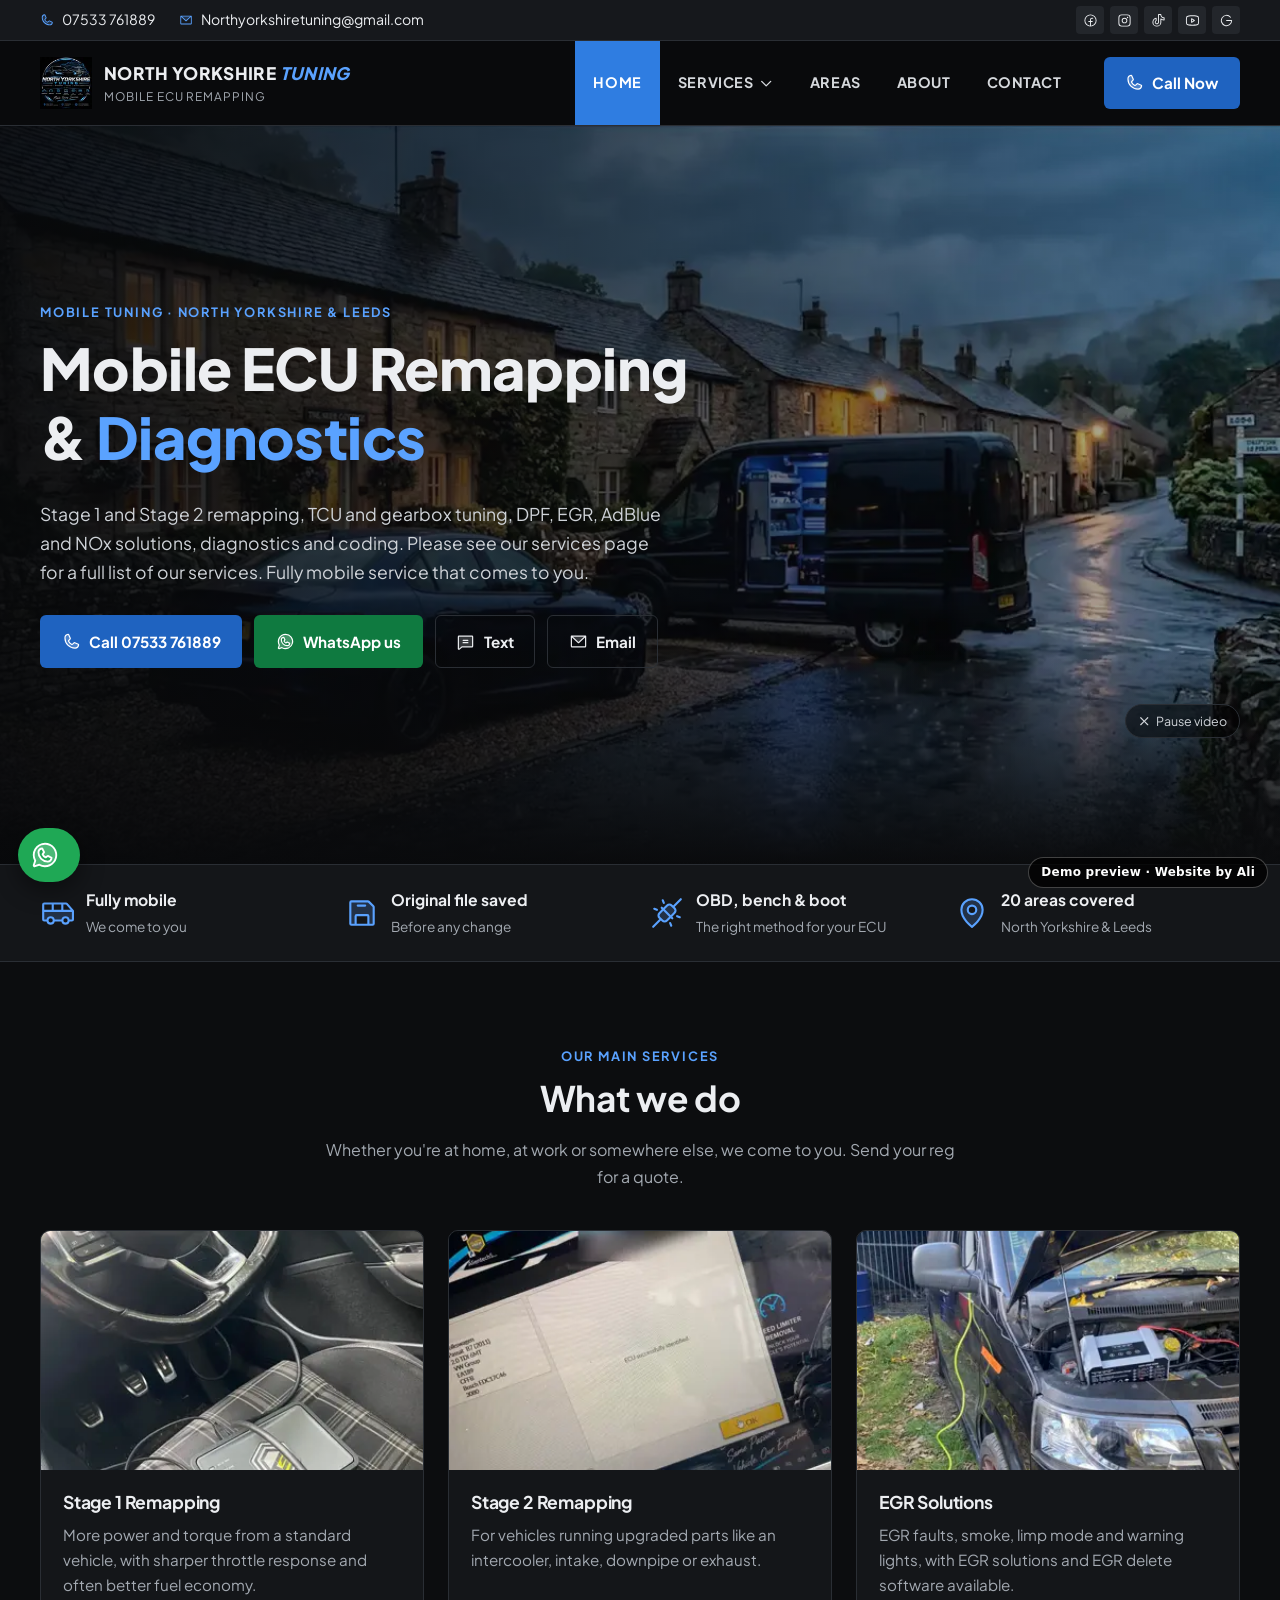
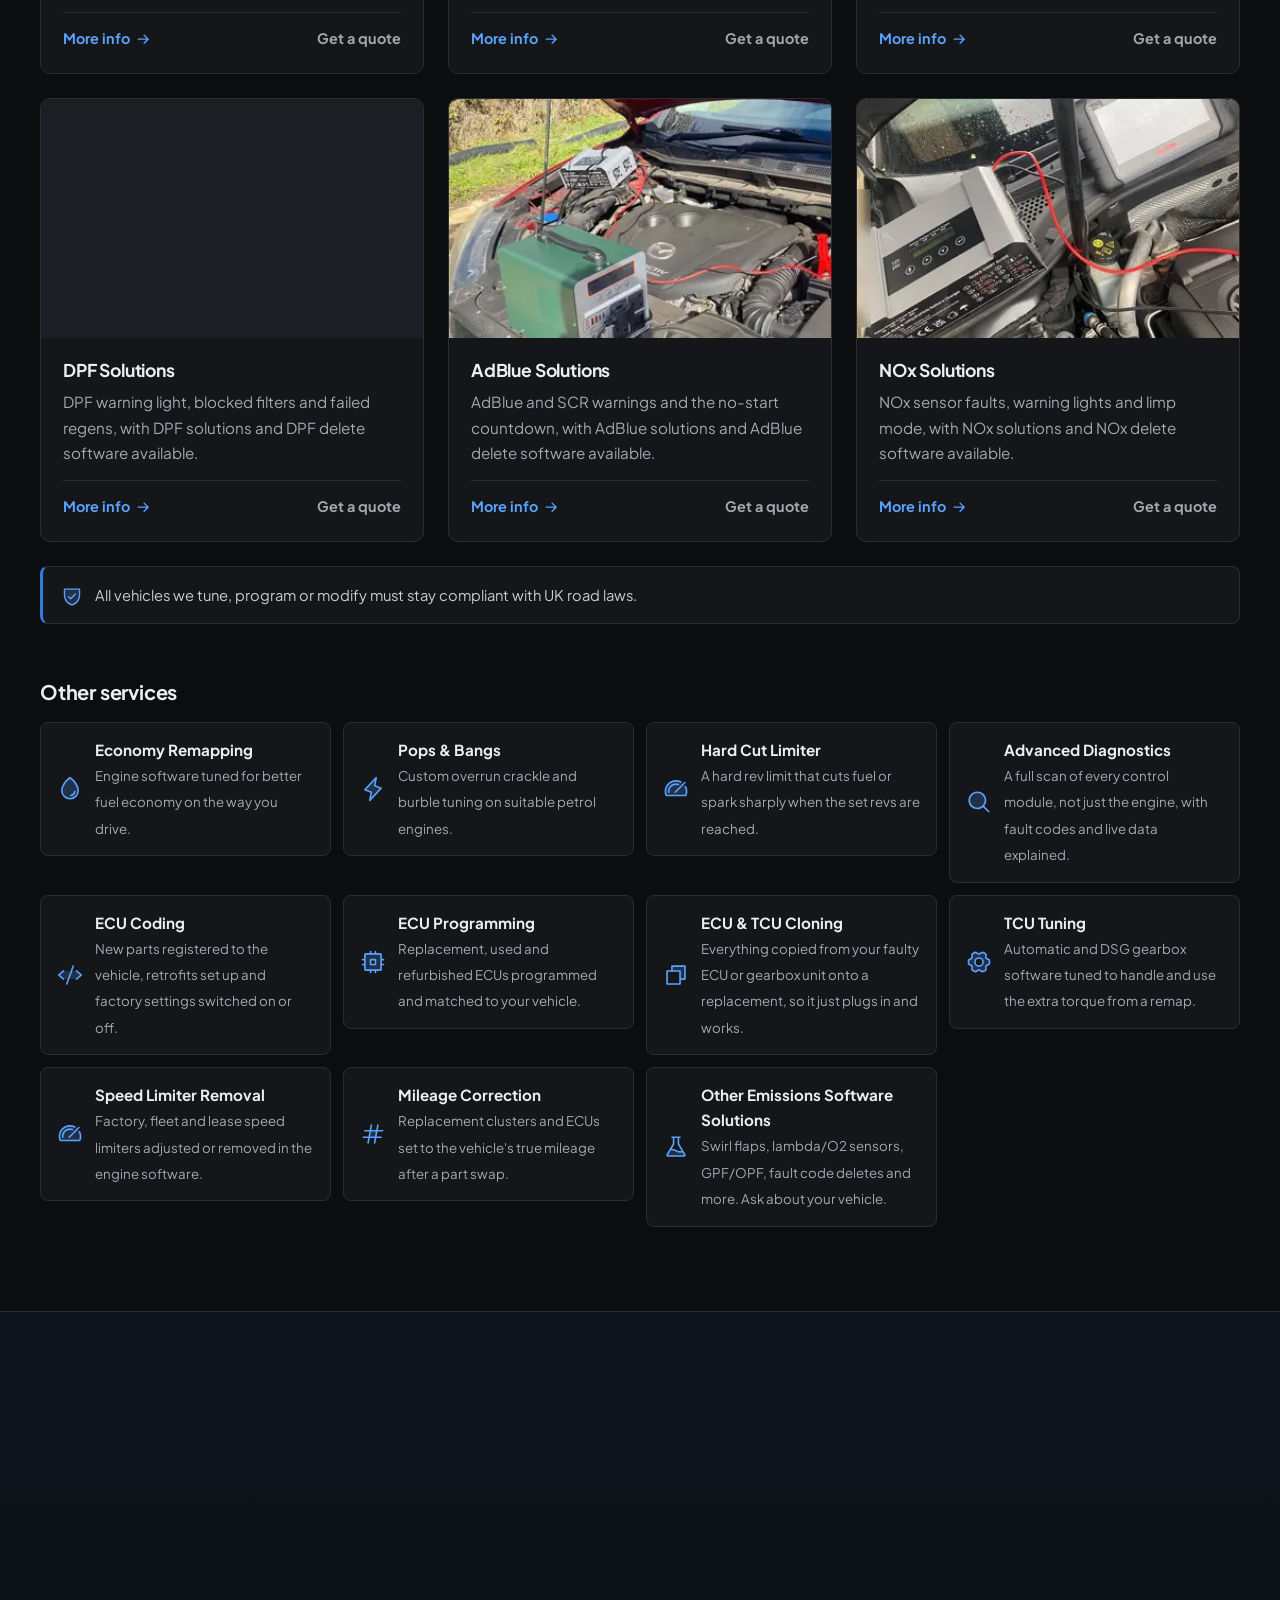
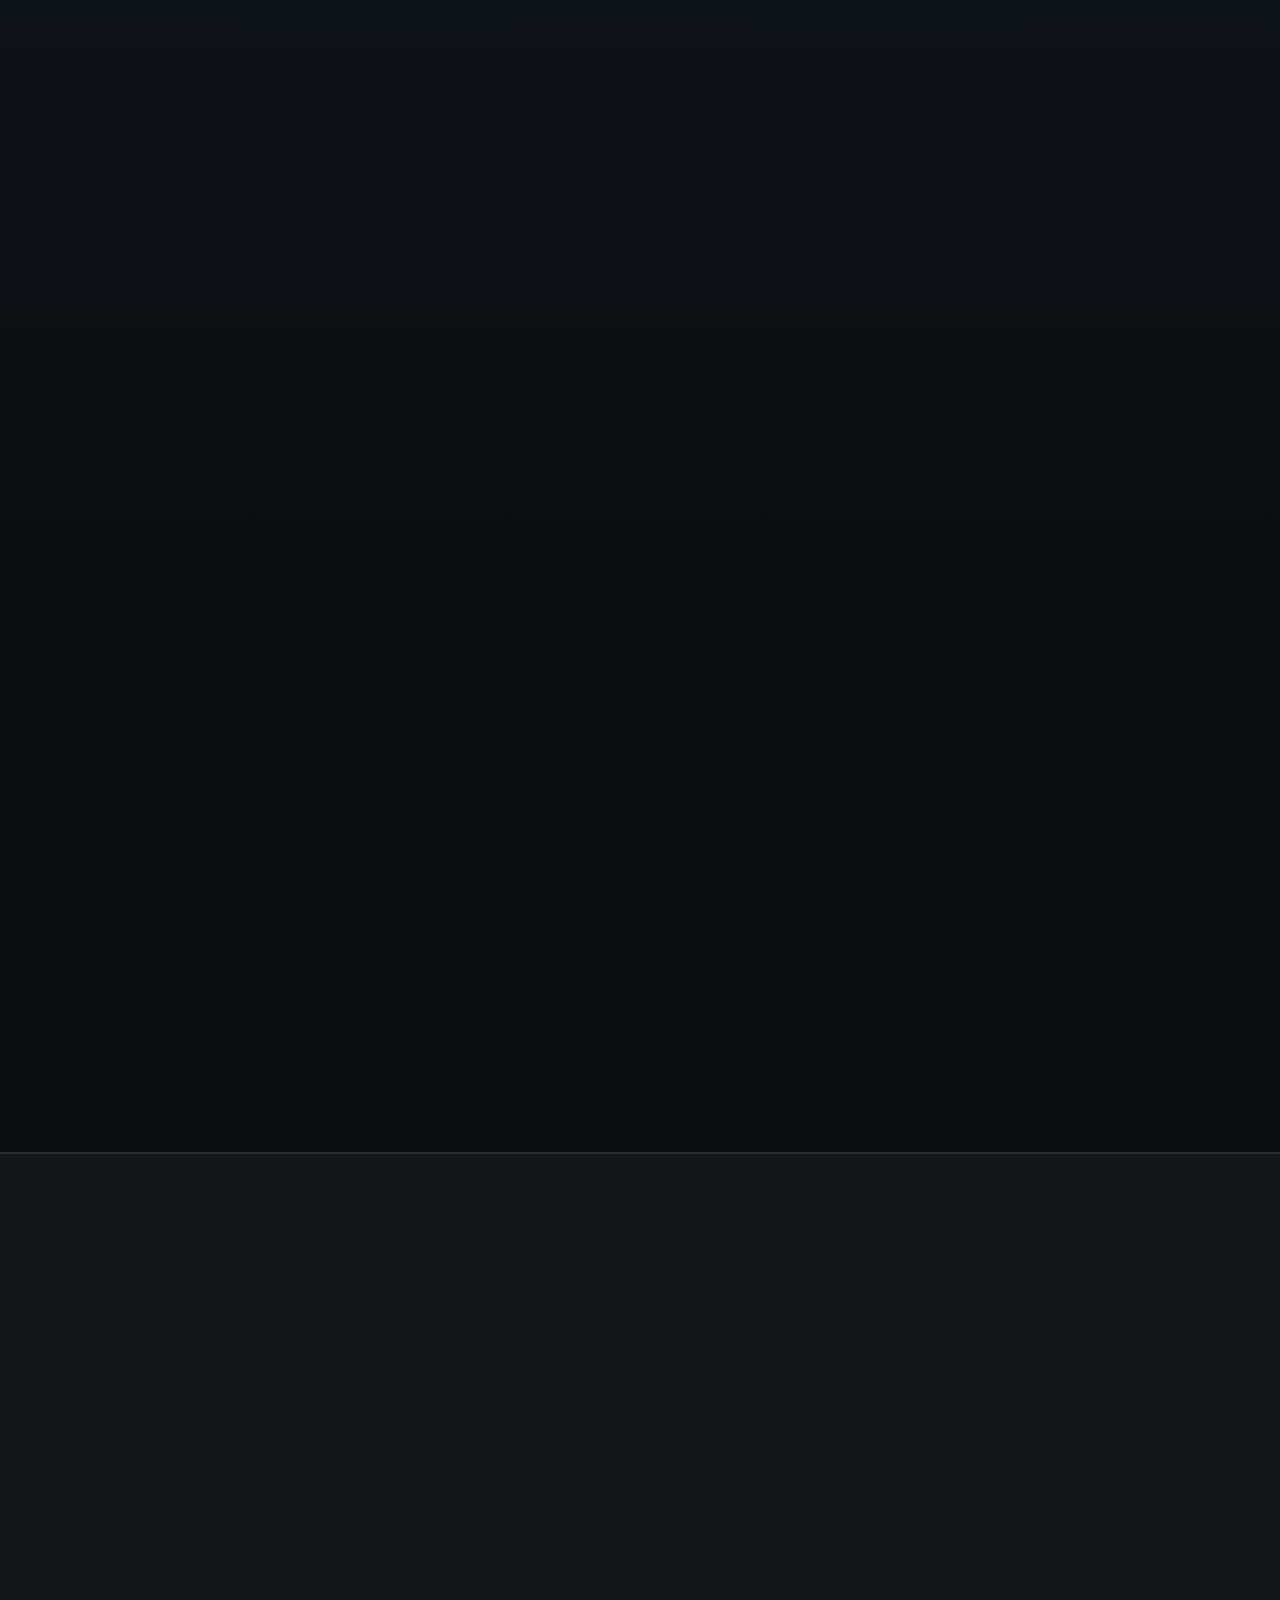
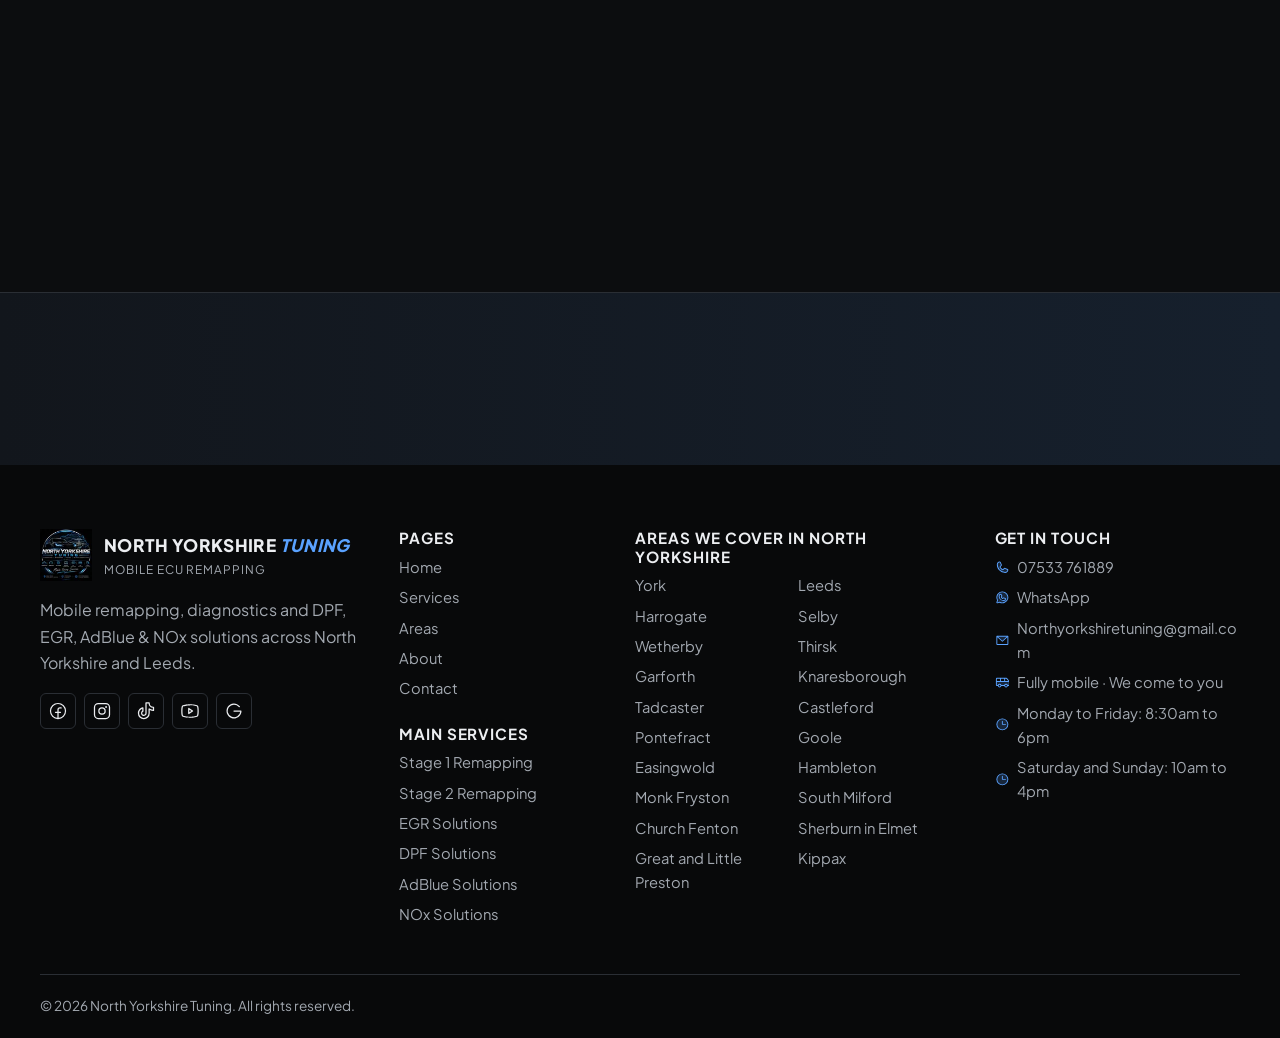
<file: index.html>
<!doctype html>
<html lang="en-GB">
<head>
  <meta charset="utf-8">
  <meta name="viewport" content="width=device-width, initial-scale=1">
  <meta name="robots" content="noindex, nofollow">
  <title>ECU Remapping North Yorkshire &amp; Leeds | North Yorkshire Tuning</title>
  <meta name="description" content="Mobile ECU remapping, Stage 1 &amp; 2, DPF, EGR, AdBlue &amp; NOx solutions and deletes. Fully mobile across North Yorkshire and Leeds. Call 07533 761889.">
  <link rel="canonical" href="https://northyorkshiretuning.co.uk/">
  <meta name="theme-color" content="#0c0d0f">
  <meta property="og:type" content="website">
  <meta property="og:site_name" content="North Yorkshire Tuning">
  <meta property="og:title" content="ECU Remapping North Yorkshire &amp; Leeds | North Yorkshire Tuning">
  <meta property="og:description" content="Mobile ECU remapping, Stage 1 &amp; 2, DPF, EGR, AdBlue &amp; NOx solutions and deletes. Fully mobile across North Yorkshire and Leeds. Call 07533 761889.">
  <meta property="og:url" content="https://northyorkshiretuning.co.uk/">
  <meta property="og:image" content="https://northyorkshiretuning.co.uk/assets/img/logo-560.webp">
  <link rel="icon" type="image/png" sizes="32x32" href="assets/img/favicon-32.png">
  <link rel="apple-touch-icon" href="assets/img/apple-touch-icon.png">
  <link rel="preload" as="font" type="font/woff2" href="assets/fonts/jakarta.woff2" crossorigin>
  <link rel="preload" as="image" href="assets/video/hero-poster.webp">
  <link rel="stylesheet" href="css/site.css">
  <script>document.documentElement.classList.add("js")</script>
  <script type="application/ld+json">[{"@context": "https://schema.org", "@type": "AutomotiveBusiness", "name": "North Yorkshire Tuning", "url": "https://northyorkshiretuning.co.uk/", "logo": "https://northyorkshiretuning.co.uk/assets/img/logo-560.webp", "image": "https://northyorkshiretuning.co.uk/assets/img/logo-560.webp", "telephone": "+447533761889", "email": "Northyorkshiretuning@gmail.com", "areaServed": ["North Yorkshire", "Leeds", "York", "Leeds", "Harrogate", "Selby", "Wetherby", "Thirsk", "Garforth", "Knaresborough", "Tadcaster", "Castleford", "Pontefract", "Goole", "Easingwold", "Hambleton", "Monk Fryston", "South Milford", "Church Fenton", "Sherburn in Elmet", "Great and Little Preston", "Kippax"], "openingHoursSpecification": [{"@type": "OpeningHoursSpecification", "dayOfWeek": ["Monday", "Tuesday", "Wednesday", "Thursday", "Friday"], "opens": "08:30", "closes": "18:00"}, {"@type": "OpeningHoursSpecification", "dayOfWeek": ["Saturday", "Sunday"], "opens": "10:00", "closes": "16:00"}], "aggregateRating": {"@type": "AggregateRating", "ratingValue": "5.0", "reviewCount": 2}, "sameAs": ["https://www.facebook.com/Northyorkshiretuning", "https://www.instagram.com/northyorkshiretuning/", "https://www.tiktok.com/@northyorkshiretuning", "https://youtube.com/@northyorkshiretuning", "https://maps.app.goo.gl/FvfX6fpjvVrh5ss46"], "makesOffer": [{"@type": "Offer", "itemOffered": {"@type": "Service", "name": "Stage 1 Remapping"}}, {"@type": "Offer", "itemOffered": {"@type": "Service", "name": "Stage 2 Remapping"}}, {"@type": "Offer", "itemOffered": {"@type": "Service", "name": "EGR Solutions"}}, {"@type": "Offer", "itemOffered": {"@type": "Service", "name": "DPF Solutions"}}, {"@type": "Offer", "itemOffered": {"@type": "Service", "name": "AdBlue Solutions"}}, {"@type": "Offer", "itemOffered": {"@type": "Service", "name": "NOx Solutions"}}, {"@type": "Offer", "itemOffered": {"@type": "Service", "name": "Economy Remapping"}}, {"@type": "Offer", "itemOffered": {"@type": "Service", "name": "Pops & Bangs"}}, {"@type": "Offer", "itemOffered": {"@type": "Service", "name": "Hard Cut Limiter"}}, {"@type": "Offer", "itemOffered": {"@type": "Service", "name": "Advanced Diagnostics"}}, {"@type": "Offer", "itemOffered": {"@type": "Service", "name": "ECU Coding"}}, {"@type": "Offer", "itemOffered": {"@type": "Service", "name": "ECU Programming"}}, {"@type": "Offer", "itemOffered": {"@type": "Service", "name": "ECU & TCU Cloning"}}, {"@type": "Offer", "itemOffered": {"@type": "Service", "name": "TCU Tuning"}}, {"@type": "Offer", "itemOffered": {"@type": "Service", "name": "Speed Limiter Removal"}}, {"@type": "Offer", "itemOffered": {"@type": "Service", "name": "Mileage Correction"}}, {"@type": "Offer", "itemOffered": {"@type": "Service", "name": "Other Emissions Software Solutions"}}]}, {"@context": "https://schema.org", "@type": "FAQPage", "mainEntity": [{"@type": "Question", "name": "Do you offer a mobile service?", "acceptedAnswer": {"@type": "Answer", "text": "Yes. Whether you're at home, at work or somewhere else, we come to you and carry out the work on site, anywhere across North Yorkshire and Leeds."}}, {"@type": "Question", "name": "Which areas of North Yorkshire do you cover?", "acceptedAnswer": {"@type": "Answer", "text": "Our regular North Yorkshire service areas include York, Leeds, Harrogate, Selby, Wetherby, Thirsk, Tadcaster, Knaresborough, Castleford, Pontefract, Goole and the villages around them. We also cover other areas nearby in North Yorkshire where practical."}}, {"@type": "Question", "name": "How do I get a quote?", "acceptedAnswer": {"@type": "Answer", "text": "Call, text or WhatsApp us your registration and what you need. The price depends on your vehicle's make, model, engine and ECU type, so we quote each job individually."}}, {"@type": "Question", "name": "Why is every job quoted individually?", "acceptedAnswer": {"@type": "Answer", "text": "Different vehicles need different tuning methods: OBD, bench or boot tuning. The method depends on the make, model, engine and ECU type."}}, {"@type": "Question", "name": "How long does a remap take?", "acceptedAnswer": {"@type": "Answer", "text": "Most OBD remaps take one to two hours. Bench and boot tuning take longer because the ECU is accessed directly."}}, {"@type": "Question", "name": "Can a remap be put back to standard?", "acceptedAnswer": {"@type": "Answer", "text": "Yes. We save your vehicle's original software before we make any changes. If for any reason you're not happy with how it drives after the tune, we can put it back to the original factory settings."}}]}]</script>
</head>
<body>
  <svg width="0" height="0" style="position:absolute" aria-hidden="true"><symbol id="i-phone-duotone" viewBox="0 0 256 256"><g fill="currentColor"><path d="M223.94 174.08A48.33 48.33 0 0 1 176 216A136 136 0 0 1 40 80a48.33 48.33 0 0 1 41.92-47.94a8 8 0 0 1 8.3 4.8l21.13 47.2a8 8 0 0 1-.66 7.53L89.32 117a7.93 7.93 0 0 0-.54 7.81c8.27 16.93 25.77 34.22 42.75 42.41a7.92 7.92 0 0 0 7.83-.59l25-21.3a8 8 0 0 1 7.59-.69l47.16 21.13a8 8 0 0 1 4.83 8.31" opacity=".2"/><path d="m222.37 158.46l-47.11-21.11l-.13-.06a16 16 0 0 0-15.17 1.4a8 8 0 0 0-.75.56L134.87 160c-15.42-7.49-31.34-23.29-38.83-38.51l20.78-24.71c.2-.25.39-.5.57-.77a16 16 0 0 0 1.32-15.06v-.12L97.54 33.64a16 16 0 0 0-16.62-9.52A56.26 56.26 0 0 0 32 80c0 79.4 64.6 144 144 144a56.26 56.26 0 0 0 55.88-48.92a16 16 0 0 0-9.51-16.62M176 208A128.14 128.14 0 0 1 48 80a40.2 40.2 0 0 1 34.87-40a.6.6 0 0 0 0 .12l21 47l-20.67 24.74a6 6 0 0 0-.57.77a16 16 0 0 0-1 15.7c9.06 18.53 27.73 37.06 46.46 46.11a16 16 0 0 0 15.75-1.14a8 8 0 0 0 .74-.56L168.89 152l47 21.05h.11A40.21 40.21 0 0 1 176 208"/></g></symbol><symbol id="i-whatsapp-logo-duotone" viewBox="0 0 256 256"><g fill="currentColor"><path d="M128 32a96 96 0 0 0-83.11 144.07l-12.47 37.39a8 8 0 0 0 10.12 10.12l37.39-12.47A96 96 0 1 0 128 32m24 152a80 80 0 0 1-80-80a32 32 0 0 1 32-32l16 32l-12.32 18.47a48.2 48.2 0 0 0 25.85 25.85L152 136l32 16a32 32 0 0 1-32 32" opacity=".2"/><path d="m187.58 144.84l-32-16a8 8 0 0 0-8 .5l-14.69 9.8a40.55 40.55 0 0 1-16-16l9.8-14.69a8 8 0 0 0 .5-8l-16-32A8 8 0 0 0 104 64a40 40 0 0 0-40 40a88.1 88.1 0 0 0 88 88a40 40 0 0 0 40-40a8 8 0 0 0-4.42-7.16M152 176a72.08 72.08 0 0 1-72-72a24 24 0 0 1 19.29-23.54l11.48 23L101 118a8 8 0 0 0-.73 7.51a56.47 56.47 0 0 0 30.15 30.15A8 8 0 0 0 138 155l14.62-9.74l23 11.48A24 24 0 0 1 152 176M128 24a104 104 0 0 0-91.82 152.88l-11.35 34.05a16 16 0 0 0 20.24 20.24l34.05-11.35A104 104 0 1 0 128 24m0 192a87.87 87.87 0 0 1-44.06-11.81a8 8 0 0 0-6.54-.67L40 216l12.47-37.4a8 8 0 0 0-.66-6.54A88 88 0 1 1 128 216"/></g></symbol><symbol id="i-chat-text-duotone" viewBox="0 0 256 256"><g fill="currentColor"><path d="M224 64v128a8 8 0 0 1-8 8H80l-34.85 30.11A8 8 0 0 1 32 224V64a8 8 0 0 1 8-8h176a8 8 0 0 1 8 8" opacity=".2"/><path d="M216 48H40a16 16 0 0 0-16 16v160a15.85 15.85 0 0 0 9.24 14.5A16.1 16.1 0 0 0 40 240a15.9 15.9 0 0 0 10.25-3.78l.09-.07L83 208h133a16 16 0 0 0 16-16V64a16 16 0 0 0-16-16m0 144H80a8 8 0 0 0-5.23 1.95L40 224V64h176ZM88 112a8 8 0 0 1 8-8h64a8 8 0 0 1 0 16H96a8 8 0 0 1-8-8m0 32a8 8 0 0 1 8-8h64a8 8 0 1 1 0 16H96a8 8 0 0 1-8-8"/></g></symbol><symbol id="i-envelope-simple-duotone" viewBox="0 0 256 256"><g fill="currentColor"><path d="m224 56l-96 88l-96-88Z" opacity=".2"/><path d="M224 48H32a8 8 0 0 0-8 8v136a16 16 0 0 0 16 16h176a16 16 0 0 0 16-16V56a8 8 0 0 0-8-8m-20.57 16L128 133.15L52.57 64ZM216 192H40V74.19l82.59 75.71a8 8 0 0 0 10.82 0L216 74.19z"/></g></symbol><symbol id="i-facebook-logo" viewBox="0 0 256 256"><path fill="currentColor" d="M128 24a104 104 0 1 0 104 104A104.11 104.11 0 0 0 128 24m8 191.63V152h24a8 8 0 0 0 0-16h-24v-24a16 16 0 0 1 16-16h16a8 8 0 0 0 0-16h-16a32 32 0 0 0-32 32v24H96a8 8 0 0 0 0 16h24v63.63a88 88 0 1 1 16 0"/></symbol><symbol id="i-instagram-logo" viewBox="0 0 256 256"><path fill="currentColor" d="M128 80a48 48 0 1 0 48 48a48.05 48.05 0 0 0-48-48m0 80a32 32 0 1 1 32-32a32 32 0 0 1-32 32m48-136H80a56.06 56.06 0 0 0-56 56v96a56.06 56.06 0 0 0 56 56h96a56.06 56.06 0 0 0 56-56V80a56.06 56.06 0 0 0-56-56m40 152a40 40 0 0 1-40 40H80a40 40 0 0 1-40-40V80a40 40 0 0 1 40-40h96a40 40 0 0 1 40 40ZM192 76a12 12 0 1 1-12-12a12 12 0 0 1 12 12"/></symbol><symbol id="i-tiktok-logo" viewBox="0 0 256 256"><path fill="currentColor" d="M224 72a48.05 48.05 0 0 1-48-48a8 8 0 0 0-8-8h-40a8 8 0 0 0-8 8v132a20 20 0 1 1-28.57-18.08a8 8 0 0 0 4.57-7.23V88a8 8 0 0 0-9.4-7.88C50.91 86.48 24 119.1 24 156a76 76 0 0 0 152 0v-39.71A103.25 103.25 0 0 0 224 128a8 8 0 0 0 8-8V80a8 8 0 0 0-8-8m-8 39.64a87.2 87.2 0 0 1-43.33-16.15A8 8 0 0 0 160 102v54a60 60 0 0 1-120 0c0-25.9 16.64-49.13 40-57.6v27.67A36 36 0 1 0 136 156V32h24.5A64.14 64.14 0 0 0 216 87.5Z"/></symbol><symbol id="i-youtube-logo" viewBox="0 0 256 256"><path fill="currentColor" d="m164.44 121.34l-48-32A8 8 0 0 0 104 96v64a8 8 0 0 0 12.44 6.66l48-32a8 8 0 0 0 0-13.32M120 145.05V111l25.58 17Zm114.33-75.53a24 24 0 0 0-14.49-16.4C185.56 39.88 131 40 128 40s-57.56-.12-91.84 13.12a24 24 0 0 0-14.49 16.4C19.08 79.5 16 97.74 16 128s3.08 48.5 5.67 58.48a24 24 0 0 0 14.49 16.41C69 215.56 120.4 216 127.34 216h1.32c6.94 0 58.37-.44 91.18-13.11a24 24 0 0 0 14.49-16.41c2.59-10 5.67-28.22 5.67-58.48s-3.08-48.5-5.67-58.48m-15.49 113a8 8 0 0 1-4.77 5.49c-31.65 12.22-85.48 12-86 12H128c-.54 0-54.33.2-86-12a8 8 0 0 1-4.77-5.49C34.8 173.39 32 156.57 32 128s2.8-45.39 5.16-54.47A8 8 0 0 1 41.93 68c30.52-11.79 81.66-12 85.85-12h.27c.54 0 54.38-.18 86 12a8 8 0 0 1 4.77 5.49C221.2 82.61 224 99.43 224 128s-2.8 45.39-5.16 54.47Z"/></symbol><symbol id="i-google-logo" viewBox="0 0 256 256"><path fill="currentColor" d="M224 128a96 96 0 1 1-21.95-61.09a8 8 0 1 1-12.33 10.18A80 80 0 1 0 207.6 136H128a8 8 0 0 1 0-16h88a8 8 0 0 1 8 8"/></symbol><symbol id="i-map-pin-duotone" viewBox="0 0 256 256"><g fill="currentColor"><path d="M128 24a80 80 0 0 0-80 80c0 72 80 128 80 128s80-56 80-128a80 80 0 0 0-80-80m0 112a32 32 0 1 1 32-32a32 32 0 0 1-32 32" opacity=".2"/><path d="M128 64a40 40 0 1 0 40 40a40 40 0 0 0-40-40m0 64a24 24 0 1 1 24-24a24 24 0 0 1-24 24m0-112a88.1 88.1 0 0 0-88 88c0 31.4 14.51 64.68 42 96.25a254.2 254.2 0 0 0 41.45 38.3a8 8 0 0 0 9.18 0a254.2 254.2 0 0 0 41.37-38.3c27.45-31.57 42-64.85 42-96.25a88.1 88.1 0 0 0-88-88m0 206c-16.53-13-72-60.75-72-118a72 72 0 0 1 144 0c0 57.23-55.47 105-72 118"/></g></symbol><symbol id="i-shield-check-duotone" viewBox="0 0 256 256"><g fill="currentColor"><path d="M216 56v56c0 96-88 120-88 120s-88-24-88-120V56a8 8 0 0 1 8-8h160a8 8 0 0 1 8 8" opacity=".2"/><path d="M208 40H48a16 16 0 0 0-16 16v56c0 52.72 25.52 84.67 46.93 102.19c23.06 18.86 46 25.26 47 25.53a8 8 0 0 0 4.2 0c1-.27 23.91-6.67 47-25.53C198.48 196.67 224 164.72 224 112V56a16 16 0 0 0-16-16m0 72c0 37.07-13.66 67.16-40.6 89.42a129.3 129.3 0 0 1-39.4 22.2a128.3 128.3 0 0 1-38.92-21.81C61.82 179.51 48 149.3 48 112V56h160ZM82.34 141.66a8 8 0 0 1 11.32-11.32L112 148.69l50.34-50.35a8 8 0 0 1 11.32 11.32l-56 56a8 8 0 0 1-11.32 0Z"/></g></symbol><symbol id="i-floppy-disk-duotone" viewBox="0 0 256 256"><g fill="currentColor"><path d="M216 83.31V208a8 8 0 0 1-8 8h-32v-64a8 8 0 0 0-8-8H88a8 8 0 0 0-8 8v64H48a8 8 0 0 1-8-8V48a8 8 0 0 1 8-8h124.69a8 8 0 0 1 5.65 2.34l35.32 35.32a8 8 0 0 1 2.34 5.65" opacity=".2"/><path d="M219.31 72L184 36.69A15.86 15.86 0 0 0 172.69 32H48a16 16 0 0 0-16 16v160a16 16 0 0 0 16 16h160a16 16 0 0 0 16-16V83.31A15.86 15.86 0 0 0 219.31 72M168 208H88v-56h80Zm40 0h-24v-56a16 16 0 0 0-16-16H88a16 16 0 0 0-16 16v56H48V48h124.69L208 83.31ZM160 72a8 8 0 0 1-8 8H96a8 8 0 0 1 0-16h56a8 8 0 0 1 8 8"/></g></symbol><symbol id="i-van-duotone" viewBox="0 0 256 256"><g fill="currentColor"><path d="M248 112v64a8 8 0 0 1-8 8h-24a24 24 0 0 0-48 0h-64a24 24 0 0 0-48 0H32a8 8 0 0 1-8-8v-64Z" opacity=".2"/><path d="m254.07 106.79l-45.54-53.06A16 16 0 0 0 196.26 48H32a16 16 0 0 0-16 16v112a16 16 0 0 0 16 16h17a32 32 0 0 0 62 0h50a32 32 0 0 0 62 0h17a16 16 0 0 0 16-16v-64a8 8 0 0 0-1.93-5.21M230.59 104H176V64h20.26ZM104 104V64h56v40ZM88 64v40H32V64Zm-8 136a16 16 0 1 1 16-16a16 16 0 0 1-16 16m112 0a16 16 0 1 1 16-16a16 16 0 0 1-16 16m31-24a32 32 0 0 0-62 0h-50a32 32 0 0 0-62 0H32v-56h208v56Z"/></g></symbol><symbol id="i-gauge-duotone" viewBox="0 0 256 256"><g fill="currentColor"><path d="M232 152v24a8 8 0 0 1-8 8H32a8 8 0 0 1-8-8v-22.87C24 95.65 70.15 48.2 127.63 48A104 104 0 0 1 232 152" opacity=".2"/><path d="M207.06 72.67A111.24 111.24 0 0 0 128 40h-.4C66.07 40.21 16 91 16 153.13V176a16 16 0 0 0 16 16h192a16 16 0 0 0 16-16v-24a111.25 111.25 0 0 0-32.94-79.33M224 176H119.71l54.76-75.3a8 8 0 0 0-12.94-9.42L99.92 176H32v-22.87c0-3.08.15-6.12.43-9.13H56a8 8 0 0 0 0-16H35.27c10.32-38.86 44-68.24 84.73-71.66V80a8 8 0 0 0 16 0V56.33A96.14 96.14 0 0 1 221 128h-21a8 8 0 0 0 0 16h23.67c.21 2.65.33 5.31.33 8Z"/></g></symbol><symbol id="i-lightning-duotone" viewBox="0 0 256 256"><g fill="currentColor"><path d="m96 240l16-80l-64-24L160 16l-16 80l64 24Z" opacity=".2"/><path d="M215.79 118.17a8 8 0 0 0-5-5.66L153.18 90.9l14.66-73.33a8 8 0 0 0-13.69-7l-112 120a8 8 0 0 0 3 13l57.63 21.61l-14.62 73.25a8 8 0 0 0 13.69 7l112-120a8 8 0 0 0 1.94-7.26M109.37 214l10.47-52.38a8 8 0 0 0-5-9.06L62 132.71l84.62-90.66l-10.46 52.38a8 8 0 0 0 5 9.06l52.8 19.8Z"/></g></symbol><symbol id="i-arrows-clockwise-duotone" viewBox="0 0 256 256"><g fill="currentColor"><path d="M216 128a88 88 0 1 1-88-88a88 88 0 0 1 88 88" opacity=".2"/><path d="M224 48v48a8 8 0 0 1-8 8h-48a8 8 0 0 1 0-16h28.69l-14.63-14.63a79.56 79.56 0 0 0-56.13-23.43h-.45a79.52 79.52 0 0 0-55.89 22.77a8 8 0 0 1-11.18-11.44a96 96 0 0 1 135 .79L208 76.69V48a8 8 0 0 1 16 0m-37.59 135.29a80 80 0 0 1-112.47-.66L59.31 168H88a8 8 0 0 0 0-16H40a8 8 0 0 0-8 8v48a8 8 0 0 0 16 0v-28.69l14.63 14.63A95.43 95.43 0 0 0 130 222.06h.53a95.36 95.36 0 0 0 67.07-27.33a8 8 0 0 0-11.18-11.44Z"/></g></symbol><symbol id="i-wind-duotone" viewBox="0 0 256 256"><g fill="currentColor"><path d="M120 96a24 24 0 1 1 24-24a24 24 0 0 1-24 24m88-16a24 24 0 1 0 24 24a24 24 0 0 0-24-24m-56 80a24 24 0 1 0 24 24a24 24 0 0 0-24-24" opacity=".2"/><path d="M184 184a32 32 0 0 1-32 32c-13.7 0-26.95-8.93-31.5-21.22a8 8 0 0 1 15-5.56C137.74 195.27 145 200 152 200a16 16 0 0 0 0-32H40a8 8 0 0 1 0-16h112a32 32 0 0 1 32 32m-64-80a32 32 0 0 0 0-64c-13.7 0-26.95 8.93-31.5 21.22a8 8 0 0 0 15 5.56C105.74 60.73 113 56 120 56a16 16 0 0 1 0 32H24a8 8 0 0 0 0 16Zm88-32c-13.7 0-26.95 8.93-31.5 21.22a8 8 0 0 0 15 5.56C193.74 92.73 201 88 208 88a16 16 0 0 1 0 32H32a8 8 0 0 0 0 16h176a32 32 0 0 0 0-64"/></g></symbol><symbol id="i-drop-duotone" viewBox="0 0 256 256"><g fill="currentColor"><path d="M208 144a80 80 0 0 1-160 0c0-72 80-128 80-128s80 56 80 128" opacity=".2"/><path d="M174 47.75a254.2 254.2 0 0 0-41.45-38.3a8 8 0 0 0-9.18 0A254.2 254.2 0 0 0 82 47.75C54.51 79.32 40 112.6 40 144a88 88 0 0 0 176 0c0-31.4-14.51-64.68-42-96.25M128 216a72.08 72.08 0 0 1-72-72c0-57.23 55.47-105 72-118c16.53 13 72 60.75 72 118a72.08 72.08 0 0 1-72 72m55.89-62.66a57.6 57.6 0 0 1-46.56 46.55a9 9 0 0 1-1.33.11a8 8 0 0 1-1.32-15.89c16.57-2.79 30.63-16.85 33.44-33.45a8 8 0 0 1 15.78 2.68Z"/></g></symbol><symbol id="i-flask-duotone" viewBox="0 0 256 256"><g fill="currentColor"><path d="M208 216H48a8 8 0 0 1-6.86-12.12l30.48-50.8c13.23-2.48 32-1.41 56.37 10.92c32.25 16.33 54.75 12.91 67.5 7.65l19.34 32.23A8 8 0 0 1 208 216" opacity=".2"/><path d="M221.69 199.77L160 96.92V40h8a8 8 0 0 0 0-16H88a8 8 0 0 0 0 16h8v56.92L34.31 199.77A16 16 0 0 0 48 224h160a16 16 0 0 0 13.72-24.23Zm-110.83-96.52a7.93 7.93 0 0 0 1.14-4.11V40h32v59.14a7.93 7.93 0 0 0 1.14 4.11L183.36 167c-12 2.37-29.07 1.37-51.75-10.11c-15.91-8.05-31.05-12.32-45.22-12.81ZM48 208l28.54-47.58c14.25-1.73 30.31 1.85 47.82 10.72c19 9.61 35 12.88 48 12.88a69.9 69.9 0 0 0 19.55-2.7L208 208Z"/></g></symbol><symbol id="i-gear-six-duotone" viewBox="0 0 256 256"><g fill="currentColor"><path d="m230.1 108.76l-31.85-18.14c-.64-1.16-1.31-2.29-2-3.41l-.12-36A104.6 104.6 0 0 0 162 32l-32 17.89h-4L94 32a104.6 104.6 0 0 0-34.11 19.25l-.16 36c-.7 1.12-1.37 2.26-2 3.41l-31.84 18.1a99.2 99.2 0 0 0 0 38.46l31.85 18.14c.64 1.16 1.31 2.29 2 3.41l.12 36A104.6 104.6 0 0 0 94 224l32-17.87h4L162 224a104.6 104.6 0 0 0 34.08-19.25l.16-36c.7-1.12 1.37-2.26 2-3.41l31.84-18.1a99.2 99.2 0 0 0 .02-38.48M128 168a40 40 0 1 1 40-40a40 40 0 0 1-40 40" opacity=".2"/><path d="M128 80a48 48 0 1 0 48 48a48.05 48.05 0 0 0-48-48m0 80a32 32 0 1 1 32-32a32 32 0 0 1-32 32m109.94-52.79a8 8 0 0 0-3.89-5.4l-29.83-17l-.12-33.62a8 8 0 0 0-2.83-6.08a111.9 111.9 0 0 0-36.72-20.67a8 8 0 0 0-6.46.59L128 41.85L97.88 25a8 8 0 0 0-6.47-.6a111.9 111.9 0 0 0-36.68 20.75a8 8 0 0 0-2.83 6.07l-.15 33.65l-29.83 17a8 8 0 0 0-3.89 5.4a106.5 106.5 0 0 0 0 41.56a8 8 0 0 0 3.89 5.4l29.83 17l.12 33.63a8 8 0 0 0 2.83 6.08a111.9 111.9 0 0 0 36.72 20.67a8 8 0 0 0 6.46-.59L128 214.15L158.12 231a7.9 7.9 0 0 0 3.9 1a8.1 8.1 0 0 0 2.57-.42a112.1 112.1 0 0 0 36.68-20.73a8 8 0 0 0 2.83-6.07l.15-33.65l29.83-17a8 8 0 0 0 3.89-5.4a106.5 106.5 0 0 0-.03-41.52m-15 34.91l-28.57 16.25a8 8 0 0 0-3 3c-.58 1-1.19 2.06-1.81 3.06a7.94 7.94 0 0 0-1.22 4.21l-.15 32.25a95.9 95.9 0 0 1-25.37 14.3L134 199.13a8 8 0 0 0-3.91-1h-3.83a8.1 8.1 0 0 0-4.1 1l-28.84 16.1A96 96 0 0 1 67.88 201l-.11-32.2a8 8 0 0 0-1.22-4.22c-.62-1-1.23-2-1.8-3.06a8.1 8.1 0 0 0-3-3.06l-28.6-16.29a90.5 90.5 0 0 1 0-28.26l28.52-16.28a8 8 0 0 0 3-3c.58-1 1.19-2.06 1.81-3.06a7.94 7.94 0 0 0 1.22-4.21l.15-32.25a95.9 95.9 0 0 1 25.37-14.3L122 56.87a8 8 0 0 0 4.1 1h3.64a8 8 0 0 0 4.1-1l28.84-16.1A96 96 0 0 1 188.12 55l.11 32.2a8 8 0 0 0 1.22 4.22c.62 1 1.23 2 1.8 3.06a8.1 8.1 0 0 0 3 3.06l28.6 16.29a90.5 90.5 0 0 1 .05 28.29Z"/></g></symbol><symbol id="i-speedometer-duotone" viewBox="0 0 256 256"><g fill="currentColor"><path d="M232 152a103.9 103.9 0 0 1-5.9 34.63a8 8 0 0 1-7.57 5.37H37.46a8.05 8.05 0 0 1-7.57-5.41a104 104 0 0 1-5.89-35.4C24.44 94 71.73 47.49 129 48a104 104 0 0 1 103 104" opacity=".2"/><path d="m114.34 154.34l96-96a8 8 0 0 1 11.32 11.32l-96 96a8 8 0 0 1-11.32-11.32M128 88a63.9 63.9 0 0 1 20.44 3.33a8 8 0 1 0 5.11-15.16a80 80 0 0 0-105.06 84.71a8 8 0 0 0 7.94 7.12c.29 0 .59 0 .89-.05a8 8 0 0 0 7.07-8.83A65 65 0 0 1 64 152a64.07 64.07 0 0 1 64-64m99.74 13a8 8 0 0 0-14.24 7.3a96.27 96.27 0 0 1 5 75.71l-181.1-.07A96.24 96.24 0 0 1 128 56h.88a95 95 0 0 1 42.82 10.5a8 8 0 1 0 7.3-14.23A110.8 110.8 0 0 0 129 40h-1A112.05 112.05 0 0 0 22.35 189.25A16.07 16.07 0 0 0 37.46 200h181.07a16 16 0 0 0 15.11-10.71a112.35 112.35 0 0 0-5.9-88.3Z"/></g></symbol><symbol id="i-magnifying-glass-duotone" viewBox="0 0 256 256"><g fill="currentColor"><path d="M192 112a80 80 0 1 1-80-80a80 80 0 0 1 80 80" opacity=".2"/><path d="m229.66 218.34l-50.06-50.06a88.21 88.21 0 1 0-11.32 11.31l50.06 50.07a8 8 0 0 0 11.32-11.32M40 112a72 72 0 1 1 72 72a72.08 72.08 0 0 1-72-72"/></g></symbol><symbol id="i-code-duotone" viewBox="0 0 256 256"><g fill="currentColor"><path d="m240 128l-48 40H64l-48-40l48-40h128Z" opacity=".2"/><path d="M69.12 94.15L28.5 128l40.62 33.85a8 8 0 1 1-10.24 12.29l-48-40a8 8 0 0 1 0-12.29l48-40a8 8 0 0 1 10.24 12.3m176 27.7l-48-40a8 8 0 1 0-10.24 12.3L227.5 128l-40.62 33.85a8 8 0 1 0 10.24 12.29l48-40a8 8 0 0 0 0-12.29m-82.39-89.37a8 8 0 0 0-10.25 4.79l-64 176a8 8 0 0 0 4.79 10.26A8.1 8.1 0 0 0 96 224a8 8 0 0 0 7.52-5.27l64-176a8 8 0 0 0-4.79-10.25"/></g></symbol><symbol id="i-cpu-duotone" viewBox="0 0 256 256"><g fill="currentColor"><path d="M200 48H56a8 8 0 0 0-8 8v144a8 8 0 0 0 8 8h144a8 8 0 0 0 8-8V56a8 8 0 0 0-8-8m-48 104h-48v-48h48Z" opacity=".2"/><path d="M152 96h-48a8 8 0 0 0-8 8v48a8 8 0 0 0 8 8h48a8 8 0 0 0 8-8v-48a8 8 0 0 0-8-8m-8 48h-32v-32h32Zm88 0h-16v-32h16a8 8 0 0 0 0-16h-16V56a16 16 0 0 0-16-16h-40V24a8 8 0 0 0-16 0v16h-32V24a8 8 0 0 0-16 0v16H56a16 16 0 0 0-16 16v40H24a8 8 0 0 0 0 16h16v32H24a8 8 0 0 0 0 16h16v40a16 16 0 0 0 16 16h40v16a8 8 0 0 0 16 0v-16h32v16a8 8 0 0 0 16 0v-16h40a16 16 0 0 0 16-16v-40h16a8 8 0 0 0 0-16m-32 56H56V56h144z"/></g></symbol><symbol id="i-copy-duotone" viewBox="0 0 256 256"><g fill="currentColor"><path d="M216 40v128h-48V88H88V40Z" opacity=".2"/><path d="M216 32H88a8 8 0 0 0-8 8v40H40a8 8 0 0 0-8 8v128a8 8 0 0 0 8 8h128a8 8 0 0 0 8-8v-40h40a8 8 0 0 0 8-8V40a8 8 0 0 0-8-8m-56 176H48V96h112Zm48-48h-32V88a8 8 0 0 0-8-8H96V48h112Z"/></g></symbol><symbol id="i-hash-duotone" viewBox="0 0 256 256"><g fill="currentColor"><path d="m165.82 96l-11.64 64h-64l11.64-64Z" opacity=".2"/><path d="M224 88h-48.6l8.47-46.57a8 8 0 0 0-15.74-2.86l-9 49.43H111.4l8.47-46.57a8 8 0 0 0-15.74-2.86L95.14 88H48a8 8 0 0 0 0 16h44.23l-8.73 48H32a8 8 0 0 0 0 16h48.6l-8.47 46.57a8 8 0 0 0 6.44 9.3A8 8 0 0 0 80 224a8 8 0 0 0 7.86-6.57l9-49.43h47.74l-8.47 46.57a8 8 0 0 0 6.44 9.3a8 8 0 0 0 1.43.13a8 8 0 0 0 7.86-6.57l9-49.43H208a8 8 0 0 0 0-16h-44.23l8.73-48H224a8 8 0 0 0 0-16m-76.5 64H99.77l8.73-48h47.73Z"/></g></symbol><symbol id="i-plugs-connected-duotone" viewBox="0 0 256 256"><g fill="currentColor"><path d="m185 127l-58 58a24 24 0 0 1-33.94 0L71 162.91A24 24 0 0 1 71 129l58-58a24 24 0 0 1 33.94 0L185 93.09a24 24 0 0 1 0 33.91" opacity=".2"/><path d="M237.66 18.34a8 8 0 0 0-11.32 0l-52.4 52.41l-5.37-5.38a32.05 32.05 0 0 0-45.26 0L100 88.69l-6.34-6.35a8 8 0 0 0-11.32 11.32l6.35 6.34l-23.32 23.31a32 32 0 0 0 0 45.26l5.38 5.37l-52.41 52.4a8 8 0 0 0 11.32 11.32l52.4-52.41l5.37 5.38a32.06 32.06 0 0 0 45.26 0L156 167.31l6.34 6.35a8 8 0 0 0 11.32-11.32l-6.35-6.34l23.32-23.31a32 32 0 0 0 0-45.26l-5.38-5.37l52.41-52.4a8 8 0 0 0 0-11.32m-116.29 161a16 16 0 0 1-22.62 0l-22.06-22.09a16 16 0 0 1 0-22.62L100 111.31L144.69 156Zm57.94-57.94L156 144.69L111.31 100l23.32-23.31a16 16 0 0 1 22.62 0l22.06 22a16 16 0 0 1 0 22.63ZM88.57 35a8 8 0 0 1 14.86-6l8 20a8 8 0 0 1-14.86 6Zm-64 58A8 8 0 0 1 35 88.57l20 8a8 8 0 0 1-6 14.86l-20-8A8 8 0 0 1 24.57 93m206.86 70a8 8 0 0 1-10.4 4.46l-20-8a8 8 0 1 1 5.97-14.89l20 8a8 8 0 0 1 4.43 10.43m-64 58.06a8 8 0 0 1-14.86 5.94l-8-20a8 8 0 0 1 14.86-6Z"/></g></symbol><symbol id="i-circuitry-duotone" viewBox="0 0 256 256"><g fill="currentColor"><path d="M208 40H48a8 8 0 0 0-8 8v160a8 8 0 0 0 8 8h160a8 8 0 0 0 8-8V48a8 8 0 0 0-8-8M88 184a16 16 0 1 1 16-16a16 16 0 0 1-16 16m80-64a16 16 0 1 1 16-16a16 16 0 0 1-16 16" opacity=".2"/><path d="M208 32H48a16 16 0 0 0-16 16v160a16 16 0 0 0 16 16h160a16 16 0 0 0 16-16V48a16 16 0 0 0-16-16M88 160a8 8 0 1 1-8 8a8 8 0 0 1 8-8M48 48h32v97.38a24 24 0 1 0 16 0v-30.07l48 48V208H48Zm160 160h-48v-48a8 8 0 0 0-2.34-5.66L96 92.69V48h32v24a8 8 0 0 0 2.34 5.66l16 16A23.74 23.74 0 0 0 144 104a24 24 0 1 0 24-24a23.74 23.74 0 0 0-10.34 2.35L144 68.69V48h64zM168 96a8 8 0 1 1-8 8a8 8 0 0 1 8-8"/></g></symbol><symbol id="i-check-circle-fill" viewBox="0 0 256 256"><path fill="currentColor" d="M128 24a104 104 0 1 0 104 104A104.11 104.11 0 0 0 128 24m45.66 85.66l-56 56a8 8 0 0 1-11.32 0l-24-24a8 8 0 0 1 11.32-11.32L112 148.69l50.34-50.35a8 8 0 0 1 11.32 11.32"/></symbol><symbol id="i-arrow-right-bold" viewBox="0 0 256 256"><path fill="currentColor" d="m224.49 136.49l-72 72a12 12 0 0 1-17-17L187 140H40a12 12 0 0 1 0-24h147l-51.49-51.52a12 12 0 0 1 17-17l72 72a12 12 0 0 1-.02 17.01"/></symbol><symbol id="i-arrow-up-right-bold" viewBox="0 0 256 256"><path fill="currentColor" d="M204 64v104a12 12 0 0 1-24 0V93L72.49 200.49a12 12 0 0 1-17-17L163 76H88a12 12 0 0 1 0-24h104a12 12 0 0 1 12 12"/></symbol><symbol id="i-plus-bold" viewBox="0 0 256 256"><path fill="currentColor" d="M228 128a12 12 0 0 1-12 12h-76v76a12 12 0 0 1-24 0v-76H40a12 12 0 0 1 0-24h76V40a12 12 0 0 1 24 0v76h76a12 12 0 0 1 12 12"/></symbol><symbol id="i-list-bold" viewBox="0 0 256 256"><path fill="currentColor" d="M228 128a12 12 0 0 1-12 12H40a12 12 0 0 1 0-24h176a12 12 0 0 1 12 12M40 76h176a12 12 0 0 0 0-24H40a12 12 0 0 0 0 24m176 104H40a12 12 0 0 0 0 24h176a12 12 0 0 0 0-24"/></symbol><symbol id="i-x-bold" viewBox="0 0 256 256"><path fill="currentColor" d="M208.49 191.51a12 12 0 0 1-17 17L128 145l-63.51 63.49a12 12 0 0 1-17-17L111 128L47.51 64.49a12 12 0 0 1 17-17L128 111l63.51-63.52a12 12 0 0 1 17 17L145 128Z"/></symbol><symbol id="i-star-fill" viewBox="0 0 256 256"><path fill="currentColor" d="m234.29 114.85l-45 38.83L203 211.75a16.4 16.4 0 0 1-24.5 17.82L128 198.49l-50.53 31.08A16.4 16.4 0 0 1 53 211.75l13.76-58.07l-45-38.83A16.46 16.46 0 0 1 31.08 86l59-4.76l22.76-55.08a16.36 16.36 0 0 1 30.27 0l22.75 55.08l59 4.76a16.46 16.46 0 0 1 9.37 28.86Z"/></symbol><symbol id="i-caret-down-bold" viewBox="0 0 256 256"><path fill="currentColor" d="m216.49 104.49l-80 80a12 12 0 0 1-17 0l-80-80a12 12 0 0 1 17-17L128 159l71.51-71.52a12 12 0 0 1 17 17Z"/></symbol><symbol id="i-calendar-check-duotone" viewBox="0 0 256 256"><g fill="currentColor"><path d="M216 48v40H40V48a8 8 0 0 1 8-8h160a8 8 0 0 1 8 8" opacity=".2"/><path d="M208 32h-24v-8a8 8 0 0 0-16 0v8H88v-8a8 8 0 0 0-16 0v8H48a16 16 0 0 0-16 16v160a16 16 0 0 0 16 16h160a16 16 0 0 0 16-16V48a16 16 0 0 0-16-16M72 48v8a8 8 0 0 0 16 0v-8h80v8a8 8 0 0 0 16 0v-8h24v32H48V48Zm136 160H48V96h160zm-38.34-85.66a8 8 0 0 1 0 11.32l-48 48a8 8 0 0 1-11.32 0l-24-24a8 8 0 0 1 11.32-11.32L116 164.69l42.34-42.35a8 8 0 0 1 11.32 0"/></g></symbol><symbol id="i-user-duotone" viewBox="0 0 256 256"><g fill="currentColor"><path d="M192 96a64 64 0 1 1-64-64a64 64 0 0 1 64 64" opacity=".2"/><path d="M230.92 212c-15.23-26.33-38.7-45.21-66.09-54.16a72 72 0 1 0-73.66 0c-27.39 8.94-50.86 27.82-66.09 54.16a8 8 0 1 0 13.85 8c18.84-32.56 52.14-52 89.07-52s70.23 19.44 89.07 52a8 8 0 1 0 13.85-8M72 96a56 56 0 1 1 56 56a56.06 56.06 0 0 1-56-56"/></g></symbol><symbol id="i-clock-duotone" viewBox="0 0 256 256"><g fill="currentColor"><path d="M224 128a96 96 0 1 1-96-96a96 96 0 0 1 96 96" opacity=".2"/><path d="M128 24a104 104 0 1 0 104 104A104.11 104.11 0 0 0 128 24m0 192a88 88 0 1 1 88-88a88.1 88.1 0 0 1-88 88m64-88a8 8 0 0 1-8 8h-56a8 8 0 0 1-8-8V72a8 8 0 0 1 16 0v48h48a8 8 0 0 1 8 8"/></g></symbol><symbol id="i-quotes-fill" viewBox="0 0 256 256"><path fill="currentColor" d="M116 72v88a48.05 48.05 0 0 1-48 48a8 8 0 0 1 0-16a32 32 0 0 0 32-32v-8H40a16 16 0 0 1-16-16V72a16 16 0 0 1 16-16h60a16 16 0 0 1 16 16m100-16h-60a16 16 0 0 0-16 16v64a16 16 0 0 0 16 16h60v8a32 32 0 0 1-32 32a8 8 0 0 0 0 16a48.05 48.05 0 0 0 48-48V72a16 16 0 0 0-16-16"/></symbol></svg>
  <a class="skip-link" href="#main">Skip to content</a>
  <header class="site-header" id="site-header">
    <div class="topbar">
      <div class="wrap topbar-inner">
        <div class="topbar-contact">
          <a href="tel:+447533761889"><svg class="i i-sm" aria-hidden="true"><use href="#i-phone-duotone"/></svg>07533 761889</a>
          <a href="mailto:Northyorkshiretuning@gmail.com" aria-label="Email Northyorkshiretuning@gmail.com"><svg class="i i-sm" aria-hidden="true"><use href="#i-envelope-simple-duotone"/></svg><span>Northyorkshiretuning@gmail.com</span></a>
        </div>
        <div class="topbar-social"><a href="https://www.facebook.com/Northyorkshiretuning" target="_blank" rel="noopener" aria-label="Facebook"><svg class="i " aria-hidden="true"><use href="#i-facebook-logo"/></svg></a><a href="https://www.instagram.com/northyorkshiretuning/" target="_blank" rel="noopener" aria-label="Instagram"><svg class="i " aria-hidden="true"><use href="#i-instagram-logo"/></svg></a><a href="https://www.tiktok.com/@northyorkshiretuning" target="_blank" rel="noopener" aria-label="TikTok"><svg class="i " aria-hidden="true"><use href="#i-tiktok-logo"/></svg></a><a href="https://youtube.com/@northyorkshiretuning" target="_blank" rel="noopener" aria-label="YouTube"><svg class="i " aria-hidden="true"><use href="#i-youtube-logo"/></svg></a><a href="https://maps.app.goo.gl/FvfX6fpjvVrh5ss46" target="_blank" rel="noopener" aria-label="Google"><svg class="i " aria-hidden="true"><use href="#i-google-logo"/></svg></a></div>
      </div>
    </div>
    <div class="navbar">
      <div class="wrap navbar-inner">
        <a class="brand" href="index.html">
          <img src="assets/img/logo-96.webp" alt="" width="52" height="52">
          <span><strong>North Yorkshire <em>Tuning</em></strong><small>Mobile ECU Remapping</small></span>
        </a>
        <nav class="main-nav" id="main-nav" aria-label="Main"><a class="nav-link is-active" style="--d:0" href="index.html">Home</a><div class="has-drop" style="--d:1"><a class="nav-link" href="services.html">Services<svg class="i i-sm" aria-hidden="true"><use href="#i-caret-down-bold"/></svg></a><div class="drop"><a href="services.html#stage-1-remapping">Stage 1 Remapping</a><a href="services.html#stage-2-remapping">Stage 2 Remapping</a><a href="services.html#egr-solutions">EGR Solutions</a><a href="services.html#dpf-solutions">DPF Solutions</a><a href="services.html#adblue-solutions">AdBlue Solutions</a><a href="services.html#nox-solutions">NOx Solutions</a><a href="services.html#economy-remapping">Economy Remapping</a><a href="services.html#pops-and-bangs">Pops & Bangs</a><a href="services.html#hard-cut-limiter">Hard Cut Limiter</a><a href="services.html#advanced-diagnostics">Advanced Diagnostics</a><a href="services.html#ecu-coding">ECU Coding</a><a href="services.html#ecu-programming">ECU Programming</a><a href="services.html#ecu-tcu-cloning">ECU & TCU Cloning</a><a href="services.html#tcu-tuning">TCU Tuning</a><a href="services.html#speed-limiter-removal">Speed Limiter Removal</a><a href="services.html#mileage-correction">Mileage Correction</a><a href="services.html#other-emissions-software">Other Emissions Software Solutions</a></div></div><a class="nav-link" style="--d:2" href="areas.html">Areas</a><a class="nav-link" style="--d:3" href="about.html">About</a><a class="nav-link" style="--d:4" href="contact.html">Contact</a></nav>
        <a class="btn btn-blue nav-cta" href="tel:+447533761889"><svg class="i " aria-hidden="true"><use href="#i-phone-duotone"/></svg>Call Now</a>
        <button class="menu-toggle" id="menu-toggle" type="button" aria-expanded="false" aria-controls="main-nav" aria-label="Menu"><span></span><span></span><span></span></button>
      </div>
    </div>
  </header>
  <main id="main">

    <section class="hero">
      <video class="hero-video" id="hero-video" autoplay muted loop playsinline preload="metadata" poster="assets/video/hero-poster.webp" aria-hidden="true">
        <source src="assets/video/hero-sm.mp4" type="video/mp4" media="(max-width: 760px)">
        <source src="assets/video/hero.mp4" type="video/mp4">
      </video>
      <div class="hero-shade"></div>
      <div class="wrap hero-inner">
        <p class="eyebrow">Mobile tuning · North Yorkshire &amp; Leeds</p>
        <h1>Mobile ECU Remapping<br>&amp; <span>Diagnostics</span></h1>
        <p class="hero-sub">Stage 1 and Stage 2 remapping, TCU and gearbox tuning, DPF, EGR, AdBlue and NOx solutions, diagnostics and coding. Please see our <a href="services.html">services page</a> for a full list of our services. Fully mobile service that comes to you.</p>
        <div class="btn-row ">
          <a class="btn btn-blue" href="tel:+447533761889"><svg class="i " aria-hidden="true"><use href="#i-phone-duotone"/></svg>Call 07533 761889</a>
          <a class="btn btn-wa" href="https://wa.me/447533761889" target="_blank" rel="noopener"><svg class="i " aria-hidden="true"><use href="#i-whatsapp-logo-duotone"/></svg>WhatsApp us</a>
          <a class="btn btn-ghost" href="sms:+447533761889"><svg class="i " aria-hidden="true"><use href="#i-chat-text-duotone"/></svg>Text</a>
          <a class="btn btn-ghost" href="mailto:Northyorkshiretuning@gmail.com"><svg class="i " aria-hidden="true"><use href="#i-envelope-simple-duotone"/></svg>Email</a>
        </div>
        <button class="hero-pause" id="hero-pause" type="button"><svg class="i i-sm" aria-hidden="true"><use href="#i-x-bold"/></svg><span>Pause video</span></button>
      </div>
    </section>

    <section class="trust-strip">
      <ul class="wrap trust-list"><li><svg class="i " aria-hidden="true"><use href="#i-van-duotone"/></svg><span><strong>Fully mobile</strong><small>We come to you</small></span></li><li><svg class="i " aria-hidden="true"><use href="#i-floppy-disk-duotone"/></svg><span><strong>Original file saved</strong><small>Before any change</small></span></li><li><svg class="i " aria-hidden="true"><use href="#i-plugs-connected-duotone"/></svg><span><strong>OBD, bench & boot</strong><small>The right method for your ECU</small></span></li><li><svg class="i " aria-hidden="true"><use href="#i-map-pin-duotone"/></svg><span><strong>20 areas covered</strong><small>North Yorkshire & Leeds</small></span></li></ul>
    </section>

    <section class="section" id="services">
      <div class="wrap">
        <div class="head center">
          <p class="eyebrow">Our main services</p>
          <h2>What we do</h2>
          <p class="muted">Whether you're at home, at work or somewhere else, we come to you. Send your reg for a quote.</p>
        </div>
        <div class="car-grid">
          <article class="car-card reveal">
            <a class="car-img" href="services.html#stage-1-remapping" tabindex="-1" aria-hidden="true">
              <img class="lz " src="assets/img/real-kess-golf-sm.webp" srcset="assets/img/real-kess-golf-sm.webp 480w, assets/img/real-kess-golf.webp 828w" sizes="(max-width: 760px) 100vw, 33vw" alt="Alientech KESS3 tool on the seat, connected to a VW Golf GTI&#x27;s OBD port" width="480" height="640" loading="lazy" decoding="async">
            </a>
            <div class="car-body">
              <h3><a href="services.html#stage-1-remapping">Stage 1 Remapping</a></h3>
              <p>More power and torque from a standard vehicle, with sharper throttle response and often better fuel economy.</p>
              <div class="car-foot">
                <a class="link-more" href="services.html#stage-1-remapping">More info<span class="sr-only"> about Stage 1 Remapping</span><svg class="i i-sm" aria-hidden="true"><use href="#i-arrow-right-bold"/></svg></a>
                <a class="link-quote" href="contact.html?service=stage-1-remapping">Get a quote<span class="sr-only"> for Stage 1 Remapping</span></a>
              </div>
            </div>
          </article>
          <article class="car-card reveal">
            <a class="car-img" href="services.html#stage-2-remapping" tabindex="-1" aria-hidden="true">
              <img class="lz " src="assets/img/real-ecu-identified-sm.webp" srcset="assets/img/real-ecu-identified-sm.webp 480w, assets/img/real-ecu-identified.webp 828w" sizes="(max-width: 760px) 100vw, 33vw" alt="Alientech software identifying the ECU on a VW Passat 2.0 TDI" width="480" height="640" loading="lazy" decoding="async">
            </a>
            <div class="car-body">
              <h3><a href="services.html#stage-2-remapping">Stage 2 Remapping</a></h3>
              <p>For vehicles running upgraded parts like an intercooler, intake, downpipe or exhaust.</p>
              <div class="car-foot">
                <a class="link-more" href="services.html#stage-2-remapping">More info<span class="sr-only"> about Stage 2 Remapping</span><svg class="i i-sm" aria-hidden="true"><use href="#i-arrow-right-bold"/></svg></a>
                <a class="link-quote" href="contact.html?service=stage-2-remapping">Get a quote<span class="sr-only"> for Stage 2 Remapping</span></a>
              </div>
            </div>
          </article>
          <article class="car-card reveal">
            <a class="car-img" href="services.html#egr-solutions" tabindex="-1" aria-hidden="true">
              <img class="lz " src="assets/img/real-t5-van-sm.webp" srcset="assets/img/real-t5-van-sm.webp 480w, assets/img/real-t5-van.webp 828w" sizes="(max-width: 760px) 100vw, 33vw" alt="VW Transporter T5 with the bonnet open and a power supply connected during tuning" width="480" height="640" loading="lazy" decoding="async">
            </a>
            <div class="car-body">
              <h3><a href="services.html#egr-solutions">EGR Solutions</a></h3>
              <p>EGR faults, smoke, limp mode and warning lights, with EGR solutions and EGR delete software available.</p>
              <div class="car-foot">
                <a class="link-more" href="services.html#egr-solutions">More info<span class="sr-only"> about EGR Solutions</span><svg class="i i-sm" aria-hidden="true"><use href="#i-arrow-right-bold"/></svg></a>
                <a class="link-quote" href="contact.html?service=egr-solutions">Get a quote<span class="sr-only"> for EGR Solutions</span></a>
              </div>
            </div>
          </article>
          <article class="car-card reveal">
            <a class="car-img" href="services.html#dpf-solutions" tabindex="-1" aria-hidden="true">
              <img class="lz " src="assets/img/real-t5-programming-sm.webp" srcset="assets/img/real-t5-programming-sm.webp 480w, assets/img/real-t5-programming.webp 828w" sizes="(max-width: 760px) 100vw, 33vw" alt="ECU programming in progress on a VW Transporter T5" width="480" height="640" loading="lazy" decoding="async">
            </a>
            <div class="car-body">
              <h3><a href="services.html#dpf-solutions">DPF Solutions</a></h3>
              <p>DPF warning light, blocked filters and failed regens, with DPF solutions and DPF delete software available.</p>
              <div class="car-foot">
                <a class="link-more" href="services.html#dpf-solutions">More info<span class="sr-only"> about DPF Solutions</span><svg class="i i-sm" aria-hidden="true"><use href="#i-arrow-right-bold"/></svg></a>
                <a class="link-quote" href="contact.html?service=dpf-solutions">Get a quote<span class="sr-only"> for DPF Solutions</span></a>
              </div>
            </div>
          </article>
          <article class="car-card reveal">
            <a class="car-img" href="services.html#adblue-solutions" tabindex="-1" aria-hidden="true">
              <img class="lz " src="assets/img/real-mazda-bay-sm.webp" srcset="assets/img/real-mazda-bay-sm.webp 480w, assets/img/real-mazda-bay.webp 828w" sizes="(max-width: 760px) 100vw, 33vw" alt="Mazda engine bay with a power supply connected during software work" width="480" height="640" loading="lazy" decoding="async">
            </a>
            <div class="car-body">
              <h3><a href="services.html#adblue-solutions">AdBlue Solutions</a></h3>
              <p>AdBlue and SCR warnings and the no-start countdown, with AdBlue solutions and AdBlue delete software available.</p>
              <div class="car-foot">
                <a class="link-more" href="services.html#adblue-solutions">More info<span class="sr-only"> about AdBlue Solutions</span><svg class="i i-sm" aria-hidden="true"><use href="#i-arrow-right-bold"/></svg></a>
                <a class="link-quote" href="contact.html?service=adblue-solutions">Get a quote<span class="sr-only"> for AdBlue Solutions</span></a>
              </div>
            </div>
          </article>
          <article class="car-card reveal">
            <a class="car-img" href="services.html#nox-solutions" tabindex="-1" aria-hidden="true">
              <img class="lz " src="assets/img/real-golf-autel-sm.webp" srcset="assets/img/real-golf-autel-sm.webp 480w, assets/img/real-golf-autel.webp 828w" sizes="(max-width: 760px) 100vw, 33vw" alt="VW engine bay with a battery support unit and Autel diagnostic tablet" width="480" height="640" loading="lazy" decoding="async">
            </a>
            <div class="car-body">
              <h3><a href="services.html#nox-solutions">NOx Solutions</a></h3>
              <p>NOx sensor faults, warning lights and limp mode, with NOx solutions and NOx delete software available.</p>
              <div class="car-foot">
                <a class="link-more" href="services.html#nox-solutions">More info<span class="sr-only"> about NOx Solutions</span><svg class="i i-sm" aria-hidden="true"><use href="#i-arrow-right-bold"/></svg></a>
                <a class="link-quote" href="contact.html?service=nox-solutions">Get a quote<span class="sr-only"> for NOx Solutions</span></a>
              </div>
            </div>
          </article></div>
        <p class="offroad-note"><svg class="i " aria-hidden="true"><use href="#i-shield-check-duotone"/></svg><span>All vehicles we tune, program or modify must stay compliant with UK road laws.</span></p>
        <h3 class="sub-head">Other services</h3>
        <ul class="other-list"><li><a href="services.html#economy-remapping"><svg class="i " aria-hidden="true"><use href="#i-drop-duotone"/></svg><span><strong>Economy Remapping</strong><small>Engine software tuned for better fuel economy on the way you drive.</small></span></a></li><li><a href="services.html#pops-and-bangs"><svg class="i " aria-hidden="true"><use href="#i-lightning-duotone"/></svg><span><strong>Pops & Bangs</strong><small>Custom overrun crackle and burble tuning on suitable petrol engines.</small></span></a></li><li><a href="services.html#hard-cut-limiter"><svg class="i " aria-hidden="true"><use href="#i-speedometer-duotone"/></svg><span><strong>Hard Cut Limiter</strong><small>A hard rev limit that cuts fuel or spark sharply when the set revs are reached.</small></span></a></li><li><a href="services.html#advanced-diagnostics"><svg class="i " aria-hidden="true"><use href="#i-magnifying-glass-duotone"/></svg><span><strong>Advanced Diagnostics</strong><small>A full scan of every control module, not just the engine, with fault codes and live data explained.</small></span></a></li><li><a href="services.html#ecu-coding"><svg class="i " aria-hidden="true"><use href="#i-code-duotone"/></svg><span><strong>ECU Coding</strong><small>New parts registered to the vehicle, retrofits set up and factory settings switched on or off.</small></span></a></li><li><a href="services.html#ecu-programming"><svg class="i " aria-hidden="true"><use href="#i-cpu-duotone"/></svg><span><strong>ECU Programming</strong><small>Replacement, used and refurbished ECUs programmed and matched to your vehicle.</small></span></a></li><li><a href="services.html#ecu-tcu-cloning"><svg class="i " aria-hidden="true"><use href="#i-copy-duotone"/></svg><span><strong>ECU & TCU Cloning</strong><small>Everything copied from your faulty ECU or gearbox unit onto a replacement, so it just plugs in and works.</small></span></a></li><li><a href="services.html#tcu-tuning"><svg class="i " aria-hidden="true"><use href="#i-gear-six-duotone"/></svg><span><strong>TCU Tuning</strong><small>Automatic and DSG gearbox software tuned to handle and use the extra torque from a remap.</small></span></a></li><li><a href="services.html#speed-limiter-removal"><svg class="i " aria-hidden="true"><use href="#i-speedometer-duotone"/></svg><span><strong>Speed Limiter Removal</strong><small>Factory, fleet and lease speed limiters adjusted or removed in the engine software.</small></span></a></li><li><a href="services.html#mileage-correction"><svg class="i " aria-hidden="true"><use href="#i-hash-duotone"/></svg><span><strong>Mileage Correction</strong><small>Replacement clusters and ECUs set to the vehicle's true mileage after a part swap.</small></span></a></li><li><a href="services.html#other-emissions-software"><svg class="i " aria-hidden="true"><use href="#i-flask-duotone"/></svg><span><strong>Other Emissions Software Solutions</strong><small>Swirl flaps, lambda/O2 sensors, GPF/OPF, fault code deletes and more. Ask about your vehicle.</small></span></a></li></ul>
      </div>
    </section>

    <section class="pa-section" id="payment-assist">
      <div class="wrap">
        <div class="pa-top">
          <img class="pa-logo" src="assets/img/payment-assist-logo.png" alt="Payment Assist" width="320" height="82" loading="lazy">
          <div class="pa-promo">
            <p class="pa-headline">Spread the cost at 0% interest with Payment Assist.</p>
            <p class="pa-disclosure">Subject to status, credit and affordability checks. Terms and conditions apply. Late fees may apply.</p>
          </div>
        </div>
        <div class="pa-pay4">
          <h3>Pay in 4 payments</h3>
          <p>Pay in 4 payments at 0% interest: your first payment on the day of the job, then three monthly payments.</p>
          <ol class="pa-pay4-steps"><li><strong>25%</strong><span>On the day</span></li><li><strong>25%</strong><span>1 month later</span></li><li><strong>25%</strong><span>2 months later</span></li><li><strong>25%</strong><span>3 months later</span></li></ol>
        </div>
        <div class="pa-grid">
          <div>
            <h3>About Payment Assist</h3>
            <p>Payment Assist provides flexible payment options to help customers spread or defer the cost of goods and services, while allowing merchants to receive payment upfront.</p>
            <h3>Pay Later</h3>
            <p>Pay Later gives customers the option to spread the cost of their purchase at 0% interest.</p><p>Customers complete an application through Payment Assist. If approved, they can choose the available repayment period and then make the required monthly payments to Payment Assist.</p>
            <h3>Soft credit check only</h3>
            <p>Payment Assist only carries out a soft credit check (quotation search) on each application. It won’t affect your credit score and isn’t visible to other lenders.</p>
            <h3>Important information</h3>
            <p>Credit is subject to status, credit and affordability checks. The applicable terms and conditions, including information about payments and the consequences of missed payments, will be provided as part of the Payment Assist customer journey.</p>
          </div>
          <div>
            <h3>How it works</h3>
            <ol class="pa-steps"><li><span>1</span><div><h4>Choose your payment option</h4><p>Select Pay Later when making your purchase with us.</p></div></li><li><span>2</span><div><h4>Apply through Payment Assist</h4><p>Complete the Payment Assist application and provide the information required.</p></div></li><li><span>3</span><div><h4>Assessment</h4><p>Payment Assist carries out the relevant creditworthiness and affordability checks before deciding whether to provide credit.</p></div></li><li><span>4</span><div><h4>Complete your purchase</h4><p>If your application is approved, you can proceed using your selected payment option.</p></div></li><li><span>5</span><div><h4>Make your payments</h4><p>Make your agreed payments directly to Payment Assist in accordance with your credit agreement.</p></div></li></ol>
          </div>
        </div>
        <h3>Frequently asked questions</h3>
        <div class="pa-faq"><details><summary>Who is Payment Assist?</summary><p>Payment assist is a payment plan provider, who help spread the cost of your purchase over monthly instalments. They work exclusively with garages to help keep payments for vehicle repairs and upgrades manageable.</p><p>For more info on Payment Assist, visit payment-assist.co.uk</p><p>Payment Assist Ltd is authorised and regulated by the Financial Conduct Authority and entered on the Financial Services Register under firm registration number 622544.</p></details><details><summary>How are my payments taken?</summary><p>Your payments are automatically taken from the same debit card used to set up the plan. No action needed, just make sure there are sufficient funds on your payment dates.</p></details><details><summary>Is a credit check required?</summary><p>Yes. We’ll carry out a credit check as part of your application to help us assess whether we can offer you a loan and to make sure it’s affordable for you.</p><p>Payment Assist only carries out a soft credit check (quotation search) on each application. It won’t affect your credit score and isn’t visible to other lenders.</p></details><details><summary>Will you report my loan to a credit reference agency?</summary><p>Yes. We’ll share information about your account with one or more UK credit reference agencies.</p></details><details><summary>Can I pay in full earlier?</summary><p>Yes, simply call Payment Assist direct on 01664 503151 and they can arrange early settlement.</p></details></div>
      </div>
    </section>

    <section class="section alt">
      <div class="wrap">
        <div class="head center">
          <p class="eyebrow">How it works</p>
          <h2>Three simple steps</h2>
          
        </div>
        <ol class="steps"><li class="reveal"><span class="step-n">01</span><h3>Send your reg</h3><p>Call, text or WhatsApp us your registration and what you need.</p></li><li class="reveal"><span class="step-n">02</span><h3>We come to you</h3><p>At home, at work or somewhere else. We book a time and come to you.</p></li><li class="reveal"><span class="step-n">03</span><h3>Drive away</h3><p>The work is done, checked and explained before we leave.</p></li></ol>
      </div>
    </section>

    <section class="section">
      <div class="wrap split">
        <div>
          <p class="eyebrow">Why every job is quoted</p>
          <h2>The right tuning method for your vehicle</h2>
          <p class="muted">The method depends on the make, model, engine and ECU type, so every job is quoted individually. Send your registration and we'll confirm the method and the quote.</p>
          <ul class="method-list"><li><svg class="i " aria-hidden="true"><use href="#i-plugs-connected-duotone"/></svg><div><h3>OBD Tuning</h3><p>Carried out through your vehicle's diagnostic port.</p></div></li><li><svg class="i " aria-hidden="true"><use href="#i-circuitry-duotone"/></svg><div><h3>Bench Tuning</h3><p>The ECU is removed and programmed on a specialist setup for more in-depth work.</p></div></li><li><svg class="i " aria-hidden="true"><use href="#i-lightning-duotone"/></svg><div><h3>Boot Tuning</h3><p>Requires tuning directly into the ECU, giving access for vehicles that can't be tuned through the standard OBD port.</p></div></li></ul>
        </div>
        <div class="split-img reveal"><img class="lz " src="assets/img/real-t5-programming-sm.webp" srcset="assets/img/real-t5-programming-sm.webp 480w, assets/img/real-t5-programming.webp 828w" sizes="(max-width: 760px) 100vw, 50vw" alt="ECU programming in progress on a VW Transporter T5" width="480" height="640" loading="lazy" decoding="async"></div>
      </div>
    </section>

    <section class="section alt">
      <div class="wrap">
        <div class="head center">
          <p class="eyebrow">Recent work</p>
          <h2>Some of our recent jobs</h2>
          
        </div>
        <div class="gallery"><figure class="reveal"><img class="lz " src="assets/img/real-kess-golf-sm.webp" srcset="assets/img/real-kess-golf-sm.webp 480w, assets/img/real-kess-golf.webp 828w" sizes="(max-width: 760px) 50vw, 25vw" alt="Alientech KESS3 tool on the seat, connected to a VW Golf GTI&#x27;s OBD port" width="480" height="640" loading="lazy" decoding="async"></figure><figure class="reveal"><img class="lz " src="assets/img/real-t5-van-sm.webp" srcset="assets/img/real-t5-van-sm.webp 480w, assets/img/real-t5-van.webp 828w" sizes="(max-width: 760px) 50vw, 25vw" alt="VW Transporter T5 with the bonnet open and a power supply connected during tuning" width="480" height="640" loading="lazy" decoding="async"></figure><figure class="reveal"><img class="lz " src="assets/img/real-mazda-bay-sm.webp" srcset="assets/img/real-mazda-bay-sm.webp 480w, assets/img/real-mazda-bay.webp 828w" sizes="(max-width: 760px) 50vw, 25vw" alt="Mazda engine bay with a power supply connected during software work" width="480" height="640" loading="lazy" decoding="async"></figure><figure class="reveal"><img class="lz " src="assets/img/real-t5-programming-sm.webp" srcset="assets/img/real-t5-programming-sm.webp 480w, assets/img/real-t5-programming.webp 828w" sizes="(max-width: 760px) 50vw, 25vw" alt="ECU programming in progress on a VW Transporter T5" width="480" height="640" loading="lazy" decoding="async"></figure><figure class="reveal"><img class="lz " src="assets/img/real-golf-autel-sm.webp" srcset="assets/img/real-golf-autel-sm.webp 480w, assets/img/real-golf-autel.webp 828w" sizes="(max-width: 760px) 50vw, 25vw" alt="VW engine bay with a battery support unit and Autel diagnostic tablet" width="480" height="640" loading="lazy" decoding="async"></figure><figure class="reveal"><img class="lz " src="assets/img/real-diagnostics-sm.webp" srcset="assets/img/real-diagnostics-sm.webp 480w, assets/img/real-diagnostics.webp 828w" sizes="(max-width: 760px) 50vw, 25vw" alt="Diagnostic tablet updating inside a Mazda" width="480" height="640" loading="lazy" decoding="async"></figure><figure class="reveal"><img class="lz " src="assets/img/real-ecu-identified-sm.webp" srcset="assets/img/real-ecu-identified-sm.webp 480w, assets/img/real-ecu-identified.webp 828w" sizes="(max-width: 760px) 50vw, 25vw" alt="Alientech software identifying the ECU on a VW Passat 2.0 TDI" width="480" height="640" loading="lazy" decoding="async"></figure><figure class="reveal"><img class="lz " src="assets/img/real-power-supply-sm.webp" srcset="assets/img/real-power-supply-sm.webp 480w, assets/img/real-power-supply.webp 828w" sizes="(max-width: 760px) 50vw, 25vw" alt="Battery charger and power supply keeping the voltage stable during programming" width="480" height="640" loading="lazy" decoding="async"></figure></div>
      </div>
    </section>

    <section class="section">
      <div class="wrap">
        <div class="head center">
          <p class="eyebrow">Google reviews</p>
          <h2>Rated 5.0 on Google</h2>
          
        </div>
        <div class="review-grid"><figure class="review-card"><div class="stars" aria-label="5 out of 5 stars">★★★★★</div><blockquote>Was referred to North Yorkshire Tuning from a friend. Was in a crash recently and my dash was lit up like a Christmas tree lol. They coded my dash lights and my seatbelt noise out and I’ve booked in for a remap next week cos my car has an exhaust problem. Would defo recommend, top service thanks very much.</blockquote><figcaption><strong>James</strong><span>ECU coding</span></figcaption></figure><figure class="review-card"><div class="stars" aria-label="5 out of 5 stars">★★★★★</div><blockquote>I had major EGR problems so called North Yorkshire tuning they did me EGR solutions and a stage 1 remap and have solved my issue thank you guys great service 😊👌🏻</blockquote><figcaption><strong>Bscarsales</strong><span>EGR solutions &amp; Stage 1 remap</span></figcaption></figure></div>
        <p class="center"><a class="btn btn-ghost" href="https://maps.app.goo.gl/FvfX6fpjvVrh5ss46" target="_blank" rel="noopener"><svg class="i " aria-hidden="true"><use href="#i-google-logo"/></svg>Read our reviews on Google</a></p>
      </div>
    </section>

    <section class="section">
      <div class="wrap">
        <div class="head center">
          <p class="eyebrow">Areas we cover in North Yorkshire</p>
          <h2>Mobile across North Yorkshire &amp; Leeds</h2>
          
        </div>
        <div class="area-chips"><a href="areas.html#york">York</a><a href="areas.html#leeds">Leeds</a><a href="areas.html#harrogate">Harrogate</a><a href="areas.html#selby">Selby</a><a href="areas.html#wetherby">Wetherby</a><a href="areas.html#thirsk">Thirsk</a><a href="areas.html#garforth">Garforth</a><a href="areas.html#knaresborough">Knaresborough</a><a href="areas.html#tadcaster">Tadcaster</a><a href="areas.html#castleford">Castleford</a><a href="areas.html#pontefract">Pontefract</a><a href="areas.html#goole">Goole</a><a href="areas.html#easingwold">Easingwold</a><a href="areas.html#hambleton">Hambleton</a><a href="areas.html#monk-fryston">Monk Fryston</a><a href="areas.html#south-milford">South Milford</a><a href="areas.html#church-fenton">Church Fenton</a><a href="areas.html#sherburn-in-elmet">Sherburn in Elmet</a><a href="areas.html#great-and-little-preston">Great and Little Preston</a><a href="areas.html#kippax">Kippax</a></div>
        <p class="wider-region">These are our regular North Yorkshire service areas. We also cover other areas nearby in North Yorkshire where practical.</p>
      </div>
    </section>

    <section class="section">
      <div class="wrap faq-wrap">
        <div class="head">
          <p class="eyebrow">FAQ</p>
          <h2>Common questions</h2>
          <p class="muted">Can't see your question? Call or WhatsApp us.</p>
        </div>
        <div class="faq"><details><summary>Do you offer a mobile service?<svg class="i i-sm" aria-hidden="true"><use href="#i-plus-bold"/></svg></summary><p>Yes. Whether you&#x27;re at home, at work or somewhere else, we come to you and carry out the work on site, anywhere across North Yorkshire and Leeds.</p></details><details><summary>Which areas of North Yorkshire do you cover?<svg class="i i-sm" aria-hidden="true"><use href="#i-plus-bold"/></svg></summary><p>Our regular North Yorkshire service areas include York, Leeds, Harrogate, Selby, Wetherby, Thirsk, Tadcaster, Knaresborough, Castleford, Pontefract, Goole and the villages around them. We also cover other areas nearby in North Yorkshire where practical.</p></details><details><summary>How do I get a quote?<svg class="i i-sm" aria-hidden="true"><use href="#i-plus-bold"/></svg></summary><p>Call, text or WhatsApp us your registration and what you need. The price depends on your vehicle&#x27;s make, model, engine and ECU type, so we quote each job individually.</p></details><details><summary>Why is every job quoted individually?<svg class="i i-sm" aria-hidden="true"><use href="#i-plus-bold"/></svg></summary><p>Different vehicles need different tuning methods: OBD, bench or boot tuning. The method depends on the make, model, engine and ECU type.</p></details><details><summary>How long does a remap take?<svg class="i i-sm" aria-hidden="true"><use href="#i-plus-bold"/></svg></summary><p>Most OBD remaps take one to two hours. Bench and boot tuning take longer because the ECU is accessed directly.</p></details><details><summary>Can a remap be put back to standard?<svg class="i i-sm" aria-hidden="true"><use href="#i-plus-bold"/></svg></summary><p>Yes. We save your vehicle&#x27;s original software before we make any changes. If for any reason you&#x27;re not happy with how it drives after the tune, we can put it back to the original factory settings.</p></details></div>
      </div>
    </section>

    <section class="cta-band">
      <div class="wrap cta-inner">
        <div><h2>Send us your reg for a quote</h2><p>Call, text or WhatsApp 07533 761889. Fully mobile, we come to you.</p></div>
        <div class="btn-row ">
          <a class="btn btn-blue" href="tel:+447533761889"><svg class="i " aria-hidden="true"><use href="#i-phone-duotone"/></svg>Call 07533 761889</a>
          <a class="btn btn-wa" href="https://wa.me/447533761889" target="_blank" rel="noopener"><svg class="i " aria-hidden="true"><use href="#i-whatsapp-logo-duotone"/></svg>WhatsApp us</a>
          <a class="btn btn-ghost" href="sms:+447533761889"><svg class="i " aria-hidden="true"><use href="#i-chat-text-duotone"/></svg>Text</a>
          <a class="btn btn-ghost" href="mailto:Northyorkshiretuning@gmail.com"><svg class="i " aria-hidden="true"><use href="#i-envelope-simple-duotone"/></svg>Email</a>
        </div>
      </div>
    </section>

  </main>
  <footer class="site-footer">
    <div class="wrap footer-grid">
      <div>
        <a class="brand" href="index.html"><img src="assets/img/logo-96.webp" alt="" width="52" height="52" loading="lazy"><span><strong>North Yorkshire <em>Tuning</em></strong><small>Mobile ECU Remapping</small></span></a>
        <p class="muted">Mobile remapping, diagnostics and DPF, EGR, AdBlue &amp; NOx solutions across North Yorkshire and Leeds.</p>
        <div class="socials"><a href="https://www.facebook.com/Northyorkshiretuning" target="_blank" rel="noopener" aria-label="Facebook"><svg class="i " aria-hidden="true"><use href="#i-facebook-logo"/></svg></a><a href="https://www.instagram.com/northyorkshiretuning/" target="_blank" rel="noopener" aria-label="Instagram"><svg class="i " aria-hidden="true"><use href="#i-instagram-logo"/></svg></a><a href="https://www.tiktok.com/@northyorkshiretuning" target="_blank" rel="noopener" aria-label="TikTok"><svg class="i " aria-hidden="true"><use href="#i-tiktok-logo"/></svg></a><a href="https://youtube.com/@northyorkshiretuning" target="_blank" rel="noopener" aria-label="YouTube"><svg class="i " aria-hidden="true"><use href="#i-youtube-logo"/></svg></a><a href="https://maps.app.goo.gl/FvfX6fpjvVrh5ss46" target="_blank" rel="noopener" aria-label="Google"><svg class="i " aria-hidden="true"><use href="#i-google-logo"/></svg></a></div>
      </div>
      <div>
        <h3>Pages</h3>
        <ul><li><a href="index.html">Home</a></li><li><a href="services.html">Services</a></li><li><a href="areas.html">Areas</a></li><li><a href="about.html">About</a></li><li><a href="contact.html">Contact</a></li></ul>
        <h3 class="mt">Main services</h3>
        <ul><li><a href="services.html#stage-1-remapping">Stage 1 Remapping</a></li><li><a href="services.html#stage-2-remapping">Stage 2 Remapping</a></li><li><a href="services.html#egr-solutions">EGR Solutions</a></li><li><a href="services.html#dpf-solutions">DPF Solutions</a></li><li><a href="services.html#adblue-solutions">AdBlue Solutions</a></li><li><a href="services.html#nox-solutions">NOx Solutions</a></li></ul>
      </div>
      <div>
        <h3>Areas we cover in North Yorkshire</h3>
        <ul class="area-cols"><li><a href="areas.html#york">York</a></li><li><a href="areas.html#leeds">Leeds</a></li><li><a href="areas.html#harrogate">Harrogate</a></li><li><a href="areas.html#selby">Selby</a></li><li><a href="areas.html#wetherby">Wetherby</a></li><li><a href="areas.html#thirsk">Thirsk</a></li><li><a href="areas.html#garforth">Garforth</a></li><li><a href="areas.html#knaresborough">Knaresborough</a></li><li><a href="areas.html#tadcaster">Tadcaster</a></li><li><a href="areas.html#castleford">Castleford</a></li><li><a href="areas.html#pontefract">Pontefract</a></li><li><a href="areas.html#goole">Goole</a></li><li><a href="areas.html#easingwold">Easingwold</a></li><li><a href="areas.html#hambleton">Hambleton</a></li><li><a href="areas.html#monk-fryston">Monk Fryston</a></li><li><a href="areas.html#south-milford">South Milford</a></li><li><a href="areas.html#church-fenton">Church Fenton</a></li><li><a href="areas.html#sherburn-in-elmet">Sherburn in Elmet</a></li><li><a href="areas.html#great-and-little-preston">Great and Little Preston</a></li><li><a href="areas.html#kippax">Kippax</a></li></ul>
      </div>
      <div>
        <h3>Get in touch</h3>
        <ul class="footer-contact">
          <li><a href="tel:+447533761889"><svg class="i i-sm" aria-hidden="true"><use href="#i-phone-duotone"/></svg>07533 761889</a></li>
          <li><a href="https://wa.me/447533761889" target="_blank" rel="noopener"><svg class="i i-sm" aria-hidden="true"><use href="#i-whatsapp-logo-duotone"/></svg>WhatsApp</a></li>
          <li><a href="mailto:Northyorkshiretuning@gmail.com"><svg class="i i-sm" aria-hidden="true"><use href="#i-envelope-simple-duotone"/></svg>Northyorkshiretuning@gmail.com</a></li>
          <li><svg class="i i-sm" aria-hidden="true"><use href="#i-van-duotone"/></svg>Fully mobile · We come to you</li>
          <li><svg class="i i-sm" aria-hidden="true"><use href="#i-clock-duotone"/></svg>Monday to Friday: 8:30am to 6pm</li><li><svg class="i i-sm" aria-hidden="true"><use href="#i-clock-duotone"/></svg>Saturday and Sunday: 10am to 4pm</li>
        </ul>
      </div>
    </div>
    <div class="wrap footer-base"><span>© 2026 North Yorkshire Tuning. All rights reserved.</span></div>
  </footer>
  <a class="float-wa" href="https://wa.me/447533761889" target="_blank" rel="noopener" aria-label="WhatsApp North Yorkshire Tuning"><svg class="i " aria-hidden="true"><use href="#i-whatsapp-logo-duotone"/></svg><span>WhatsApp us</span></a>
  <script src="js/site.js" defer></script>
<div class="demo-mark" style="position:fixed;right:12px;bottom:12px;z-index:70;padding:6px 12px;border-radius:20px;background:rgba(0,0,0,.78);border:1px solid rgba(255,255,255,.25);color:#fff;font:600 12px/1.4 system-ui,sans-serif;pointer-events:none;letter-spacing:.02em">Demo preview · Website by Ali</div>
</body>
</html>
</file>
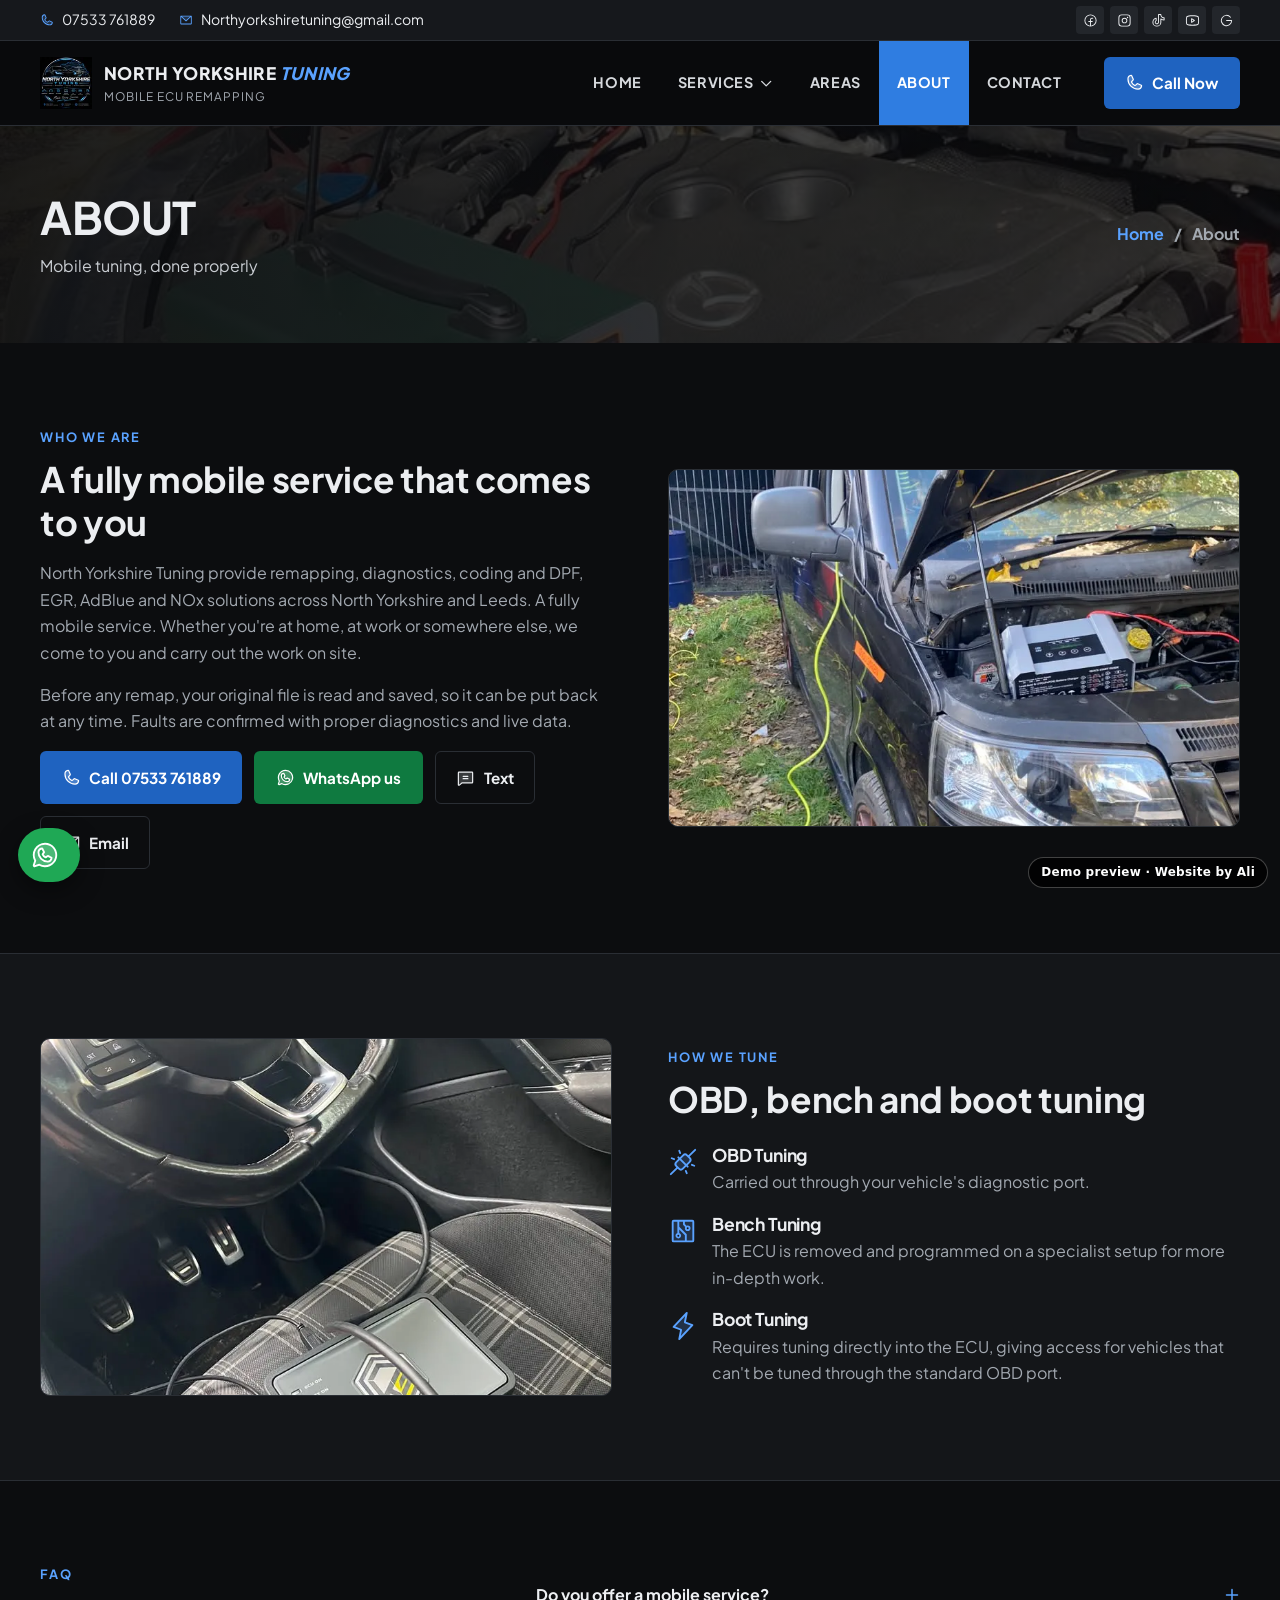
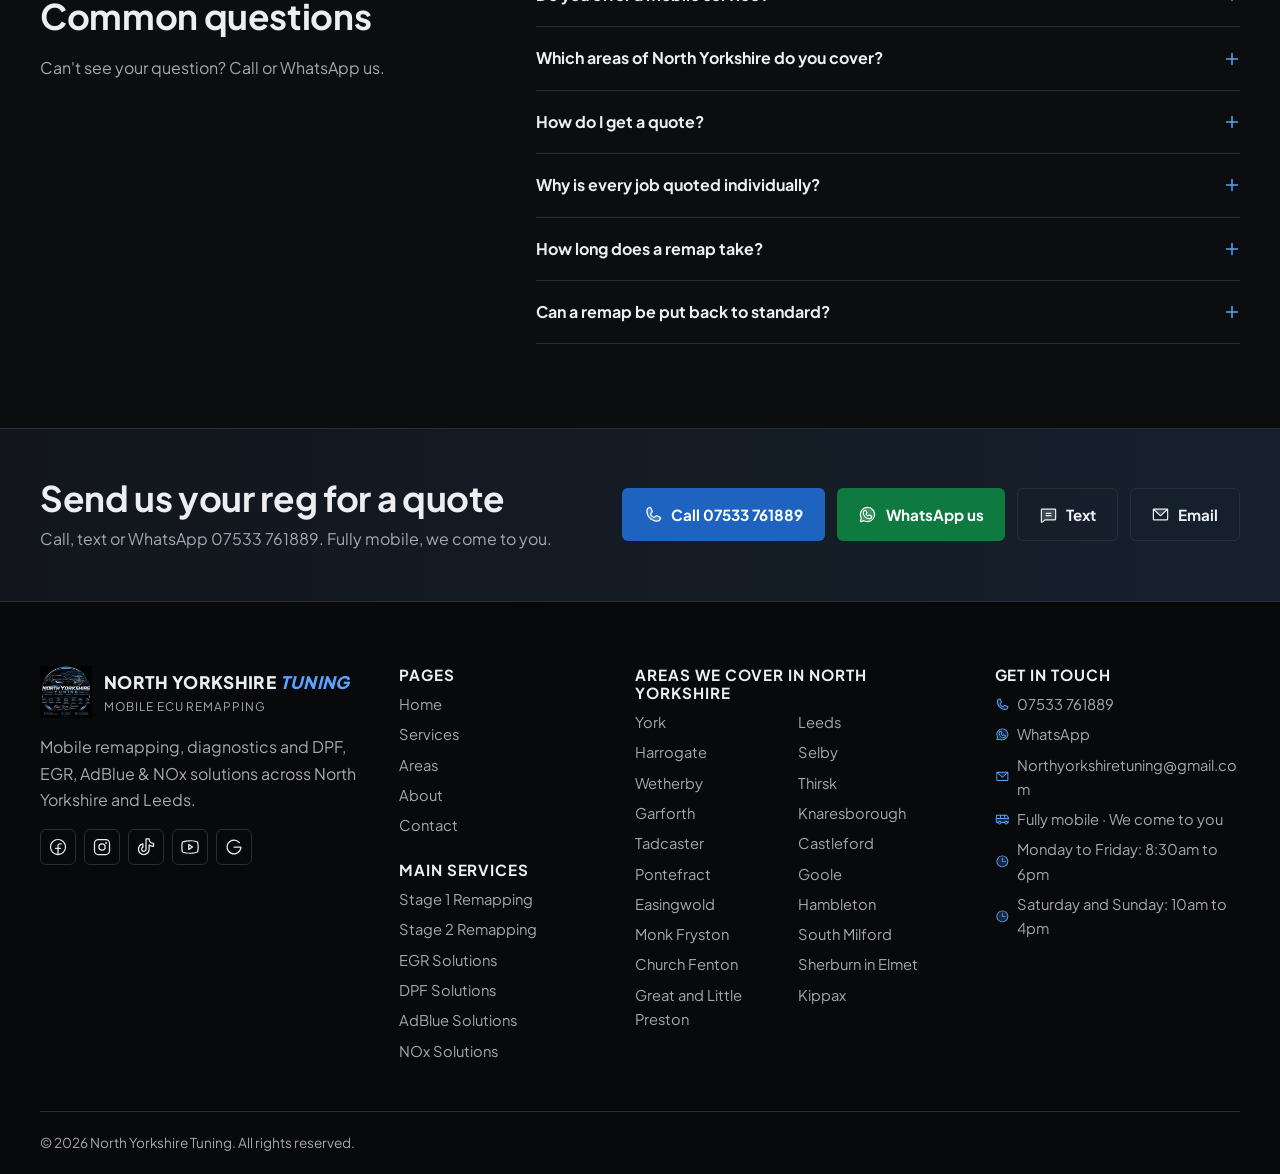
<file: about.html>
<!doctype html>
<html lang="en-GB">
<head>
  <meta charset="utf-8">
  <meta name="viewport" content="width=device-width, initial-scale=1">
  <meta name="robots" content="noindex, nofollow">
  <title>About Us: Mobile ECU Tuning | North Yorkshire Tuning</title>
  <meta name="description" content="About North Yorkshire Tuning: a fully mobile ECU remapping, diagnostics and coding service covering North Yorkshire and Leeds. Call 07533 761889 or WhatsApp us.">
  <link rel="canonical" href="https://northyorkshiretuning.co.uk/about.html">
  <meta name="theme-color" content="#0c0d0f">
  <meta property="og:type" content="website">
  <meta property="og:site_name" content="North Yorkshire Tuning">
  <meta property="og:title" content="About Us: Mobile ECU Tuning | North Yorkshire Tuning">
  <meta property="og:description" content="About North Yorkshire Tuning: a fully mobile ECU remapping, diagnostics and coding service covering North Yorkshire and Leeds. Call 07533 761889 or WhatsApp us.">
  <meta property="og:url" content="https://northyorkshiretuning.co.uk/about.html">
  <meta property="og:image" content="https://northyorkshiretuning.co.uk/assets/img/logo-560.webp">
  <link rel="icon" type="image/png" sizes="32x32" href="assets/img/favicon-32.png">
  <link rel="apple-touch-icon" href="assets/img/apple-touch-icon.png">
  <link rel="preload" as="font" type="font/woff2" href="assets/fonts/jakarta.woff2" crossorigin>
  
  <link rel="stylesheet" href="css/site.css">
  <script>document.documentElement.classList.add("js")</script>
  <script type="application/ld+json">[{"@context": "https://schema.org", "@type": "AutomotiveBusiness", "name": "North Yorkshire Tuning", "url": "https://northyorkshiretuning.co.uk/", "logo": "https://northyorkshiretuning.co.uk/assets/img/logo-560.webp", "image": "https://northyorkshiretuning.co.uk/assets/img/logo-560.webp", "telephone": "+447533761889", "email": "Northyorkshiretuning@gmail.com", "areaServed": ["North Yorkshire", "Leeds", "York", "Leeds", "Harrogate", "Selby", "Wetherby", "Thirsk", "Garforth", "Knaresborough", "Tadcaster", "Castleford", "Pontefract", "Goole", "Easingwold", "Hambleton", "Monk Fryston", "South Milford", "Church Fenton", "Sherburn in Elmet", "Great and Little Preston", "Kippax"], "openingHoursSpecification": [{"@type": "OpeningHoursSpecification", "dayOfWeek": ["Monday", "Tuesday", "Wednesday", "Thursday", "Friday"], "opens": "08:30", "closes": "18:00"}, {"@type": "OpeningHoursSpecification", "dayOfWeek": ["Saturday", "Sunday"], "opens": "10:00", "closes": "16:00"}], "aggregateRating": {"@type": "AggregateRating", "ratingValue": "5.0", "reviewCount": 2}, "sameAs": ["https://www.facebook.com/Northyorkshiretuning", "https://www.instagram.com/northyorkshiretuning/", "https://www.tiktok.com/@northyorkshiretuning", "https://youtube.com/@northyorkshiretuning", "https://maps.app.goo.gl/FvfX6fpjvVrh5ss46"], "makesOffer": [{"@type": "Offer", "itemOffered": {"@type": "Service", "name": "Stage 1 Remapping"}}, {"@type": "Offer", "itemOffered": {"@type": "Service", "name": "Stage 2 Remapping"}}, {"@type": "Offer", "itemOffered": {"@type": "Service", "name": "EGR Solutions"}}, {"@type": "Offer", "itemOffered": {"@type": "Service", "name": "DPF Solutions"}}, {"@type": "Offer", "itemOffered": {"@type": "Service", "name": "AdBlue Solutions"}}, {"@type": "Offer", "itemOffered": {"@type": "Service", "name": "NOx Solutions"}}, {"@type": "Offer", "itemOffered": {"@type": "Service", "name": "Economy Remapping"}}, {"@type": "Offer", "itemOffered": {"@type": "Service", "name": "Pops & Bangs"}}, {"@type": "Offer", "itemOffered": {"@type": "Service", "name": "Hard Cut Limiter"}}, {"@type": "Offer", "itemOffered": {"@type": "Service", "name": "Advanced Diagnostics"}}, {"@type": "Offer", "itemOffered": {"@type": "Service", "name": "ECU Coding"}}, {"@type": "Offer", "itemOffered": {"@type": "Service", "name": "ECU Programming"}}, {"@type": "Offer", "itemOffered": {"@type": "Service", "name": "ECU & TCU Cloning"}}, {"@type": "Offer", "itemOffered": {"@type": "Service", "name": "TCU Tuning"}}, {"@type": "Offer", "itemOffered": {"@type": "Service", "name": "Speed Limiter Removal"}}, {"@type": "Offer", "itemOffered": {"@type": "Service", "name": "Mileage Correction"}}, {"@type": "Offer", "itemOffered": {"@type": "Service", "name": "Other Emissions Software Solutions"}}]}, {"@context": "https://schema.org", "@type": "FAQPage", "mainEntity": [{"@type": "Question", "name": "Do you offer a mobile service?", "acceptedAnswer": {"@type": "Answer", "text": "Yes. Whether you're at home, at work or somewhere else, we come to you and carry out the work on site, anywhere across North Yorkshire and Leeds."}}, {"@type": "Question", "name": "Which areas of North Yorkshire do you cover?", "acceptedAnswer": {"@type": "Answer", "text": "Our regular North Yorkshire service areas include York, Leeds, Harrogate, Selby, Wetherby, Thirsk, Tadcaster, Knaresborough, Castleford, Pontefract, Goole and the villages around them. We also cover other areas nearby in North Yorkshire where practical."}}, {"@type": "Question", "name": "How do I get a quote?", "acceptedAnswer": {"@type": "Answer", "text": "Call, text or WhatsApp us your registration and what you need. The price depends on your vehicle's make, model, engine and ECU type, so we quote each job individually."}}, {"@type": "Question", "name": "Why is every job quoted individually?", "acceptedAnswer": {"@type": "Answer", "text": "Different vehicles need different tuning methods: OBD, bench or boot tuning. The method depends on the make, model, engine and ECU type."}}, {"@type": "Question", "name": "How long does a remap take?", "acceptedAnswer": {"@type": "Answer", "text": "Most OBD remaps take one to two hours. Bench and boot tuning take longer because the ECU is accessed directly."}}, {"@type": "Question", "name": "Can a remap be put back to standard?", "acceptedAnswer": {"@type": "Answer", "text": "Yes. We save your vehicle's original software before we make any changes. If for any reason you're not happy with how it drives after the tune, we can put it back to the original factory settings."}}]}, {"@context": "https://schema.org", "@type": "BreadcrumbList", "itemListElement": [{"@type": "ListItem", "position": 1, "name": "Home", "item": "https://northyorkshiretuning.co.uk/"}, {"@type": "ListItem", "position": 2, "name": "About", "item": "https://northyorkshiretuning.co.uk/about.html"}]}]</script>
</head>
<body>
  <svg width="0" height="0" style="position:absolute" aria-hidden="true"><symbol id="i-phone-duotone" viewBox="0 0 256 256"><g fill="currentColor"><path d="M223.94 174.08A48.33 48.33 0 0 1 176 216A136 136 0 0 1 40 80a48.33 48.33 0 0 1 41.92-47.94a8 8 0 0 1 8.3 4.8l21.13 47.2a8 8 0 0 1-.66 7.53L89.32 117a7.93 7.93 0 0 0-.54 7.81c8.27 16.93 25.77 34.22 42.75 42.41a7.92 7.92 0 0 0 7.83-.59l25-21.3a8 8 0 0 1 7.59-.69l47.16 21.13a8 8 0 0 1 4.83 8.31" opacity=".2"/><path d="m222.37 158.46l-47.11-21.11l-.13-.06a16 16 0 0 0-15.17 1.4a8 8 0 0 0-.75.56L134.87 160c-15.42-7.49-31.34-23.29-38.83-38.51l20.78-24.71c.2-.25.39-.5.57-.77a16 16 0 0 0 1.32-15.06v-.12L97.54 33.64a16 16 0 0 0-16.62-9.52A56.26 56.26 0 0 0 32 80c0 79.4 64.6 144 144 144a56.26 56.26 0 0 0 55.88-48.92a16 16 0 0 0-9.51-16.62M176 208A128.14 128.14 0 0 1 48 80a40.2 40.2 0 0 1 34.87-40a.6.6 0 0 0 0 .12l21 47l-20.67 24.74a6 6 0 0 0-.57.77a16 16 0 0 0-1 15.7c9.06 18.53 27.73 37.06 46.46 46.11a16 16 0 0 0 15.75-1.14a8 8 0 0 0 .74-.56L168.89 152l47 21.05h.11A40.21 40.21 0 0 1 176 208"/></g></symbol><symbol id="i-whatsapp-logo-duotone" viewBox="0 0 256 256"><g fill="currentColor"><path d="M128 32a96 96 0 0 0-83.11 144.07l-12.47 37.39a8 8 0 0 0 10.12 10.12l37.39-12.47A96 96 0 1 0 128 32m24 152a80 80 0 0 1-80-80a32 32 0 0 1 32-32l16 32l-12.32 18.47a48.2 48.2 0 0 0 25.85 25.85L152 136l32 16a32 32 0 0 1-32 32" opacity=".2"/><path d="m187.58 144.84l-32-16a8 8 0 0 0-8 .5l-14.69 9.8a40.55 40.55 0 0 1-16-16l9.8-14.69a8 8 0 0 0 .5-8l-16-32A8 8 0 0 0 104 64a40 40 0 0 0-40 40a88.1 88.1 0 0 0 88 88a40 40 0 0 0 40-40a8 8 0 0 0-4.42-7.16M152 176a72.08 72.08 0 0 1-72-72a24 24 0 0 1 19.29-23.54l11.48 23L101 118a8 8 0 0 0-.73 7.51a56.47 56.47 0 0 0 30.15 30.15A8 8 0 0 0 138 155l14.62-9.74l23 11.48A24 24 0 0 1 152 176M128 24a104 104 0 0 0-91.82 152.88l-11.35 34.05a16 16 0 0 0 20.24 20.24l34.05-11.35A104 104 0 1 0 128 24m0 192a87.87 87.87 0 0 1-44.06-11.81a8 8 0 0 0-6.54-.67L40 216l12.47-37.4a8 8 0 0 0-.66-6.54A88 88 0 1 1 128 216"/></g></symbol><symbol id="i-chat-text-duotone" viewBox="0 0 256 256"><g fill="currentColor"><path d="M224 64v128a8 8 0 0 1-8 8H80l-34.85 30.11A8 8 0 0 1 32 224V64a8 8 0 0 1 8-8h176a8 8 0 0 1 8 8" opacity=".2"/><path d="M216 48H40a16 16 0 0 0-16 16v160a15.85 15.85 0 0 0 9.24 14.5A16.1 16.1 0 0 0 40 240a15.9 15.9 0 0 0 10.25-3.78l.09-.07L83 208h133a16 16 0 0 0 16-16V64a16 16 0 0 0-16-16m0 144H80a8 8 0 0 0-5.23 1.95L40 224V64h176ZM88 112a8 8 0 0 1 8-8h64a8 8 0 0 1 0 16H96a8 8 0 0 1-8-8m0 32a8 8 0 0 1 8-8h64a8 8 0 1 1 0 16H96a8 8 0 0 1-8-8"/></g></symbol><symbol id="i-envelope-simple-duotone" viewBox="0 0 256 256"><g fill="currentColor"><path d="m224 56l-96 88l-96-88Z" opacity=".2"/><path d="M224 48H32a8 8 0 0 0-8 8v136a16 16 0 0 0 16 16h176a16 16 0 0 0 16-16V56a8 8 0 0 0-8-8m-20.57 16L128 133.15L52.57 64ZM216 192H40V74.19l82.59 75.71a8 8 0 0 0 10.82 0L216 74.19z"/></g></symbol><symbol id="i-facebook-logo" viewBox="0 0 256 256"><path fill="currentColor" d="M128 24a104 104 0 1 0 104 104A104.11 104.11 0 0 0 128 24m8 191.63V152h24a8 8 0 0 0 0-16h-24v-24a16 16 0 0 1 16-16h16a8 8 0 0 0 0-16h-16a32 32 0 0 0-32 32v24H96a8 8 0 0 0 0 16h24v63.63a88 88 0 1 1 16 0"/></symbol><symbol id="i-instagram-logo" viewBox="0 0 256 256"><path fill="currentColor" d="M128 80a48 48 0 1 0 48 48a48.05 48.05 0 0 0-48-48m0 80a32 32 0 1 1 32-32a32 32 0 0 1-32 32m48-136H80a56.06 56.06 0 0 0-56 56v96a56.06 56.06 0 0 0 56 56h96a56.06 56.06 0 0 0 56-56V80a56.06 56.06 0 0 0-56-56m40 152a40 40 0 0 1-40 40H80a40 40 0 0 1-40-40V80a40 40 0 0 1 40-40h96a40 40 0 0 1 40 40ZM192 76a12 12 0 1 1-12-12a12 12 0 0 1 12 12"/></symbol><symbol id="i-tiktok-logo" viewBox="0 0 256 256"><path fill="currentColor" d="M224 72a48.05 48.05 0 0 1-48-48a8 8 0 0 0-8-8h-40a8 8 0 0 0-8 8v132a20 20 0 1 1-28.57-18.08a8 8 0 0 0 4.57-7.23V88a8 8 0 0 0-9.4-7.88C50.91 86.48 24 119.1 24 156a76 76 0 0 0 152 0v-39.71A103.25 103.25 0 0 0 224 128a8 8 0 0 0 8-8V80a8 8 0 0 0-8-8m-8 39.64a87.2 87.2 0 0 1-43.33-16.15A8 8 0 0 0 160 102v54a60 60 0 0 1-120 0c0-25.9 16.64-49.13 40-57.6v27.67A36 36 0 1 0 136 156V32h24.5A64.14 64.14 0 0 0 216 87.5Z"/></symbol><symbol id="i-youtube-logo" viewBox="0 0 256 256"><path fill="currentColor" d="m164.44 121.34l-48-32A8 8 0 0 0 104 96v64a8 8 0 0 0 12.44 6.66l48-32a8 8 0 0 0 0-13.32M120 145.05V111l25.58 17Zm114.33-75.53a24 24 0 0 0-14.49-16.4C185.56 39.88 131 40 128 40s-57.56-.12-91.84 13.12a24 24 0 0 0-14.49 16.4C19.08 79.5 16 97.74 16 128s3.08 48.5 5.67 58.48a24 24 0 0 0 14.49 16.41C69 215.56 120.4 216 127.34 216h1.32c6.94 0 58.37-.44 91.18-13.11a24 24 0 0 0 14.49-16.41c2.59-10 5.67-28.22 5.67-58.48s-3.08-48.5-5.67-58.48m-15.49 113a8 8 0 0 1-4.77 5.49c-31.65 12.22-85.48 12-86 12H128c-.54 0-54.33.2-86-12a8 8 0 0 1-4.77-5.49C34.8 173.39 32 156.57 32 128s2.8-45.39 5.16-54.47A8 8 0 0 1 41.93 68c30.52-11.79 81.66-12 85.85-12h.27c.54 0 54.38-.18 86 12a8 8 0 0 1 4.77 5.49C221.2 82.61 224 99.43 224 128s-2.8 45.39-5.16 54.47Z"/></symbol><symbol id="i-google-logo" viewBox="0 0 256 256"><path fill="currentColor" d="M224 128a96 96 0 1 1-21.95-61.09a8 8 0 1 1-12.33 10.18A80 80 0 1 0 207.6 136H128a8 8 0 0 1 0-16h88a8 8 0 0 1 8 8"/></symbol><symbol id="i-map-pin-duotone" viewBox="0 0 256 256"><g fill="currentColor"><path d="M128 24a80 80 0 0 0-80 80c0 72 80 128 80 128s80-56 80-128a80 80 0 0 0-80-80m0 112a32 32 0 1 1 32-32a32 32 0 0 1-32 32" opacity=".2"/><path d="M128 64a40 40 0 1 0 40 40a40 40 0 0 0-40-40m0 64a24 24 0 1 1 24-24a24 24 0 0 1-24 24m0-112a88.1 88.1 0 0 0-88 88c0 31.4 14.51 64.68 42 96.25a254.2 254.2 0 0 0 41.45 38.3a8 8 0 0 0 9.18 0a254.2 254.2 0 0 0 41.37-38.3c27.45-31.57 42-64.85 42-96.25a88.1 88.1 0 0 0-88-88m0 206c-16.53-13-72-60.75-72-118a72 72 0 0 1 144 0c0 57.23-55.47 105-72 118"/></g></symbol><symbol id="i-shield-check-duotone" viewBox="0 0 256 256"><g fill="currentColor"><path d="M216 56v56c0 96-88 120-88 120s-88-24-88-120V56a8 8 0 0 1 8-8h160a8 8 0 0 1 8 8" opacity=".2"/><path d="M208 40H48a16 16 0 0 0-16 16v56c0 52.72 25.52 84.67 46.93 102.19c23.06 18.86 46 25.26 47 25.53a8 8 0 0 0 4.2 0c1-.27 23.91-6.67 47-25.53C198.48 196.67 224 164.72 224 112V56a16 16 0 0 0-16-16m0 72c0 37.07-13.66 67.16-40.6 89.42a129.3 129.3 0 0 1-39.4 22.2a128.3 128.3 0 0 1-38.92-21.81C61.82 179.51 48 149.3 48 112V56h160ZM82.34 141.66a8 8 0 0 1 11.32-11.32L112 148.69l50.34-50.35a8 8 0 0 1 11.32 11.32l-56 56a8 8 0 0 1-11.32 0Z"/></g></symbol><symbol id="i-floppy-disk-duotone" viewBox="0 0 256 256"><g fill="currentColor"><path d="M216 83.31V208a8 8 0 0 1-8 8h-32v-64a8 8 0 0 0-8-8H88a8 8 0 0 0-8 8v64H48a8 8 0 0 1-8-8V48a8 8 0 0 1 8-8h124.69a8 8 0 0 1 5.65 2.34l35.32 35.32a8 8 0 0 1 2.34 5.65" opacity=".2"/><path d="M219.31 72L184 36.69A15.86 15.86 0 0 0 172.69 32H48a16 16 0 0 0-16 16v160a16 16 0 0 0 16 16h160a16 16 0 0 0 16-16V83.31A15.86 15.86 0 0 0 219.31 72M168 208H88v-56h80Zm40 0h-24v-56a16 16 0 0 0-16-16H88a16 16 0 0 0-16 16v56H48V48h124.69L208 83.31ZM160 72a8 8 0 0 1-8 8H96a8 8 0 0 1 0-16h56a8 8 0 0 1 8 8"/></g></symbol><symbol id="i-van-duotone" viewBox="0 0 256 256"><g fill="currentColor"><path d="M248 112v64a8 8 0 0 1-8 8h-24a24 24 0 0 0-48 0h-64a24 24 0 0 0-48 0H32a8 8 0 0 1-8-8v-64Z" opacity=".2"/><path d="m254.07 106.79l-45.54-53.06A16 16 0 0 0 196.26 48H32a16 16 0 0 0-16 16v112a16 16 0 0 0 16 16h17a32 32 0 0 0 62 0h50a32 32 0 0 0 62 0h17a16 16 0 0 0 16-16v-64a8 8 0 0 0-1.93-5.21M230.59 104H176V64h20.26ZM104 104V64h56v40ZM88 64v40H32V64Zm-8 136a16 16 0 1 1 16-16a16 16 0 0 1-16 16m112 0a16 16 0 1 1 16-16a16 16 0 0 1-16 16m31-24a32 32 0 0 0-62 0h-50a32 32 0 0 0-62 0H32v-56h208v56Z"/></g></symbol><symbol id="i-gauge-duotone" viewBox="0 0 256 256"><g fill="currentColor"><path d="M232 152v24a8 8 0 0 1-8 8H32a8 8 0 0 1-8-8v-22.87C24 95.65 70.15 48.2 127.63 48A104 104 0 0 1 232 152" opacity=".2"/><path d="M207.06 72.67A111.24 111.24 0 0 0 128 40h-.4C66.07 40.21 16 91 16 153.13V176a16 16 0 0 0 16 16h192a16 16 0 0 0 16-16v-24a111.25 111.25 0 0 0-32.94-79.33M224 176H119.71l54.76-75.3a8 8 0 0 0-12.94-9.42L99.92 176H32v-22.87c0-3.08.15-6.12.43-9.13H56a8 8 0 0 0 0-16H35.27c10.32-38.86 44-68.24 84.73-71.66V80a8 8 0 0 0 16 0V56.33A96.14 96.14 0 0 1 221 128h-21a8 8 0 0 0 0 16h23.67c.21 2.65.33 5.31.33 8Z"/></g></symbol><symbol id="i-lightning-duotone" viewBox="0 0 256 256"><g fill="currentColor"><path d="m96 240l16-80l-64-24L160 16l-16 80l64 24Z" opacity=".2"/><path d="M215.79 118.17a8 8 0 0 0-5-5.66L153.18 90.9l14.66-73.33a8 8 0 0 0-13.69-7l-112 120a8 8 0 0 0 3 13l57.63 21.61l-14.62 73.25a8 8 0 0 0 13.69 7l112-120a8 8 0 0 0 1.94-7.26M109.37 214l10.47-52.38a8 8 0 0 0-5-9.06L62 132.71l84.62-90.66l-10.46 52.38a8 8 0 0 0 5 9.06l52.8 19.8Z"/></g></symbol><symbol id="i-arrows-clockwise-duotone" viewBox="0 0 256 256"><g fill="currentColor"><path d="M216 128a88 88 0 1 1-88-88a88 88 0 0 1 88 88" opacity=".2"/><path d="M224 48v48a8 8 0 0 1-8 8h-48a8 8 0 0 1 0-16h28.69l-14.63-14.63a79.56 79.56 0 0 0-56.13-23.43h-.45a79.52 79.52 0 0 0-55.89 22.77a8 8 0 0 1-11.18-11.44a96 96 0 0 1 135 .79L208 76.69V48a8 8 0 0 1 16 0m-37.59 135.29a80 80 0 0 1-112.47-.66L59.31 168H88a8 8 0 0 0 0-16H40a8 8 0 0 0-8 8v48a8 8 0 0 0 16 0v-28.69l14.63 14.63A95.43 95.43 0 0 0 130 222.06h.53a95.36 95.36 0 0 0 67.07-27.33a8 8 0 0 0-11.18-11.44Z"/></g></symbol><symbol id="i-wind-duotone" viewBox="0 0 256 256"><g fill="currentColor"><path d="M120 96a24 24 0 1 1 24-24a24 24 0 0 1-24 24m88-16a24 24 0 1 0 24 24a24 24 0 0 0-24-24m-56 80a24 24 0 1 0 24 24a24 24 0 0 0-24-24" opacity=".2"/><path d="M184 184a32 32 0 0 1-32 32c-13.7 0-26.95-8.93-31.5-21.22a8 8 0 0 1 15-5.56C137.74 195.27 145 200 152 200a16 16 0 0 0 0-32H40a8 8 0 0 1 0-16h112a32 32 0 0 1 32 32m-64-80a32 32 0 0 0 0-64c-13.7 0-26.95 8.93-31.5 21.22a8 8 0 0 0 15 5.56C105.74 60.73 113 56 120 56a16 16 0 0 1 0 32H24a8 8 0 0 0 0 16Zm88-32c-13.7 0-26.95 8.93-31.5 21.22a8 8 0 0 0 15 5.56C193.74 92.73 201 88 208 88a16 16 0 0 1 0 32H32a8 8 0 0 0 0 16h176a32 32 0 0 0 0-64"/></g></symbol><symbol id="i-drop-duotone" viewBox="0 0 256 256"><g fill="currentColor"><path d="M208 144a80 80 0 0 1-160 0c0-72 80-128 80-128s80 56 80 128" opacity=".2"/><path d="M174 47.75a254.2 254.2 0 0 0-41.45-38.3a8 8 0 0 0-9.18 0A254.2 254.2 0 0 0 82 47.75C54.51 79.32 40 112.6 40 144a88 88 0 0 0 176 0c0-31.4-14.51-64.68-42-96.25M128 216a72.08 72.08 0 0 1-72-72c0-57.23 55.47-105 72-118c16.53 13 72 60.75 72 118a72.08 72.08 0 0 1-72 72m55.89-62.66a57.6 57.6 0 0 1-46.56 46.55a9 9 0 0 1-1.33.11a8 8 0 0 1-1.32-15.89c16.57-2.79 30.63-16.85 33.44-33.45a8 8 0 0 1 15.78 2.68Z"/></g></symbol><symbol id="i-flask-duotone" viewBox="0 0 256 256"><g fill="currentColor"><path d="M208 216H48a8 8 0 0 1-6.86-12.12l30.48-50.8c13.23-2.48 32-1.41 56.37 10.92c32.25 16.33 54.75 12.91 67.5 7.65l19.34 32.23A8 8 0 0 1 208 216" opacity=".2"/><path d="M221.69 199.77L160 96.92V40h8a8 8 0 0 0 0-16H88a8 8 0 0 0 0 16h8v56.92L34.31 199.77A16 16 0 0 0 48 224h160a16 16 0 0 0 13.72-24.23Zm-110.83-96.52a7.93 7.93 0 0 0 1.14-4.11V40h32v59.14a7.93 7.93 0 0 0 1.14 4.11L183.36 167c-12 2.37-29.07 1.37-51.75-10.11c-15.91-8.05-31.05-12.32-45.22-12.81ZM48 208l28.54-47.58c14.25-1.73 30.31 1.85 47.82 10.72c19 9.61 35 12.88 48 12.88a69.9 69.9 0 0 0 19.55-2.7L208 208Z"/></g></symbol><symbol id="i-gear-six-duotone" viewBox="0 0 256 256"><g fill="currentColor"><path d="m230.1 108.76l-31.85-18.14c-.64-1.16-1.31-2.29-2-3.41l-.12-36A104.6 104.6 0 0 0 162 32l-32 17.89h-4L94 32a104.6 104.6 0 0 0-34.11 19.25l-.16 36c-.7 1.12-1.37 2.26-2 3.41l-31.84 18.1a99.2 99.2 0 0 0 0 38.46l31.85 18.14c.64 1.16 1.31 2.29 2 3.41l.12 36A104.6 104.6 0 0 0 94 224l32-17.87h4L162 224a104.6 104.6 0 0 0 34.08-19.25l.16-36c.7-1.12 1.37-2.26 2-3.41l31.84-18.1a99.2 99.2 0 0 0 .02-38.48M128 168a40 40 0 1 1 40-40a40 40 0 0 1-40 40" opacity=".2"/><path d="M128 80a48 48 0 1 0 48 48a48.05 48.05 0 0 0-48-48m0 80a32 32 0 1 1 32-32a32 32 0 0 1-32 32m109.94-52.79a8 8 0 0 0-3.89-5.4l-29.83-17l-.12-33.62a8 8 0 0 0-2.83-6.08a111.9 111.9 0 0 0-36.72-20.67a8 8 0 0 0-6.46.59L128 41.85L97.88 25a8 8 0 0 0-6.47-.6a111.9 111.9 0 0 0-36.68 20.75a8 8 0 0 0-2.83 6.07l-.15 33.65l-29.83 17a8 8 0 0 0-3.89 5.4a106.5 106.5 0 0 0 0 41.56a8 8 0 0 0 3.89 5.4l29.83 17l.12 33.63a8 8 0 0 0 2.83 6.08a111.9 111.9 0 0 0 36.72 20.67a8 8 0 0 0 6.46-.59L128 214.15L158.12 231a7.9 7.9 0 0 0 3.9 1a8.1 8.1 0 0 0 2.57-.42a112.1 112.1 0 0 0 36.68-20.73a8 8 0 0 0 2.83-6.07l.15-33.65l29.83-17a8 8 0 0 0 3.89-5.4a106.5 106.5 0 0 0-.03-41.52m-15 34.91l-28.57 16.25a8 8 0 0 0-3 3c-.58 1-1.19 2.06-1.81 3.06a7.94 7.94 0 0 0-1.22 4.21l-.15 32.25a95.9 95.9 0 0 1-25.37 14.3L134 199.13a8 8 0 0 0-3.91-1h-3.83a8.1 8.1 0 0 0-4.1 1l-28.84 16.1A96 96 0 0 1 67.88 201l-.11-32.2a8 8 0 0 0-1.22-4.22c-.62-1-1.23-2-1.8-3.06a8.1 8.1 0 0 0-3-3.06l-28.6-16.29a90.5 90.5 0 0 1 0-28.26l28.52-16.28a8 8 0 0 0 3-3c.58-1 1.19-2.06 1.81-3.06a7.94 7.94 0 0 0 1.22-4.21l.15-32.25a95.9 95.9 0 0 1 25.37-14.3L122 56.87a8 8 0 0 0 4.1 1h3.64a8 8 0 0 0 4.1-1l28.84-16.1A96 96 0 0 1 188.12 55l.11 32.2a8 8 0 0 0 1.22 4.22c.62 1 1.23 2 1.8 3.06a8.1 8.1 0 0 0 3 3.06l28.6 16.29a90.5 90.5 0 0 1 .05 28.29Z"/></g></symbol><symbol id="i-speedometer-duotone" viewBox="0 0 256 256"><g fill="currentColor"><path d="M232 152a103.9 103.9 0 0 1-5.9 34.63a8 8 0 0 1-7.57 5.37H37.46a8.05 8.05 0 0 1-7.57-5.41a104 104 0 0 1-5.89-35.4C24.44 94 71.73 47.49 129 48a104 104 0 0 1 103 104" opacity=".2"/><path d="m114.34 154.34l96-96a8 8 0 0 1 11.32 11.32l-96 96a8 8 0 0 1-11.32-11.32M128 88a63.9 63.9 0 0 1 20.44 3.33a8 8 0 1 0 5.11-15.16a80 80 0 0 0-105.06 84.71a8 8 0 0 0 7.94 7.12c.29 0 .59 0 .89-.05a8 8 0 0 0 7.07-8.83A65 65 0 0 1 64 152a64.07 64.07 0 0 1 64-64m99.74 13a8 8 0 0 0-14.24 7.3a96.27 96.27 0 0 1 5 75.71l-181.1-.07A96.24 96.24 0 0 1 128 56h.88a95 95 0 0 1 42.82 10.5a8 8 0 1 0 7.3-14.23A110.8 110.8 0 0 0 129 40h-1A112.05 112.05 0 0 0 22.35 189.25A16.07 16.07 0 0 0 37.46 200h181.07a16 16 0 0 0 15.11-10.71a112.35 112.35 0 0 0-5.9-88.3Z"/></g></symbol><symbol id="i-magnifying-glass-duotone" viewBox="0 0 256 256"><g fill="currentColor"><path d="M192 112a80 80 0 1 1-80-80a80 80 0 0 1 80 80" opacity=".2"/><path d="m229.66 218.34l-50.06-50.06a88.21 88.21 0 1 0-11.32 11.31l50.06 50.07a8 8 0 0 0 11.32-11.32M40 112a72 72 0 1 1 72 72a72.08 72.08 0 0 1-72-72"/></g></symbol><symbol id="i-code-duotone" viewBox="0 0 256 256"><g fill="currentColor"><path d="m240 128l-48 40H64l-48-40l48-40h128Z" opacity=".2"/><path d="M69.12 94.15L28.5 128l40.62 33.85a8 8 0 1 1-10.24 12.29l-48-40a8 8 0 0 1 0-12.29l48-40a8 8 0 0 1 10.24 12.3m176 27.7l-48-40a8 8 0 1 0-10.24 12.3L227.5 128l-40.62 33.85a8 8 0 1 0 10.24 12.29l48-40a8 8 0 0 0 0-12.29m-82.39-89.37a8 8 0 0 0-10.25 4.79l-64 176a8 8 0 0 0 4.79 10.26A8.1 8.1 0 0 0 96 224a8 8 0 0 0 7.52-5.27l64-176a8 8 0 0 0-4.79-10.25"/></g></symbol><symbol id="i-cpu-duotone" viewBox="0 0 256 256"><g fill="currentColor"><path d="M200 48H56a8 8 0 0 0-8 8v144a8 8 0 0 0 8 8h144a8 8 0 0 0 8-8V56a8 8 0 0 0-8-8m-48 104h-48v-48h48Z" opacity=".2"/><path d="M152 96h-48a8 8 0 0 0-8 8v48a8 8 0 0 0 8 8h48a8 8 0 0 0 8-8v-48a8 8 0 0 0-8-8m-8 48h-32v-32h32Zm88 0h-16v-32h16a8 8 0 0 0 0-16h-16V56a16 16 0 0 0-16-16h-40V24a8 8 0 0 0-16 0v16h-32V24a8 8 0 0 0-16 0v16H56a16 16 0 0 0-16 16v40H24a8 8 0 0 0 0 16h16v32H24a8 8 0 0 0 0 16h16v40a16 16 0 0 0 16 16h40v16a8 8 0 0 0 16 0v-16h32v16a8 8 0 0 0 16 0v-16h40a16 16 0 0 0 16-16v-40h16a8 8 0 0 0 0-16m-32 56H56V56h144z"/></g></symbol><symbol id="i-copy-duotone" viewBox="0 0 256 256"><g fill="currentColor"><path d="M216 40v128h-48V88H88V40Z" opacity=".2"/><path d="M216 32H88a8 8 0 0 0-8 8v40H40a8 8 0 0 0-8 8v128a8 8 0 0 0 8 8h128a8 8 0 0 0 8-8v-40h40a8 8 0 0 0 8-8V40a8 8 0 0 0-8-8m-56 176H48V96h112Zm48-48h-32V88a8 8 0 0 0-8-8H96V48h112Z"/></g></symbol><symbol id="i-hash-duotone" viewBox="0 0 256 256"><g fill="currentColor"><path d="m165.82 96l-11.64 64h-64l11.64-64Z" opacity=".2"/><path d="M224 88h-48.6l8.47-46.57a8 8 0 0 0-15.74-2.86l-9 49.43H111.4l8.47-46.57a8 8 0 0 0-15.74-2.86L95.14 88H48a8 8 0 0 0 0 16h44.23l-8.73 48H32a8 8 0 0 0 0 16h48.6l-8.47 46.57a8 8 0 0 0 6.44 9.3A8 8 0 0 0 80 224a8 8 0 0 0 7.86-6.57l9-49.43h47.74l-8.47 46.57a8 8 0 0 0 6.44 9.3a8 8 0 0 0 1.43.13a8 8 0 0 0 7.86-6.57l9-49.43H208a8 8 0 0 0 0-16h-44.23l8.73-48H224a8 8 0 0 0 0-16m-76.5 64H99.77l8.73-48h47.73Z"/></g></symbol><symbol id="i-plugs-connected-duotone" viewBox="0 0 256 256"><g fill="currentColor"><path d="m185 127l-58 58a24 24 0 0 1-33.94 0L71 162.91A24 24 0 0 1 71 129l58-58a24 24 0 0 1 33.94 0L185 93.09a24 24 0 0 1 0 33.91" opacity=".2"/><path d="M237.66 18.34a8 8 0 0 0-11.32 0l-52.4 52.41l-5.37-5.38a32.05 32.05 0 0 0-45.26 0L100 88.69l-6.34-6.35a8 8 0 0 0-11.32 11.32l6.35 6.34l-23.32 23.31a32 32 0 0 0 0 45.26l5.38 5.37l-52.41 52.4a8 8 0 0 0 11.32 11.32l52.4-52.41l5.37 5.38a32.06 32.06 0 0 0 45.26 0L156 167.31l6.34 6.35a8 8 0 0 0 11.32-11.32l-6.35-6.34l23.32-23.31a32 32 0 0 0 0-45.26l-5.38-5.37l52.41-52.4a8 8 0 0 0 0-11.32m-116.29 161a16 16 0 0 1-22.62 0l-22.06-22.09a16 16 0 0 1 0-22.62L100 111.31L144.69 156Zm57.94-57.94L156 144.69L111.31 100l23.32-23.31a16 16 0 0 1 22.62 0l22.06 22a16 16 0 0 1 0 22.63ZM88.57 35a8 8 0 0 1 14.86-6l8 20a8 8 0 0 1-14.86 6Zm-64 58A8 8 0 0 1 35 88.57l20 8a8 8 0 0 1-6 14.86l-20-8A8 8 0 0 1 24.57 93m206.86 70a8 8 0 0 1-10.4 4.46l-20-8a8 8 0 1 1 5.97-14.89l20 8a8 8 0 0 1 4.43 10.43m-64 58.06a8 8 0 0 1-14.86 5.94l-8-20a8 8 0 0 1 14.86-6Z"/></g></symbol><symbol id="i-circuitry-duotone" viewBox="0 0 256 256"><g fill="currentColor"><path d="M208 40H48a8 8 0 0 0-8 8v160a8 8 0 0 0 8 8h160a8 8 0 0 0 8-8V48a8 8 0 0 0-8-8M88 184a16 16 0 1 1 16-16a16 16 0 0 1-16 16m80-64a16 16 0 1 1 16-16a16 16 0 0 1-16 16" opacity=".2"/><path d="M208 32H48a16 16 0 0 0-16 16v160a16 16 0 0 0 16 16h160a16 16 0 0 0 16-16V48a16 16 0 0 0-16-16M88 160a8 8 0 1 1-8 8a8 8 0 0 1 8-8M48 48h32v97.38a24 24 0 1 0 16 0v-30.07l48 48V208H48Zm160 160h-48v-48a8 8 0 0 0-2.34-5.66L96 92.69V48h32v24a8 8 0 0 0 2.34 5.66l16 16A23.74 23.74 0 0 0 144 104a24 24 0 1 0 24-24a23.74 23.74 0 0 0-10.34 2.35L144 68.69V48h64zM168 96a8 8 0 1 1-8 8a8 8 0 0 1 8-8"/></g></symbol><symbol id="i-check-circle-fill" viewBox="0 0 256 256"><path fill="currentColor" d="M128 24a104 104 0 1 0 104 104A104.11 104.11 0 0 0 128 24m45.66 85.66l-56 56a8 8 0 0 1-11.32 0l-24-24a8 8 0 0 1 11.32-11.32L112 148.69l50.34-50.35a8 8 0 0 1 11.32 11.32"/></symbol><symbol id="i-arrow-right-bold" viewBox="0 0 256 256"><path fill="currentColor" d="m224.49 136.49l-72 72a12 12 0 0 1-17-17L187 140H40a12 12 0 0 1 0-24h147l-51.49-51.52a12 12 0 0 1 17-17l72 72a12 12 0 0 1-.02 17.01"/></symbol><symbol id="i-arrow-up-right-bold" viewBox="0 0 256 256"><path fill="currentColor" d="M204 64v104a12 12 0 0 1-24 0V93L72.49 200.49a12 12 0 0 1-17-17L163 76H88a12 12 0 0 1 0-24h104a12 12 0 0 1 12 12"/></symbol><symbol id="i-plus-bold" viewBox="0 0 256 256"><path fill="currentColor" d="M228 128a12 12 0 0 1-12 12h-76v76a12 12 0 0 1-24 0v-76H40a12 12 0 0 1 0-24h76V40a12 12 0 0 1 24 0v76h76a12 12 0 0 1 12 12"/></symbol><symbol id="i-list-bold" viewBox="0 0 256 256"><path fill="currentColor" d="M228 128a12 12 0 0 1-12 12H40a12 12 0 0 1 0-24h176a12 12 0 0 1 12 12M40 76h176a12 12 0 0 0 0-24H40a12 12 0 0 0 0 24m176 104H40a12 12 0 0 0 0 24h176a12 12 0 0 0 0-24"/></symbol><symbol id="i-x-bold" viewBox="0 0 256 256"><path fill="currentColor" d="M208.49 191.51a12 12 0 0 1-17 17L128 145l-63.51 63.49a12 12 0 0 1-17-17L111 128L47.51 64.49a12 12 0 0 1 17-17L128 111l63.51-63.52a12 12 0 0 1 17 17L145 128Z"/></symbol><symbol id="i-star-fill" viewBox="0 0 256 256"><path fill="currentColor" d="m234.29 114.85l-45 38.83L203 211.75a16.4 16.4 0 0 1-24.5 17.82L128 198.49l-50.53 31.08A16.4 16.4 0 0 1 53 211.75l13.76-58.07l-45-38.83A16.46 16.46 0 0 1 31.08 86l59-4.76l22.76-55.08a16.36 16.36 0 0 1 30.27 0l22.75 55.08l59 4.76a16.46 16.46 0 0 1 9.37 28.86Z"/></symbol><symbol id="i-caret-down-bold" viewBox="0 0 256 256"><path fill="currentColor" d="m216.49 104.49l-80 80a12 12 0 0 1-17 0l-80-80a12 12 0 0 1 17-17L128 159l71.51-71.52a12 12 0 0 1 17 17Z"/></symbol><symbol id="i-calendar-check-duotone" viewBox="0 0 256 256"><g fill="currentColor"><path d="M216 48v40H40V48a8 8 0 0 1 8-8h160a8 8 0 0 1 8 8" opacity=".2"/><path d="M208 32h-24v-8a8 8 0 0 0-16 0v8H88v-8a8 8 0 0 0-16 0v8H48a16 16 0 0 0-16 16v160a16 16 0 0 0 16 16h160a16 16 0 0 0 16-16V48a16 16 0 0 0-16-16M72 48v8a8 8 0 0 0 16 0v-8h80v8a8 8 0 0 0 16 0v-8h24v32H48V48Zm136 160H48V96h160zm-38.34-85.66a8 8 0 0 1 0 11.32l-48 48a8 8 0 0 1-11.32 0l-24-24a8 8 0 0 1 11.32-11.32L116 164.69l42.34-42.35a8 8 0 0 1 11.32 0"/></g></symbol><symbol id="i-user-duotone" viewBox="0 0 256 256"><g fill="currentColor"><path d="M192 96a64 64 0 1 1-64-64a64 64 0 0 1 64 64" opacity=".2"/><path d="M230.92 212c-15.23-26.33-38.7-45.21-66.09-54.16a72 72 0 1 0-73.66 0c-27.39 8.94-50.86 27.82-66.09 54.16a8 8 0 1 0 13.85 8c18.84-32.56 52.14-52 89.07-52s70.23 19.44 89.07 52a8 8 0 1 0 13.85-8M72 96a56 56 0 1 1 56 56a56.06 56.06 0 0 1-56-56"/></g></symbol><symbol id="i-clock-duotone" viewBox="0 0 256 256"><g fill="currentColor"><path d="M224 128a96 96 0 1 1-96-96a96 96 0 0 1 96 96" opacity=".2"/><path d="M128 24a104 104 0 1 0 104 104A104.11 104.11 0 0 0 128 24m0 192a88 88 0 1 1 88-88a88.1 88.1 0 0 1-88 88m64-88a8 8 0 0 1-8 8h-56a8 8 0 0 1-8-8V72a8 8 0 0 1 16 0v48h48a8 8 0 0 1 8 8"/></g></symbol><symbol id="i-quotes-fill" viewBox="0 0 256 256"><path fill="currentColor" d="M116 72v88a48.05 48.05 0 0 1-48 48a8 8 0 0 1 0-16a32 32 0 0 0 32-32v-8H40a16 16 0 0 1-16-16V72a16 16 0 0 1 16-16h60a16 16 0 0 1 16 16m100-16h-60a16 16 0 0 0-16 16v64a16 16 0 0 0 16 16h60v8a32 32 0 0 1-32 32a8 8 0 0 0 0 16a48.05 48.05 0 0 0 48-48V72a16 16 0 0 0-16-16"/></symbol></svg>
  <a class="skip-link" href="#main">Skip to content</a>
  <header class="site-header" id="site-header">
    <div class="topbar">
      <div class="wrap topbar-inner">
        <div class="topbar-contact">
          <a href="tel:+447533761889"><svg class="i i-sm" aria-hidden="true"><use href="#i-phone-duotone"/></svg>07533 761889</a>
          <a href="mailto:Northyorkshiretuning@gmail.com" aria-label="Email Northyorkshiretuning@gmail.com"><svg class="i i-sm" aria-hidden="true"><use href="#i-envelope-simple-duotone"/></svg><span>Northyorkshiretuning@gmail.com</span></a>
        </div>
        <div class="topbar-social"><a href="https://www.facebook.com/Northyorkshiretuning" target="_blank" rel="noopener" aria-label="Facebook"><svg class="i " aria-hidden="true"><use href="#i-facebook-logo"/></svg></a><a href="https://www.instagram.com/northyorkshiretuning/" target="_blank" rel="noopener" aria-label="Instagram"><svg class="i " aria-hidden="true"><use href="#i-instagram-logo"/></svg></a><a href="https://www.tiktok.com/@northyorkshiretuning" target="_blank" rel="noopener" aria-label="TikTok"><svg class="i " aria-hidden="true"><use href="#i-tiktok-logo"/></svg></a><a href="https://youtube.com/@northyorkshiretuning" target="_blank" rel="noopener" aria-label="YouTube"><svg class="i " aria-hidden="true"><use href="#i-youtube-logo"/></svg></a><a href="https://maps.app.goo.gl/FvfX6fpjvVrh5ss46" target="_blank" rel="noopener" aria-label="Google"><svg class="i " aria-hidden="true"><use href="#i-google-logo"/></svg></a></div>
      </div>
    </div>
    <div class="navbar">
      <div class="wrap navbar-inner">
        <a class="brand" href="index.html">
          <img src="assets/img/logo-96.webp" alt="" width="52" height="52">
          <span><strong>North Yorkshire <em>Tuning</em></strong><small>Mobile ECU Remapping</small></span>
        </a>
        <nav class="main-nav" id="main-nav" aria-label="Main"><a class="nav-link" style="--d:0" href="index.html">Home</a><div class="has-drop" style="--d:1"><a class="nav-link" href="services.html">Services<svg class="i i-sm" aria-hidden="true"><use href="#i-caret-down-bold"/></svg></a><div class="drop"><a href="services.html#stage-1-remapping">Stage 1 Remapping</a><a href="services.html#stage-2-remapping">Stage 2 Remapping</a><a href="services.html#egr-solutions">EGR Solutions</a><a href="services.html#dpf-solutions">DPF Solutions</a><a href="services.html#adblue-solutions">AdBlue Solutions</a><a href="services.html#nox-solutions">NOx Solutions</a><a href="services.html#economy-remapping">Economy Remapping</a><a href="services.html#pops-and-bangs">Pops & Bangs</a><a href="services.html#hard-cut-limiter">Hard Cut Limiter</a><a href="services.html#advanced-diagnostics">Advanced Diagnostics</a><a href="services.html#ecu-coding">ECU Coding</a><a href="services.html#ecu-programming">ECU Programming</a><a href="services.html#ecu-tcu-cloning">ECU & TCU Cloning</a><a href="services.html#tcu-tuning">TCU Tuning</a><a href="services.html#speed-limiter-removal">Speed Limiter Removal</a><a href="services.html#mileage-correction">Mileage Correction</a><a href="services.html#other-emissions-software">Other Emissions Software Solutions</a></div></div><a class="nav-link" style="--d:2" href="areas.html">Areas</a><a class="nav-link is-active" style="--d:3" href="about.html">About</a><a class="nav-link" style="--d:4" href="contact.html">Contact</a></nav>
        <a class="btn btn-blue nav-cta" href="tel:+447533761889"><svg class="i " aria-hidden="true"><use href="#i-phone-duotone"/></svg>Call Now</a>
        <button class="menu-toggle" id="menu-toggle" type="button" aria-expanded="false" aria-controls="main-nav" aria-label="Menu"><span></span><span></span><span></span></button>
      </div>
    </div>
  </header>
  <main id="main">

    <section class="banner" style="background-image:url('assets/img/real-mazda-bay.webp')">
      <div class="wrap banner-inner">
        <div><h1>About</h1><p>Mobile tuning, done properly</p></div>
        <nav class="crumbs" aria-label="Breadcrumb"><a href="index.html">Home</a><span>/</span><span aria-current="page">About</span></nav>
      </div>
    </section>
    <section class="section">
      <div class="wrap split">
        <div>
          <p class="eyebrow">Who we are</p>
          <h2>A fully mobile service that comes to you</h2>
          <p class="muted">North Yorkshire Tuning provide remapping, diagnostics, coding and DPF, EGR, AdBlue and NOx solutions across North Yorkshire and Leeds. A fully mobile service. Whether you're at home, at work or somewhere else, we come to you and carry out the work on site.</p>
          <p class="muted">Before any remap, your original file is read and saved, so it can be put back at any time. Faults are confirmed with proper diagnostics and live data.</p>
          <div class="btn-row ">
          <a class="btn btn-blue" href="tel:+447533761889"><svg class="i " aria-hidden="true"><use href="#i-phone-duotone"/></svg>Call 07533 761889</a>
          <a class="btn btn-wa" href="https://wa.me/447533761889" target="_blank" rel="noopener"><svg class="i " aria-hidden="true"><use href="#i-whatsapp-logo-duotone"/></svg>WhatsApp us</a>
          <a class="btn btn-ghost" href="sms:+447533761889"><svg class="i " aria-hidden="true"><use href="#i-chat-text-duotone"/></svg>Text</a>
          <a class="btn btn-ghost" href="mailto:Northyorkshiretuning@gmail.com"><svg class="i " aria-hidden="true"><use href="#i-envelope-simple-duotone"/></svg>Email</a>
        </div>
        </div>
        <div class="split-img reveal"><img class="lz " src="assets/img/real-t5-van-sm.webp" srcset="assets/img/real-t5-van-sm.webp 480w, assets/img/real-t5-van.webp 828w" sizes="(max-width: 760px) 100vw, 50vw" alt="VW Transporter T5 with the bonnet open and a power supply connected during tuning" width="480" height="640" loading="lazy" decoding="async"></div>
      </div>
    </section>

    <section class="section alt">
      <div class="wrap split">
        <div class="split-img reveal"><img class="lz " src="assets/img/real-kess-golf-sm.webp" srcset="assets/img/real-kess-golf-sm.webp 480w, assets/img/real-kess-golf.webp 828w" sizes="(max-width: 760px) 100vw, 50vw" alt="Alientech KESS3 tool on the seat, connected to a VW Golf GTI&#x27;s OBD port" width="480" height="640" loading="lazy" decoding="async"></div>
        <div>
          <p class="eyebrow">How we tune</p>
          <h2>OBD, bench and boot tuning</h2>
          <ul class="method-list"><li><svg class="i " aria-hidden="true"><use href="#i-plugs-connected-duotone"/></svg><div><h3>OBD Tuning</h3><p>Carried out through your vehicle's diagnostic port.</p></div></li><li><svg class="i " aria-hidden="true"><use href="#i-circuitry-duotone"/></svg><div><h3>Bench Tuning</h3><p>The ECU is removed and programmed on a specialist setup for more in-depth work.</p></div></li><li><svg class="i " aria-hidden="true"><use href="#i-lightning-duotone"/></svg><div><h3>Boot Tuning</h3><p>Requires tuning directly into the ECU, giving access for vehicles that can't be tuned through the standard OBD port.</p></div></li></ul>
        </div>
      </div>
    </section>

    <section class="section">
      <div class="wrap faq-wrap">
        <div class="head">
          <p class="eyebrow">FAQ</p>
          <h2>Common questions</h2>
          <p class="muted">Can't see your question? Call or WhatsApp us.</p>
        </div>
        <div class="faq"><details><summary>Do you offer a mobile service?<svg class="i i-sm" aria-hidden="true"><use href="#i-plus-bold"/></svg></summary><p>Yes. Whether you&#x27;re at home, at work or somewhere else, we come to you and carry out the work on site, anywhere across North Yorkshire and Leeds.</p></details><details><summary>Which areas of North Yorkshire do you cover?<svg class="i i-sm" aria-hidden="true"><use href="#i-plus-bold"/></svg></summary><p>Our regular North Yorkshire service areas include York, Leeds, Harrogate, Selby, Wetherby, Thirsk, Tadcaster, Knaresborough, Castleford, Pontefract, Goole and the villages around them. We also cover other areas nearby in North Yorkshire where practical.</p></details><details><summary>How do I get a quote?<svg class="i i-sm" aria-hidden="true"><use href="#i-plus-bold"/></svg></summary><p>Call, text or WhatsApp us your registration and what you need. The price depends on your vehicle&#x27;s make, model, engine and ECU type, so we quote each job individually.</p></details><details><summary>Why is every job quoted individually?<svg class="i i-sm" aria-hidden="true"><use href="#i-plus-bold"/></svg></summary><p>Different vehicles need different tuning methods: OBD, bench or boot tuning. The method depends on the make, model, engine and ECU type.</p></details><details><summary>How long does a remap take?<svg class="i i-sm" aria-hidden="true"><use href="#i-plus-bold"/></svg></summary><p>Most OBD remaps take one to two hours. Bench and boot tuning take longer because the ECU is accessed directly.</p></details><details><summary>Can a remap be put back to standard?<svg class="i i-sm" aria-hidden="true"><use href="#i-plus-bold"/></svg></summary><p>Yes. We save your vehicle&#x27;s original software before we make any changes. If for any reason you&#x27;re not happy with how it drives after the tune, we can put it back to the original factory settings.</p></details></div>
      </div>
    </section>

    <section class="cta-band">
      <div class="wrap cta-inner">
        <div><h2>Send us your reg for a quote</h2><p>Call, text or WhatsApp 07533 761889. Fully mobile, we come to you.</p></div>
        <div class="btn-row ">
          <a class="btn btn-blue" href="tel:+447533761889"><svg class="i " aria-hidden="true"><use href="#i-phone-duotone"/></svg>Call 07533 761889</a>
          <a class="btn btn-wa" href="https://wa.me/447533761889" target="_blank" rel="noopener"><svg class="i " aria-hidden="true"><use href="#i-whatsapp-logo-duotone"/></svg>WhatsApp us</a>
          <a class="btn btn-ghost" href="sms:+447533761889"><svg class="i " aria-hidden="true"><use href="#i-chat-text-duotone"/></svg>Text</a>
          <a class="btn btn-ghost" href="mailto:Northyorkshiretuning@gmail.com"><svg class="i " aria-hidden="true"><use href="#i-envelope-simple-duotone"/></svg>Email</a>
        </div>
      </div>
    </section>

  </main>
  <footer class="site-footer">
    <div class="wrap footer-grid">
      <div>
        <a class="brand" href="index.html"><img src="assets/img/logo-96.webp" alt="" width="52" height="52" loading="lazy"><span><strong>North Yorkshire <em>Tuning</em></strong><small>Mobile ECU Remapping</small></span></a>
        <p class="muted">Mobile remapping, diagnostics and DPF, EGR, AdBlue &amp; NOx solutions across North Yorkshire and Leeds.</p>
        <div class="socials"><a href="https://www.facebook.com/Northyorkshiretuning" target="_blank" rel="noopener" aria-label="Facebook"><svg class="i " aria-hidden="true"><use href="#i-facebook-logo"/></svg></a><a href="https://www.instagram.com/northyorkshiretuning/" target="_blank" rel="noopener" aria-label="Instagram"><svg class="i " aria-hidden="true"><use href="#i-instagram-logo"/></svg></a><a href="https://www.tiktok.com/@northyorkshiretuning" target="_blank" rel="noopener" aria-label="TikTok"><svg class="i " aria-hidden="true"><use href="#i-tiktok-logo"/></svg></a><a href="https://youtube.com/@northyorkshiretuning" target="_blank" rel="noopener" aria-label="YouTube"><svg class="i " aria-hidden="true"><use href="#i-youtube-logo"/></svg></a><a href="https://maps.app.goo.gl/FvfX6fpjvVrh5ss46" target="_blank" rel="noopener" aria-label="Google"><svg class="i " aria-hidden="true"><use href="#i-google-logo"/></svg></a></div>
      </div>
      <div>
        <h3>Pages</h3>
        <ul><li><a href="index.html">Home</a></li><li><a href="services.html">Services</a></li><li><a href="areas.html">Areas</a></li><li><a href="about.html">About</a></li><li><a href="contact.html">Contact</a></li></ul>
        <h3 class="mt">Main services</h3>
        <ul><li><a href="services.html#stage-1-remapping">Stage 1 Remapping</a></li><li><a href="services.html#stage-2-remapping">Stage 2 Remapping</a></li><li><a href="services.html#egr-solutions">EGR Solutions</a></li><li><a href="services.html#dpf-solutions">DPF Solutions</a></li><li><a href="services.html#adblue-solutions">AdBlue Solutions</a></li><li><a href="services.html#nox-solutions">NOx Solutions</a></li></ul>
      </div>
      <div>
        <h3>Areas we cover in North Yorkshire</h3>
        <ul class="area-cols"><li><a href="areas.html#york">York</a></li><li><a href="areas.html#leeds">Leeds</a></li><li><a href="areas.html#harrogate">Harrogate</a></li><li><a href="areas.html#selby">Selby</a></li><li><a href="areas.html#wetherby">Wetherby</a></li><li><a href="areas.html#thirsk">Thirsk</a></li><li><a href="areas.html#garforth">Garforth</a></li><li><a href="areas.html#knaresborough">Knaresborough</a></li><li><a href="areas.html#tadcaster">Tadcaster</a></li><li><a href="areas.html#castleford">Castleford</a></li><li><a href="areas.html#pontefract">Pontefract</a></li><li><a href="areas.html#goole">Goole</a></li><li><a href="areas.html#easingwold">Easingwold</a></li><li><a href="areas.html#hambleton">Hambleton</a></li><li><a href="areas.html#monk-fryston">Monk Fryston</a></li><li><a href="areas.html#south-milford">South Milford</a></li><li><a href="areas.html#church-fenton">Church Fenton</a></li><li><a href="areas.html#sherburn-in-elmet">Sherburn in Elmet</a></li><li><a href="areas.html#great-and-little-preston">Great and Little Preston</a></li><li><a href="areas.html#kippax">Kippax</a></li></ul>
      </div>
      <div>
        <h3>Get in touch</h3>
        <ul class="footer-contact">
          <li><a href="tel:+447533761889"><svg class="i i-sm" aria-hidden="true"><use href="#i-phone-duotone"/></svg>07533 761889</a></li>
          <li><a href="https://wa.me/447533761889" target="_blank" rel="noopener"><svg class="i i-sm" aria-hidden="true"><use href="#i-whatsapp-logo-duotone"/></svg>WhatsApp</a></li>
          <li><a href="mailto:Northyorkshiretuning@gmail.com"><svg class="i i-sm" aria-hidden="true"><use href="#i-envelope-simple-duotone"/></svg>Northyorkshiretuning@gmail.com</a></li>
          <li><svg class="i i-sm" aria-hidden="true"><use href="#i-van-duotone"/></svg>Fully mobile · We come to you</li>
          <li><svg class="i i-sm" aria-hidden="true"><use href="#i-clock-duotone"/></svg>Monday to Friday: 8:30am to 6pm</li><li><svg class="i i-sm" aria-hidden="true"><use href="#i-clock-duotone"/></svg>Saturday and Sunday: 10am to 4pm</li>
        </ul>
      </div>
    </div>
    <div class="wrap footer-base"><span>© 2026 North Yorkshire Tuning. All rights reserved.</span></div>
  </footer>
  <a class="float-wa" href="https://wa.me/447533761889" target="_blank" rel="noopener" aria-label="WhatsApp North Yorkshire Tuning"><svg class="i " aria-hidden="true"><use href="#i-whatsapp-logo-duotone"/></svg><span>WhatsApp us</span></a>
  <script src="js/site.js" defer></script>
<div class="demo-mark" style="position:fixed;right:12px;bottom:12px;z-index:70;padding:6px 12px;border-radius:20px;background:rgba(0,0,0,.78);border:1px solid rgba(255,255,255,.25);color:#fff;font:600 12px/1.4 system-ui,sans-serif;pointer-events:none;letter-spacing:.02em">Demo preview · Website by Ali</div>
</body>
</html>
</file>
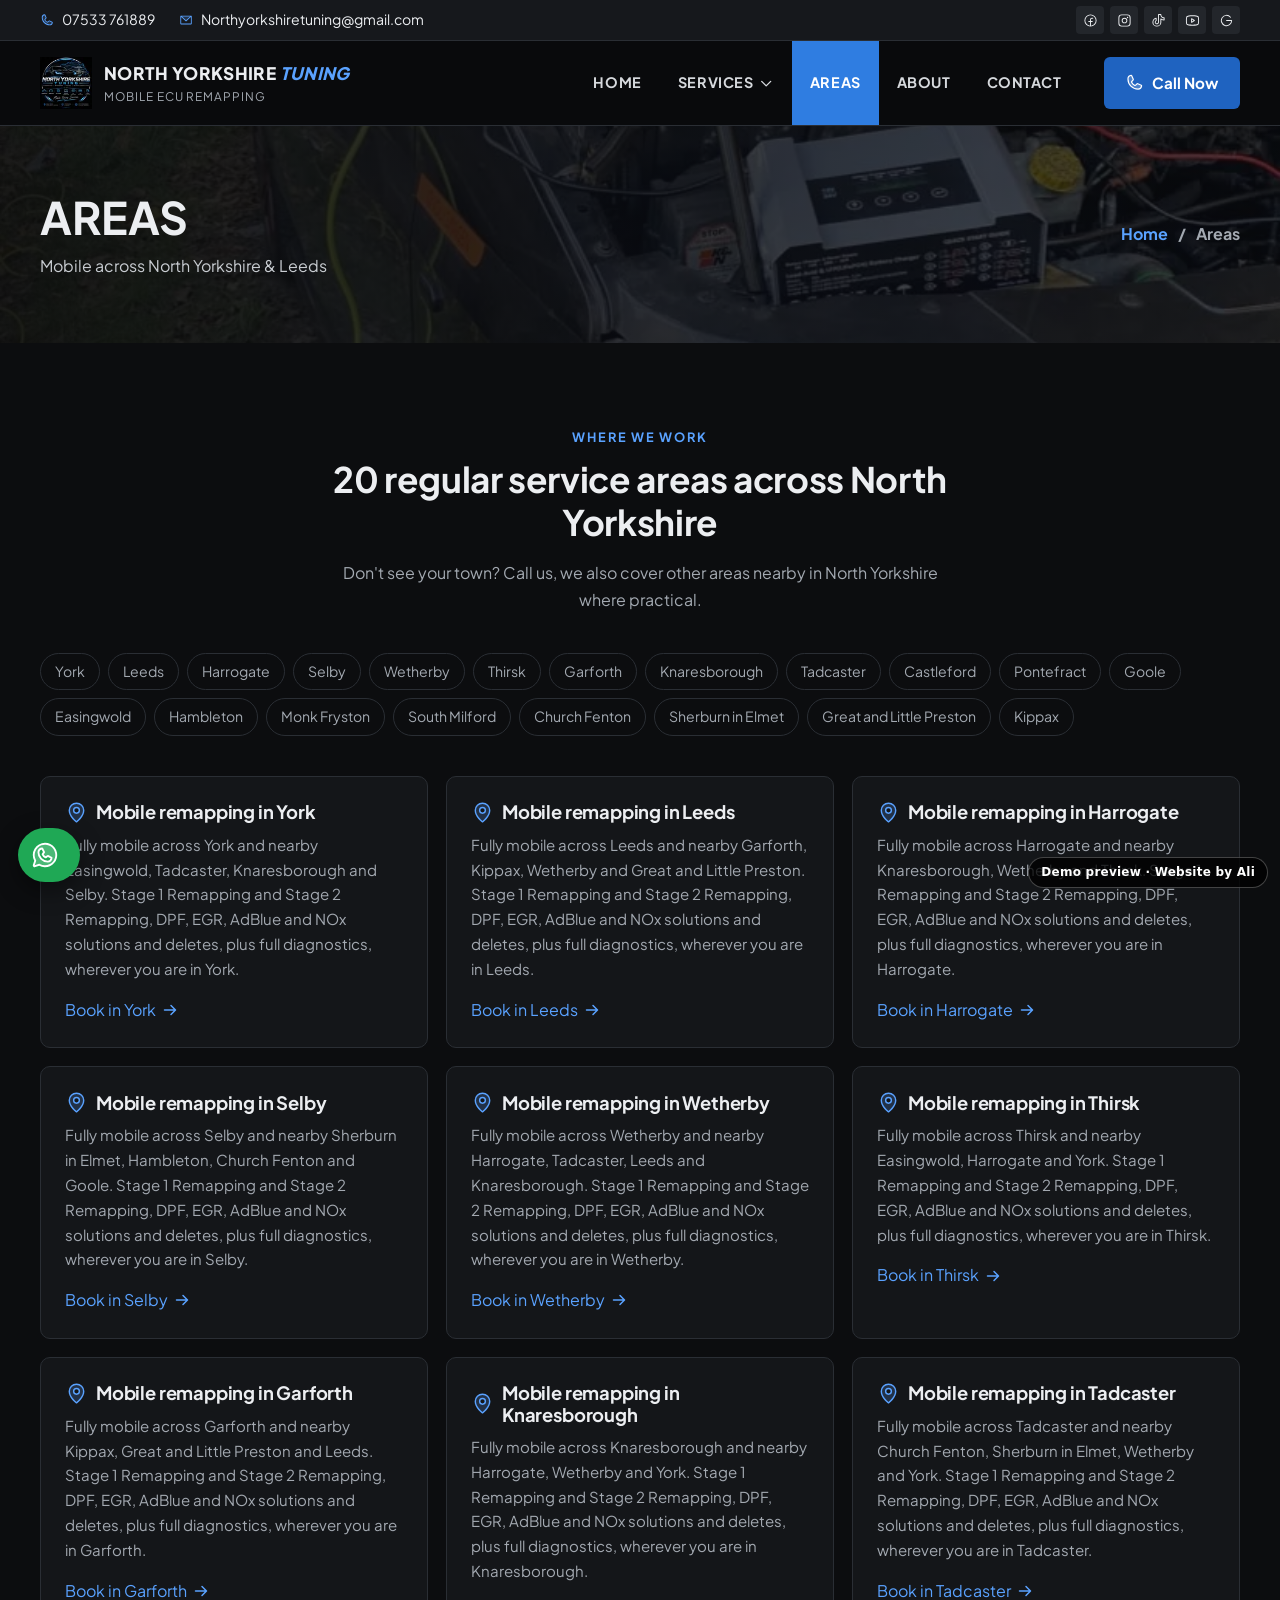
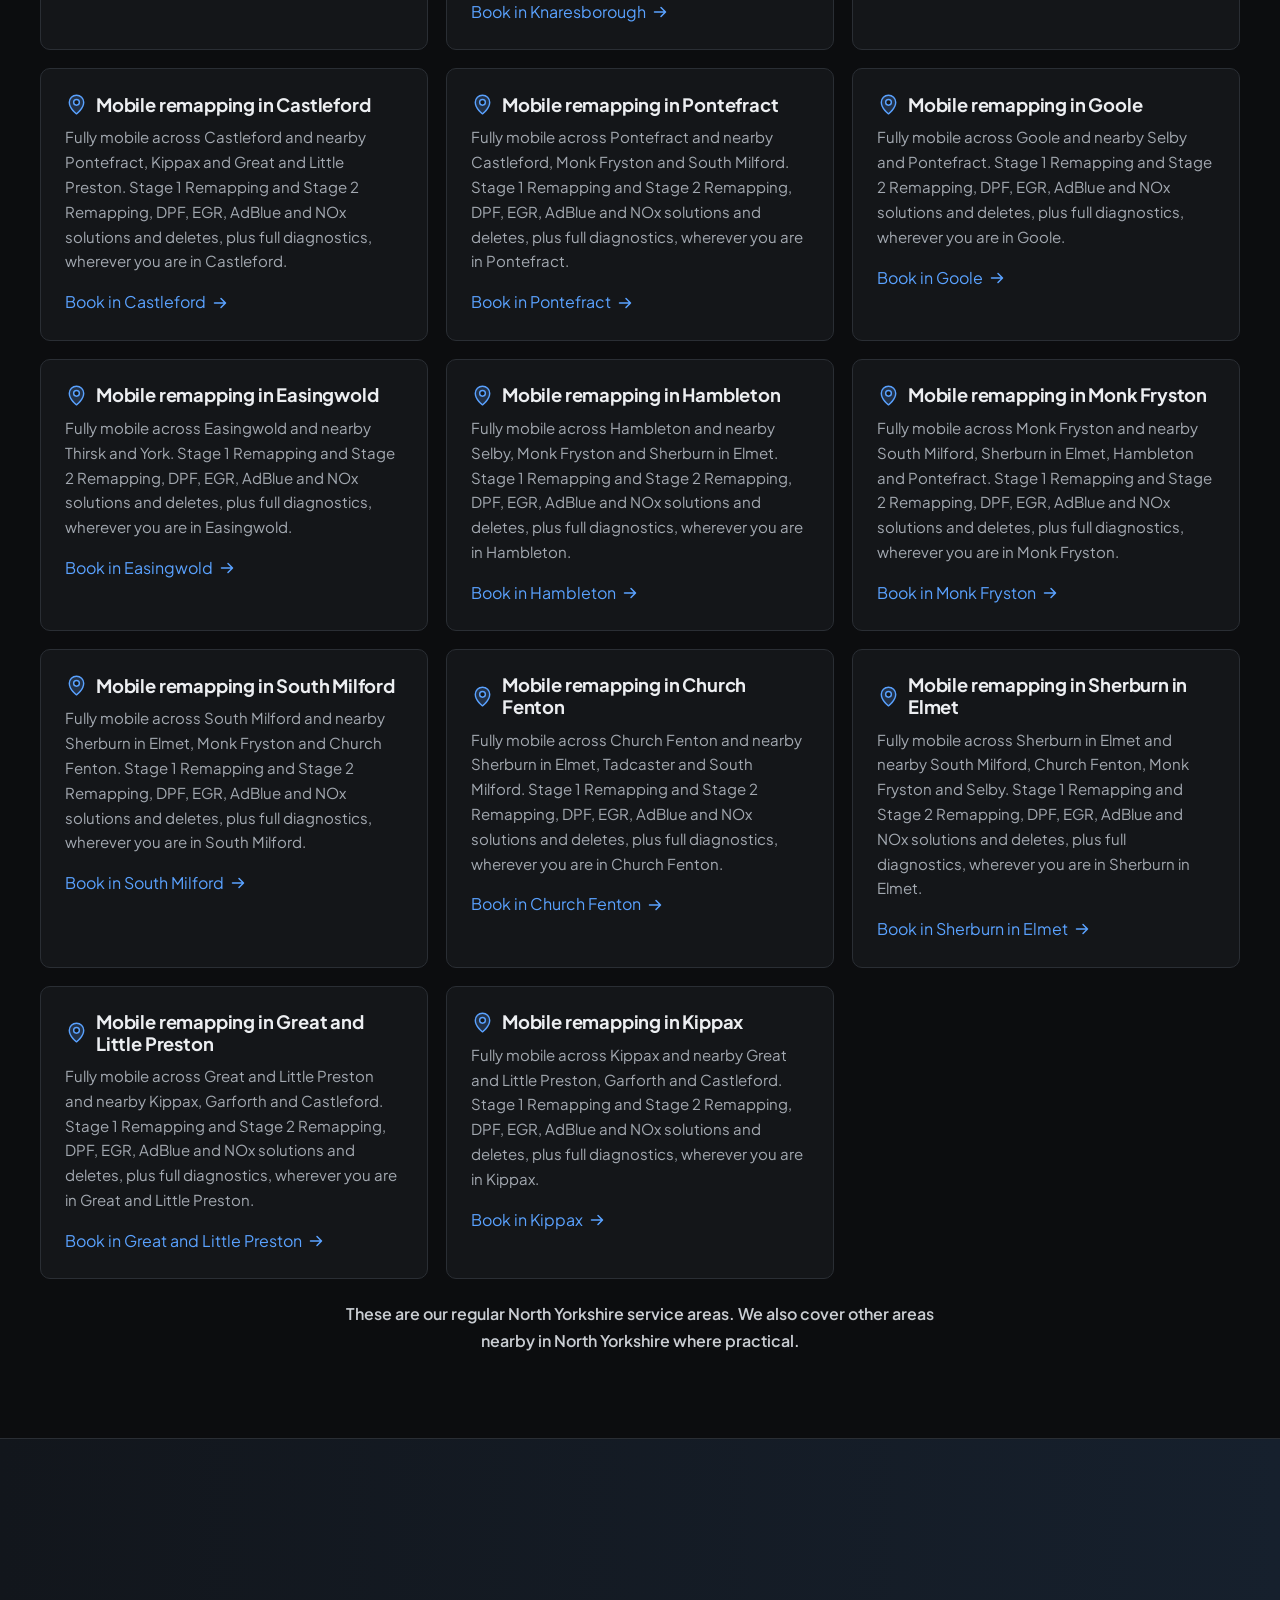
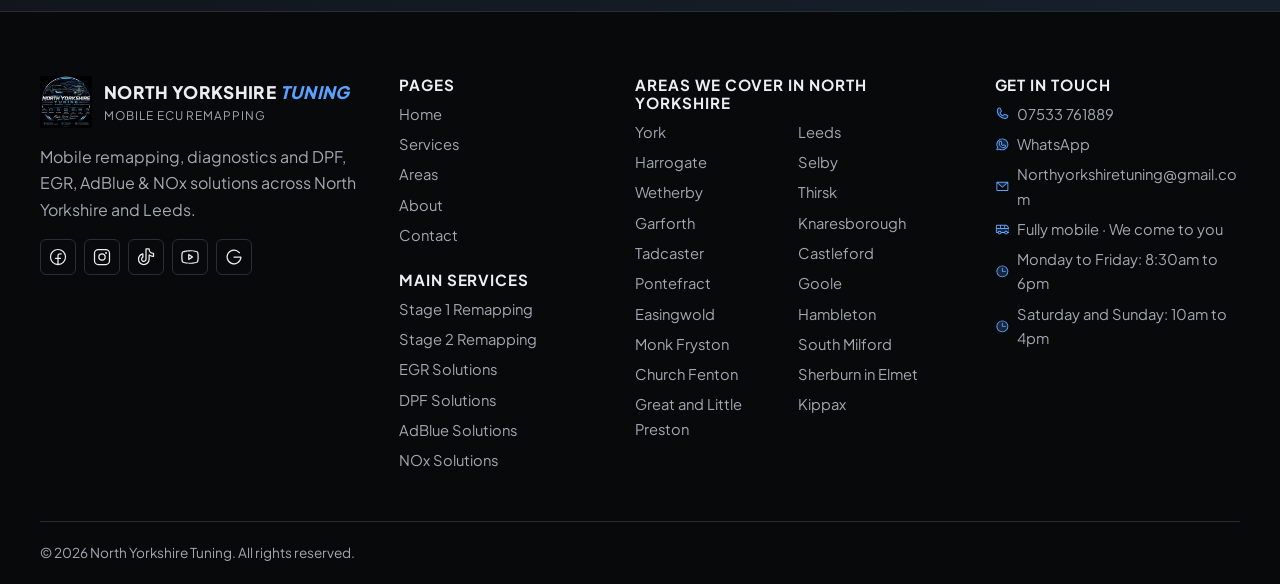
<file: areas.html>
<!doctype html>
<html lang="en-GB">
<head>
  <meta charset="utf-8">
  <meta name="viewport" content="width=device-width, initial-scale=1">
  <meta name="robots" content="noindex, nofollow">
  <title>Areas We Cover in North Yorkshire | North Yorkshire Tuning</title>
  <meta name="description" content="Mobile ECU remapping and diagnostics in York, Leeds, Harrogate, Selby, Wetherby, Thirsk, Tadcaster, Knaresborough, Castleford, Pontefract, Goole and more.">
  <link rel="canonical" href="https://northyorkshiretuning.co.uk/areas.html">
  <meta name="theme-color" content="#0c0d0f">
  <meta property="og:type" content="website">
  <meta property="og:site_name" content="North Yorkshire Tuning">
  <meta property="og:title" content="Areas We Cover in North Yorkshire | North Yorkshire Tuning">
  <meta property="og:description" content="Mobile ECU remapping and diagnostics in York, Leeds, Harrogate, Selby, Wetherby, Thirsk, Tadcaster, Knaresborough, Castleford, Pontefract, Goole and more.">
  <meta property="og:url" content="https://northyorkshiretuning.co.uk/areas.html">
  <meta property="og:image" content="https://northyorkshiretuning.co.uk/assets/img/logo-560.webp">
  <link rel="icon" type="image/png" sizes="32x32" href="assets/img/favicon-32.png">
  <link rel="apple-touch-icon" href="assets/img/apple-touch-icon.png">
  <link rel="preload" as="font" type="font/woff2" href="assets/fonts/jakarta.woff2" crossorigin>
  
  <link rel="stylesheet" href="css/site.css">
  <script>document.documentElement.classList.add("js")</script>
  <script type="application/ld+json">[{"@context": "https://schema.org", "@type": "AutomotiveBusiness", "name": "North Yorkshire Tuning", "url": "https://northyorkshiretuning.co.uk/", "logo": "https://northyorkshiretuning.co.uk/assets/img/logo-560.webp", "image": "https://northyorkshiretuning.co.uk/assets/img/logo-560.webp", "telephone": "+447533761889", "email": "Northyorkshiretuning@gmail.com", "areaServed": ["North Yorkshire", "Leeds", "York", "Leeds", "Harrogate", "Selby", "Wetherby", "Thirsk", "Garforth", "Knaresborough", "Tadcaster", "Castleford", "Pontefract", "Goole", "Easingwold", "Hambleton", "Monk Fryston", "South Milford", "Church Fenton", "Sherburn in Elmet", "Great and Little Preston", "Kippax"], "openingHoursSpecification": [{"@type": "OpeningHoursSpecification", "dayOfWeek": ["Monday", "Tuesday", "Wednesday", "Thursday", "Friday"], "opens": "08:30", "closes": "18:00"}, {"@type": "OpeningHoursSpecification", "dayOfWeek": ["Saturday", "Sunday"], "opens": "10:00", "closes": "16:00"}], "aggregateRating": {"@type": "AggregateRating", "ratingValue": "5.0", "reviewCount": 2}, "sameAs": ["https://www.facebook.com/Northyorkshiretuning", "https://www.instagram.com/northyorkshiretuning/", "https://www.tiktok.com/@northyorkshiretuning", "https://youtube.com/@northyorkshiretuning", "https://maps.app.goo.gl/FvfX6fpjvVrh5ss46"], "makesOffer": [{"@type": "Offer", "itemOffered": {"@type": "Service", "name": "Stage 1 Remapping"}}, {"@type": "Offer", "itemOffered": {"@type": "Service", "name": "Stage 2 Remapping"}}, {"@type": "Offer", "itemOffered": {"@type": "Service", "name": "EGR Solutions"}}, {"@type": "Offer", "itemOffered": {"@type": "Service", "name": "DPF Solutions"}}, {"@type": "Offer", "itemOffered": {"@type": "Service", "name": "AdBlue Solutions"}}, {"@type": "Offer", "itemOffered": {"@type": "Service", "name": "NOx Solutions"}}, {"@type": "Offer", "itemOffered": {"@type": "Service", "name": "Economy Remapping"}}, {"@type": "Offer", "itemOffered": {"@type": "Service", "name": "Pops & Bangs"}}, {"@type": "Offer", "itemOffered": {"@type": "Service", "name": "Hard Cut Limiter"}}, {"@type": "Offer", "itemOffered": {"@type": "Service", "name": "Advanced Diagnostics"}}, {"@type": "Offer", "itemOffered": {"@type": "Service", "name": "ECU Coding"}}, {"@type": "Offer", "itemOffered": {"@type": "Service", "name": "ECU Programming"}}, {"@type": "Offer", "itemOffered": {"@type": "Service", "name": "ECU & TCU Cloning"}}, {"@type": "Offer", "itemOffered": {"@type": "Service", "name": "TCU Tuning"}}, {"@type": "Offer", "itemOffered": {"@type": "Service", "name": "Speed Limiter Removal"}}, {"@type": "Offer", "itemOffered": {"@type": "Service", "name": "Mileage Correction"}}, {"@type": "Offer", "itemOffered": {"@type": "Service", "name": "Other Emissions Software Solutions"}}]}, {"@context": "https://schema.org", "@type": "BreadcrumbList", "itemListElement": [{"@type": "ListItem", "position": 1, "name": "Home", "item": "https://northyorkshiretuning.co.uk/"}, {"@type": "ListItem", "position": 2, "name": "Areas", "item": "https://northyorkshiretuning.co.uk/areas.html"}]}]</script>
</head>
<body>
  <svg width="0" height="0" style="position:absolute" aria-hidden="true"><symbol id="i-phone-duotone" viewBox="0 0 256 256"><g fill="currentColor"><path d="M223.94 174.08A48.33 48.33 0 0 1 176 216A136 136 0 0 1 40 80a48.33 48.33 0 0 1 41.92-47.94a8 8 0 0 1 8.3 4.8l21.13 47.2a8 8 0 0 1-.66 7.53L89.32 117a7.93 7.93 0 0 0-.54 7.81c8.27 16.93 25.77 34.22 42.75 42.41a7.92 7.92 0 0 0 7.83-.59l25-21.3a8 8 0 0 1 7.59-.69l47.16 21.13a8 8 0 0 1 4.83 8.31" opacity=".2"/><path d="m222.37 158.46l-47.11-21.11l-.13-.06a16 16 0 0 0-15.17 1.4a8 8 0 0 0-.75.56L134.87 160c-15.42-7.49-31.34-23.29-38.83-38.51l20.78-24.71c.2-.25.39-.5.57-.77a16 16 0 0 0 1.32-15.06v-.12L97.54 33.64a16 16 0 0 0-16.62-9.52A56.26 56.26 0 0 0 32 80c0 79.4 64.6 144 144 144a56.26 56.26 0 0 0 55.88-48.92a16 16 0 0 0-9.51-16.62M176 208A128.14 128.14 0 0 1 48 80a40.2 40.2 0 0 1 34.87-40a.6.6 0 0 0 0 .12l21 47l-20.67 24.74a6 6 0 0 0-.57.77a16 16 0 0 0-1 15.7c9.06 18.53 27.73 37.06 46.46 46.11a16 16 0 0 0 15.75-1.14a8 8 0 0 0 .74-.56L168.89 152l47 21.05h.11A40.21 40.21 0 0 1 176 208"/></g></symbol><symbol id="i-whatsapp-logo-duotone" viewBox="0 0 256 256"><g fill="currentColor"><path d="M128 32a96 96 0 0 0-83.11 144.07l-12.47 37.39a8 8 0 0 0 10.12 10.12l37.39-12.47A96 96 0 1 0 128 32m24 152a80 80 0 0 1-80-80a32 32 0 0 1 32-32l16 32l-12.32 18.47a48.2 48.2 0 0 0 25.85 25.85L152 136l32 16a32 32 0 0 1-32 32" opacity=".2"/><path d="m187.58 144.84l-32-16a8 8 0 0 0-8 .5l-14.69 9.8a40.55 40.55 0 0 1-16-16l9.8-14.69a8 8 0 0 0 .5-8l-16-32A8 8 0 0 0 104 64a40 40 0 0 0-40 40a88.1 88.1 0 0 0 88 88a40 40 0 0 0 40-40a8 8 0 0 0-4.42-7.16M152 176a72.08 72.08 0 0 1-72-72a24 24 0 0 1 19.29-23.54l11.48 23L101 118a8 8 0 0 0-.73 7.51a56.47 56.47 0 0 0 30.15 30.15A8 8 0 0 0 138 155l14.62-9.74l23 11.48A24 24 0 0 1 152 176M128 24a104 104 0 0 0-91.82 152.88l-11.35 34.05a16 16 0 0 0 20.24 20.24l34.05-11.35A104 104 0 1 0 128 24m0 192a87.87 87.87 0 0 1-44.06-11.81a8 8 0 0 0-6.54-.67L40 216l12.47-37.4a8 8 0 0 0-.66-6.54A88 88 0 1 1 128 216"/></g></symbol><symbol id="i-chat-text-duotone" viewBox="0 0 256 256"><g fill="currentColor"><path d="M224 64v128a8 8 0 0 1-8 8H80l-34.85 30.11A8 8 0 0 1 32 224V64a8 8 0 0 1 8-8h176a8 8 0 0 1 8 8" opacity=".2"/><path d="M216 48H40a16 16 0 0 0-16 16v160a15.85 15.85 0 0 0 9.24 14.5A16.1 16.1 0 0 0 40 240a15.9 15.9 0 0 0 10.25-3.78l.09-.07L83 208h133a16 16 0 0 0 16-16V64a16 16 0 0 0-16-16m0 144H80a8 8 0 0 0-5.23 1.95L40 224V64h176ZM88 112a8 8 0 0 1 8-8h64a8 8 0 0 1 0 16H96a8 8 0 0 1-8-8m0 32a8 8 0 0 1 8-8h64a8 8 0 1 1 0 16H96a8 8 0 0 1-8-8"/></g></symbol><symbol id="i-envelope-simple-duotone" viewBox="0 0 256 256"><g fill="currentColor"><path d="m224 56l-96 88l-96-88Z" opacity=".2"/><path d="M224 48H32a8 8 0 0 0-8 8v136a16 16 0 0 0 16 16h176a16 16 0 0 0 16-16V56a8 8 0 0 0-8-8m-20.57 16L128 133.15L52.57 64ZM216 192H40V74.19l82.59 75.71a8 8 0 0 0 10.82 0L216 74.19z"/></g></symbol><symbol id="i-facebook-logo" viewBox="0 0 256 256"><path fill="currentColor" d="M128 24a104 104 0 1 0 104 104A104.11 104.11 0 0 0 128 24m8 191.63V152h24a8 8 0 0 0 0-16h-24v-24a16 16 0 0 1 16-16h16a8 8 0 0 0 0-16h-16a32 32 0 0 0-32 32v24H96a8 8 0 0 0 0 16h24v63.63a88 88 0 1 1 16 0"/></symbol><symbol id="i-instagram-logo" viewBox="0 0 256 256"><path fill="currentColor" d="M128 80a48 48 0 1 0 48 48a48.05 48.05 0 0 0-48-48m0 80a32 32 0 1 1 32-32a32 32 0 0 1-32 32m48-136H80a56.06 56.06 0 0 0-56 56v96a56.06 56.06 0 0 0 56 56h96a56.06 56.06 0 0 0 56-56V80a56.06 56.06 0 0 0-56-56m40 152a40 40 0 0 1-40 40H80a40 40 0 0 1-40-40V80a40 40 0 0 1 40-40h96a40 40 0 0 1 40 40ZM192 76a12 12 0 1 1-12-12a12 12 0 0 1 12 12"/></symbol><symbol id="i-tiktok-logo" viewBox="0 0 256 256"><path fill="currentColor" d="M224 72a48.05 48.05 0 0 1-48-48a8 8 0 0 0-8-8h-40a8 8 0 0 0-8 8v132a20 20 0 1 1-28.57-18.08a8 8 0 0 0 4.57-7.23V88a8 8 0 0 0-9.4-7.88C50.91 86.48 24 119.1 24 156a76 76 0 0 0 152 0v-39.71A103.25 103.25 0 0 0 224 128a8 8 0 0 0 8-8V80a8 8 0 0 0-8-8m-8 39.64a87.2 87.2 0 0 1-43.33-16.15A8 8 0 0 0 160 102v54a60 60 0 0 1-120 0c0-25.9 16.64-49.13 40-57.6v27.67A36 36 0 1 0 136 156V32h24.5A64.14 64.14 0 0 0 216 87.5Z"/></symbol><symbol id="i-youtube-logo" viewBox="0 0 256 256"><path fill="currentColor" d="m164.44 121.34l-48-32A8 8 0 0 0 104 96v64a8 8 0 0 0 12.44 6.66l48-32a8 8 0 0 0 0-13.32M120 145.05V111l25.58 17Zm114.33-75.53a24 24 0 0 0-14.49-16.4C185.56 39.88 131 40 128 40s-57.56-.12-91.84 13.12a24 24 0 0 0-14.49 16.4C19.08 79.5 16 97.74 16 128s3.08 48.5 5.67 58.48a24 24 0 0 0 14.49 16.41C69 215.56 120.4 216 127.34 216h1.32c6.94 0 58.37-.44 91.18-13.11a24 24 0 0 0 14.49-16.41c2.59-10 5.67-28.22 5.67-58.48s-3.08-48.5-5.67-58.48m-15.49 113a8 8 0 0 1-4.77 5.49c-31.65 12.22-85.48 12-86 12H128c-.54 0-54.33.2-86-12a8 8 0 0 1-4.77-5.49C34.8 173.39 32 156.57 32 128s2.8-45.39 5.16-54.47A8 8 0 0 1 41.93 68c30.52-11.79 81.66-12 85.85-12h.27c.54 0 54.38-.18 86 12a8 8 0 0 1 4.77 5.49C221.2 82.61 224 99.43 224 128s-2.8 45.39-5.16 54.47Z"/></symbol><symbol id="i-google-logo" viewBox="0 0 256 256"><path fill="currentColor" d="M224 128a96 96 0 1 1-21.95-61.09a8 8 0 1 1-12.33 10.18A80 80 0 1 0 207.6 136H128a8 8 0 0 1 0-16h88a8 8 0 0 1 8 8"/></symbol><symbol id="i-map-pin-duotone" viewBox="0 0 256 256"><g fill="currentColor"><path d="M128 24a80 80 0 0 0-80 80c0 72 80 128 80 128s80-56 80-128a80 80 0 0 0-80-80m0 112a32 32 0 1 1 32-32a32 32 0 0 1-32 32" opacity=".2"/><path d="M128 64a40 40 0 1 0 40 40a40 40 0 0 0-40-40m0 64a24 24 0 1 1 24-24a24 24 0 0 1-24 24m0-112a88.1 88.1 0 0 0-88 88c0 31.4 14.51 64.68 42 96.25a254.2 254.2 0 0 0 41.45 38.3a8 8 0 0 0 9.18 0a254.2 254.2 0 0 0 41.37-38.3c27.45-31.57 42-64.85 42-96.25a88.1 88.1 0 0 0-88-88m0 206c-16.53-13-72-60.75-72-118a72 72 0 0 1 144 0c0 57.23-55.47 105-72 118"/></g></symbol><symbol id="i-shield-check-duotone" viewBox="0 0 256 256"><g fill="currentColor"><path d="M216 56v56c0 96-88 120-88 120s-88-24-88-120V56a8 8 0 0 1 8-8h160a8 8 0 0 1 8 8" opacity=".2"/><path d="M208 40H48a16 16 0 0 0-16 16v56c0 52.72 25.52 84.67 46.93 102.19c23.06 18.86 46 25.26 47 25.53a8 8 0 0 0 4.2 0c1-.27 23.91-6.67 47-25.53C198.48 196.67 224 164.72 224 112V56a16 16 0 0 0-16-16m0 72c0 37.07-13.66 67.16-40.6 89.42a129.3 129.3 0 0 1-39.4 22.2a128.3 128.3 0 0 1-38.92-21.81C61.82 179.51 48 149.3 48 112V56h160ZM82.34 141.66a8 8 0 0 1 11.32-11.32L112 148.69l50.34-50.35a8 8 0 0 1 11.32 11.32l-56 56a8 8 0 0 1-11.32 0Z"/></g></symbol><symbol id="i-floppy-disk-duotone" viewBox="0 0 256 256"><g fill="currentColor"><path d="M216 83.31V208a8 8 0 0 1-8 8h-32v-64a8 8 0 0 0-8-8H88a8 8 0 0 0-8 8v64H48a8 8 0 0 1-8-8V48a8 8 0 0 1 8-8h124.69a8 8 0 0 1 5.65 2.34l35.32 35.32a8 8 0 0 1 2.34 5.65" opacity=".2"/><path d="M219.31 72L184 36.69A15.86 15.86 0 0 0 172.69 32H48a16 16 0 0 0-16 16v160a16 16 0 0 0 16 16h160a16 16 0 0 0 16-16V83.31A15.86 15.86 0 0 0 219.31 72M168 208H88v-56h80Zm40 0h-24v-56a16 16 0 0 0-16-16H88a16 16 0 0 0-16 16v56H48V48h124.69L208 83.31ZM160 72a8 8 0 0 1-8 8H96a8 8 0 0 1 0-16h56a8 8 0 0 1 8 8"/></g></symbol><symbol id="i-van-duotone" viewBox="0 0 256 256"><g fill="currentColor"><path d="M248 112v64a8 8 0 0 1-8 8h-24a24 24 0 0 0-48 0h-64a24 24 0 0 0-48 0H32a8 8 0 0 1-8-8v-64Z" opacity=".2"/><path d="m254.07 106.79l-45.54-53.06A16 16 0 0 0 196.26 48H32a16 16 0 0 0-16 16v112a16 16 0 0 0 16 16h17a32 32 0 0 0 62 0h50a32 32 0 0 0 62 0h17a16 16 0 0 0 16-16v-64a8 8 0 0 0-1.93-5.21M230.59 104H176V64h20.26ZM104 104V64h56v40ZM88 64v40H32V64Zm-8 136a16 16 0 1 1 16-16a16 16 0 0 1-16 16m112 0a16 16 0 1 1 16-16a16 16 0 0 1-16 16m31-24a32 32 0 0 0-62 0h-50a32 32 0 0 0-62 0H32v-56h208v56Z"/></g></symbol><symbol id="i-gauge-duotone" viewBox="0 0 256 256"><g fill="currentColor"><path d="M232 152v24a8 8 0 0 1-8 8H32a8 8 0 0 1-8-8v-22.87C24 95.65 70.15 48.2 127.63 48A104 104 0 0 1 232 152" opacity=".2"/><path d="M207.06 72.67A111.24 111.24 0 0 0 128 40h-.4C66.07 40.21 16 91 16 153.13V176a16 16 0 0 0 16 16h192a16 16 0 0 0 16-16v-24a111.25 111.25 0 0 0-32.94-79.33M224 176H119.71l54.76-75.3a8 8 0 0 0-12.94-9.42L99.92 176H32v-22.87c0-3.08.15-6.12.43-9.13H56a8 8 0 0 0 0-16H35.27c10.32-38.86 44-68.24 84.73-71.66V80a8 8 0 0 0 16 0V56.33A96.14 96.14 0 0 1 221 128h-21a8 8 0 0 0 0 16h23.67c.21 2.65.33 5.31.33 8Z"/></g></symbol><symbol id="i-lightning-duotone" viewBox="0 0 256 256"><g fill="currentColor"><path d="m96 240l16-80l-64-24L160 16l-16 80l64 24Z" opacity=".2"/><path d="M215.79 118.17a8 8 0 0 0-5-5.66L153.18 90.9l14.66-73.33a8 8 0 0 0-13.69-7l-112 120a8 8 0 0 0 3 13l57.63 21.61l-14.62 73.25a8 8 0 0 0 13.69 7l112-120a8 8 0 0 0 1.94-7.26M109.37 214l10.47-52.38a8 8 0 0 0-5-9.06L62 132.71l84.62-90.66l-10.46 52.38a8 8 0 0 0 5 9.06l52.8 19.8Z"/></g></symbol><symbol id="i-arrows-clockwise-duotone" viewBox="0 0 256 256"><g fill="currentColor"><path d="M216 128a88 88 0 1 1-88-88a88 88 0 0 1 88 88" opacity=".2"/><path d="M224 48v48a8 8 0 0 1-8 8h-48a8 8 0 0 1 0-16h28.69l-14.63-14.63a79.56 79.56 0 0 0-56.13-23.43h-.45a79.52 79.52 0 0 0-55.89 22.77a8 8 0 0 1-11.18-11.44a96 96 0 0 1 135 .79L208 76.69V48a8 8 0 0 1 16 0m-37.59 135.29a80 80 0 0 1-112.47-.66L59.31 168H88a8 8 0 0 0 0-16H40a8 8 0 0 0-8 8v48a8 8 0 0 0 16 0v-28.69l14.63 14.63A95.43 95.43 0 0 0 130 222.06h.53a95.36 95.36 0 0 0 67.07-27.33a8 8 0 0 0-11.18-11.44Z"/></g></symbol><symbol id="i-wind-duotone" viewBox="0 0 256 256"><g fill="currentColor"><path d="M120 96a24 24 0 1 1 24-24a24 24 0 0 1-24 24m88-16a24 24 0 1 0 24 24a24 24 0 0 0-24-24m-56 80a24 24 0 1 0 24 24a24 24 0 0 0-24-24" opacity=".2"/><path d="M184 184a32 32 0 0 1-32 32c-13.7 0-26.95-8.93-31.5-21.22a8 8 0 0 1 15-5.56C137.74 195.27 145 200 152 200a16 16 0 0 0 0-32H40a8 8 0 0 1 0-16h112a32 32 0 0 1 32 32m-64-80a32 32 0 0 0 0-64c-13.7 0-26.95 8.93-31.5 21.22a8 8 0 0 0 15 5.56C105.74 60.73 113 56 120 56a16 16 0 0 1 0 32H24a8 8 0 0 0 0 16Zm88-32c-13.7 0-26.95 8.93-31.5 21.22a8 8 0 0 0 15 5.56C193.74 92.73 201 88 208 88a16 16 0 0 1 0 32H32a8 8 0 0 0 0 16h176a32 32 0 0 0 0-64"/></g></symbol><symbol id="i-drop-duotone" viewBox="0 0 256 256"><g fill="currentColor"><path d="M208 144a80 80 0 0 1-160 0c0-72 80-128 80-128s80 56 80 128" opacity=".2"/><path d="M174 47.75a254.2 254.2 0 0 0-41.45-38.3a8 8 0 0 0-9.18 0A254.2 254.2 0 0 0 82 47.75C54.51 79.32 40 112.6 40 144a88 88 0 0 0 176 0c0-31.4-14.51-64.68-42-96.25M128 216a72.08 72.08 0 0 1-72-72c0-57.23 55.47-105 72-118c16.53 13 72 60.75 72 118a72.08 72.08 0 0 1-72 72m55.89-62.66a57.6 57.6 0 0 1-46.56 46.55a9 9 0 0 1-1.33.11a8 8 0 0 1-1.32-15.89c16.57-2.79 30.63-16.85 33.44-33.45a8 8 0 0 1 15.78 2.68Z"/></g></symbol><symbol id="i-flask-duotone" viewBox="0 0 256 256"><g fill="currentColor"><path d="M208 216H48a8 8 0 0 1-6.86-12.12l30.48-50.8c13.23-2.48 32-1.41 56.37 10.92c32.25 16.33 54.75 12.91 67.5 7.65l19.34 32.23A8 8 0 0 1 208 216" opacity=".2"/><path d="M221.69 199.77L160 96.92V40h8a8 8 0 0 0 0-16H88a8 8 0 0 0 0 16h8v56.92L34.31 199.77A16 16 0 0 0 48 224h160a16 16 0 0 0 13.72-24.23Zm-110.83-96.52a7.93 7.93 0 0 0 1.14-4.11V40h32v59.14a7.93 7.93 0 0 0 1.14 4.11L183.36 167c-12 2.37-29.07 1.37-51.75-10.11c-15.91-8.05-31.05-12.32-45.22-12.81ZM48 208l28.54-47.58c14.25-1.73 30.31 1.85 47.82 10.72c19 9.61 35 12.88 48 12.88a69.9 69.9 0 0 0 19.55-2.7L208 208Z"/></g></symbol><symbol id="i-gear-six-duotone" viewBox="0 0 256 256"><g fill="currentColor"><path d="m230.1 108.76l-31.85-18.14c-.64-1.16-1.31-2.29-2-3.41l-.12-36A104.6 104.6 0 0 0 162 32l-32 17.89h-4L94 32a104.6 104.6 0 0 0-34.11 19.25l-.16 36c-.7 1.12-1.37 2.26-2 3.41l-31.84 18.1a99.2 99.2 0 0 0 0 38.46l31.85 18.14c.64 1.16 1.31 2.29 2 3.41l.12 36A104.6 104.6 0 0 0 94 224l32-17.87h4L162 224a104.6 104.6 0 0 0 34.08-19.25l.16-36c.7-1.12 1.37-2.26 2-3.41l31.84-18.1a99.2 99.2 0 0 0 .02-38.48M128 168a40 40 0 1 1 40-40a40 40 0 0 1-40 40" opacity=".2"/><path d="M128 80a48 48 0 1 0 48 48a48.05 48.05 0 0 0-48-48m0 80a32 32 0 1 1 32-32a32 32 0 0 1-32 32m109.94-52.79a8 8 0 0 0-3.89-5.4l-29.83-17l-.12-33.62a8 8 0 0 0-2.83-6.08a111.9 111.9 0 0 0-36.72-20.67a8 8 0 0 0-6.46.59L128 41.85L97.88 25a8 8 0 0 0-6.47-.6a111.9 111.9 0 0 0-36.68 20.75a8 8 0 0 0-2.83 6.07l-.15 33.65l-29.83 17a8 8 0 0 0-3.89 5.4a106.5 106.5 0 0 0 0 41.56a8 8 0 0 0 3.89 5.4l29.83 17l.12 33.63a8 8 0 0 0 2.83 6.08a111.9 111.9 0 0 0 36.72 20.67a8 8 0 0 0 6.46-.59L128 214.15L158.12 231a7.9 7.9 0 0 0 3.9 1a8.1 8.1 0 0 0 2.57-.42a112.1 112.1 0 0 0 36.68-20.73a8 8 0 0 0 2.83-6.07l.15-33.65l29.83-17a8 8 0 0 0 3.89-5.4a106.5 106.5 0 0 0-.03-41.52m-15 34.91l-28.57 16.25a8 8 0 0 0-3 3c-.58 1-1.19 2.06-1.81 3.06a7.94 7.94 0 0 0-1.22 4.21l-.15 32.25a95.9 95.9 0 0 1-25.37 14.3L134 199.13a8 8 0 0 0-3.91-1h-3.83a8.1 8.1 0 0 0-4.1 1l-28.84 16.1A96 96 0 0 1 67.88 201l-.11-32.2a8 8 0 0 0-1.22-4.22c-.62-1-1.23-2-1.8-3.06a8.1 8.1 0 0 0-3-3.06l-28.6-16.29a90.5 90.5 0 0 1 0-28.26l28.52-16.28a8 8 0 0 0 3-3c.58-1 1.19-2.06 1.81-3.06a7.94 7.94 0 0 0 1.22-4.21l.15-32.25a95.9 95.9 0 0 1 25.37-14.3L122 56.87a8 8 0 0 0 4.1 1h3.64a8 8 0 0 0 4.1-1l28.84-16.1A96 96 0 0 1 188.12 55l.11 32.2a8 8 0 0 0 1.22 4.22c.62 1 1.23 2 1.8 3.06a8.1 8.1 0 0 0 3 3.06l28.6 16.29a90.5 90.5 0 0 1 .05 28.29Z"/></g></symbol><symbol id="i-speedometer-duotone" viewBox="0 0 256 256"><g fill="currentColor"><path d="M232 152a103.9 103.9 0 0 1-5.9 34.63a8 8 0 0 1-7.57 5.37H37.46a8.05 8.05 0 0 1-7.57-5.41a104 104 0 0 1-5.89-35.4C24.44 94 71.73 47.49 129 48a104 104 0 0 1 103 104" opacity=".2"/><path d="m114.34 154.34l96-96a8 8 0 0 1 11.32 11.32l-96 96a8 8 0 0 1-11.32-11.32M128 88a63.9 63.9 0 0 1 20.44 3.33a8 8 0 1 0 5.11-15.16a80 80 0 0 0-105.06 84.71a8 8 0 0 0 7.94 7.12c.29 0 .59 0 .89-.05a8 8 0 0 0 7.07-8.83A65 65 0 0 1 64 152a64.07 64.07 0 0 1 64-64m99.74 13a8 8 0 0 0-14.24 7.3a96.27 96.27 0 0 1 5 75.71l-181.1-.07A96.24 96.24 0 0 1 128 56h.88a95 95 0 0 1 42.82 10.5a8 8 0 1 0 7.3-14.23A110.8 110.8 0 0 0 129 40h-1A112.05 112.05 0 0 0 22.35 189.25A16.07 16.07 0 0 0 37.46 200h181.07a16 16 0 0 0 15.11-10.71a112.35 112.35 0 0 0-5.9-88.3Z"/></g></symbol><symbol id="i-magnifying-glass-duotone" viewBox="0 0 256 256"><g fill="currentColor"><path d="M192 112a80 80 0 1 1-80-80a80 80 0 0 1 80 80" opacity=".2"/><path d="m229.66 218.34l-50.06-50.06a88.21 88.21 0 1 0-11.32 11.31l50.06 50.07a8 8 0 0 0 11.32-11.32M40 112a72 72 0 1 1 72 72a72.08 72.08 0 0 1-72-72"/></g></symbol><symbol id="i-code-duotone" viewBox="0 0 256 256"><g fill="currentColor"><path d="m240 128l-48 40H64l-48-40l48-40h128Z" opacity=".2"/><path d="M69.12 94.15L28.5 128l40.62 33.85a8 8 0 1 1-10.24 12.29l-48-40a8 8 0 0 1 0-12.29l48-40a8 8 0 0 1 10.24 12.3m176 27.7l-48-40a8 8 0 1 0-10.24 12.3L227.5 128l-40.62 33.85a8 8 0 1 0 10.24 12.29l48-40a8 8 0 0 0 0-12.29m-82.39-89.37a8 8 0 0 0-10.25 4.79l-64 176a8 8 0 0 0 4.79 10.26A8.1 8.1 0 0 0 96 224a8 8 0 0 0 7.52-5.27l64-176a8 8 0 0 0-4.79-10.25"/></g></symbol><symbol id="i-cpu-duotone" viewBox="0 0 256 256"><g fill="currentColor"><path d="M200 48H56a8 8 0 0 0-8 8v144a8 8 0 0 0 8 8h144a8 8 0 0 0 8-8V56a8 8 0 0 0-8-8m-48 104h-48v-48h48Z" opacity=".2"/><path d="M152 96h-48a8 8 0 0 0-8 8v48a8 8 0 0 0 8 8h48a8 8 0 0 0 8-8v-48a8 8 0 0 0-8-8m-8 48h-32v-32h32Zm88 0h-16v-32h16a8 8 0 0 0 0-16h-16V56a16 16 0 0 0-16-16h-40V24a8 8 0 0 0-16 0v16h-32V24a8 8 0 0 0-16 0v16H56a16 16 0 0 0-16 16v40H24a8 8 0 0 0 0 16h16v32H24a8 8 0 0 0 0 16h16v40a16 16 0 0 0 16 16h40v16a8 8 0 0 0 16 0v-16h32v16a8 8 0 0 0 16 0v-16h40a16 16 0 0 0 16-16v-40h16a8 8 0 0 0 0-16m-32 56H56V56h144z"/></g></symbol><symbol id="i-copy-duotone" viewBox="0 0 256 256"><g fill="currentColor"><path d="M216 40v128h-48V88H88V40Z" opacity=".2"/><path d="M216 32H88a8 8 0 0 0-8 8v40H40a8 8 0 0 0-8 8v128a8 8 0 0 0 8 8h128a8 8 0 0 0 8-8v-40h40a8 8 0 0 0 8-8V40a8 8 0 0 0-8-8m-56 176H48V96h112Zm48-48h-32V88a8 8 0 0 0-8-8H96V48h112Z"/></g></symbol><symbol id="i-hash-duotone" viewBox="0 0 256 256"><g fill="currentColor"><path d="m165.82 96l-11.64 64h-64l11.64-64Z" opacity=".2"/><path d="M224 88h-48.6l8.47-46.57a8 8 0 0 0-15.74-2.86l-9 49.43H111.4l8.47-46.57a8 8 0 0 0-15.74-2.86L95.14 88H48a8 8 0 0 0 0 16h44.23l-8.73 48H32a8 8 0 0 0 0 16h48.6l-8.47 46.57a8 8 0 0 0 6.44 9.3A8 8 0 0 0 80 224a8 8 0 0 0 7.86-6.57l9-49.43h47.74l-8.47 46.57a8 8 0 0 0 6.44 9.3a8 8 0 0 0 1.43.13a8 8 0 0 0 7.86-6.57l9-49.43H208a8 8 0 0 0 0-16h-44.23l8.73-48H224a8 8 0 0 0 0-16m-76.5 64H99.77l8.73-48h47.73Z"/></g></symbol><symbol id="i-plugs-connected-duotone" viewBox="0 0 256 256"><g fill="currentColor"><path d="m185 127l-58 58a24 24 0 0 1-33.94 0L71 162.91A24 24 0 0 1 71 129l58-58a24 24 0 0 1 33.94 0L185 93.09a24 24 0 0 1 0 33.91" opacity=".2"/><path d="M237.66 18.34a8 8 0 0 0-11.32 0l-52.4 52.41l-5.37-5.38a32.05 32.05 0 0 0-45.26 0L100 88.69l-6.34-6.35a8 8 0 0 0-11.32 11.32l6.35 6.34l-23.32 23.31a32 32 0 0 0 0 45.26l5.38 5.37l-52.41 52.4a8 8 0 0 0 11.32 11.32l52.4-52.41l5.37 5.38a32.06 32.06 0 0 0 45.26 0L156 167.31l6.34 6.35a8 8 0 0 0 11.32-11.32l-6.35-6.34l23.32-23.31a32 32 0 0 0 0-45.26l-5.38-5.37l52.41-52.4a8 8 0 0 0 0-11.32m-116.29 161a16 16 0 0 1-22.62 0l-22.06-22.09a16 16 0 0 1 0-22.62L100 111.31L144.69 156Zm57.94-57.94L156 144.69L111.31 100l23.32-23.31a16 16 0 0 1 22.62 0l22.06 22a16 16 0 0 1 0 22.63ZM88.57 35a8 8 0 0 1 14.86-6l8 20a8 8 0 0 1-14.86 6Zm-64 58A8 8 0 0 1 35 88.57l20 8a8 8 0 0 1-6 14.86l-20-8A8 8 0 0 1 24.57 93m206.86 70a8 8 0 0 1-10.4 4.46l-20-8a8 8 0 1 1 5.97-14.89l20 8a8 8 0 0 1 4.43 10.43m-64 58.06a8 8 0 0 1-14.86 5.94l-8-20a8 8 0 0 1 14.86-6Z"/></g></symbol><symbol id="i-circuitry-duotone" viewBox="0 0 256 256"><g fill="currentColor"><path d="M208 40H48a8 8 0 0 0-8 8v160a8 8 0 0 0 8 8h160a8 8 0 0 0 8-8V48a8 8 0 0 0-8-8M88 184a16 16 0 1 1 16-16a16 16 0 0 1-16 16m80-64a16 16 0 1 1 16-16a16 16 0 0 1-16 16" opacity=".2"/><path d="M208 32H48a16 16 0 0 0-16 16v160a16 16 0 0 0 16 16h160a16 16 0 0 0 16-16V48a16 16 0 0 0-16-16M88 160a8 8 0 1 1-8 8a8 8 0 0 1 8-8M48 48h32v97.38a24 24 0 1 0 16 0v-30.07l48 48V208H48Zm160 160h-48v-48a8 8 0 0 0-2.34-5.66L96 92.69V48h32v24a8 8 0 0 0 2.34 5.66l16 16A23.74 23.74 0 0 0 144 104a24 24 0 1 0 24-24a23.74 23.74 0 0 0-10.34 2.35L144 68.69V48h64zM168 96a8 8 0 1 1-8 8a8 8 0 0 1 8-8"/></g></symbol><symbol id="i-check-circle-fill" viewBox="0 0 256 256"><path fill="currentColor" d="M128 24a104 104 0 1 0 104 104A104.11 104.11 0 0 0 128 24m45.66 85.66l-56 56a8 8 0 0 1-11.32 0l-24-24a8 8 0 0 1 11.32-11.32L112 148.69l50.34-50.35a8 8 0 0 1 11.32 11.32"/></symbol><symbol id="i-arrow-right-bold" viewBox="0 0 256 256"><path fill="currentColor" d="m224.49 136.49l-72 72a12 12 0 0 1-17-17L187 140H40a12 12 0 0 1 0-24h147l-51.49-51.52a12 12 0 0 1 17-17l72 72a12 12 0 0 1-.02 17.01"/></symbol><symbol id="i-arrow-up-right-bold" viewBox="0 0 256 256"><path fill="currentColor" d="M204 64v104a12 12 0 0 1-24 0V93L72.49 200.49a12 12 0 0 1-17-17L163 76H88a12 12 0 0 1 0-24h104a12 12 0 0 1 12 12"/></symbol><symbol id="i-plus-bold" viewBox="0 0 256 256"><path fill="currentColor" d="M228 128a12 12 0 0 1-12 12h-76v76a12 12 0 0 1-24 0v-76H40a12 12 0 0 1 0-24h76V40a12 12 0 0 1 24 0v76h76a12 12 0 0 1 12 12"/></symbol><symbol id="i-list-bold" viewBox="0 0 256 256"><path fill="currentColor" d="M228 128a12 12 0 0 1-12 12H40a12 12 0 0 1 0-24h176a12 12 0 0 1 12 12M40 76h176a12 12 0 0 0 0-24H40a12 12 0 0 0 0 24m176 104H40a12 12 0 0 0 0 24h176a12 12 0 0 0 0-24"/></symbol><symbol id="i-x-bold" viewBox="0 0 256 256"><path fill="currentColor" d="M208.49 191.51a12 12 0 0 1-17 17L128 145l-63.51 63.49a12 12 0 0 1-17-17L111 128L47.51 64.49a12 12 0 0 1 17-17L128 111l63.51-63.52a12 12 0 0 1 17 17L145 128Z"/></symbol><symbol id="i-star-fill" viewBox="0 0 256 256"><path fill="currentColor" d="m234.29 114.85l-45 38.83L203 211.75a16.4 16.4 0 0 1-24.5 17.82L128 198.49l-50.53 31.08A16.4 16.4 0 0 1 53 211.75l13.76-58.07l-45-38.83A16.46 16.46 0 0 1 31.08 86l59-4.76l22.76-55.08a16.36 16.36 0 0 1 30.27 0l22.75 55.08l59 4.76a16.46 16.46 0 0 1 9.37 28.86Z"/></symbol><symbol id="i-caret-down-bold" viewBox="0 0 256 256"><path fill="currentColor" d="m216.49 104.49l-80 80a12 12 0 0 1-17 0l-80-80a12 12 0 0 1 17-17L128 159l71.51-71.52a12 12 0 0 1 17 17Z"/></symbol><symbol id="i-calendar-check-duotone" viewBox="0 0 256 256"><g fill="currentColor"><path d="M216 48v40H40V48a8 8 0 0 1 8-8h160a8 8 0 0 1 8 8" opacity=".2"/><path d="M208 32h-24v-8a8 8 0 0 0-16 0v8H88v-8a8 8 0 0 0-16 0v8H48a16 16 0 0 0-16 16v160a16 16 0 0 0 16 16h160a16 16 0 0 0 16-16V48a16 16 0 0 0-16-16M72 48v8a8 8 0 0 0 16 0v-8h80v8a8 8 0 0 0 16 0v-8h24v32H48V48Zm136 160H48V96h160zm-38.34-85.66a8 8 0 0 1 0 11.32l-48 48a8 8 0 0 1-11.32 0l-24-24a8 8 0 0 1 11.32-11.32L116 164.69l42.34-42.35a8 8 0 0 1 11.32 0"/></g></symbol><symbol id="i-user-duotone" viewBox="0 0 256 256"><g fill="currentColor"><path d="M192 96a64 64 0 1 1-64-64a64 64 0 0 1 64 64" opacity=".2"/><path d="M230.92 212c-15.23-26.33-38.7-45.21-66.09-54.16a72 72 0 1 0-73.66 0c-27.39 8.94-50.86 27.82-66.09 54.16a8 8 0 1 0 13.85 8c18.84-32.56 52.14-52 89.07-52s70.23 19.44 89.07 52a8 8 0 1 0 13.85-8M72 96a56 56 0 1 1 56 56a56.06 56.06 0 0 1-56-56"/></g></symbol><symbol id="i-clock-duotone" viewBox="0 0 256 256"><g fill="currentColor"><path d="M224 128a96 96 0 1 1-96-96a96 96 0 0 1 96 96" opacity=".2"/><path d="M128 24a104 104 0 1 0 104 104A104.11 104.11 0 0 0 128 24m0 192a88 88 0 1 1 88-88a88.1 88.1 0 0 1-88 88m64-88a8 8 0 0 1-8 8h-56a8 8 0 0 1-8-8V72a8 8 0 0 1 16 0v48h48a8 8 0 0 1 8 8"/></g></symbol><symbol id="i-quotes-fill" viewBox="0 0 256 256"><path fill="currentColor" d="M116 72v88a48.05 48.05 0 0 1-48 48a8 8 0 0 1 0-16a32 32 0 0 0 32-32v-8H40a16 16 0 0 1-16-16V72a16 16 0 0 1 16-16h60a16 16 0 0 1 16 16m100-16h-60a16 16 0 0 0-16 16v64a16 16 0 0 0 16 16h60v8a32 32 0 0 1-32 32a8 8 0 0 0 0 16a48.05 48.05 0 0 0 48-48V72a16 16 0 0 0-16-16"/></symbol></svg>
  <a class="skip-link" href="#main">Skip to content</a>
  <header class="site-header" id="site-header">
    <div class="topbar">
      <div class="wrap topbar-inner">
        <div class="topbar-contact">
          <a href="tel:+447533761889"><svg class="i i-sm" aria-hidden="true"><use href="#i-phone-duotone"/></svg>07533 761889</a>
          <a href="mailto:Northyorkshiretuning@gmail.com" aria-label="Email Northyorkshiretuning@gmail.com"><svg class="i i-sm" aria-hidden="true"><use href="#i-envelope-simple-duotone"/></svg><span>Northyorkshiretuning@gmail.com</span></a>
        </div>
        <div class="topbar-social"><a href="https://www.facebook.com/Northyorkshiretuning" target="_blank" rel="noopener" aria-label="Facebook"><svg class="i " aria-hidden="true"><use href="#i-facebook-logo"/></svg></a><a href="https://www.instagram.com/northyorkshiretuning/" target="_blank" rel="noopener" aria-label="Instagram"><svg class="i " aria-hidden="true"><use href="#i-instagram-logo"/></svg></a><a href="https://www.tiktok.com/@northyorkshiretuning" target="_blank" rel="noopener" aria-label="TikTok"><svg class="i " aria-hidden="true"><use href="#i-tiktok-logo"/></svg></a><a href="https://youtube.com/@northyorkshiretuning" target="_blank" rel="noopener" aria-label="YouTube"><svg class="i " aria-hidden="true"><use href="#i-youtube-logo"/></svg></a><a href="https://maps.app.goo.gl/FvfX6fpjvVrh5ss46" target="_blank" rel="noopener" aria-label="Google"><svg class="i " aria-hidden="true"><use href="#i-google-logo"/></svg></a></div>
      </div>
    </div>
    <div class="navbar">
      <div class="wrap navbar-inner">
        <a class="brand" href="index.html">
          <img src="assets/img/logo-96.webp" alt="" width="52" height="52">
          <span><strong>North Yorkshire <em>Tuning</em></strong><small>Mobile ECU Remapping</small></span>
        </a>
        <nav class="main-nav" id="main-nav" aria-label="Main"><a class="nav-link" style="--d:0" href="index.html">Home</a><div class="has-drop" style="--d:1"><a class="nav-link" href="services.html">Services<svg class="i i-sm" aria-hidden="true"><use href="#i-caret-down-bold"/></svg></a><div class="drop"><a href="services.html#stage-1-remapping">Stage 1 Remapping</a><a href="services.html#stage-2-remapping">Stage 2 Remapping</a><a href="services.html#egr-solutions">EGR Solutions</a><a href="services.html#dpf-solutions">DPF Solutions</a><a href="services.html#adblue-solutions">AdBlue Solutions</a><a href="services.html#nox-solutions">NOx Solutions</a><a href="services.html#economy-remapping">Economy Remapping</a><a href="services.html#pops-and-bangs">Pops & Bangs</a><a href="services.html#hard-cut-limiter">Hard Cut Limiter</a><a href="services.html#advanced-diagnostics">Advanced Diagnostics</a><a href="services.html#ecu-coding">ECU Coding</a><a href="services.html#ecu-programming">ECU Programming</a><a href="services.html#ecu-tcu-cloning">ECU & TCU Cloning</a><a href="services.html#tcu-tuning">TCU Tuning</a><a href="services.html#speed-limiter-removal">Speed Limiter Removal</a><a href="services.html#mileage-correction">Mileage Correction</a><a href="services.html#other-emissions-software">Other Emissions Software Solutions</a></div></div><a class="nav-link is-active" style="--d:2" href="areas.html">Areas</a><a class="nav-link" style="--d:3" href="about.html">About</a><a class="nav-link" style="--d:4" href="contact.html">Contact</a></nav>
        <a class="btn btn-blue nav-cta" href="tel:+447533761889"><svg class="i " aria-hidden="true"><use href="#i-phone-duotone"/></svg>Call Now</a>
        <button class="menu-toggle" id="menu-toggle" type="button" aria-expanded="false" aria-controls="main-nav" aria-label="Menu"><span></span><span></span><span></span></button>
      </div>
    </div>
  </header>
  <main id="main">

    <section class="banner" style="background-image:url('assets/img/real-t5-van.webp')">
      <div class="wrap banner-inner">
        <div><h1>Areas</h1><p>Mobile across North Yorkshire &amp; Leeds</p></div>
        <nav class="crumbs" aria-label="Breadcrumb"><a href="index.html">Home</a><span>/</span><span aria-current="page">Areas</span></nav>
      </div>
    </section>
    <section class="section">
      <div class="wrap">
        <div class="head center">
          <p class="eyebrow">Where we work</p>
          <h2>20 regular service areas across North Yorkshire</h2>
          <p class="muted">Don't see your town? Call us, we also cover other areas nearby in North Yorkshire where practical.</p>
        </div>
        <nav class="jump" aria-label="Towns on this page"><a href="#york">York</a><a href="#leeds">Leeds</a><a href="#harrogate">Harrogate</a><a href="#selby">Selby</a><a href="#wetherby">Wetherby</a><a href="#thirsk">Thirsk</a><a href="#garforth">Garforth</a><a href="#knaresborough">Knaresborough</a><a href="#tadcaster">Tadcaster</a><a href="#castleford">Castleford</a><a href="#pontefract">Pontefract</a><a href="#goole">Goole</a><a href="#easingwold">Easingwold</a><a href="#hambleton">Hambleton</a><a href="#monk-fryston">Monk Fryston</a><a href="#south-milford">South Milford</a><a href="#church-fenton">Church Fenton</a><a href="#sherburn-in-elmet">Sherburn in Elmet</a><a href="#great-and-little-preston">Great and Little Preston</a><a href="#kippax">Kippax</a></nav>
        <div class="area-grid">
        <article class="area-card reveal" id="york">
          <h2><svg class="i " aria-hidden="true"><use href="#i-map-pin-duotone"/></svg>Mobile remapping in York</h2>
          <p>Fully mobile across York and nearby Easingwold, Tadcaster, Knaresborough and Selby. Stage 1 Remapping and Stage 2 Remapping, DPF, EGR, AdBlue and NOx solutions and deletes, plus full diagnostics, wherever you are in York.</p>
          <a class="link-more" href="contact.html?town=York">Book in York<svg class="i i-sm" aria-hidden="true"><use href="#i-arrow-right-bold"/></svg></a>
        </article>
        <article class="area-card reveal" id="leeds">
          <h2><svg class="i " aria-hidden="true"><use href="#i-map-pin-duotone"/></svg>Mobile remapping in Leeds</h2>
          <p>Fully mobile across Leeds and nearby Garforth, Kippax, Wetherby and Great and Little Preston. Stage 1 Remapping and Stage 2 Remapping, DPF, EGR, AdBlue and NOx solutions and deletes, plus full diagnostics, wherever you are in Leeds.</p>
          <a class="link-more" href="contact.html?town=Leeds">Book in Leeds<svg class="i i-sm" aria-hidden="true"><use href="#i-arrow-right-bold"/></svg></a>
        </article>
        <article class="area-card reveal" id="harrogate">
          <h2><svg class="i " aria-hidden="true"><use href="#i-map-pin-duotone"/></svg>Mobile remapping in Harrogate</h2>
          <p>Fully mobile across Harrogate and nearby Knaresborough, Wetherby and Thirsk. Stage 1 Remapping and Stage 2 Remapping, DPF, EGR, AdBlue and NOx solutions and deletes, plus full diagnostics, wherever you are in Harrogate.</p>
          <a class="link-more" href="contact.html?town=Harrogate">Book in Harrogate<svg class="i i-sm" aria-hidden="true"><use href="#i-arrow-right-bold"/></svg></a>
        </article>
        <article class="area-card reveal" id="selby">
          <h2><svg class="i " aria-hidden="true"><use href="#i-map-pin-duotone"/></svg>Mobile remapping in Selby</h2>
          <p>Fully mobile across Selby and nearby Sherburn in Elmet, Hambleton, Church Fenton and Goole. Stage 1 Remapping and Stage 2 Remapping, DPF, EGR, AdBlue and NOx solutions and deletes, plus full diagnostics, wherever you are in Selby.</p>
          <a class="link-more" href="contact.html?town=Selby">Book in Selby<svg class="i i-sm" aria-hidden="true"><use href="#i-arrow-right-bold"/></svg></a>
        </article>
        <article class="area-card reveal" id="wetherby">
          <h2><svg class="i " aria-hidden="true"><use href="#i-map-pin-duotone"/></svg>Mobile remapping in Wetherby</h2>
          <p>Fully mobile across Wetherby and nearby Harrogate, Tadcaster, Leeds and Knaresborough. Stage 1 Remapping and Stage 2 Remapping, DPF, EGR, AdBlue and NOx solutions and deletes, plus full diagnostics, wherever you are in Wetherby.</p>
          <a class="link-more" href="contact.html?town=Wetherby">Book in Wetherby<svg class="i i-sm" aria-hidden="true"><use href="#i-arrow-right-bold"/></svg></a>
        </article>
        <article class="area-card reveal" id="thirsk">
          <h2><svg class="i " aria-hidden="true"><use href="#i-map-pin-duotone"/></svg>Mobile remapping in Thirsk</h2>
          <p>Fully mobile across Thirsk and nearby Easingwold, Harrogate and York. Stage 1 Remapping and Stage 2 Remapping, DPF, EGR, AdBlue and NOx solutions and deletes, plus full diagnostics, wherever you are in Thirsk.</p>
          <a class="link-more" href="contact.html?town=Thirsk">Book in Thirsk<svg class="i i-sm" aria-hidden="true"><use href="#i-arrow-right-bold"/></svg></a>
        </article>
        <article class="area-card reveal" id="garforth">
          <h2><svg class="i " aria-hidden="true"><use href="#i-map-pin-duotone"/></svg>Mobile remapping in Garforth</h2>
          <p>Fully mobile across Garforth and nearby Kippax, Great and Little Preston and Leeds. Stage 1 Remapping and Stage 2 Remapping, DPF, EGR, AdBlue and NOx solutions and deletes, plus full diagnostics, wherever you are in Garforth.</p>
          <a class="link-more" href="contact.html?town=Garforth">Book in Garforth<svg class="i i-sm" aria-hidden="true"><use href="#i-arrow-right-bold"/></svg></a>
        </article>
        <article class="area-card reveal" id="knaresborough">
          <h2><svg class="i " aria-hidden="true"><use href="#i-map-pin-duotone"/></svg>Mobile remapping in Knaresborough</h2>
          <p>Fully mobile across Knaresborough and nearby Harrogate, Wetherby and York. Stage 1 Remapping and Stage 2 Remapping, DPF, EGR, AdBlue and NOx solutions and deletes, plus full diagnostics, wherever you are in Knaresborough.</p>
          <a class="link-more" href="contact.html?town=Knaresborough">Book in Knaresborough<svg class="i i-sm" aria-hidden="true"><use href="#i-arrow-right-bold"/></svg></a>
        </article>
        <article class="area-card reveal" id="tadcaster">
          <h2><svg class="i " aria-hidden="true"><use href="#i-map-pin-duotone"/></svg>Mobile remapping in Tadcaster</h2>
          <p>Fully mobile across Tadcaster and nearby Church Fenton, Sherburn in Elmet, Wetherby and York. Stage 1 Remapping and Stage 2 Remapping, DPF, EGR, AdBlue and NOx solutions and deletes, plus full diagnostics, wherever you are in Tadcaster.</p>
          <a class="link-more" href="contact.html?town=Tadcaster">Book in Tadcaster<svg class="i i-sm" aria-hidden="true"><use href="#i-arrow-right-bold"/></svg></a>
        </article>
        <article class="area-card reveal" id="castleford">
          <h2><svg class="i " aria-hidden="true"><use href="#i-map-pin-duotone"/></svg>Mobile remapping in Castleford</h2>
          <p>Fully mobile across Castleford and nearby Pontefract, Kippax and Great and Little Preston. Stage 1 Remapping and Stage 2 Remapping, DPF, EGR, AdBlue and NOx solutions and deletes, plus full diagnostics, wherever you are in Castleford.</p>
          <a class="link-more" href="contact.html?town=Castleford">Book in Castleford<svg class="i i-sm" aria-hidden="true"><use href="#i-arrow-right-bold"/></svg></a>
        </article>
        <article class="area-card reveal" id="pontefract">
          <h2><svg class="i " aria-hidden="true"><use href="#i-map-pin-duotone"/></svg>Mobile remapping in Pontefract</h2>
          <p>Fully mobile across Pontefract and nearby Castleford, Monk Fryston and South Milford. Stage 1 Remapping and Stage 2 Remapping, DPF, EGR, AdBlue and NOx solutions and deletes, plus full diagnostics, wherever you are in Pontefract.</p>
          <a class="link-more" href="contact.html?town=Pontefract">Book in Pontefract<svg class="i i-sm" aria-hidden="true"><use href="#i-arrow-right-bold"/></svg></a>
        </article>
        <article class="area-card reveal" id="goole">
          <h2><svg class="i " aria-hidden="true"><use href="#i-map-pin-duotone"/></svg>Mobile remapping in Goole</h2>
          <p>Fully mobile across Goole and nearby Selby and Pontefract. Stage 1 Remapping and Stage 2 Remapping, DPF, EGR, AdBlue and NOx solutions and deletes, plus full diagnostics, wherever you are in Goole.</p>
          <a class="link-more" href="contact.html?town=Goole">Book in Goole<svg class="i i-sm" aria-hidden="true"><use href="#i-arrow-right-bold"/></svg></a>
        </article>
        <article class="area-card reveal" id="easingwold">
          <h2><svg class="i " aria-hidden="true"><use href="#i-map-pin-duotone"/></svg>Mobile remapping in Easingwold</h2>
          <p>Fully mobile across Easingwold and nearby Thirsk and York. Stage 1 Remapping and Stage 2 Remapping, DPF, EGR, AdBlue and NOx solutions and deletes, plus full diagnostics, wherever you are in Easingwold.</p>
          <a class="link-more" href="contact.html?town=Easingwold">Book in Easingwold<svg class="i i-sm" aria-hidden="true"><use href="#i-arrow-right-bold"/></svg></a>
        </article>
        <article class="area-card reveal" id="hambleton">
          <h2><svg class="i " aria-hidden="true"><use href="#i-map-pin-duotone"/></svg>Mobile remapping in Hambleton</h2>
          <p>Fully mobile across Hambleton and nearby Selby, Monk Fryston and Sherburn in Elmet. Stage 1 Remapping and Stage 2 Remapping, DPF, EGR, AdBlue and NOx solutions and deletes, plus full diagnostics, wherever you are in Hambleton.</p>
          <a class="link-more" href="contact.html?town=Hambleton">Book in Hambleton<svg class="i i-sm" aria-hidden="true"><use href="#i-arrow-right-bold"/></svg></a>
        </article>
        <article class="area-card reveal" id="monk-fryston">
          <h2><svg class="i " aria-hidden="true"><use href="#i-map-pin-duotone"/></svg>Mobile remapping in Monk Fryston</h2>
          <p>Fully mobile across Monk Fryston and nearby South Milford, Sherburn in Elmet, Hambleton and Pontefract. Stage 1 Remapping and Stage 2 Remapping, DPF, EGR, AdBlue and NOx solutions and deletes, plus full diagnostics, wherever you are in Monk Fryston.</p>
          <a class="link-more" href="contact.html?town=Monk+Fryston">Book in Monk Fryston<svg class="i i-sm" aria-hidden="true"><use href="#i-arrow-right-bold"/></svg></a>
        </article>
        <article class="area-card reveal" id="south-milford">
          <h2><svg class="i " aria-hidden="true"><use href="#i-map-pin-duotone"/></svg>Mobile remapping in South Milford</h2>
          <p>Fully mobile across South Milford and nearby Sherburn in Elmet, Monk Fryston and Church Fenton. Stage 1 Remapping and Stage 2 Remapping, DPF, EGR, AdBlue and NOx solutions and deletes, plus full diagnostics, wherever you are in South Milford.</p>
          <a class="link-more" href="contact.html?town=South+Milford">Book in South Milford<svg class="i i-sm" aria-hidden="true"><use href="#i-arrow-right-bold"/></svg></a>
        </article>
        <article class="area-card reveal" id="church-fenton">
          <h2><svg class="i " aria-hidden="true"><use href="#i-map-pin-duotone"/></svg>Mobile remapping in Church Fenton</h2>
          <p>Fully mobile across Church Fenton and nearby Sherburn in Elmet, Tadcaster and South Milford. Stage 1 Remapping and Stage 2 Remapping, DPF, EGR, AdBlue and NOx solutions and deletes, plus full diagnostics, wherever you are in Church Fenton.</p>
          <a class="link-more" href="contact.html?town=Church+Fenton">Book in Church Fenton<svg class="i i-sm" aria-hidden="true"><use href="#i-arrow-right-bold"/></svg></a>
        </article>
        <article class="area-card reveal" id="sherburn-in-elmet">
          <h2><svg class="i " aria-hidden="true"><use href="#i-map-pin-duotone"/></svg>Mobile remapping in Sherburn in Elmet</h2>
          <p>Fully mobile across Sherburn in Elmet and nearby South Milford, Church Fenton, Monk Fryston and Selby. Stage 1 Remapping and Stage 2 Remapping, DPF, EGR, AdBlue and NOx solutions and deletes, plus full diagnostics, wherever you are in Sherburn in Elmet.</p>
          <a class="link-more" href="contact.html?town=Sherburn+in+Elmet">Book in Sherburn in Elmet<svg class="i i-sm" aria-hidden="true"><use href="#i-arrow-right-bold"/></svg></a>
        </article>
        <article class="area-card reveal" id="great-and-little-preston">
          <h2><svg class="i " aria-hidden="true"><use href="#i-map-pin-duotone"/></svg>Mobile remapping in Great and Little Preston</h2>
          <p>Fully mobile across Great and Little Preston and nearby Kippax, Garforth and Castleford. Stage 1 Remapping and Stage 2 Remapping, DPF, EGR, AdBlue and NOx solutions and deletes, plus full diagnostics, wherever you are in Great and Little Preston.</p>
          <a class="link-more" href="contact.html?town=Great+and+Little+Preston">Book in Great and Little Preston<svg class="i i-sm" aria-hidden="true"><use href="#i-arrow-right-bold"/></svg></a>
        </article>
        <article class="area-card reveal" id="kippax">
          <h2><svg class="i " aria-hidden="true"><use href="#i-map-pin-duotone"/></svg>Mobile remapping in Kippax</h2>
          <p>Fully mobile across Kippax and nearby Great and Little Preston, Garforth and Castleford. Stage 1 Remapping and Stage 2 Remapping, DPF, EGR, AdBlue and NOx solutions and deletes, plus full diagnostics, wherever you are in Kippax.</p>
          <a class="link-more" href="contact.html?town=Kippax">Book in Kippax<svg class="i i-sm" aria-hidden="true"><use href="#i-arrow-right-bold"/></svg></a>
        </article></div>
        <p class="wider-region">These are our regular North Yorkshire service areas. We also cover other areas nearby in North Yorkshire where practical.</p>
      </div>
    </section>

    <section class="cta-band">
      <div class="wrap cta-inner">
        <div><h2>Send us your reg for a quote</h2><p>Call, text or WhatsApp 07533 761889. Fully mobile, we come to you.</p></div>
        <div class="btn-row ">
          <a class="btn btn-blue" href="tel:+447533761889"><svg class="i " aria-hidden="true"><use href="#i-phone-duotone"/></svg>Call 07533 761889</a>
          <a class="btn btn-wa" href="https://wa.me/447533761889" target="_blank" rel="noopener"><svg class="i " aria-hidden="true"><use href="#i-whatsapp-logo-duotone"/></svg>WhatsApp us</a>
          <a class="btn btn-ghost" href="sms:+447533761889"><svg class="i " aria-hidden="true"><use href="#i-chat-text-duotone"/></svg>Text</a>
          <a class="btn btn-ghost" href="mailto:Northyorkshiretuning@gmail.com"><svg class="i " aria-hidden="true"><use href="#i-envelope-simple-duotone"/></svg>Email</a>
        </div>
      </div>
    </section>

  </main>
  <footer class="site-footer">
    <div class="wrap footer-grid">
      <div>
        <a class="brand" href="index.html"><img src="assets/img/logo-96.webp" alt="" width="52" height="52" loading="lazy"><span><strong>North Yorkshire <em>Tuning</em></strong><small>Mobile ECU Remapping</small></span></a>
        <p class="muted">Mobile remapping, diagnostics and DPF, EGR, AdBlue &amp; NOx solutions across North Yorkshire and Leeds.</p>
        <div class="socials"><a href="https://www.facebook.com/Northyorkshiretuning" target="_blank" rel="noopener" aria-label="Facebook"><svg class="i " aria-hidden="true"><use href="#i-facebook-logo"/></svg></a><a href="https://www.instagram.com/northyorkshiretuning/" target="_blank" rel="noopener" aria-label="Instagram"><svg class="i " aria-hidden="true"><use href="#i-instagram-logo"/></svg></a><a href="https://www.tiktok.com/@northyorkshiretuning" target="_blank" rel="noopener" aria-label="TikTok"><svg class="i " aria-hidden="true"><use href="#i-tiktok-logo"/></svg></a><a href="https://youtube.com/@northyorkshiretuning" target="_blank" rel="noopener" aria-label="YouTube"><svg class="i " aria-hidden="true"><use href="#i-youtube-logo"/></svg></a><a href="https://maps.app.goo.gl/FvfX6fpjvVrh5ss46" target="_blank" rel="noopener" aria-label="Google"><svg class="i " aria-hidden="true"><use href="#i-google-logo"/></svg></a></div>
      </div>
      <div>
        <h3>Pages</h3>
        <ul><li><a href="index.html">Home</a></li><li><a href="services.html">Services</a></li><li><a href="areas.html">Areas</a></li><li><a href="about.html">About</a></li><li><a href="contact.html">Contact</a></li></ul>
        <h3 class="mt">Main services</h3>
        <ul><li><a href="services.html#stage-1-remapping">Stage 1 Remapping</a></li><li><a href="services.html#stage-2-remapping">Stage 2 Remapping</a></li><li><a href="services.html#egr-solutions">EGR Solutions</a></li><li><a href="services.html#dpf-solutions">DPF Solutions</a></li><li><a href="services.html#adblue-solutions">AdBlue Solutions</a></li><li><a href="services.html#nox-solutions">NOx Solutions</a></li></ul>
      </div>
      <div>
        <h3>Areas we cover in North Yorkshire</h3>
        <ul class="area-cols"><li><a href="areas.html#york">York</a></li><li><a href="areas.html#leeds">Leeds</a></li><li><a href="areas.html#harrogate">Harrogate</a></li><li><a href="areas.html#selby">Selby</a></li><li><a href="areas.html#wetherby">Wetherby</a></li><li><a href="areas.html#thirsk">Thirsk</a></li><li><a href="areas.html#garforth">Garforth</a></li><li><a href="areas.html#knaresborough">Knaresborough</a></li><li><a href="areas.html#tadcaster">Tadcaster</a></li><li><a href="areas.html#castleford">Castleford</a></li><li><a href="areas.html#pontefract">Pontefract</a></li><li><a href="areas.html#goole">Goole</a></li><li><a href="areas.html#easingwold">Easingwold</a></li><li><a href="areas.html#hambleton">Hambleton</a></li><li><a href="areas.html#monk-fryston">Monk Fryston</a></li><li><a href="areas.html#south-milford">South Milford</a></li><li><a href="areas.html#church-fenton">Church Fenton</a></li><li><a href="areas.html#sherburn-in-elmet">Sherburn in Elmet</a></li><li><a href="areas.html#great-and-little-preston">Great and Little Preston</a></li><li><a href="areas.html#kippax">Kippax</a></li></ul>
      </div>
      <div>
        <h3>Get in touch</h3>
        <ul class="footer-contact">
          <li><a href="tel:+447533761889"><svg class="i i-sm" aria-hidden="true"><use href="#i-phone-duotone"/></svg>07533 761889</a></li>
          <li><a href="https://wa.me/447533761889" target="_blank" rel="noopener"><svg class="i i-sm" aria-hidden="true"><use href="#i-whatsapp-logo-duotone"/></svg>WhatsApp</a></li>
          <li><a href="mailto:Northyorkshiretuning@gmail.com"><svg class="i i-sm" aria-hidden="true"><use href="#i-envelope-simple-duotone"/></svg>Northyorkshiretuning@gmail.com</a></li>
          <li><svg class="i i-sm" aria-hidden="true"><use href="#i-van-duotone"/></svg>Fully mobile · We come to you</li>
          <li><svg class="i i-sm" aria-hidden="true"><use href="#i-clock-duotone"/></svg>Monday to Friday: 8:30am to 6pm</li><li><svg class="i i-sm" aria-hidden="true"><use href="#i-clock-duotone"/></svg>Saturday and Sunday: 10am to 4pm</li>
        </ul>
      </div>
    </div>
    <div class="wrap footer-base"><span>© 2026 North Yorkshire Tuning. All rights reserved.</span></div>
  </footer>
  <a class="float-wa" href="https://wa.me/447533761889" target="_blank" rel="noopener" aria-label="WhatsApp North Yorkshire Tuning"><svg class="i " aria-hidden="true"><use href="#i-whatsapp-logo-duotone"/></svg><span>WhatsApp us</span></a>
  <script src="js/site.js" defer></script>
<div class="demo-mark" style="position:fixed;right:12px;bottom:12px;z-index:70;padding:6px 12px;border-radius:20px;background:rgba(0,0,0,.78);border:1px solid rgba(255,255,255,.25);color:#fff;font:600 12px/1.4 system-ui,sans-serif;pointer-events:none;letter-spacing:.02em">Demo preview · Website by Ali</div>
</body>
</html>
</file>
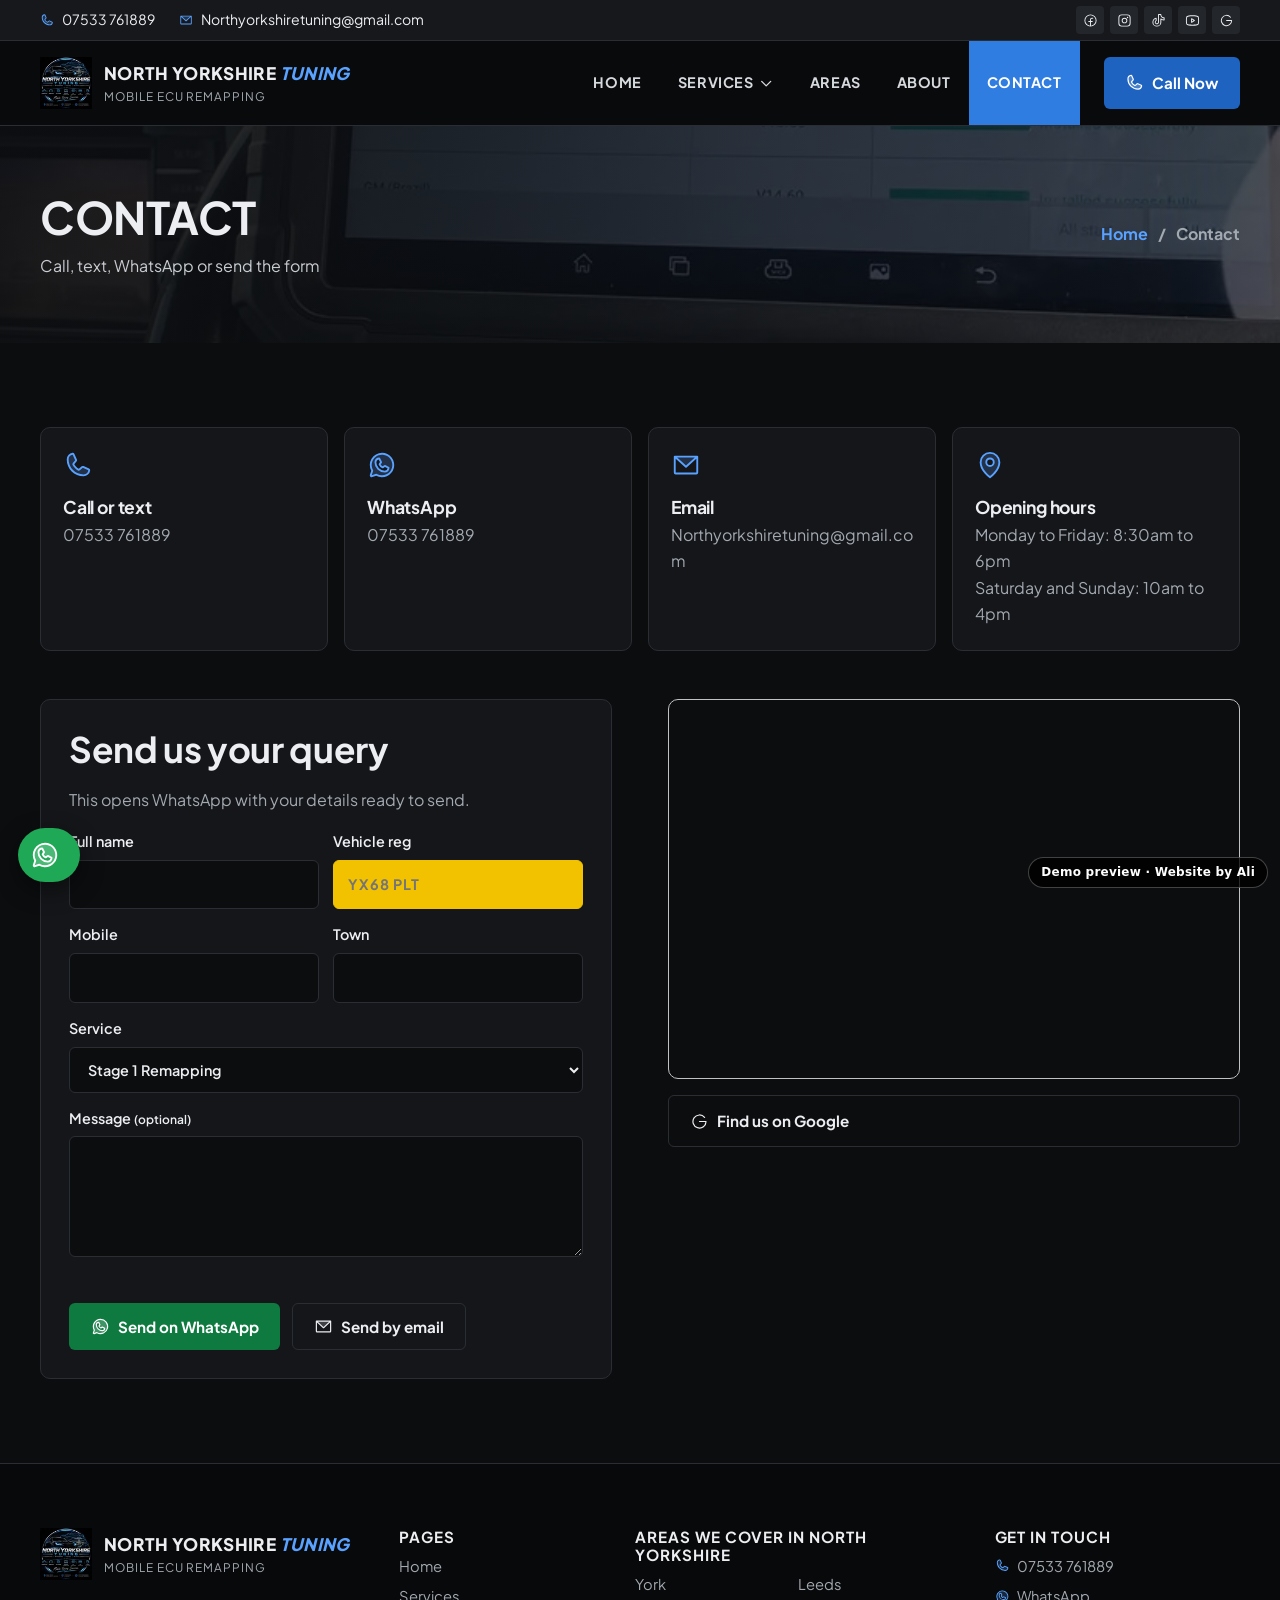
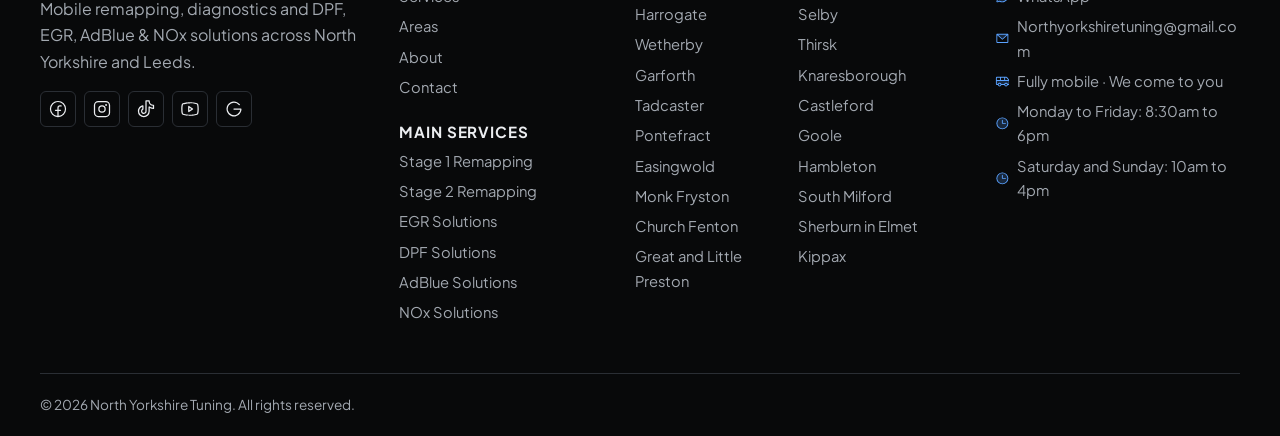
<file: contact.html>
<!doctype html>
<html lang="en-GB">
<head>
  <meta charset="utf-8">
  <meta name="viewport" content="width=device-width, initial-scale=1">
  <meta name="robots" content="noindex, nofollow">
  <title>Contact Us | North Yorkshire Tuning</title>
  <meta name="description" content="Contact North Yorkshire Tuning. Call, text or WhatsApp 07533 761889 or email Northyorkshiretuning@gmail.com. Mobile across North Yorkshire &amp; Leeds.">
  <link rel="canonical" href="https://northyorkshiretuning.co.uk/contact.html">
  <meta name="theme-color" content="#0c0d0f">
  <meta property="og:type" content="website">
  <meta property="og:site_name" content="North Yorkshire Tuning">
  <meta property="og:title" content="Contact Us | North Yorkshire Tuning">
  <meta property="og:description" content="Contact North Yorkshire Tuning. Call, text or WhatsApp 07533 761889 or email Northyorkshiretuning@gmail.com. Mobile across North Yorkshire &amp; Leeds.">
  <meta property="og:url" content="https://northyorkshiretuning.co.uk/contact.html">
  <meta property="og:image" content="https://northyorkshiretuning.co.uk/assets/img/logo-560.webp">
  <link rel="icon" type="image/png" sizes="32x32" href="assets/img/favicon-32.png">
  <link rel="apple-touch-icon" href="assets/img/apple-touch-icon.png">
  <link rel="preload" as="font" type="font/woff2" href="assets/fonts/jakarta.woff2" crossorigin>
  
  <link rel="stylesheet" href="css/site.css">
  <script>document.documentElement.classList.add("js")</script>
  <script type="application/ld+json">[{"@context": "https://schema.org", "@type": "AutomotiveBusiness", "name": "North Yorkshire Tuning", "url": "https://northyorkshiretuning.co.uk/", "logo": "https://northyorkshiretuning.co.uk/assets/img/logo-560.webp", "image": "https://northyorkshiretuning.co.uk/assets/img/logo-560.webp", "telephone": "+447533761889", "email": "Northyorkshiretuning@gmail.com", "areaServed": ["North Yorkshire", "Leeds", "York", "Leeds", "Harrogate", "Selby", "Wetherby", "Thirsk", "Garforth", "Knaresborough", "Tadcaster", "Castleford", "Pontefract", "Goole", "Easingwold", "Hambleton", "Monk Fryston", "South Milford", "Church Fenton", "Sherburn in Elmet", "Great and Little Preston", "Kippax"], "openingHoursSpecification": [{"@type": "OpeningHoursSpecification", "dayOfWeek": ["Monday", "Tuesday", "Wednesday", "Thursday", "Friday"], "opens": "08:30", "closes": "18:00"}, {"@type": "OpeningHoursSpecification", "dayOfWeek": ["Saturday", "Sunday"], "opens": "10:00", "closes": "16:00"}], "aggregateRating": {"@type": "AggregateRating", "ratingValue": "5.0", "reviewCount": 2}, "sameAs": ["https://www.facebook.com/Northyorkshiretuning", "https://www.instagram.com/northyorkshiretuning/", "https://www.tiktok.com/@northyorkshiretuning", "https://youtube.com/@northyorkshiretuning", "https://maps.app.goo.gl/FvfX6fpjvVrh5ss46"], "makesOffer": [{"@type": "Offer", "itemOffered": {"@type": "Service", "name": "Stage 1 Remapping"}}, {"@type": "Offer", "itemOffered": {"@type": "Service", "name": "Stage 2 Remapping"}}, {"@type": "Offer", "itemOffered": {"@type": "Service", "name": "EGR Solutions"}}, {"@type": "Offer", "itemOffered": {"@type": "Service", "name": "DPF Solutions"}}, {"@type": "Offer", "itemOffered": {"@type": "Service", "name": "AdBlue Solutions"}}, {"@type": "Offer", "itemOffered": {"@type": "Service", "name": "NOx Solutions"}}, {"@type": "Offer", "itemOffered": {"@type": "Service", "name": "Economy Remapping"}}, {"@type": "Offer", "itemOffered": {"@type": "Service", "name": "Pops & Bangs"}}, {"@type": "Offer", "itemOffered": {"@type": "Service", "name": "Hard Cut Limiter"}}, {"@type": "Offer", "itemOffered": {"@type": "Service", "name": "Advanced Diagnostics"}}, {"@type": "Offer", "itemOffered": {"@type": "Service", "name": "ECU Coding"}}, {"@type": "Offer", "itemOffered": {"@type": "Service", "name": "ECU Programming"}}, {"@type": "Offer", "itemOffered": {"@type": "Service", "name": "ECU & TCU Cloning"}}, {"@type": "Offer", "itemOffered": {"@type": "Service", "name": "TCU Tuning"}}, {"@type": "Offer", "itemOffered": {"@type": "Service", "name": "Speed Limiter Removal"}}, {"@type": "Offer", "itemOffered": {"@type": "Service", "name": "Mileage Correction"}}, {"@type": "Offer", "itemOffered": {"@type": "Service", "name": "Other Emissions Software Solutions"}}]}, {"@context": "https://schema.org", "@type": "BreadcrumbList", "itemListElement": [{"@type": "ListItem", "position": 1, "name": "Home", "item": "https://northyorkshiretuning.co.uk/"}, {"@type": "ListItem", "position": 2, "name": "Contact", "item": "https://northyorkshiretuning.co.uk/contact.html"}]}]</script>
</head>
<body>
  <svg width="0" height="0" style="position:absolute" aria-hidden="true"><symbol id="i-phone-duotone" viewBox="0 0 256 256"><g fill="currentColor"><path d="M223.94 174.08A48.33 48.33 0 0 1 176 216A136 136 0 0 1 40 80a48.33 48.33 0 0 1 41.92-47.94a8 8 0 0 1 8.3 4.8l21.13 47.2a8 8 0 0 1-.66 7.53L89.32 117a7.93 7.93 0 0 0-.54 7.81c8.27 16.93 25.77 34.22 42.75 42.41a7.92 7.92 0 0 0 7.83-.59l25-21.3a8 8 0 0 1 7.59-.69l47.16 21.13a8 8 0 0 1 4.83 8.31" opacity=".2"/><path d="m222.37 158.46l-47.11-21.11l-.13-.06a16 16 0 0 0-15.17 1.4a8 8 0 0 0-.75.56L134.87 160c-15.42-7.49-31.34-23.29-38.83-38.51l20.78-24.71c.2-.25.39-.5.57-.77a16 16 0 0 0 1.32-15.06v-.12L97.54 33.64a16 16 0 0 0-16.62-9.52A56.26 56.26 0 0 0 32 80c0 79.4 64.6 144 144 144a56.26 56.26 0 0 0 55.88-48.92a16 16 0 0 0-9.51-16.62M176 208A128.14 128.14 0 0 1 48 80a40.2 40.2 0 0 1 34.87-40a.6.6 0 0 0 0 .12l21 47l-20.67 24.74a6 6 0 0 0-.57.77a16 16 0 0 0-1 15.7c9.06 18.53 27.73 37.06 46.46 46.11a16 16 0 0 0 15.75-1.14a8 8 0 0 0 .74-.56L168.89 152l47 21.05h.11A40.21 40.21 0 0 1 176 208"/></g></symbol><symbol id="i-whatsapp-logo-duotone" viewBox="0 0 256 256"><g fill="currentColor"><path d="M128 32a96 96 0 0 0-83.11 144.07l-12.47 37.39a8 8 0 0 0 10.12 10.12l37.39-12.47A96 96 0 1 0 128 32m24 152a80 80 0 0 1-80-80a32 32 0 0 1 32-32l16 32l-12.32 18.47a48.2 48.2 0 0 0 25.85 25.85L152 136l32 16a32 32 0 0 1-32 32" opacity=".2"/><path d="m187.58 144.84l-32-16a8 8 0 0 0-8 .5l-14.69 9.8a40.55 40.55 0 0 1-16-16l9.8-14.69a8 8 0 0 0 .5-8l-16-32A8 8 0 0 0 104 64a40 40 0 0 0-40 40a88.1 88.1 0 0 0 88 88a40 40 0 0 0 40-40a8 8 0 0 0-4.42-7.16M152 176a72.08 72.08 0 0 1-72-72a24 24 0 0 1 19.29-23.54l11.48 23L101 118a8 8 0 0 0-.73 7.51a56.47 56.47 0 0 0 30.15 30.15A8 8 0 0 0 138 155l14.62-9.74l23 11.48A24 24 0 0 1 152 176M128 24a104 104 0 0 0-91.82 152.88l-11.35 34.05a16 16 0 0 0 20.24 20.24l34.05-11.35A104 104 0 1 0 128 24m0 192a87.87 87.87 0 0 1-44.06-11.81a8 8 0 0 0-6.54-.67L40 216l12.47-37.4a8 8 0 0 0-.66-6.54A88 88 0 1 1 128 216"/></g></symbol><symbol id="i-chat-text-duotone" viewBox="0 0 256 256"><g fill="currentColor"><path d="M224 64v128a8 8 0 0 1-8 8H80l-34.85 30.11A8 8 0 0 1 32 224V64a8 8 0 0 1 8-8h176a8 8 0 0 1 8 8" opacity=".2"/><path d="M216 48H40a16 16 0 0 0-16 16v160a15.85 15.85 0 0 0 9.24 14.5A16.1 16.1 0 0 0 40 240a15.9 15.9 0 0 0 10.25-3.78l.09-.07L83 208h133a16 16 0 0 0 16-16V64a16 16 0 0 0-16-16m0 144H80a8 8 0 0 0-5.23 1.95L40 224V64h176ZM88 112a8 8 0 0 1 8-8h64a8 8 0 0 1 0 16H96a8 8 0 0 1-8-8m0 32a8 8 0 0 1 8-8h64a8 8 0 1 1 0 16H96a8 8 0 0 1-8-8"/></g></symbol><symbol id="i-envelope-simple-duotone" viewBox="0 0 256 256"><g fill="currentColor"><path d="m224 56l-96 88l-96-88Z" opacity=".2"/><path d="M224 48H32a8 8 0 0 0-8 8v136a16 16 0 0 0 16 16h176a16 16 0 0 0 16-16V56a8 8 0 0 0-8-8m-20.57 16L128 133.15L52.57 64ZM216 192H40V74.19l82.59 75.71a8 8 0 0 0 10.82 0L216 74.19z"/></g></symbol><symbol id="i-facebook-logo" viewBox="0 0 256 256"><path fill="currentColor" d="M128 24a104 104 0 1 0 104 104A104.11 104.11 0 0 0 128 24m8 191.63V152h24a8 8 0 0 0 0-16h-24v-24a16 16 0 0 1 16-16h16a8 8 0 0 0 0-16h-16a32 32 0 0 0-32 32v24H96a8 8 0 0 0 0 16h24v63.63a88 88 0 1 1 16 0"/></symbol><symbol id="i-instagram-logo" viewBox="0 0 256 256"><path fill="currentColor" d="M128 80a48 48 0 1 0 48 48a48.05 48.05 0 0 0-48-48m0 80a32 32 0 1 1 32-32a32 32 0 0 1-32 32m48-136H80a56.06 56.06 0 0 0-56 56v96a56.06 56.06 0 0 0 56 56h96a56.06 56.06 0 0 0 56-56V80a56.06 56.06 0 0 0-56-56m40 152a40 40 0 0 1-40 40H80a40 40 0 0 1-40-40V80a40 40 0 0 1 40-40h96a40 40 0 0 1 40 40ZM192 76a12 12 0 1 1-12-12a12 12 0 0 1 12 12"/></symbol><symbol id="i-tiktok-logo" viewBox="0 0 256 256"><path fill="currentColor" d="M224 72a48.05 48.05 0 0 1-48-48a8 8 0 0 0-8-8h-40a8 8 0 0 0-8 8v132a20 20 0 1 1-28.57-18.08a8 8 0 0 0 4.57-7.23V88a8 8 0 0 0-9.4-7.88C50.91 86.48 24 119.1 24 156a76 76 0 0 0 152 0v-39.71A103.25 103.25 0 0 0 224 128a8 8 0 0 0 8-8V80a8 8 0 0 0-8-8m-8 39.64a87.2 87.2 0 0 1-43.33-16.15A8 8 0 0 0 160 102v54a60 60 0 0 1-120 0c0-25.9 16.64-49.13 40-57.6v27.67A36 36 0 1 0 136 156V32h24.5A64.14 64.14 0 0 0 216 87.5Z"/></symbol><symbol id="i-youtube-logo" viewBox="0 0 256 256"><path fill="currentColor" d="m164.44 121.34l-48-32A8 8 0 0 0 104 96v64a8 8 0 0 0 12.44 6.66l48-32a8 8 0 0 0 0-13.32M120 145.05V111l25.58 17Zm114.33-75.53a24 24 0 0 0-14.49-16.4C185.56 39.88 131 40 128 40s-57.56-.12-91.84 13.12a24 24 0 0 0-14.49 16.4C19.08 79.5 16 97.74 16 128s3.08 48.5 5.67 58.48a24 24 0 0 0 14.49 16.41C69 215.56 120.4 216 127.34 216h1.32c6.94 0 58.37-.44 91.18-13.11a24 24 0 0 0 14.49-16.41c2.59-10 5.67-28.22 5.67-58.48s-3.08-48.5-5.67-58.48m-15.49 113a8 8 0 0 1-4.77 5.49c-31.65 12.22-85.48 12-86 12H128c-.54 0-54.33.2-86-12a8 8 0 0 1-4.77-5.49C34.8 173.39 32 156.57 32 128s2.8-45.39 5.16-54.47A8 8 0 0 1 41.93 68c30.52-11.79 81.66-12 85.85-12h.27c.54 0 54.38-.18 86 12a8 8 0 0 1 4.77 5.49C221.2 82.61 224 99.43 224 128s-2.8 45.39-5.16 54.47Z"/></symbol><symbol id="i-google-logo" viewBox="0 0 256 256"><path fill="currentColor" d="M224 128a96 96 0 1 1-21.95-61.09a8 8 0 1 1-12.33 10.18A80 80 0 1 0 207.6 136H128a8 8 0 0 1 0-16h88a8 8 0 0 1 8 8"/></symbol><symbol id="i-map-pin-duotone" viewBox="0 0 256 256"><g fill="currentColor"><path d="M128 24a80 80 0 0 0-80 80c0 72 80 128 80 128s80-56 80-128a80 80 0 0 0-80-80m0 112a32 32 0 1 1 32-32a32 32 0 0 1-32 32" opacity=".2"/><path d="M128 64a40 40 0 1 0 40 40a40 40 0 0 0-40-40m0 64a24 24 0 1 1 24-24a24 24 0 0 1-24 24m0-112a88.1 88.1 0 0 0-88 88c0 31.4 14.51 64.68 42 96.25a254.2 254.2 0 0 0 41.45 38.3a8 8 0 0 0 9.18 0a254.2 254.2 0 0 0 41.37-38.3c27.45-31.57 42-64.85 42-96.25a88.1 88.1 0 0 0-88-88m0 206c-16.53-13-72-60.75-72-118a72 72 0 0 1 144 0c0 57.23-55.47 105-72 118"/></g></symbol><symbol id="i-shield-check-duotone" viewBox="0 0 256 256"><g fill="currentColor"><path d="M216 56v56c0 96-88 120-88 120s-88-24-88-120V56a8 8 0 0 1 8-8h160a8 8 0 0 1 8 8" opacity=".2"/><path d="M208 40H48a16 16 0 0 0-16 16v56c0 52.72 25.52 84.67 46.93 102.19c23.06 18.86 46 25.26 47 25.53a8 8 0 0 0 4.2 0c1-.27 23.91-6.67 47-25.53C198.48 196.67 224 164.72 224 112V56a16 16 0 0 0-16-16m0 72c0 37.07-13.66 67.16-40.6 89.42a129.3 129.3 0 0 1-39.4 22.2a128.3 128.3 0 0 1-38.92-21.81C61.82 179.51 48 149.3 48 112V56h160ZM82.34 141.66a8 8 0 0 1 11.32-11.32L112 148.69l50.34-50.35a8 8 0 0 1 11.32 11.32l-56 56a8 8 0 0 1-11.32 0Z"/></g></symbol><symbol id="i-floppy-disk-duotone" viewBox="0 0 256 256"><g fill="currentColor"><path d="M216 83.31V208a8 8 0 0 1-8 8h-32v-64a8 8 0 0 0-8-8H88a8 8 0 0 0-8 8v64H48a8 8 0 0 1-8-8V48a8 8 0 0 1 8-8h124.69a8 8 0 0 1 5.65 2.34l35.32 35.32a8 8 0 0 1 2.34 5.65" opacity=".2"/><path d="M219.31 72L184 36.69A15.86 15.86 0 0 0 172.69 32H48a16 16 0 0 0-16 16v160a16 16 0 0 0 16 16h160a16 16 0 0 0 16-16V83.31A15.86 15.86 0 0 0 219.31 72M168 208H88v-56h80Zm40 0h-24v-56a16 16 0 0 0-16-16H88a16 16 0 0 0-16 16v56H48V48h124.69L208 83.31ZM160 72a8 8 0 0 1-8 8H96a8 8 0 0 1 0-16h56a8 8 0 0 1 8 8"/></g></symbol><symbol id="i-van-duotone" viewBox="0 0 256 256"><g fill="currentColor"><path d="M248 112v64a8 8 0 0 1-8 8h-24a24 24 0 0 0-48 0h-64a24 24 0 0 0-48 0H32a8 8 0 0 1-8-8v-64Z" opacity=".2"/><path d="m254.07 106.79l-45.54-53.06A16 16 0 0 0 196.26 48H32a16 16 0 0 0-16 16v112a16 16 0 0 0 16 16h17a32 32 0 0 0 62 0h50a32 32 0 0 0 62 0h17a16 16 0 0 0 16-16v-64a8 8 0 0 0-1.93-5.21M230.59 104H176V64h20.26ZM104 104V64h56v40ZM88 64v40H32V64Zm-8 136a16 16 0 1 1 16-16a16 16 0 0 1-16 16m112 0a16 16 0 1 1 16-16a16 16 0 0 1-16 16m31-24a32 32 0 0 0-62 0h-50a32 32 0 0 0-62 0H32v-56h208v56Z"/></g></symbol><symbol id="i-gauge-duotone" viewBox="0 0 256 256"><g fill="currentColor"><path d="M232 152v24a8 8 0 0 1-8 8H32a8 8 0 0 1-8-8v-22.87C24 95.65 70.15 48.2 127.63 48A104 104 0 0 1 232 152" opacity=".2"/><path d="M207.06 72.67A111.24 111.24 0 0 0 128 40h-.4C66.07 40.21 16 91 16 153.13V176a16 16 0 0 0 16 16h192a16 16 0 0 0 16-16v-24a111.25 111.25 0 0 0-32.94-79.33M224 176H119.71l54.76-75.3a8 8 0 0 0-12.94-9.42L99.92 176H32v-22.87c0-3.08.15-6.12.43-9.13H56a8 8 0 0 0 0-16H35.27c10.32-38.86 44-68.24 84.73-71.66V80a8 8 0 0 0 16 0V56.33A96.14 96.14 0 0 1 221 128h-21a8 8 0 0 0 0 16h23.67c.21 2.65.33 5.31.33 8Z"/></g></symbol><symbol id="i-lightning-duotone" viewBox="0 0 256 256"><g fill="currentColor"><path d="m96 240l16-80l-64-24L160 16l-16 80l64 24Z" opacity=".2"/><path d="M215.79 118.17a8 8 0 0 0-5-5.66L153.18 90.9l14.66-73.33a8 8 0 0 0-13.69-7l-112 120a8 8 0 0 0 3 13l57.63 21.61l-14.62 73.25a8 8 0 0 0 13.69 7l112-120a8 8 0 0 0 1.94-7.26M109.37 214l10.47-52.38a8 8 0 0 0-5-9.06L62 132.71l84.62-90.66l-10.46 52.38a8 8 0 0 0 5 9.06l52.8 19.8Z"/></g></symbol><symbol id="i-arrows-clockwise-duotone" viewBox="0 0 256 256"><g fill="currentColor"><path d="M216 128a88 88 0 1 1-88-88a88 88 0 0 1 88 88" opacity=".2"/><path d="M224 48v48a8 8 0 0 1-8 8h-48a8 8 0 0 1 0-16h28.69l-14.63-14.63a79.56 79.56 0 0 0-56.13-23.43h-.45a79.52 79.52 0 0 0-55.89 22.77a8 8 0 0 1-11.18-11.44a96 96 0 0 1 135 .79L208 76.69V48a8 8 0 0 1 16 0m-37.59 135.29a80 80 0 0 1-112.47-.66L59.31 168H88a8 8 0 0 0 0-16H40a8 8 0 0 0-8 8v48a8 8 0 0 0 16 0v-28.69l14.63 14.63A95.43 95.43 0 0 0 130 222.06h.53a95.36 95.36 0 0 0 67.07-27.33a8 8 0 0 0-11.18-11.44Z"/></g></symbol><symbol id="i-wind-duotone" viewBox="0 0 256 256"><g fill="currentColor"><path d="M120 96a24 24 0 1 1 24-24a24 24 0 0 1-24 24m88-16a24 24 0 1 0 24 24a24 24 0 0 0-24-24m-56 80a24 24 0 1 0 24 24a24 24 0 0 0-24-24" opacity=".2"/><path d="M184 184a32 32 0 0 1-32 32c-13.7 0-26.95-8.93-31.5-21.22a8 8 0 0 1 15-5.56C137.74 195.27 145 200 152 200a16 16 0 0 0 0-32H40a8 8 0 0 1 0-16h112a32 32 0 0 1 32 32m-64-80a32 32 0 0 0 0-64c-13.7 0-26.95 8.93-31.5 21.22a8 8 0 0 0 15 5.56C105.74 60.73 113 56 120 56a16 16 0 0 1 0 32H24a8 8 0 0 0 0 16Zm88-32c-13.7 0-26.95 8.93-31.5 21.22a8 8 0 0 0 15 5.56C193.74 92.73 201 88 208 88a16 16 0 0 1 0 32H32a8 8 0 0 0 0 16h176a32 32 0 0 0 0-64"/></g></symbol><symbol id="i-drop-duotone" viewBox="0 0 256 256"><g fill="currentColor"><path d="M208 144a80 80 0 0 1-160 0c0-72 80-128 80-128s80 56 80 128" opacity=".2"/><path d="M174 47.75a254.2 254.2 0 0 0-41.45-38.3a8 8 0 0 0-9.18 0A254.2 254.2 0 0 0 82 47.75C54.51 79.32 40 112.6 40 144a88 88 0 0 0 176 0c0-31.4-14.51-64.68-42-96.25M128 216a72.08 72.08 0 0 1-72-72c0-57.23 55.47-105 72-118c16.53 13 72 60.75 72 118a72.08 72.08 0 0 1-72 72m55.89-62.66a57.6 57.6 0 0 1-46.56 46.55a9 9 0 0 1-1.33.11a8 8 0 0 1-1.32-15.89c16.57-2.79 30.63-16.85 33.44-33.45a8 8 0 0 1 15.78 2.68Z"/></g></symbol><symbol id="i-flask-duotone" viewBox="0 0 256 256"><g fill="currentColor"><path d="M208 216H48a8 8 0 0 1-6.86-12.12l30.48-50.8c13.23-2.48 32-1.41 56.37 10.92c32.25 16.33 54.75 12.91 67.5 7.65l19.34 32.23A8 8 0 0 1 208 216" opacity=".2"/><path d="M221.69 199.77L160 96.92V40h8a8 8 0 0 0 0-16H88a8 8 0 0 0 0 16h8v56.92L34.31 199.77A16 16 0 0 0 48 224h160a16 16 0 0 0 13.72-24.23Zm-110.83-96.52a7.93 7.93 0 0 0 1.14-4.11V40h32v59.14a7.93 7.93 0 0 0 1.14 4.11L183.36 167c-12 2.37-29.07 1.37-51.75-10.11c-15.91-8.05-31.05-12.32-45.22-12.81ZM48 208l28.54-47.58c14.25-1.73 30.31 1.85 47.82 10.72c19 9.61 35 12.88 48 12.88a69.9 69.9 0 0 0 19.55-2.7L208 208Z"/></g></symbol><symbol id="i-gear-six-duotone" viewBox="0 0 256 256"><g fill="currentColor"><path d="m230.1 108.76l-31.85-18.14c-.64-1.16-1.31-2.29-2-3.41l-.12-36A104.6 104.6 0 0 0 162 32l-32 17.89h-4L94 32a104.6 104.6 0 0 0-34.11 19.25l-.16 36c-.7 1.12-1.37 2.26-2 3.41l-31.84 18.1a99.2 99.2 0 0 0 0 38.46l31.85 18.14c.64 1.16 1.31 2.29 2 3.41l.12 36A104.6 104.6 0 0 0 94 224l32-17.87h4L162 224a104.6 104.6 0 0 0 34.08-19.25l.16-36c.7-1.12 1.37-2.26 2-3.41l31.84-18.1a99.2 99.2 0 0 0 .02-38.48M128 168a40 40 0 1 1 40-40a40 40 0 0 1-40 40" opacity=".2"/><path d="M128 80a48 48 0 1 0 48 48a48.05 48.05 0 0 0-48-48m0 80a32 32 0 1 1 32-32a32 32 0 0 1-32 32m109.94-52.79a8 8 0 0 0-3.89-5.4l-29.83-17l-.12-33.62a8 8 0 0 0-2.83-6.08a111.9 111.9 0 0 0-36.72-20.67a8 8 0 0 0-6.46.59L128 41.85L97.88 25a8 8 0 0 0-6.47-.6a111.9 111.9 0 0 0-36.68 20.75a8 8 0 0 0-2.83 6.07l-.15 33.65l-29.83 17a8 8 0 0 0-3.89 5.4a106.5 106.5 0 0 0 0 41.56a8 8 0 0 0 3.89 5.4l29.83 17l.12 33.63a8 8 0 0 0 2.83 6.08a111.9 111.9 0 0 0 36.72 20.67a8 8 0 0 0 6.46-.59L128 214.15L158.12 231a7.9 7.9 0 0 0 3.9 1a8.1 8.1 0 0 0 2.57-.42a112.1 112.1 0 0 0 36.68-20.73a8 8 0 0 0 2.83-6.07l.15-33.65l29.83-17a8 8 0 0 0 3.89-5.4a106.5 106.5 0 0 0-.03-41.52m-15 34.91l-28.57 16.25a8 8 0 0 0-3 3c-.58 1-1.19 2.06-1.81 3.06a7.94 7.94 0 0 0-1.22 4.21l-.15 32.25a95.9 95.9 0 0 1-25.37 14.3L134 199.13a8 8 0 0 0-3.91-1h-3.83a8.1 8.1 0 0 0-4.1 1l-28.84 16.1A96 96 0 0 1 67.88 201l-.11-32.2a8 8 0 0 0-1.22-4.22c-.62-1-1.23-2-1.8-3.06a8.1 8.1 0 0 0-3-3.06l-28.6-16.29a90.5 90.5 0 0 1 0-28.26l28.52-16.28a8 8 0 0 0 3-3c.58-1 1.19-2.06 1.81-3.06a7.94 7.94 0 0 0 1.22-4.21l.15-32.25a95.9 95.9 0 0 1 25.37-14.3L122 56.87a8 8 0 0 0 4.1 1h3.64a8 8 0 0 0 4.1-1l28.84-16.1A96 96 0 0 1 188.12 55l.11 32.2a8 8 0 0 0 1.22 4.22c.62 1 1.23 2 1.8 3.06a8.1 8.1 0 0 0 3 3.06l28.6 16.29a90.5 90.5 0 0 1 .05 28.29Z"/></g></symbol><symbol id="i-speedometer-duotone" viewBox="0 0 256 256"><g fill="currentColor"><path d="M232 152a103.9 103.9 0 0 1-5.9 34.63a8 8 0 0 1-7.57 5.37H37.46a8.05 8.05 0 0 1-7.57-5.41a104 104 0 0 1-5.89-35.4C24.44 94 71.73 47.49 129 48a104 104 0 0 1 103 104" opacity=".2"/><path d="m114.34 154.34l96-96a8 8 0 0 1 11.32 11.32l-96 96a8 8 0 0 1-11.32-11.32M128 88a63.9 63.9 0 0 1 20.44 3.33a8 8 0 1 0 5.11-15.16a80 80 0 0 0-105.06 84.71a8 8 0 0 0 7.94 7.12c.29 0 .59 0 .89-.05a8 8 0 0 0 7.07-8.83A65 65 0 0 1 64 152a64.07 64.07 0 0 1 64-64m99.74 13a8 8 0 0 0-14.24 7.3a96.27 96.27 0 0 1 5 75.71l-181.1-.07A96.24 96.24 0 0 1 128 56h.88a95 95 0 0 1 42.82 10.5a8 8 0 1 0 7.3-14.23A110.8 110.8 0 0 0 129 40h-1A112.05 112.05 0 0 0 22.35 189.25A16.07 16.07 0 0 0 37.46 200h181.07a16 16 0 0 0 15.11-10.71a112.35 112.35 0 0 0-5.9-88.3Z"/></g></symbol><symbol id="i-magnifying-glass-duotone" viewBox="0 0 256 256"><g fill="currentColor"><path d="M192 112a80 80 0 1 1-80-80a80 80 0 0 1 80 80" opacity=".2"/><path d="m229.66 218.34l-50.06-50.06a88.21 88.21 0 1 0-11.32 11.31l50.06 50.07a8 8 0 0 0 11.32-11.32M40 112a72 72 0 1 1 72 72a72.08 72.08 0 0 1-72-72"/></g></symbol><symbol id="i-code-duotone" viewBox="0 0 256 256"><g fill="currentColor"><path d="m240 128l-48 40H64l-48-40l48-40h128Z" opacity=".2"/><path d="M69.12 94.15L28.5 128l40.62 33.85a8 8 0 1 1-10.24 12.29l-48-40a8 8 0 0 1 0-12.29l48-40a8 8 0 0 1 10.24 12.3m176 27.7l-48-40a8 8 0 1 0-10.24 12.3L227.5 128l-40.62 33.85a8 8 0 1 0 10.24 12.29l48-40a8 8 0 0 0 0-12.29m-82.39-89.37a8 8 0 0 0-10.25 4.79l-64 176a8 8 0 0 0 4.79 10.26A8.1 8.1 0 0 0 96 224a8 8 0 0 0 7.52-5.27l64-176a8 8 0 0 0-4.79-10.25"/></g></symbol><symbol id="i-cpu-duotone" viewBox="0 0 256 256"><g fill="currentColor"><path d="M200 48H56a8 8 0 0 0-8 8v144a8 8 0 0 0 8 8h144a8 8 0 0 0 8-8V56a8 8 0 0 0-8-8m-48 104h-48v-48h48Z" opacity=".2"/><path d="M152 96h-48a8 8 0 0 0-8 8v48a8 8 0 0 0 8 8h48a8 8 0 0 0 8-8v-48a8 8 0 0 0-8-8m-8 48h-32v-32h32Zm88 0h-16v-32h16a8 8 0 0 0 0-16h-16V56a16 16 0 0 0-16-16h-40V24a8 8 0 0 0-16 0v16h-32V24a8 8 0 0 0-16 0v16H56a16 16 0 0 0-16 16v40H24a8 8 0 0 0 0 16h16v32H24a8 8 0 0 0 0 16h16v40a16 16 0 0 0 16 16h40v16a8 8 0 0 0 16 0v-16h32v16a8 8 0 0 0 16 0v-16h40a16 16 0 0 0 16-16v-40h16a8 8 0 0 0 0-16m-32 56H56V56h144z"/></g></symbol><symbol id="i-copy-duotone" viewBox="0 0 256 256"><g fill="currentColor"><path d="M216 40v128h-48V88H88V40Z" opacity=".2"/><path d="M216 32H88a8 8 0 0 0-8 8v40H40a8 8 0 0 0-8 8v128a8 8 0 0 0 8 8h128a8 8 0 0 0 8-8v-40h40a8 8 0 0 0 8-8V40a8 8 0 0 0-8-8m-56 176H48V96h112Zm48-48h-32V88a8 8 0 0 0-8-8H96V48h112Z"/></g></symbol><symbol id="i-hash-duotone" viewBox="0 0 256 256"><g fill="currentColor"><path d="m165.82 96l-11.64 64h-64l11.64-64Z" opacity=".2"/><path d="M224 88h-48.6l8.47-46.57a8 8 0 0 0-15.74-2.86l-9 49.43H111.4l8.47-46.57a8 8 0 0 0-15.74-2.86L95.14 88H48a8 8 0 0 0 0 16h44.23l-8.73 48H32a8 8 0 0 0 0 16h48.6l-8.47 46.57a8 8 0 0 0 6.44 9.3A8 8 0 0 0 80 224a8 8 0 0 0 7.86-6.57l9-49.43h47.74l-8.47 46.57a8 8 0 0 0 6.44 9.3a8 8 0 0 0 1.43.13a8 8 0 0 0 7.86-6.57l9-49.43H208a8 8 0 0 0 0-16h-44.23l8.73-48H224a8 8 0 0 0 0-16m-76.5 64H99.77l8.73-48h47.73Z"/></g></symbol><symbol id="i-plugs-connected-duotone" viewBox="0 0 256 256"><g fill="currentColor"><path d="m185 127l-58 58a24 24 0 0 1-33.94 0L71 162.91A24 24 0 0 1 71 129l58-58a24 24 0 0 1 33.94 0L185 93.09a24 24 0 0 1 0 33.91" opacity=".2"/><path d="M237.66 18.34a8 8 0 0 0-11.32 0l-52.4 52.41l-5.37-5.38a32.05 32.05 0 0 0-45.26 0L100 88.69l-6.34-6.35a8 8 0 0 0-11.32 11.32l6.35 6.34l-23.32 23.31a32 32 0 0 0 0 45.26l5.38 5.37l-52.41 52.4a8 8 0 0 0 11.32 11.32l52.4-52.41l5.37 5.38a32.06 32.06 0 0 0 45.26 0L156 167.31l6.34 6.35a8 8 0 0 0 11.32-11.32l-6.35-6.34l23.32-23.31a32 32 0 0 0 0-45.26l-5.38-5.37l52.41-52.4a8 8 0 0 0 0-11.32m-116.29 161a16 16 0 0 1-22.62 0l-22.06-22.09a16 16 0 0 1 0-22.62L100 111.31L144.69 156Zm57.94-57.94L156 144.69L111.31 100l23.32-23.31a16 16 0 0 1 22.62 0l22.06 22a16 16 0 0 1 0 22.63ZM88.57 35a8 8 0 0 1 14.86-6l8 20a8 8 0 0 1-14.86 6Zm-64 58A8 8 0 0 1 35 88.57l20 8a8 8 0 0 1-6 14.86l-20-8A8 8 0 0 1 24.57 93m206.86 70a8 8 0 0 1-10.4 4.46l-20-8a8 8 0 1 1 5.97-14.89l20 8a8 8 0 0 1 4.43 10.43m-64 58.06a8 8 0 0 1-14.86 5.94l-8-20a8 8 0 0 1 14.86-6Z"/></g></symbol><symbol id="i-circuitry-duotone" viewBox="0 0 256 256"><g fill="currentColor"><path d="M208 40H48a8 8 0 0 0-8 8v160a8 8 0 0 0 8 8h160a8 8 0 0 0 8-8V48a8 8 0 0 0-8-8M88 184a16 16 0 1 1 16-16a16 16 0 0 1-16 16m80-64a16 16 0 1 1 16-16a16 16 0 0 1-16 16" opacity=".2"/><path d="M208 32H48a16 16 0 0 0-16 16v160a16 16 0 0 0 16 16h160a16 16 0 0 0 16-16V48a16 16 0 0 0-16-16M88 160a8 8 0 1 1-8 8a8 8 0 0 1 8-8M48 48h32v97.38a24 24 0 1 0 16 0v-30.07l48 48V208H48Zm160 160h-48v-48a8 8 0 0 0-2.34-5.66L96 92.69V48h32v24a8 8 0 0 0 2.34 5.66l16 16A23.74 23.74 0 0 0 144 104a24 24 0 1 0 24-24a23.74 23.74 0 0 0-10.34 2.35L144 68.69V48h64zM168 96a8 8 0 1 1-8 8a8 8 0 0 1 8-8"/></g></symbol><symbol id="i-check-circle-fill" viewBox="0 0 256 256"><path fill="currentColor" d="M128 24a104 104 0 1 0 104 104A104.11 104.11 0 0 0 128 24m45.66 85.66l-56 56a8 8 0 0 1-11.32 0l-24-24a8 8 0 0 1 11.32-11.32L112 148.69l50.34-50.35a8 8 0 0 1 11.32 11.32"/></symbol><symbol id="i-arrow-right-bold" viewBox="0 0 256 256"><path fill="currentColor" d="m224.49 136.49l-72 72a12 12 0 0 1-17-17L187 140H40a12 12 0 0 1 0-24h147l-51.49-51.52a12 12 0 0 1 17-17l72 72a12 12 0 0 1-.02 17.01"/></symbol><symbol id="i-arrow-up-right-bold" viewBox="0 0 256 256"><path fill="currentColor" d="M204 64v104a12 12 0 0 1-24 0V93L72.49 200.49a12 12 0 0 1-17-17L163 76H88a12 12 0 0 1 0-24h104a12 12 0 0 1 12 12"/></symbol><symbol id="i-plus-bold" viewBox="0 0 256 256"><path fill="currentColor" d="M228 128a12 12 0 0 1-12 12h-76v76a12 12 0 0 1-24 0v-76H40a12 12 0 0 1 0-24h76V40a12 12 0 0 1 24 0v76h76a12 12 0 0 1 12 12"/></symbol><symbol id="i-list-bold" viewBox="0 0 256 256"><path fill="currentColor" d="M228 128a12 12 0 0 1-12 12H40a12 12 0 0 1 0-24h176a12 12 0 0 1 12 12M40 76h176a12 12 0 0 0 0-24H40a12 12 0 0 0 0 24m176 104H40a12 12 0 0 0 0 24h176a12 12 0 0 0 0-24"/></symbol><symbol id="i-x-bold" viewBox="0 0 256 256"><path fill="currentColor" d="M208.49 191.51a12 12 0 0 1-17 17L128 145l-63.51 63.49a12 12 0 0 1-17-17L111 128L47.51 64.49a12 12 0 0 1 17-17L128 111l63.51-63.52a12 12 0 0 1 17 17L145 128Z"/></symbol><symbol id="i-star-fill" viewBox="0 0 256 256"><path fill="currentColor" d="m234.29 114.85l-45 38.83L203 211.75a16.4 16.4 0 0 1-24.5 17.82L128 198.49l-50.53 31.08A16.4 16.4 0 0 1 53 211.75l13.76-58.07l-45-38.83A16.46 16.46 0 0 1 31.08 86l59-4.76l22.76-55.08a16.36 16.36 0 0 1 30.27 0l22.75 55.08l59 4.76a16.46 16.46 0 0 1 9.37 28.86Z"/></symbol><symbol id="i-caret-down-bold" viewBox="0 0 256 256"><path fill="currentColor" d="m216.49 104.49l-80 80a12 12 0 0 1-17 0l-80-80a12 12 0 0 1 17-17L128 159l71.51-71.52a12 12 0 0 1 17 17Z"/></symbol><symbol id="i-calendar-check-duotone" viewBox="0 0 256 256"><g fill="currentColor"><path d="M216 48v40H40V48a8 8 0 0 1 8-8h160a8 8 0 0 1 8 8" opacity=".2"/><path d="M208 32h-24v-8a8 8 0 0 0-16 0v8H88v-8a8 8 0 0 0-16 0v8H48a16 16 0 0 0-16 16v160a16 16 0 0 0 16 16h160a16 16 0 0 0 16-16V48a16 16 0 0 0-16-16M72 48v8a8 8 0 0 0 16 0v-8h80v8a8 8 0 0 0 16 0v-8h24v32H48V48Zm136 160H48V96h160zm-38.34-85.66a8 8 0 0 1 0 11.32l-48 48a8 8 0 0 1-11.32 0l-24-24a8 8 0 0 1 11.32-11.32L116 164.69l42.34-42.35a8 8 0 0 1 11.32 0"/></g></symbol><symbol id="i-user-duotone" viewBox="0 0 256 256"><g fill="currentColor"><path d="M192 96a64 64 0 1 1-64-64a64 64 0 0 1 64 64" opacity=".2"/><path d="M230.92 212c-15.23-26.33-38.7-45.21-66.09-54.16a72 72 0 1 0-73.66 0c-27.39 8.94-50.86 27.82-66.09 54.16a8 8 0 1 0 13.85 8c18.84-32.56 52.14-52 89.07-52s70.23 19.44 89.07 52a8 8 0 1 0 13.85-8M72 96a56 56 0 1 1 56 56a56.06 56.06 0 0 1-56-56"/></g></symbol><symbol id="i-clock-duotone" viewBox="0 0 256 256"><g fill="currentColor"><path d="M224 128a96 96 0 1 1-96-96a96 96 0 0 1 96 96" opacity=".2"/><path d="M128 24a104 104 0 1 0 104 104A104.11 104.11 0 0 0 128 24m0 192a88 88 0 1 1 88-88a88.1 88.1 0 0 1-88 88m64-88a8 8 0 0 1-8 8h-56a8 8 0 0 1-8-8V72a8 8 0 0 1 16 0v48h48a8 8 0 0 1 8 8"/></g></symbol><symbol id="i-quotes-fill" viewBox="0 0 256 256"><path fill="currentColor" d="M116 72v88a48.05 48.05 0 0 1-48 48a8 8 0 0 1 0-16a32 32 0 0 0 32-32v-8H40a16 16 0 0 1-16-16V72a16 16 0 0 1 16-16h60a16 16 0 0 1 16 16m100-16h-60a16 16 0 0 0-16 16v64a16 16 0 0 0 16 16h60v8a32 32 0 0 1-32 32a8 8 0 0 0 0 16a48.05 48.05 0 0 0 48-48V72a16 16 0 0 0-16-16"/></symbol></svg>
  <a class="skip-link" href="#main">Skip to content</a>
  <header class="site-header" id="site-header">
    <div class="topbar">
      <div class="wrap topbar-inner">
        <div class="topbar-contact">
          <a href="tel:+447533761889"><svg class="i i-sm" aria-hidden="true"><use href="#i-phone-duotone"/></svg>07533 761889</a>
          <a href="mailto:Northyorkshiretuning@gmail.com" aria-label="Email Northyorkshiretuning@gmail.com"><svg class="i i-sm" aria-hidden="true"><use href="#i-envelope-simple-duotone"/></svg><span>Northyorkshiretuning@gmail.com</span></a>
        </div>
        <div class="topbar-social"><a href="https://www.facebook.com/Northyorkshiretuning" target="_blank" rel="noopener" aria-label="Facebook"><svg class="i " aria-hidden="true"><use href="#i-facebook-logo"/></svg></a><a href="https://www.instagram.com/northyorkshiretuning/" target="_blank" rel="noopener" aria-label="Instagram"><svg class="i " aria-hidden="true"><use href="#i-instagram-logo"/></svg></a><a href="https://www.tiktok.com/@northyorkshiretuning" target="_blank" rel="noopener" aria-label="TikTok"><svg class="i " aria-hidden="true"><use href="#i-tiktok-logo"/></svg></a><a href="https://youtube.com/@northyorkshiretuning" target="_blank" rel="noopener" aria-label="YouTube"><svg class="i " aria-hidden="true"><use href="#i-youtube-logo"/></svg></a><a href="https://maps.app.goo.gl/FvfX6fpjvVrh5ss46" target="_blank" rel="noopener" aria-label="Google"><svg class="i " aria-hidden="true"><use href="#i-google-logo"/></svg></a></div>
      </div>
    </div>
    <div class="navbar">
      <div class="wrap navbar-inner">
        <a class="brand" href="index.html">
          <img src="assets/img/logo-96.webp" alt="" width="52" height="52">
          <span><strong>North Yorkshire <em>Tuning</em></strong><small>Mobile ECU Remapping</small></span>
        </a>
        <nav class="main-nav" id="main-nav" aria-label="Main"><a class="nav-link" style="--d:0" href="index.html">Home</a><div class="has-drop" style="--d:1"><a class="nav-link" href="services.html">Services<svg class="i i-sm" aria-hidden="true"><use href="#i-caret-down-bold"/></svg></a><div class="drop"><a href="services.html#stage-1-remapping">Stage 1 Remapping</a><a href="services.html#stage-2-remapping">Stage 2 Remapping</a><a href="services.html#egr-solutions">EGR Solutions</a><a href="services.html#dpf-solutions">DPF Solutions</a><a href="services.html#adblue-solutions">AdBlue Solutions</a><a href="services.html#nox-solutions">NOx Solutions</a><a href="services.html#economy-remapping">Economy Remapping</a><a href="services.html#pops-and-bangs">Pops & Bangs</a><a href="services.html#hard-cut-limiter">Hard Cut Limiter</a><a href="services.html#advanced-diagnostics">Advanced Diagnostics</a><a href="services.html#ecu-coding">ECU Coding</a><a href="services.html#ecu-programming">ECU Programming</a><a href="services.html#ecu-tcu-cloning">ECU & TCU Cloning</a><a href="services.html#tcu-tuning">TCU Tuning</a><a href="services.html#speed-limiter-removal">Speed Limiter Removal</a><a href="services.html#mileage-correction">Mileage Correction</a><a href="services.html#other-emissions-software">Other Emissions Software Solutions</a></div></div><a class="nav-link" style="--d:2" href="areas.html">Areas</a><a class="nav-link" style="--d:3" href="about.html">About</a><a class="nav-link is-active" style="--d:4" href="contact.html">Contact</a></nav>
        <a class="btn btn-blue nav-cta" href="tel:+447533761889"><svg class="i " aria-hidden="true"><use href="#i-phone-duotone"/></svg>Call Now</a>
        <button class="menu-toggle" id="menu-toggle" type="button" aria-expanded="false" aria-controls="main-nav" aria-label="Menu"><span></span><span></span><span></span></button>
      </div>
    </div>
  </header>
  <main id="main">

    <section class="banner" style="background-image:url('assets/img/real-diagnostics.webp')">
      <div class="wrap banner-inner">
        <div><h1>Contact</h1><p>Call, text, WhatsApp or send the form</p></div>
        <nav class="crumbs" aria-label="Breadcrumb"><a href="index.html">Home</a><span>/</span><span aria-current="page">Contact</span></nav>
      </div>
    </section>
    <section class="section">
      <div class="wrap">
        <div class="info-grid">
          <a class="info-card" href="tel:+447533761889"><svg class="i " aria-hidden="true"><use href="#i-phone-duotone"/></svg><h2>Call or text</h2><p>07533 761889</p></a>
          <a class="info-card" href="https://wa.me/447533761889" target="_blank" rel="noopener"><svg class="i " aria-hidden="true"><use href="#i-whatsapp-logo-duotone"/></svg><h2>WhatsApp</h2><p>07533 761889</p></a>
          <a class="info-card" href="mailto:Northyorkshiretuning@gmail.com"><svg class="i " aria-hidden="true"><use href="#i-envelope-simple-duotone"/></svg><h2>Email</h2><p>Northyorkshiretuning@gmail.com</p></a>
          <div class="info-card"><svg class="i " aria-hidden="true"><use href="#i-map-pin-duotone"/></svg><h2>Opening hours</h2><p>Monday to Friday: 8:30am to 6pm<br>Saturday and Sunday: 10am to 4pm</p></div>
        </div>
        <div class="split contact-split">
          <form class="contact-form" id="contact-form" data-whatsapp="447533761889" data-email="Northyorkshiretuning@gmail.com" novalidate>
            <h2>Send us your query</h2>
            <p class="muted">This opens WhatsApp with your details ready to send.</p>
            <div class="row">
              <label>Full name<input name="name" autocomplete="name" required></label>
              <label>Vehicle reg<input name="reg" class="reg" maxlength="8" placeholder="YX68 PLT" required></label>
            </div>
            <div class="row">
              <label>Mobile<input name="phone" type="tel" autocomplete="tel" required></label>
              <label>Town<input name="town" list="towns" autocomplete="address-level2"></label>
            </div>
            <datalist id="towns"><option value="York"><option value="Leeds"><option value="Harrogate"><option value="Selby"><option value="Wetherby"><option value="Thirsk"><option value="Garforth"><option value="Knaresborough"><option value="Tadcaster"><option value="Castleford"><option value="Pontefract"><option value="Goole"><option value="Easingwold"><option value="Hambleton"><option value="Monk Fryston"><option value="South Milford"><option value="Church Fenton"><option value="Sherburn in Elmet"><option value="Great and Little Preston"><option value="Kippax"></datalist>
            <label>Service<select name="service"><option value="stage-1-remapping">Stage 1 Remapping</option><option value="stage-2-remapping">Stage 2 Remapping</option><option value="egr-solutions">EGR Solutions</option><option value="dpf-solutions">DPF Solutions</option><option value="adblue-solutions">AdBlue Solutions</option><option value="nox-solutions">NOx Solutions</option><option value="economy-remapping">Economy Remapping</option><option value="pops-and-bangs">Pops & Bangs</option><option value="hard-cut-limiter">Hard Cut Limiter</option><option value="advanced-diagnostics">Advanced Diagnostics</option><option value="ecu-coding">ECU Coding</option><option value="ecu-programming">ECU Programming</option><option value="ecu-tcu-cloning">ECU & TCU Cloning</option><option value="tcu-tuning">TCU Tuning</option><option value="speed-limiter-removal">Speed Limiter Removal</option><option value="mileage-correction">Mileage Correction</option><option value="other-emissions-software">Other Emissions Software Solutions</option></select></label>
            <label>Message <small>(optional)</small><textarea name="message" rows="4"></textarea></label>
            <p class="form-error" id="form-error" role="alert"></p>
            <div class="btn-row">
              <button class="btn btn-wa" type="submit"><svg class="i " aria-hidden="true"><use href="#i-whatsapp-logo-duotone"/></svg>Send on WhatsApp</button>
              <button class="btn btn-ghost" type="button" id="send-email"><svg class="i " aria-hidden="true"><use href="#i-envelope-simple-duotone"/></svg>Send by email</button>
            </div>
          </form>
          <div class="contact-side">
            <iframe class="map" title="North Yorkshire Tuning on Google Maps" src="https://www.google.com/maps?cid=718811922670749856&amp;output=embed" loading="lazy" referrerpolicy="no-referrer-when-downgrade"></iframe>
            <a class="btn btn-ghost" href="https://maps.app.goo.gl/FvfX6fpjvVrh5ss46" target="_blank" rel="noopener"><svg class="i " aria-hidden="true"><use href="#i-google-logo"/></svg>Find us on Google</a>
          </div>
        </div>
      </div>
    </section>

  </main>
  <footer class="site-footer">
    <div class="wrap footer-grid">
      <div>
        <a class="brand" href="index.html"><img src="assets/img/logo-96.webp" alt="" width="52" height="52" loading="lazy"><span><strong>North Yorkshire <em>Tuning</em></strong><small>Mobile ECU Remapping</small></span></a>
        <p class="muted">Mobile remapping, diagnostics and DPF, EGR, AdBlue &amp; NOx solutions across North Yorkshire and Leeds.</p>
        <div class="socials"><a href="https://www.facebook.com/Northyorkshiretuning" target="_blank" rel="noopener" aria-label="Facebook"><svg class="i " aria-hidden="true"><use href="#i-facebook-logo"/></svg></a><a href="https://www.instagram.com/northyorkshiretuning/" target="_blank" rel="noopener" aria-label="Instagram"><svg class="i " aria-hidden="true"><use href="#i-instagram-logo"/></svg></a><a href="https://www.tiktok.com/@northyorkshiretuning" target="_blank" rel="noopener" aria-label="TikTok"><svg class="i " aria-hidden="true"><use href="#i-tiktok-logo"/></svg></a><a href="https://youtube.com/@northyorkshiretuning" target="_blank" rel="noopener" aria-label="YouTube"><svg class="i " aria-hidden="true"><use href="#i-youtube-logo"/></svg></a><a href="https://maps.app.goo.gl/FvfX6fpjvVrh5ss46" target="_blank" rel="noopener" aria-label="Google"><svg class="i " aria-hidden="true"><use href="#i-google-logo"/></svg></a></div>
      </div>
      <div>
        <h3>Pages</h3>
        <ul><li><a href="index.html">Home</a></li><li><a href="services.html">Services</a></li><li><a href="areas.html">Areas</a></li><li><a href="about.html">About</a></li><li><a href="contact.html">Contact</a></li></ul>
        <h3 class="mt">Main services</h3>
        <ul><li><a href="services.html#stage-1-remapping">Stage 1 Remapping</a></li><li><a href="services.html#stage-2-remapping">Stage 2 Remapping</a></li><li><a href="services.html#egr-solutions">EGR Solutions</a></li><li><a href="services.html#dpf-solutions">DPF Solutions</a></li><li><a href="services.html#adblue-solutions">AdBlue Solutions</a></li><li><a href="services.html#nox-solutions">NOx Solutions</a></li></ul>
      </div>
      <div>
        <h3>Areas we cover in North Yorkshire</h3>
        <ul class="area-cols"><li><a href="areas.html#york">York</a></li><li><a href="areas.html#leeds">Leeds</a></li><li><a href="areas.html#harrogate">Harrogate</a></li><li><a href="areas.html#selby">Selby</a></li><li><a href="areas.html#wetherby">Wetherby</a></li><li><a href="areas.html#thirsk">Thirsk</a></li><li><a href="areas.html#garforth">Garforth</a></li><li><a href="areas.html#knaresborough">Knaresborough</a></li><li><a href="areas.html#tadcaster">Tadcaster</a></li><li><a href="areas.html#castleford">Castleford</a></li><li><a href="areas.html#pontefract">Pontefract</a></li><li><a href="areas.html#goole">Goole</a></li><li><a href="areas.html#easingwold">Easingwold</a></li><li><a href="areas.html#hambleton">Hambleton</a></li><li><a href="areas.html#monk-fryston">Monk Fryston</a></li><li><a href="areas.html#south-milford">South Milford</a></li><li><a href="areas.html#church-fenton">Church Fenton</a></li><li><a href="areas.html#sherburn-in-elmet">Sherburn in Elmet</a></li><li><a href="areas.html#great-and-little-preston">Great and Little Preston</a></li><li><a href="areas.html#kippax">Kippax</a></li></ul>
      </div>
      <div>
        <h3>Get in touch</h3>
        <ul class="footer-contact">
          <li><a href="tel:+447533761889"><svg class="i i-sm" aria-hidden="true"><use href="#i-phone-duotone"/></svg>07533 761889</a></li>
          <li><a href="https://wa.me/447533761889" target="_blank" rel="noopener"><svg class="i i-sm" aria-hidden="true"><use href="#i-whatsapp-logo-duotone"/></svg>WhatsApp</a></li>
          <li><a href="mailto:Northyorkshiretuning@gmail.com"><svg class="i i-sm" aria-hidden="true"><use href="#i-envelope-simple-duotone"/></svg>Northyorkshiretuning@gmail.com</a></li>
          <li><svg class="i i-sm" aria-hidden="true"><use href="#i-van-duotone"/></svg>Fully mobile · We come to you</li>
          <li><svg class="i i-sm" aria-hidden="true"><use href="#i-clock-duotone"/></svg>Monday to Friday: 8:30am to 6pm</li><li><svg class="i i-sm" aria-hidden="true"><use href="#i-clock-duotone"/></svg>Saturday and Sunday: 10am to 4pm</li>
        </ul>
      </div>
    </div>
    <div class="wrap footer-base"><span>© 2026 North Yorkshire Tuning. All rights reserved.</span></div>
  </footer>
  <a class="float-wa" href="https://wa.me/447533761889" target="_blank" rel="noopener" aria-label="WhatsApp North Yorkshire Tuning"><svg class="i " aria-hidden="true"><use href="#i-whatsapp-logo-duotone"/></svg><span>WhatsApp us</span></a>
  <script src="js/site.js" defer></script>
<div class="demo-mark" style="position:fixed;right:12px;bottom:12px;z-index:70;padding:6px 12px;border-radius:20px;background:rgba(0,0,0,.78);border:1px solid rgba(255,255,255,.25);color:#fff;font:600 12px/1.4 system-ui,sans-serif;pointer-events:none;letter-spacing:.02em">Demo preview · Website by Ali</div>
</body>
</html>
</file>
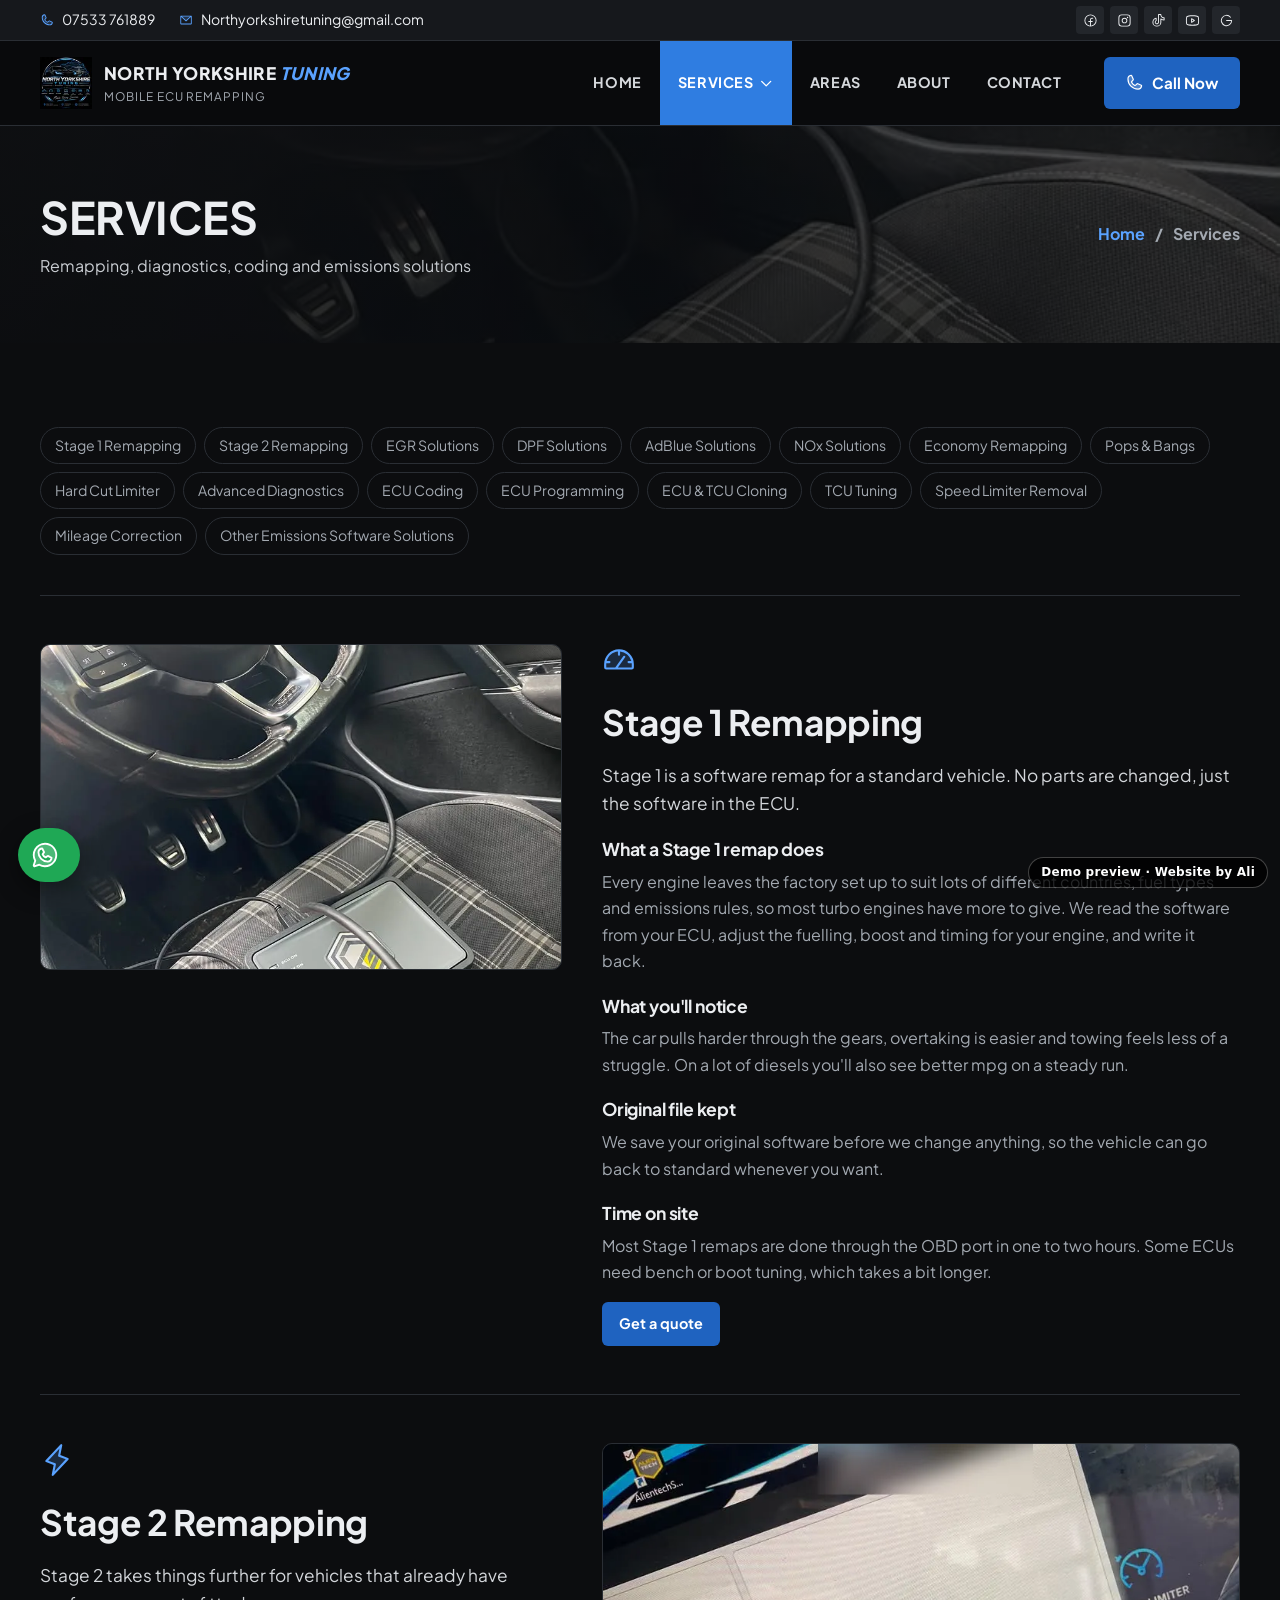
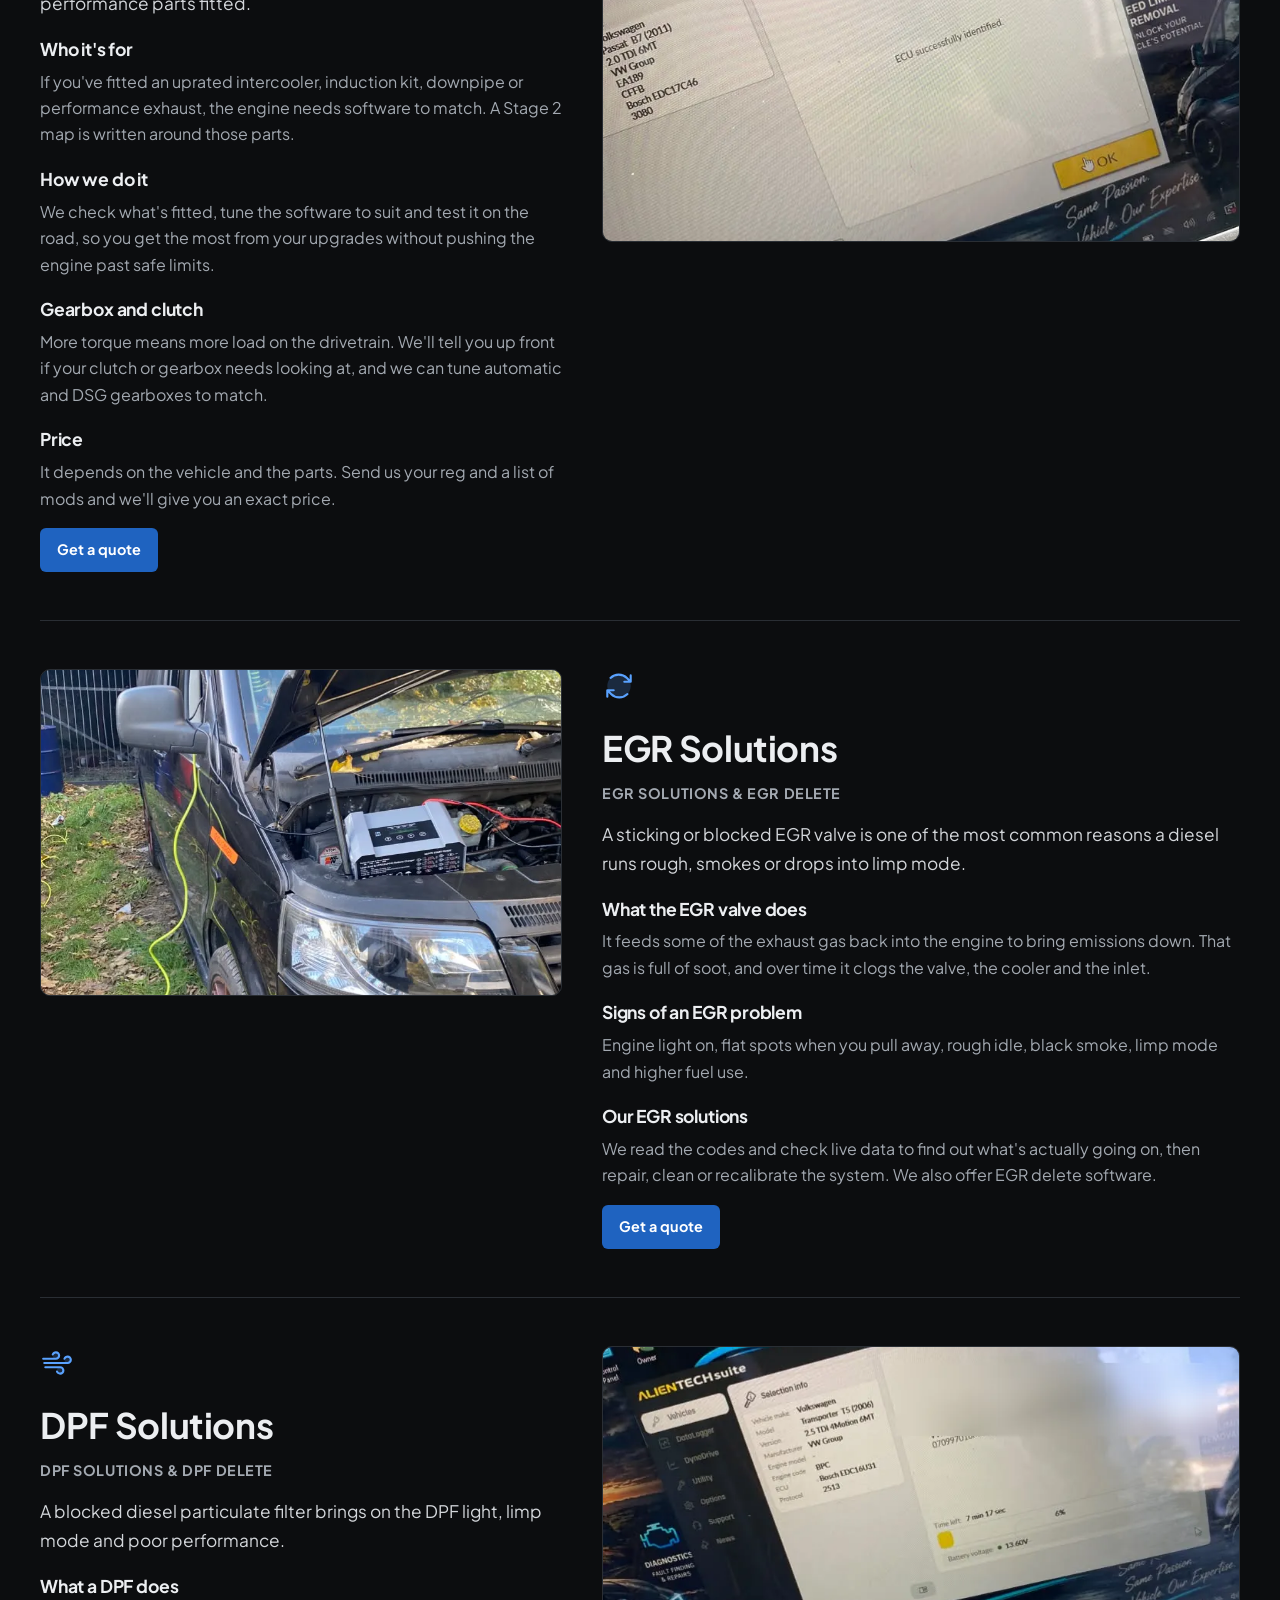
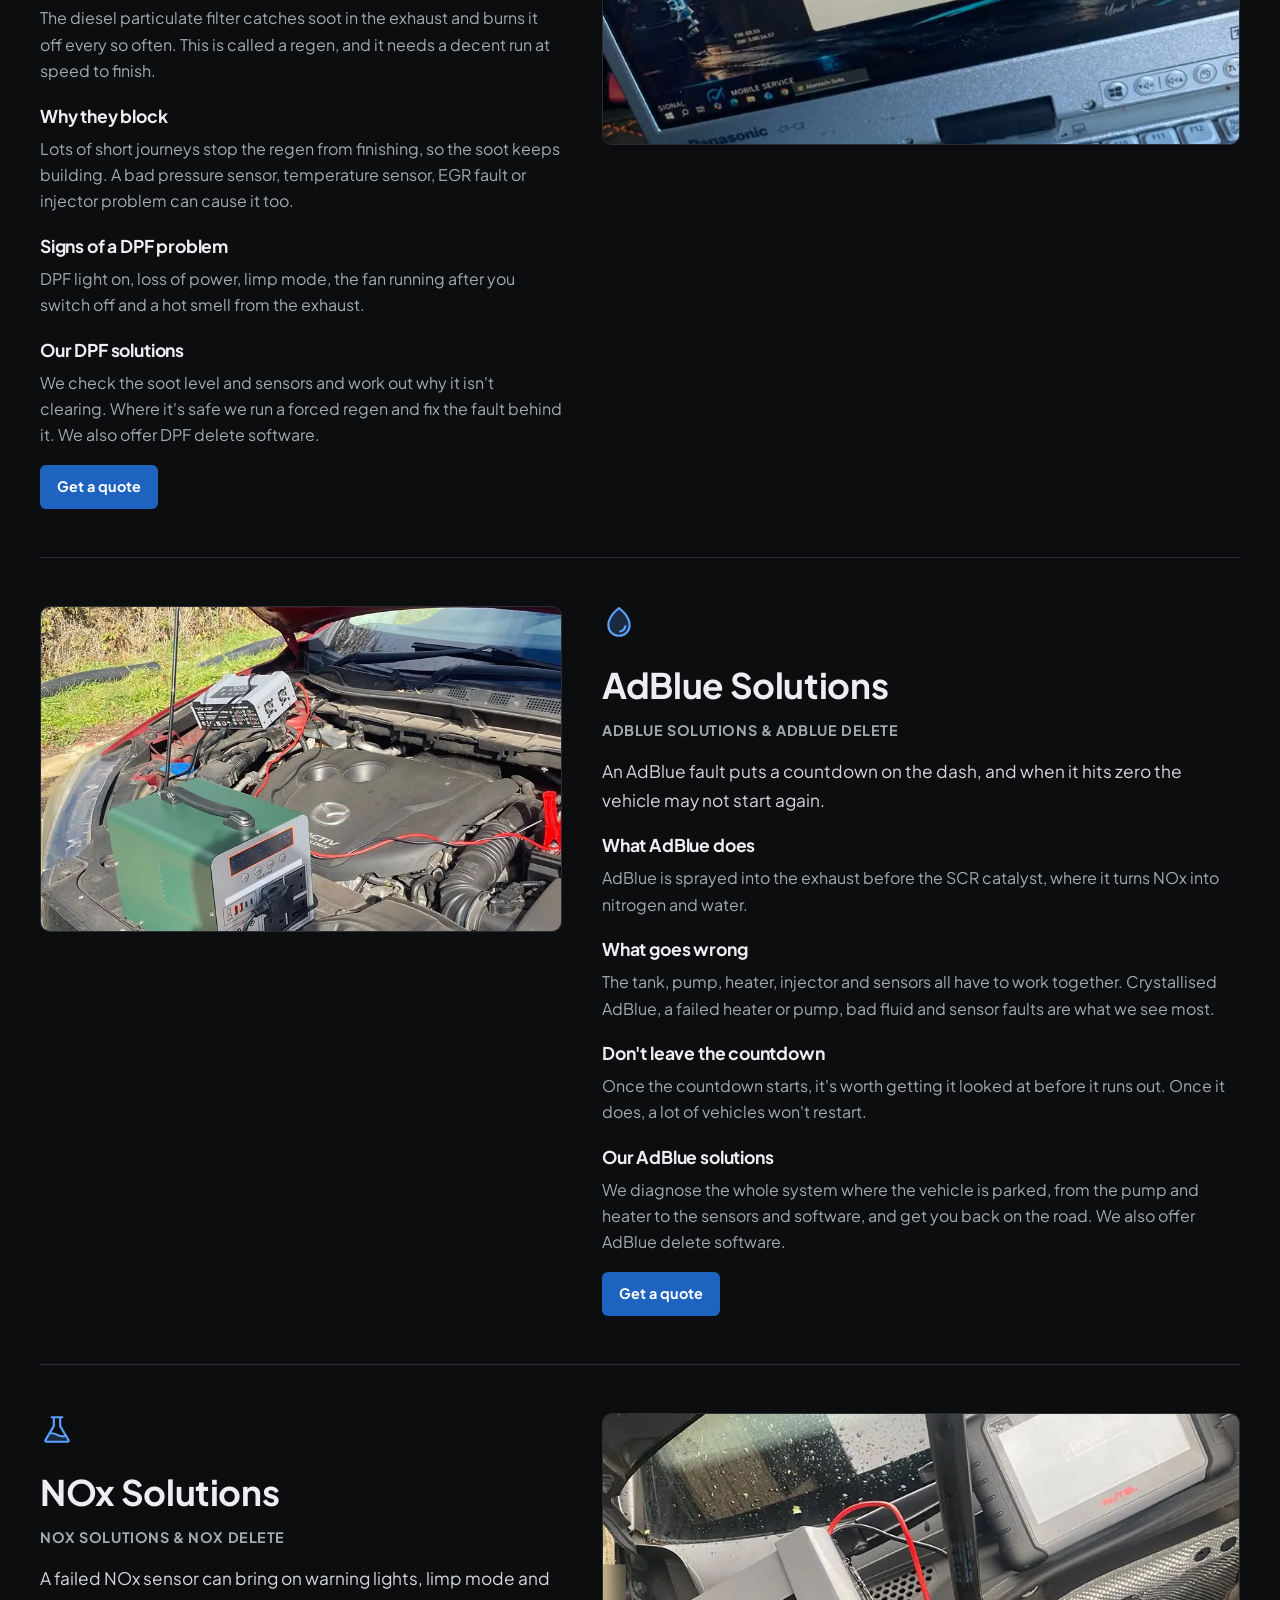
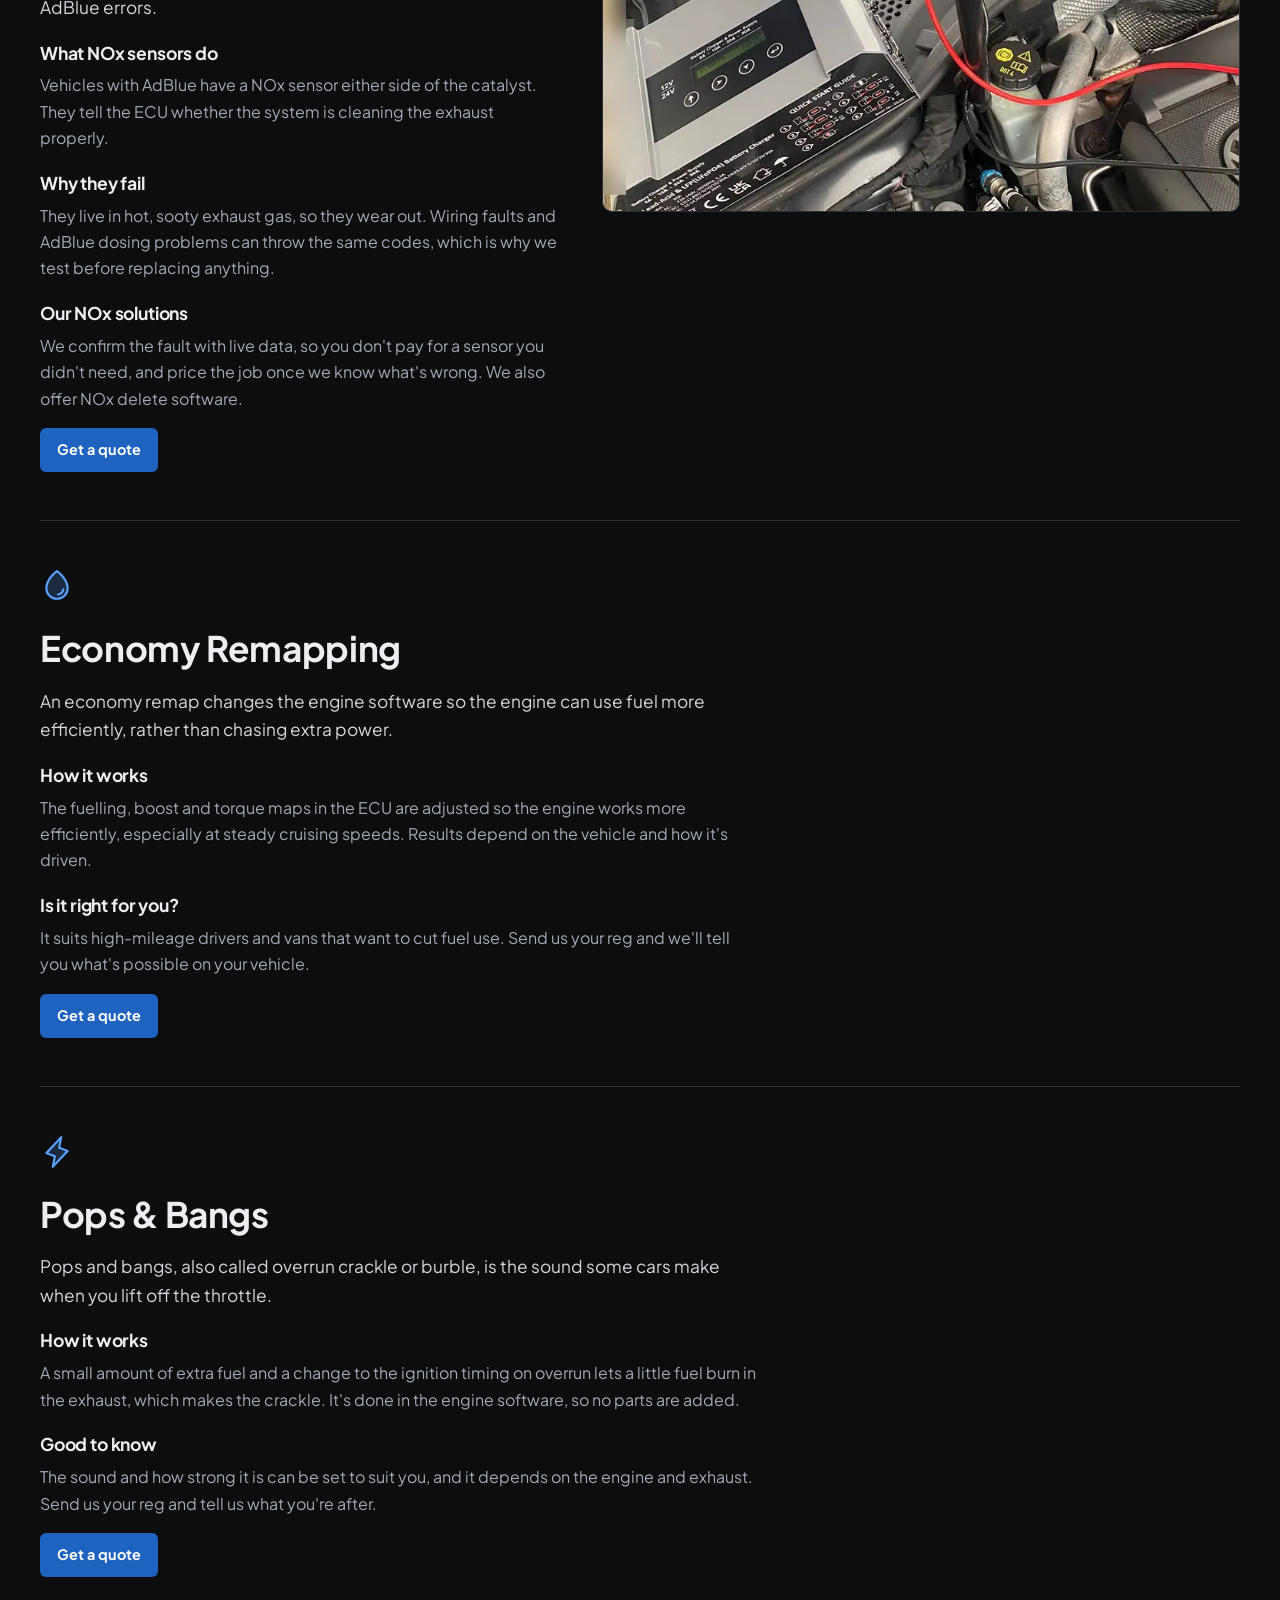
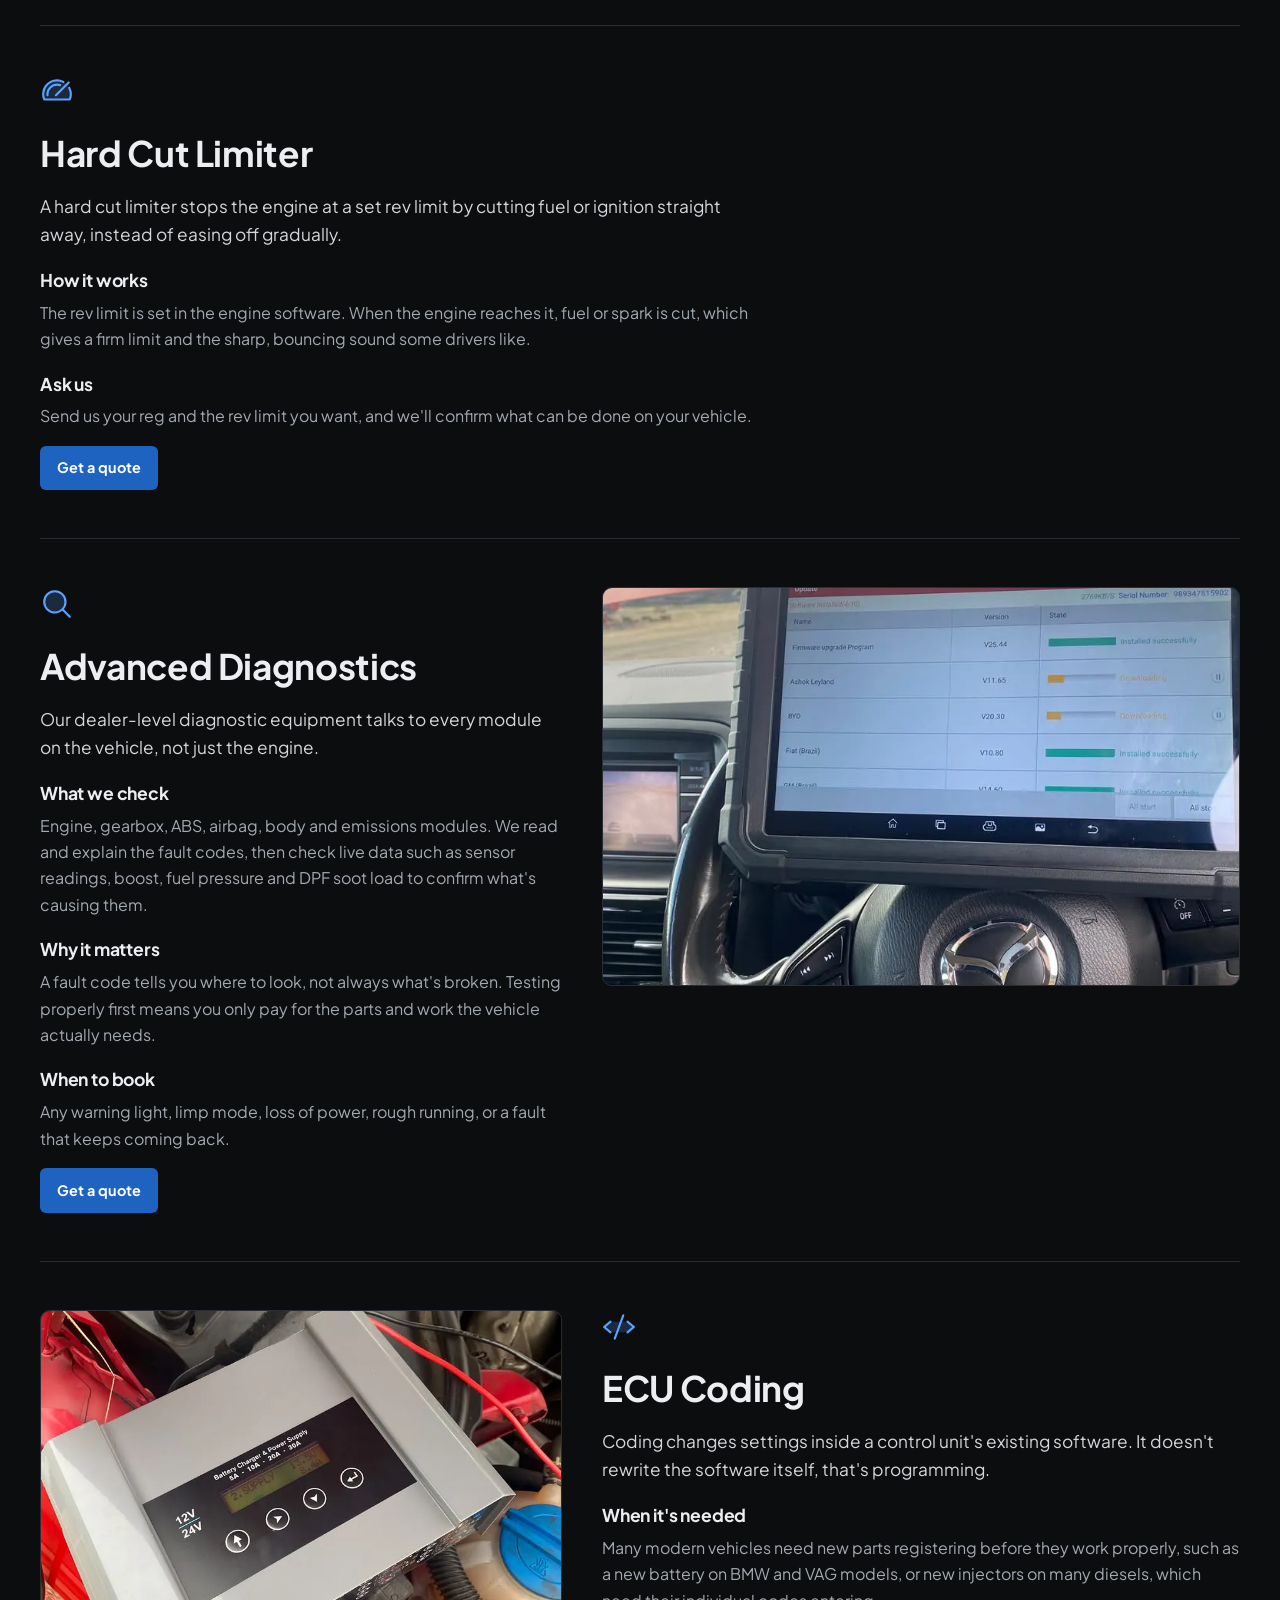
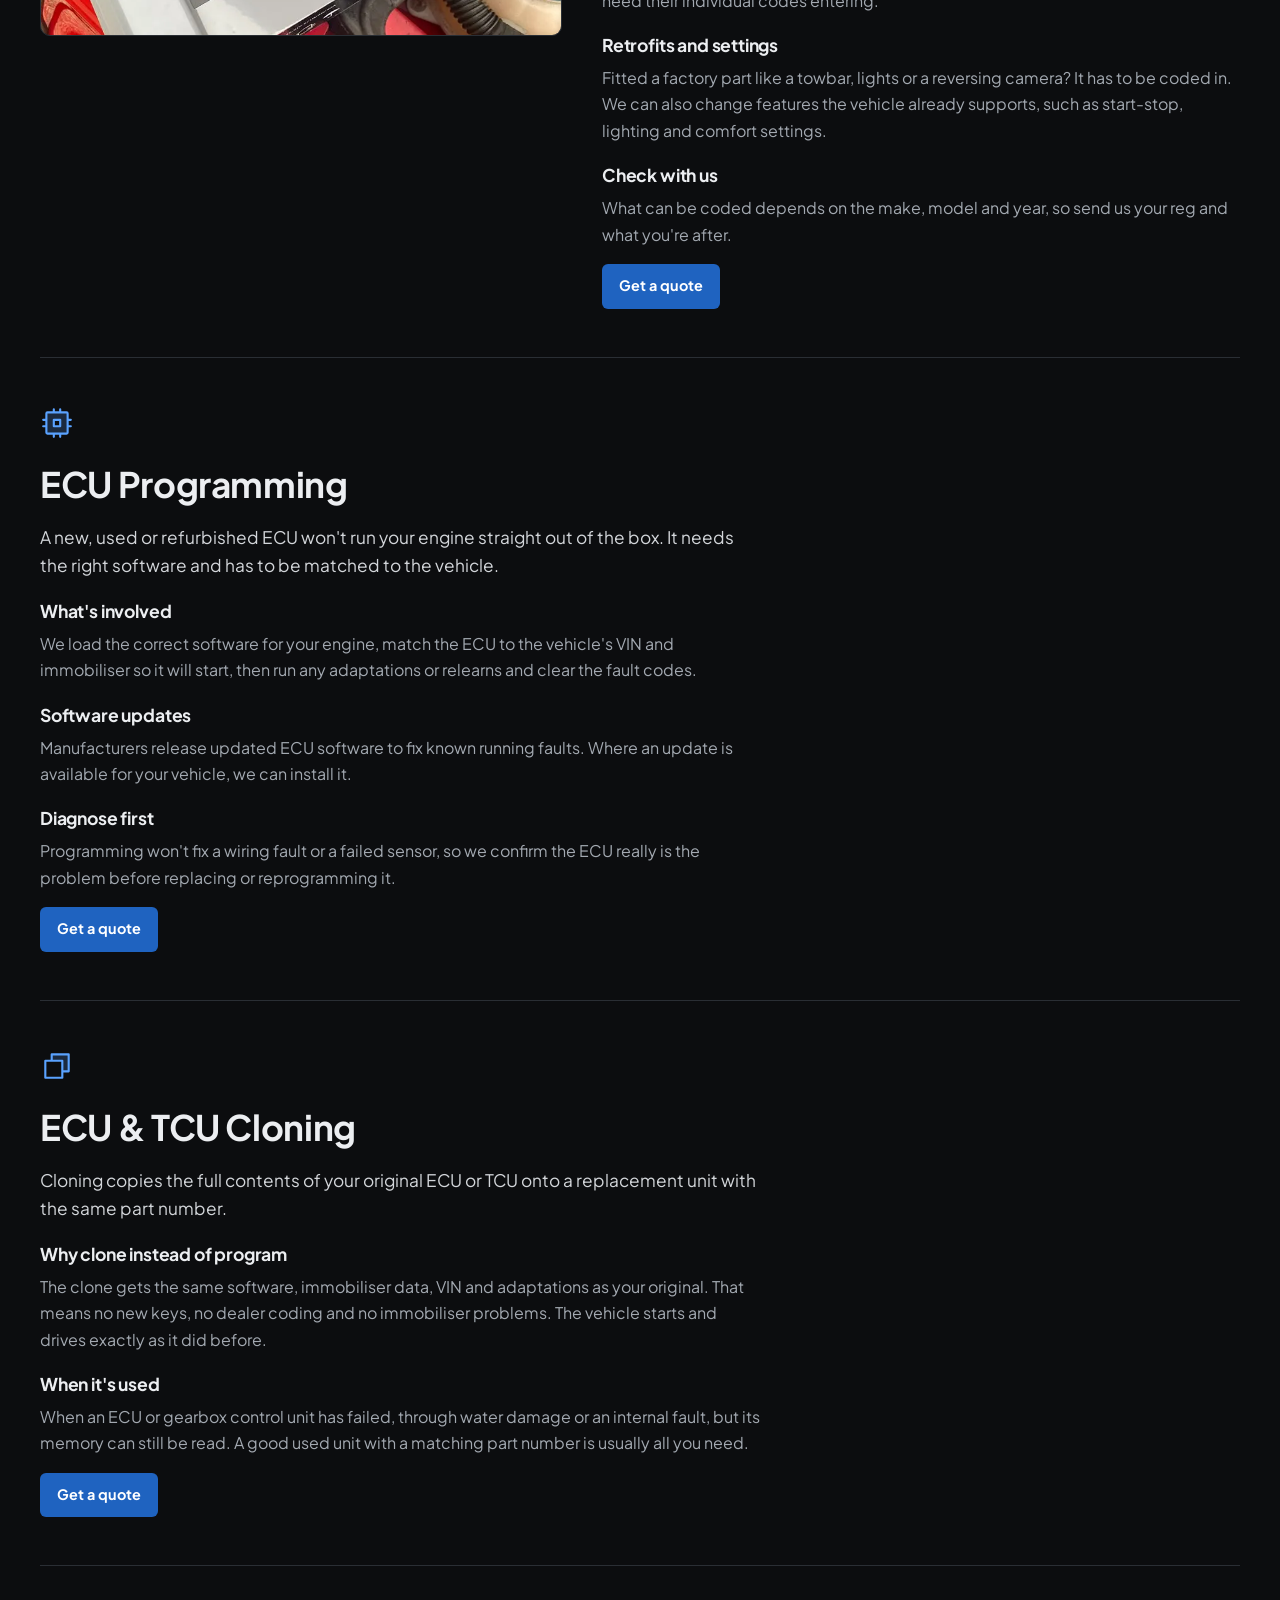
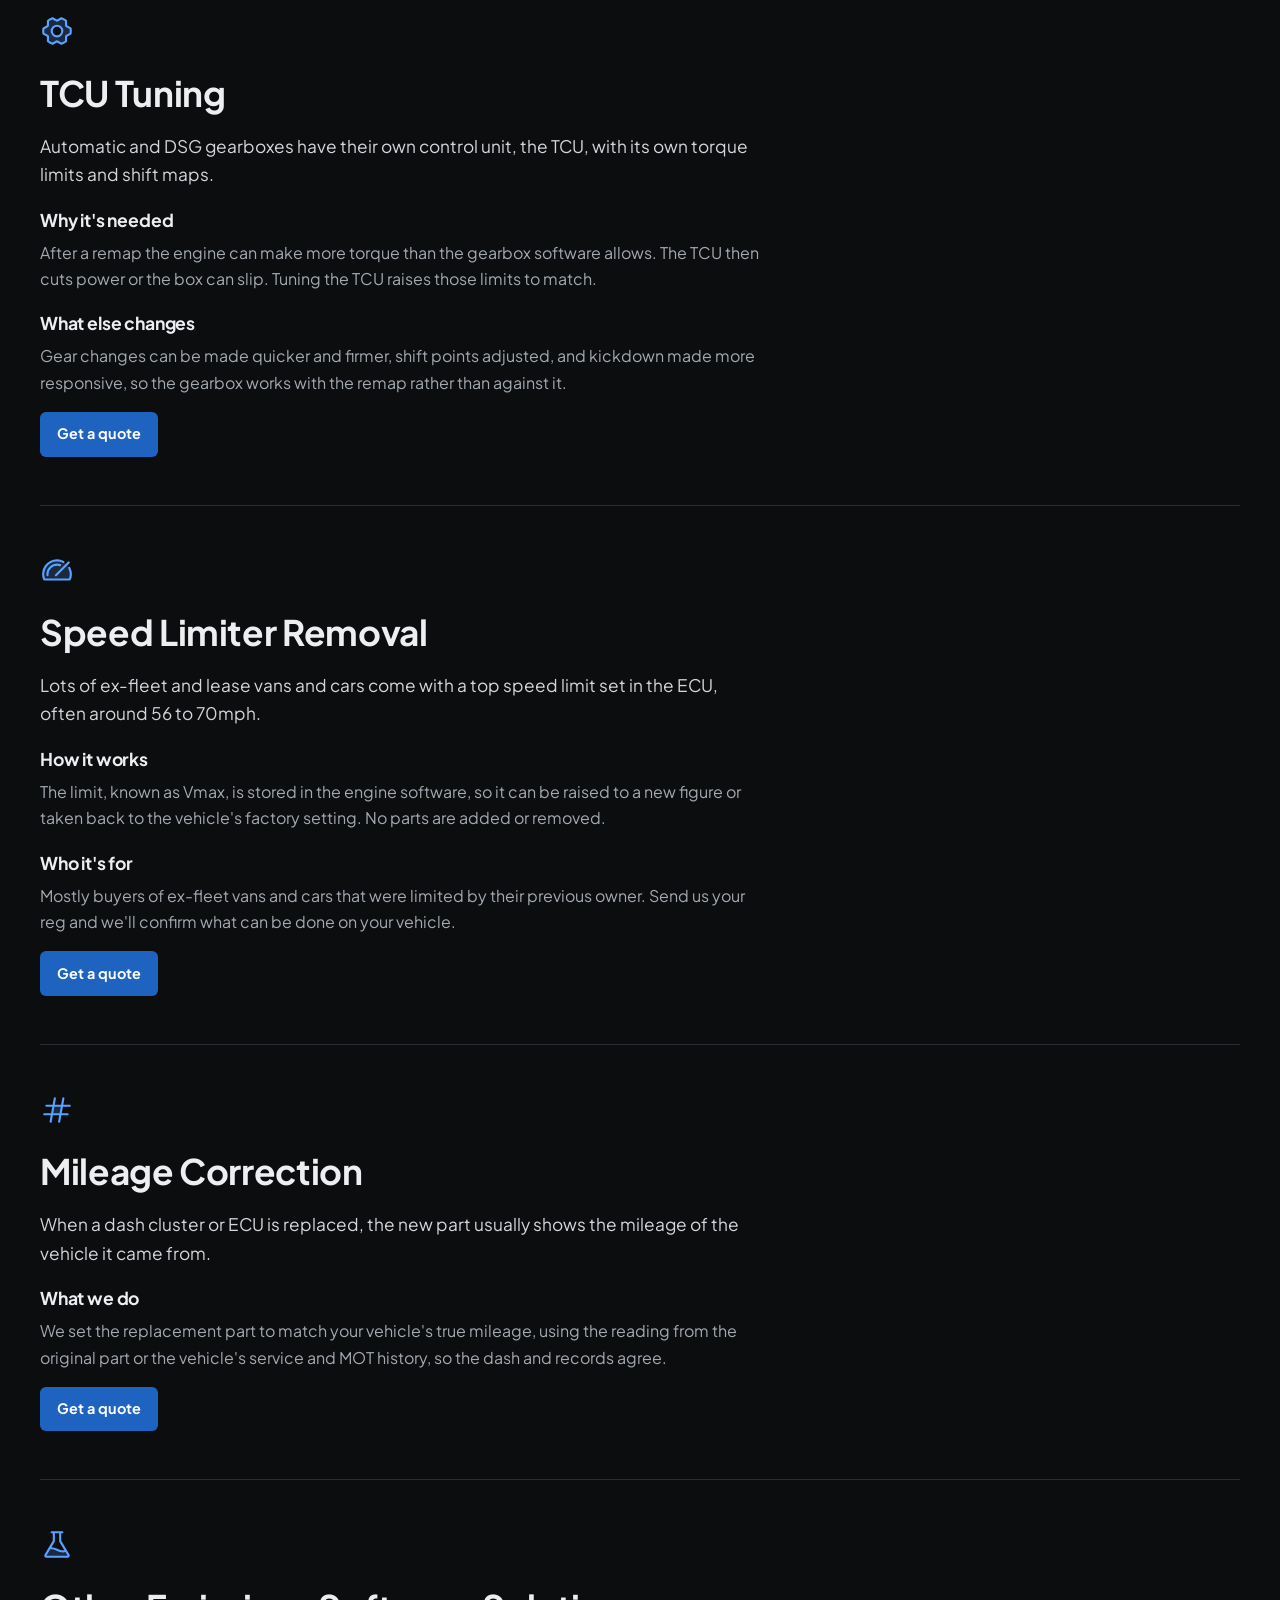
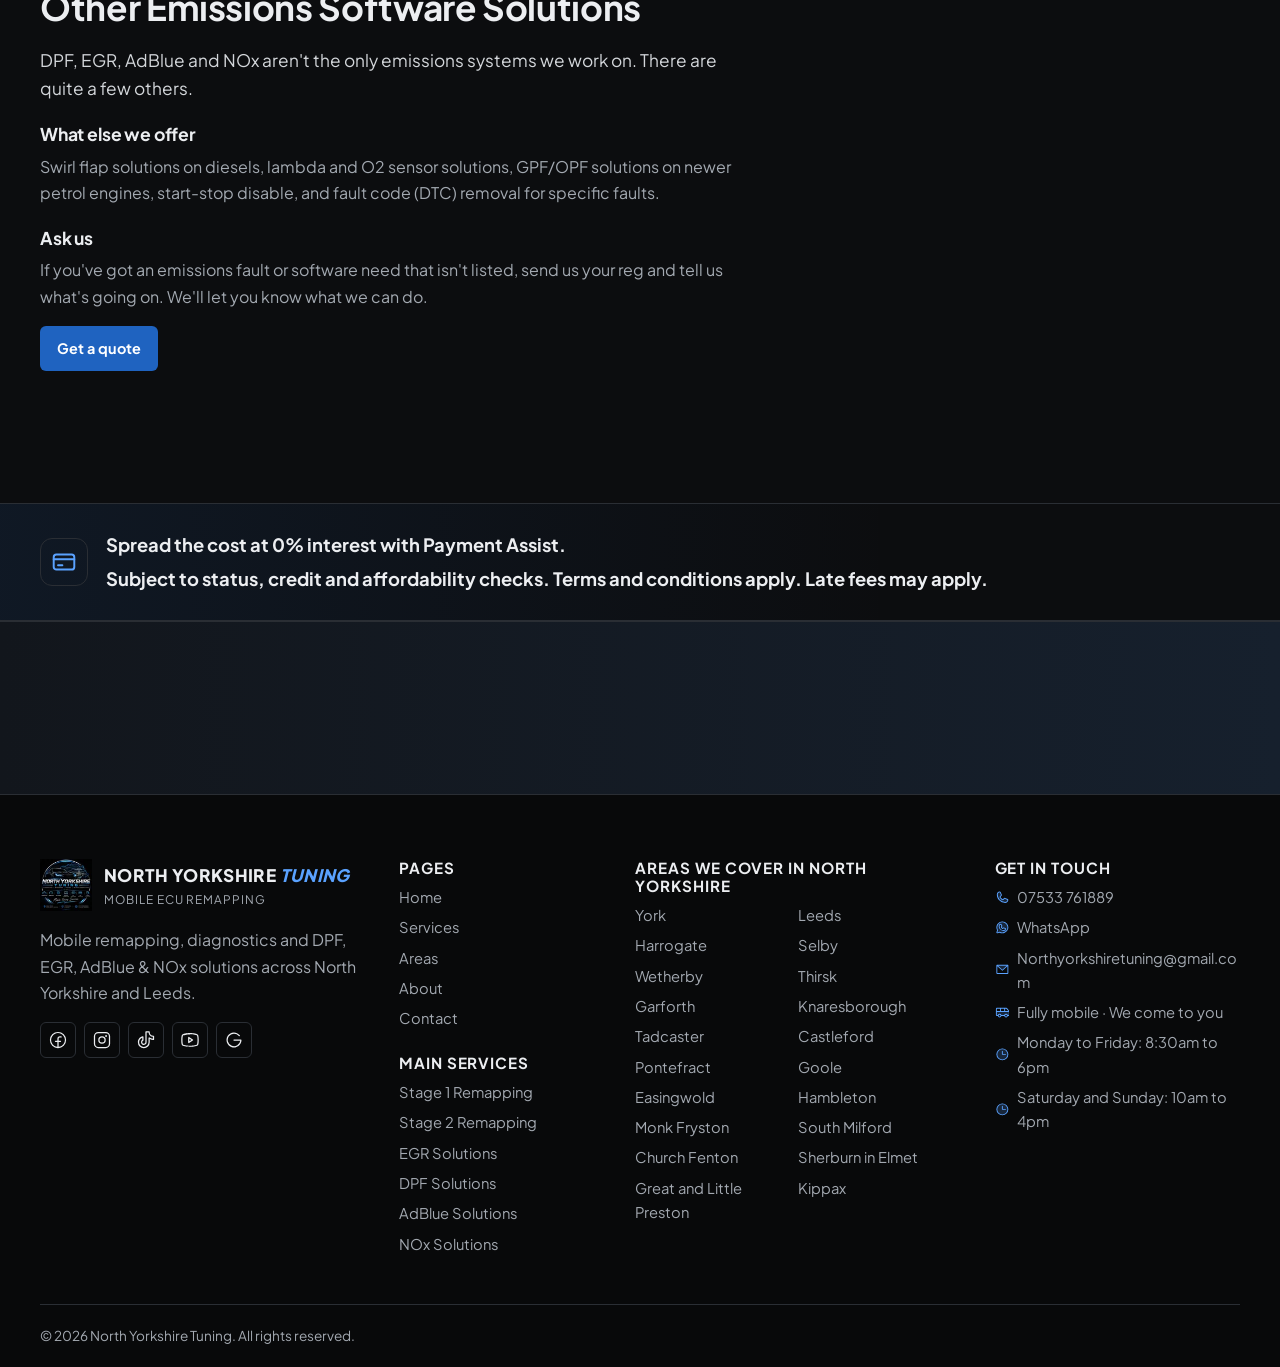
<file: services.html>
<!doctype html>
<html lang="en-GB">
<head>
  <meta charset="utf-8">
  <meta name="viewport" content="width=device-width, initial-scale=1">
  <meta name="robots" content="noindex, nofollow">
  <title>Services: Remapping, DPF, EGR &amp; AdBlue | North Yorkshire Tuning</title>
  <meta name="description" content="Stage 1 and Stage 2 remapping, DPF, EGR, AdBlue and NOx solutions, diagnostics, coding and more. Mobile across North Yorkshire and Leeds.">
  <link rel="canonical" href="https://northyorkshiretuning.co.uk/services.html">
  <meta name="theme-color" content="#0c0d0f">
  <meta property="og:type" content="website">
  <meta property="og:site_name" content="North Yorkshire Tuning">
  <meta property="og:title" content="Services: Remapping, DPF, EGR &amp; AdBlue | North Yorkshire Tuning">
  <meta property="og:description" content="Stage 1 and Stage 2 remapping, DPF, EGR, AdBlue and NOx solutions, diagnostics, coding and more. Mobile across North Yorkshire and Leeds.">
  <meta property="og:url" content="https://northyorkshiretuning.co.uk/services.html">
  <meta property="og:image" content="https://northyorkshiretuning.co.uk/assets/img/logo-560.webp">
  <link rel="icon" type="image/png" sizes="32x32" href="assets/img/favicon-32.png">
  <link rel="apple-touch-icon" href="assets/img/apple-touch-icon.png">
  <link rel="preload" as="font" type="font/woff2" href="assets/fonts/jakarta.woff2" crossorigin>
  
  <link rel="stylesheet" href="css/site.css">
  <script>document.documentElement.classList.add("js")</script>
  <script type="application/ld+json">[{"@context": "https://schema.org", "@type": "AutomotiveBusiness", "name": "North Yorkshire Tuning", "url": "https://northyorkshiretuning.co.uk/", "logo": "https://northyorkshiretuning.co.uk/assets/img/logo-560.webp", "image": "https://northyorkshiretuning.co.uk/assets/img/logo-560.webp", "telephone": "+447533761889", "email": "Northyorkshiretuning@gmail.com", "areaServed": ["North Yorkshire", "Leeds", "York", "Leeds", "Harrogate", "Selby", "Wetherby", "Thirsk", "Garforth", "Knaresborough", "Tadcaster", "Castleford", "Pontefract", "Goole", "Easingwold", "Hambleton", "Monk Fryston", "South Milford", "Church Fenton", "Sherburn in Elmet", "Great and Little Preston", "Kippax"], "openingHoursSpecification": [{"@type": "OpeningHoursSpecification", "dayOfWeek": ["Monday", "Tuesday", "Wednesday", "Thursday", "Friday"], "opens": "08:30", "closes": "18:00"}, {"@type": "OpeningHoursSpecification", "dayOfWeek": ["Saturday", "Sunday"], "opens": "10:00", "closes": "16:00"}], "aggregateRating": {"@type": "AggregateRating", "ratingValue": "5.0", "reviewCount": 2}, "sameAs": ["https://www.facebook.com/Northyorkshiretuning", "https://www.instagram.com/northyorkshiretuning/", "https://www.tiktok.com/@northyorkshiretuning", "https://youtube.com/@northyorkshiretuning", "https://maps.app.goo.gl/FvfX6fpjvVrh5ss46"], "makesOffer": [{"@type": "Offer", "itemOffered": {"@type": "Service", "name": "Stage 1 Remapping"}}, {"@type": "Offer", "itemOffered": {"@type": "Service", "name": "Stage 2 Remapping"}}, {"@type": "Offer", "itemOffered": {"@type": "Service", "name": "EGR Solutions"}}, {"@type": "Offer", "itemOffered": {"@type": "Service", "name": "DPF Solutions"}}, {"@type": "Offer", "itemOffered": {"@type": "Service", "name": "AdBlue Solutions"}}, {"@type": "Offer", "itemOffered": {"@type": "Service", "name": "NOx Solutions"}}, {"@type": "Offer", "itemOffered": {"@type": "Service", "name": "Economy Remapping"}}, {"@type": "Offer", "itemOffered": {"@type": "Service", "name": "Pops & Bangs"}}, {"@type": "Offer", "itemOffered": {"@type": "Service", "name": "Hard Cut Limiter"}}, {"@type": "Offer", "itemOffered": {"@type": "Service", "name": "Advanced Diagnostics"}}, {"@type": "Offer", "itemOffered": {"@type": "Service", "name": "ECU Coding"}}, {"@type": "Offer", "itemOffered": {"@type": "Service", "name": "ECU Programming"}}, {"@type": "Offer", "itemOffered": {"@type": "Service", "name": "ECU & TCU Cloning"}}, {"@type": "Offer", "itemOffered": {"@type": "Service", "name": "TCU Tuning"}}, {"@type": "Offer", "itemOffered": {"@type": "Service", "name": "Speed Limiter Removal"}}, {"@type": "Offer", "itemOffered": {"@type": "Service", "name": "Mileage Correction"}}, {"@type": "Offer", "itemOffered": {"@type": "Service", "name": "Other Emissions Software Solutions"}}]}, {"@context": "https://schema.org", "@type": "BreadcrumbList", "itemListElement": [{"@type": "ListItem", "position": 1, "name": "Home", "item": "https://northyorkshiretuning.co.uk/"}, {"@type": "ListItem", "position": 2, "name": "Services", "item": "https://northyorkshiretuning.co.uk/services.html"}]}, {"@context": "https://schema.org", "@type": "Service", "name": "Stage 1 Remapping", "description": "Stage 1 is a software remap for a standard vehicle. No parts are changed, just the software in the ECU.", "provider": {"@type": "AutomotiveBusiness", "name": "North Yorkshire Tuning", "telephone": "+447533761889"}, "areaServed": ["North Yorkshire", "Leeds"]}, {"@context": "https://schema.org", "@type": "Service", "name": "Stage 2 Remapping", "description": "Stage 2 takes things further for vehicles that already have performance parts fitted.", "provider": {"@type": "AutomotiveBusiness", "name": "North Yorkshire Tuning", "telephone": "+447533761889"}, "areaServed": ["North Yorkshire", "Leeds"]}, {"@context": "https://schema.org", "@type": "Service", "name": "EGR Solutions", "description": "A sticking or blocked EGR valve is one of the most common reasons a diesel runs rough, smokes or drops into limp mode.", "provider": {"@type": "AutomotiveBusiness", "name": "North Yorkshire Tuning", "telephone": "+447533761889"}, "areaServed": ["North Yorkshire", "Leeds"]}, {"@context": "https://schema.org", "@type": "Service", "name": "DPF Solutions", "description": "A blocked diesel particulate filter brings on the DPF light, limp mode and poor performance.", "provider": {"@type": "AutomotiveBusiness", "name": "North Yorkshire Tuning", "telephone": "+447533761889"}, "areaServed": ["North Yorkshire", "Leeds"]}, {"@context": "https://schema.org", "@type": "Service", "name": "AdBlue Solutions", "description": "An AdBlue fault puts a countdown on the dash, and when it hits zero the vehicle may not start again.", "provider": {"@type": "AutomotiveBusiness", "name": "North Yorkshire Tuning", "telephone": "+447533761889"}, "areaServed": ["North Yorkshire", "Leeds"]}, {"@context": "https://schema.org", "@type": "Service", "name": "NOx Solutions", "description": "A failed NOx sensor can bring on warning lights, limp mode and AdBlue errors.", "provider": {"@type": "AutomotiveBusiness", "name": "North Yorkshire Tuning", "telephone": "+447533761889"}, "areaServed": ["North Yorkshire", "Leeds"]}]</script>
</head>
<body>
  <svg width="0" height="0" style="position:absolute" aria-hidden="true"><symbol id="i-phone-duotone" viewBox="0 0 256 256"><g fill="currentColor"><path d="M223.94 174.08A48.33 48.33 0 0 1 176 216A136 136 0 0 1 40 80a48.33 48.33 0 0 1 41.92-47.94a8 8 0 0 1 8.3 4.8l21.13 47.2a8 8 0 0 1-.66 7.53L89.32 117a7.93 7.93 0 0 0-.54 7.81c8.27 16.93 25.77 34.22 42.75 42.41a7.92 7.92 0 0 0 7.83-.59l25-21.3a8 8 0 0 1 7.59-.69l47.16 21.13a8 8 0 0 1 4.83 8.31" opacity=".2"/><path d="m222.37 158.46l-47.11-21.11l-.13-.06a16 16 0 0 0-15.17 1.4a8 8 0 0 0-.75.56L134.87 160c-15.42-7.49-31.34-23.29-38.83-38.51l20.78-24.71c.2-.25.39-.5.57-.77a16 16 0 0 0 1.32-15.06v-.12L97.54 33.64a16 16 0 0 0-16.62-9.52A56.26 56.26 0 0 0 32 80c0 79.4 64.6 144 144 144a56.26 56.26 0 0 0 55.88-48.92a16 16 0 0 0-9.51-16.62M176 208A128.14 128.14 0 0 1 48 80a40.2 40.2 0 0 1 34.87-40a.6.6 0 0 0 0 .12l21 47l-20.67 24.74a6 6 0 0 0-.57.77a16 16 0 0 0-1 15.7c9.06 18.53 27.73 37.06 46.46 46.11a16 16 0 0 0 15.75-1.14a8 8 0 0 0 .74-.56L168.89 152l47 21.05h.11A40.21 40.21 0 0 1 176 208"/></g></symbol><symbol id="i-whatsapp-logo-duotone" viewBox="0 0 256 256"><g fill="currentColor"><path d="M128 32a96 96 0 0 0-83.11 144.07l-12.47 37.39a8 8 0 0 0 10.12 10.12l37.39-12.47A96 96 0 1 0 128 32m24 152a80 80 0 0 1-80-80a32 32 0 0 1 32-32l16 32l-12.32 18.47a48.2 48.2 0 0 0 25.85 25.85L152 136l32 16a32 32 0 0 1-32 32" opacity=".2"/><path d="m187.58 144.84l-32-16a8 8 0 0 0-8 .5l-14.69 9.8a40.55 40.55 0 0 1-16-16l9.8-14.69a8 8 0 0 0 .5-8l-16-32A8 8 0 0 0 104 64a40 40 0 0 0-40 40a88.1 88.1 0 0 0 88 88a40 40 0 0 0 40-40a8 8 0 0 0-4.42-7.16M152 176a72.08 72.08 0 0 1-72-72a24 24 0 0 1 19.29-23.54l11.48 23L101 118a8 8 0 0 0-.73 7.51a56.47 56.47 0 0 0 30.15 30.15A8 8 0 0 0 138 155l14.62-9.74l23 11.48A24 24 0 0 1 152 176M128 24a104 104 0 0 0-91.82 152.88l-11.35 34.05a16 16 0 0 0 20.24 20.24l34.05-11.35A104 104 0 1 0 128 24m0 192a87.87 87.87 0 0 1-44.06-11.81a8 8 0 0 0-6.54-.67L40 216l12.47-37.4a8 8 0 0 0-.66-6.54A88 88 0 1 1 128 216"/></g></symbol><symbol id="i-chat-text-duotone" viewBox="0 0 256 256"><g fill="currentColor"><path d="M224 64v128a8 8 0 0 1-8 8H80l-34.85 30.11A8 8 0 0 1 32 224V64a8 8 0 0 1 8-8h176a8 8 0 0 1 8 8" opacity=".2"/><path d="M216 48H40a16 16 0 0 0-16 16v160a15.85 15.85 0 0 0 9.24 14.5A16.1 16.1 0 0 0 40 240a15.9 15.9 0 0 0 10.25-3.78l.09-.07L83 208h133a16 16 0 0 0 16-16V64a16 16 0 0 0-16-16m0 144H80a8 8 0 0 0-5.23 1.95L40 224V64h176ZM88 112a8 8 0 0 1 8-8h64a8 8 0 0 1 0 16H96a8 8 0 0 1-8-8m0 32a8 8 0 0 1 8-8h64a8 8 0 1 1 0 16H96a8 8 0 0 1-8-8"/></g></symbol><symbol id="i-envelope-simple-duotone" viewBox="0 0 256 256"><g fill="currentColor"><path d="m224 56l-96 88l-96-88Z" opacity=".2"/><path d="M224 48H32a8 8 0 0 0-8 8v136a16 16 0 0 0 16 16h176a16 16 0 0 0 16-16V56a8 8 0 0 0-8-8m-20.57 16L128 133.15L52.57 64ZM216 192H40V74.19l82.59 75.71a8 8 0 0 0 10.82 0L216 74.19z"/></g></symbol><symbol id="i-facebook-logo" viewBox="0 0 256 256"><path fill="currentColor" d="M128 24a104 104 0 1 0 104 104A104.11 104.11 0 0 0 128 24m8 191.63V152h24a8 8 0 0 0 0-16h-24v-24a16 16 0 0 1 16-16h16a8 8 0 0 0 0-16h-16a32 32 0 0 0-32 32v24H96a8 8 0 0 0 0 16h24v63.63a88 88 0 1 1 16 0"/></symbol><symbol id="i-instagram-logo" viewBox="0 0 256 256"><path fill="currentColor" d="M128 80a48 48 0 1 0 48 48a48.05 48.05 0 0 0-48-48m0 80a32 32 0 1 1 32-32a32 32 0 0 1-32 32m48-136H80a56.06 56.06 0 0 0-56 56v96a56.06 56.06 0 0 0 56 56h96a56.06 56.06 0 0 0 56-56V80a56.06 56.06 0 0 0-56-56m40 152a40 40 0 0 1-40 40H80a40 40 0 0 1-40-40V80a40 40 0 0 1 40-40h96a40 40 0 0 1 40 40ZM192 76a12 12 0 1 1-12-12a12 12 0 0 1 12 12"/></symbol><symbol id="i-tiktok-logo" viewBox="0 0 256 256"><path fill="currentColor" d="M224 72a48.05 48.05 0 0 1-48-48a8 8 0 0 0-8-8h-40a8 8 0 0 0-8 8v132a20 20 0 1 1-28.57-18.08a8 8 0 0 0 4.57-7.23V88a8 8 0 0 0-9.4-7.88C50.91 86.48 24 119.1 24 156a76 76 0 0 0 152 0v-39.71A103.25 103.25 0 0 0 224 128a8 8 0 0 0 8-8V80a8 8 0 0 0-8-8m-8 39.64a87.2 87.2 0 0 1-43.33-16.15A8 8 0 0 0 160 102v54a60 60 0 0 1-120 0c0-25.9 16.64-49.13 40-57.6v27.67A36 36 0 1 0 136 156V32h24.5A64.14 64.14 0 0 0 216 87.5Z"/></symbol><symbol id="i-youtube-logo" viewBox="0 0 256 256"><path fill="currentColor" d="m164.44 121.34l-48-32A8 8 0 0 0 104 96v64a8 8 0 0 0 12.44 6.66l48-32a8 8 0 0 0 0-13.32M120 145.05V111l25.58 17Zm114.33-75.53a24 24 0 0 0-14.49-16.4C185.56 39.88 131 40 128 40s-57.56-.12-91.84 13.12a24 24 0 0 0-14.49 16.4C19.08 79.5 16 97.74 16 128s3.08 48.5 5.67 58.48a24 24 0 0 0 14.49 16.41C69 215.56 120.4 216 127.34 216h1.32c6.94 0 58.37-.44 91.18-13.11a24 24 0 0 0 14.49-16.41c2.59-10 5.67-28.22 5.67-58.48s-3.08-48.5-5.67-58.48m-15.49 113a8 8 0 0 1-4.77 5.49c-31.65 12.22-85.48 12-86 12H128c-.54 0-54.33.2-86-12a8 8 0 0 1-4.77-5.49C34.8 173.39 32 156.57 32 128s2.8-45.39 5.16-54.47A8 8 0 0 1 41.93 68c30.52-11.79 81.66-12 85.85-12h.27c.54 0 54.38-.18 86 12a8 8 0 0 1 4.77 5.49C221.2 82.61 224 99.43 224 128s-2.8 45.39-5.16 54.47Z"/></symbol><symbol id="i-google-logo" viewBox="0 0 256 256"><path fill="currentColor" d="M224 128a96 96 0 1 1-21.95-61.09a8 8 0 1 1-12.33 10.18A80 80 0 1 0 207.6 136H128a8 8 0 0 1 0-16h88a8 8 0 0 1 8 8"/></symbol><symbol id="i-map-pin-duotone" viewBox="0 0 256 256"><g fill="currentColor"><path d="M128 24a80 80 0 0 0-80 80c0 72 80 128 80 128s80-56 80-128a80 80 0 0 0-80-80m0 112a32 32 0 1 1 32-32a32 32 0 0 1-32 32" opacity=".2"/><path d="M128 64a40 40 0 1 0 40 40a40 40 0 0 0-40-40m0 64a24 24 0 1 1 24-24a24 24 0 0 1-24 24m0-112a88.1 88.1 0 0 0-88 88c0 31.4 14.51 64.68 42 96.25a254.2 254.2 0 0 0 41.45 38.3a8 8 0 0 0 9.18 0a254.2 254.2 0 0 0 41.37-38.3c27.45-31.57 42-64.85 42-96.25a88.1 88.1 0 0 0-88-88m0 206c-16.53-13-72-60.75-72-118a72 72 0 0 1 144 0c0 57.23-55.47 105-72 118"/></g></symbol><symbol id="i-shield-check-duotone" viewBox="0 0 256 256"><g fill="currentColor"><path d="M216 56v56c0 96-88 120-88 120s-88-24-88-120V56a8 8 0 0 1 8-8h160a8 8 0 0 1 8 8" opacity=".2"/><path d="M208 40H48a16 16 0 0 0-16 16v56c0 52.72 25.52 84.67 46.93 102.19c23.06 18.86 46 25.26 47 25.53a8 8 0 0 0 4.2 0c1-.27 23.91-6.67 47-25.53C198.48 196.67 224 164.72 224 112V56a16 16 0 0 0-16-16m0 72c0 37.07-13.66 67.16-40.6 89.42a129.3 129.3 0 0 1-39.4 22.2a128.3 128.3 0 0 1-38.92-21.81C61.82 179.51 48 149.3 48 112V56h160ZM82.34 141.66a8 8 0 0 1 11.32-11.32L112 148.69l50.34-50.35a8 8 0 0 1 11.32 11.32l-56 56a8 8 0 0 1-11.32 0Z"/></g></symbol><symbol id="i-floppy-disk-duotone" viewBox="0 0 256 256"><g fill="currentColor"><path d="M216 83.31V208a8 8 0 0 1-8 8h-32v-64a8 8 0 0 0-8-8H88a8 8 0 0 0-8 8v64H48a8 8 0 0 1-8-8V48a8 8 0 0 1 8-8h124.69a8 8 0 0 1 5.65 2.34l35.32 35.32a8 8 0 0 1 2.34 5.65" opacity=".2"/><path d="M219.31 72L184 36.69A15.86 15.86 0 0 0 172.69 32H48a16 16 0 0 0-16 16v160a16 16 0 0 0 16 16h160a16 16 0 0 0 16-16V83.31A15.86 15.86 0 0 0 219.31 72M168 208H88v-56h80Zm40 0h-24v-56a16 16 0 0 0-16-16H88a16 16 0 0 0-16 16v56H48V48h124.69L208 83.31ZM160 72a8 8 0 0 1-8 8H96a8 8 0 0 1 0-16h56a8 8 0 0 1 8 8"/></g></symbol><symbol id="i-van-duotone" viewBox="0 0 256 256"><g fill="currentColor"><path d="M248 112v64a8 8 0 0 1-8 8h-24a24 24 0 0 0-48 0h-64a24 24 0 0 0-48 0H32a8 8 0 0 1-8-8v-64Z" opacity=".2"/><path d="m254.07 106.79l-45.54-53.06A16 16 0 0 0 196.26 48H32a16 16 0 0 0-16 16v112a16 16 0 0 0 16 16h17a32 32 0 0 0 62 0h50a32 32 0 0 0 62 0h17a16 16 0 0 0 16-16v-64a8 8 0 0 0-1.93-5.21M230.59 104H176V64h20.26ZM104 104V64h56v40ZM88 64v40H32V64Zm-8 136a16 16 0 1 1 16-16a16 16 0 0 1-16 16m112 0a16 16 0 1 1 16-16a16 16 0 0 1-16 16m31-24a32 32 0 0 0-62 0h-50a32 32 0 0 0-62 0H32v-56h208v56Z"/></g></symbol><symbol id="i-gauge-duotone" viewBox="0 0 256 256"><g fill="currentColor"><path d="M232 152v24a8 8 0 0 1-8 8H32a8 8 0 0 1-8-8v-22.87C24 95.65 70.15 48.2 127.63 48A104 104 0 0 1 232 152" opacity=".2"/><path d="M207.06 72.67A111.24 111.24 0 0 0 128 40h-.4C66.07 40.21 16 91 16 153.13V176a16 16 0 0 0 16 16h192a16 16 0 0 0 16-16v-24a111.25 111.25 0 0 0-32.94-79.33M224 176H119.71l54.76-75.3a8 8 0 0 0-12.94-9.42L99.92 176H32v-22.87c0-3.08.15-6.12.43-9.13H56a8 8 0 0 0 0-16H35.27c10.32-38.86 44-68.24 84.73-71.66V80a8 8 0 0 0 16 0V56.33A96.14 96.14 0 0 1 221 128h-21a8 8 0 0 0 0 16h23.67c.21 2.65.33 5.31.33 8Z"/></g></symbol><symbol id="i-lightning-duotone" viewBox="0 0 256 256"><g fill="currentColor"><path d="m96 240l16-80l-64-24L160 16l-16 80l64 24Z" opacity=".2"/><path d="M215.79 118.17a8 8 0 0 0-5-5.66L153.18 90.9l14.66-73.33a8 8 0 0 0-13.69-7l-112 120a8 8 0 0 0 3 13l57.63 21.61l-14.62 73.25a8 8 0 0 0 13.69 7l112-120a8 8 0 0 0 1.94-7.26M109.37 214l10.47-52.38a8 8 0 0 0-5-9.06L62 132.71l84.62-90.66l-10.46 52.38a8 8 0 0 0 5 9.06l52.8 19.8Z"/></g></symbol><symbol id="i-arrows-clockwise-duotone" viewBox="0 0 256 256"><g fill="currentColor"><path d="M216 128a88 88 0 1 1-88-88a88 88 0 0 1 88 88" opacity=".2"/><path d="M224 48v48a8 8 0 0 1-8 8h-48a8 8 0 0 1 0-16h28.69l-14.63-14.63a79.56 79.56 0 0 0-56.13-23.43h-.45a79.52 79.52 0 0 0-55.89 22.77a8 8 0 0 1-11.18-11.44a96 96 0 0 1 135 .79L208 76.69V48a8 8 0 0 1 16 0m-37.59 135.29a80 80 0 0 1-112.47-.66L59.31 168H88a8 8 0 0 0 0-16H40a8 8 0 0 0-8 8v48a8 8 0 0 0 16 0v-28.69l14.63 14.63A95.43 95.43 0 0 0 130 222.06h.53a95.36 95.36 0 0 0 67.07-27.33a8 8 0 0 0-11.18-11.44Z"/></g></symbol><symbol id="i-wind-duotone" viewBox="0 0 256 256"><g fill="currentColor"><path d="M120 96a24 24 0 1 1 24-24a24 24 0 0 1-24 24m88-16a24 24 0 1 0 24 24a24 24 0 0 0-24-24m-56 80a24 24 0 1 0 24 24a24 24 0 0 0-24-24" opacity=".2"/><path d="M184 184a32 32 0 0 1-32 32c-13.7 0-26.95-8.93-31.5-21.22a8 8 0 0 1 15-5.56C137.74 195.27 145 200 152 200a16 16 0 0 0 0-32H40a8 8 0 0 1 0-16h112a32 32 0 0 1 32 32m-64-80a32 32 0 0 0 0-64c-13.7 0-26.95 8.93-31.5 21.22a8 8 0 0 0 15 5.56C105.74 60.73 113 56 120 56a16 16 0 0 1 0 32H24a8 8 0 0 0 0 16Zm88-32c-13.7 0-26.95 8.93-31.5 21.22a8 8 0 0 0 15 5.56C193.74 92.73 201 88 208 88a16 16 0 0 1 0 32H32a8 8 0 0 0 0 16h176a32 32 0 0 0 0-64"/></g></symbol><symbol id="i-drop-duotone" viewBox="0 0 256 256"><g fill="currentColor"><path d="M208 144a80 80 0 0 1-160 0c0-72 80-128 80-128s80 56 80 128" opacity=".2"/><path d="M174 47.75a254.2 254.2 0 0 0-41.45-38.3a8 8 0 0 0-9.18 0A254.2 254.2 0 0 0 82 47.75C54.51 79.32 40 112.6 40 144a88 88 0 0 0 176 0c0-31.4-14.51-64.68-42-96.25M128 216a72.08 72.08 0 0 1-72-72c0-57.23 55.47-105 72-118c16.53 13 72 60.75 72 118a72.08 72.08 0 0 1-72 72m55.89-62.66a57.6 57.6 0 0 1-46.56 46.55a9 9 0 0 1-1.33.11a8 8 0 0 1-1.32-15.89c16.57-2.79 30.63-16.85 33.44-33.45a8 8 0 0 1 15.78 2.68Z"/></g></symbol><symbol id="i-flask-duotone" viewBox="0 0 256 256"><g fill="currentColor"><path d="M208 216H48a8 8 0 0 1-6.86-12.12l30.48-50.8c13.23-2.48 32-1.41 56.37 10.92c32.25 16.33 54.75 12.91 67.5 7.65l19.34 32.23A8 8 0 0 1 208 216" opacity=".2"/><path d="M221.69 199.77L160 96.92V40h8a8 8 0 0 0 0-16H88a8 8 0 0 0 0 16h8v56.92L34.31 199.77A16 16 0 0 0 48 224h160a16 16 0 0 0 13.72-24.23Zm-110.83-96.52a7.93 7.93 0 0 0 1.14-4.11V40h32v59.14a7.93 7.93 0 0 0 1.14 4.11L183.36 167c-12 2.37-29.07 1.37-51.75-10.11c-15.91-8.05-31.05-12.32-45.22-12.81ZM48 208l28.54-47.58c14.25-1.73 30.31 1.85 47.82 10.72c19 9.61 35 12.88 48 12.88a69.9 69.9 0 0 0 19.55-2.7L208 208Z"/></g></symbol><symbol id="i-gear-six-duotone" viewBox="0 0 256 256"><g fill="currentColor"><path d="m230.1 108.76l-31.85-18.14c-.64-1.16-1.31-2.29-2-3.41l-.12-36A104.6 104.6 0 0 0 162 32l-32 17.89h-4L94 32a104.6 104.6 0 0 0-34.11 19.25l-.16 36c-.7 1.12-1.37 2.26-2 3.41l-31.84 18.1a99.2 99.2 0 0 0 0 38.46l31.85 18.14c.64 1.16 1.31 2.29 2 3.41l.12 36A104.6 104.6 0 0 0 94 224l32-17.87h4L162 224a104.6 104.6 0 0 0 34.08-19.25l.16-36c.7-1.12 1.37-2.26 2-3.41l31.84-18.1a99.2 99.2 0 0 0 .02-38.48M128 168a40 40 0 1 1 40-40a40 40 0 0 1-40 40" opacity=".2"/><path d="M128 80a48 48 0 1 0 48 48a48.05 48.05 0 0 0-48-48m0 80a32 32 0 1 1 32-32a32 32 0 0 1-32 32m109.94-52.79a8 8 0 0 0-3.89-5.4l-29.83-17l-.12-33.62a8 8 0 0 0-2.83-6.08a111.9 111.9 0 0 0-36.72-20.67a8 8 0 0 0-6.46.59L128 41.85L97.88 25a8 8 0 0 0-6.47-.6a111.9 111.9 0 0 0-36.68 20.75a8 8 0 0 0-2.83 6.07l-.15 33.65l-29.83 17a8 8 0 0 0-3.89 5.4a106.5 106.5 0 0 0 0 41.56a8 8 0 0 0 3.89 5.4l29.83 17l.12 33.63a8 8 0 0 0 2.83 6.08a111.9 111.9 0 0 0 36.72 20.67a8 8 0 0 0 6.46-.59L128 214.15L158.12 231a7.9 7.9 0 0 0 3.9 1a8.1 8.1 0 0 0 2.57-.42a112.1 112.1 0 0 0 36.68-20.73a8 8 0 0 0 2.83-6.07l.15-33.65l29.83-17a8 8 0 0 0 3.89-5.4a106.5 106.5 0 0 0-.03-41.52m-15 34.91l-28.57 16.25a8 8 0 0 0-3 3c-.58 1-1.19 2.06-1.81 3.06a7.94 7.94 0 0 0-1.22 4.21l-.15 32.25a95.9 95.9 0 0 1-25.37 14.3L134 199.13a8 8 0 0 0-3.91-1h-3.83a8.1 8.1 0 0 0-4.1 1l-28.84 16.1A96 96 0 0 1 67.88 201l-.11-32.2a8 8 0 0 0-1.22-4.22c-.62-1-1.23-2-1.8-3.06a8.1 8.1 0 0 0-3-3.06l-28.6-16.29a90.5 90.5 0 0 1 0-28.26l28.52-16.28a8 8 0 0 0 3-3c.58-1 1.19-2.06 1.81-3.06a7.94 7.94 0 0 0 1.22-4.21l.15-32.25a95.9 95.9 0 0 1 25.37-14.3L122 56.87a8 8 0 0 0 4.1 1h3.64a8 8 0 0 0 4.1-1l28.84-16.1A96 96 0 0 1 188.12 55l.11 32.2a8 8 0 0 0 1.22 4.22c.62 1 1.23 2 1.8 3.06a8.1 8.1 0 0 0 3 3.06l28.6 16.29a90.5 90.5 0 0 1 .05 28.29Z"/></g></symbol><symbol id="i-speedometer-duotone" viewBox="0 0 256 256"><g fill="currentColor"><path d="M232 152a103.9 103.9 0 0 1-5.9 34.63a8 8 0 0 1-7.57 5.37H37.46a8.05 8.05 0 0 1-7.57-5.41a104 104 0 0 1-5.89-35.4C24.44 94 71.73 47.49 129 48a104 104 0 0 1 103 104" opacity=".2"/><path d="m114.34 154.34l96-96a8 8 0 0 1 11.32 11.32l-96 96a8 8 0 0 1-11.32-11.32M128 88a63.9 63.9 0 0 1 20.44 3.33a8 8 0 1 0 5.11-15.16a80 80 0 0 0-105.06 84.71a8 8 0 0 0 7.94 7.12c.29 0 .59 0 .89-.05a8 8 0 0 0 7.07-8.83A65 65 0 0 1 64 152a64.07 64.07 0 0 1 64-64m99.74 13a8 8 0 0 0-14.24 7.3a96.27 96.27 0 0 1 5 75.71l-181.1-.07A96.24 96.24 0 0 1 128 56h.88a95 95 0 0 1 42.82 10.5a8 8 0 1 0 7.3-14.23A110.8 110.8 0 0 0 129 40h-1A112.05 112.05 0 0 0 22.35 189.25A16.07 16.07 0 0 0 37.46 200h181.07a16 16 0 0 0 15.11-10.71a112.35 112.35 0 0 0-5.9-88.3Z"/></g></symbol><symbol id="i-magnifying-glass-duotone" viewBox="0 0 256 256"><g fill="currentColor"><path d="M192 112a80 80 0 1 1-80-80a80 80 0 0 1 80 80" opacity=".2"/><path d="m229.66 218.34l-50.06-50.06a88.21 88.21 0 1 0-11.32 11.31l50.06 50.07a8 8 0 0 0 11.32-11.32M40 112a72 72 0 1 1 72 72a72.08 72.08 0 0 1-72-72"/></g></symbol><symbol id="i-code-duotone" viewBox="0 0 256 256"><g fill="currentColor"><path d="m240 128l-48 40H64l-48-40l48-40h128Z" opacity=".2"/><path d="M69.12 94.15L28.5 128l40.62 33.85a8 8 0 1 1-10.24 12.29l-48-40a8 8 0 0 1 0-12.29l48-40a8 8 0 0 1 10.24 12.3m176 27.7l-48-40a8 8 0 1 0-10.24 12.3L227.5 128l-40.62 33.85a8 8 0 1 0 10.24 12.29l48-40a8 8 0 0 0 0-12.29m-82.39-89.37a8 8 0 0 0-10.25 4.79l-64 176a8 8 0 0 0 4.79 10.26A8.1 8.1 0 0 0 96 224a8 8 0 0 0 7.52-5.27l64-176a8 8 0 0 0-4.79-10.25"/></g></symbol><symbol id="i-cpu-duotone" viewBox="0 0 256 256"><g fill="currentColor"><path d="M200 48H56a8 8 0 0 0-8 8v144a8 8 0 0 0 8 8h144a8 8 0 0 0 8-8V56a8 8 0 0 0-8-8m-48 104h-48v-48h48Z" opacity=".2"/><path d="M152 96h-48a8 8 0 0 0-8 8v48a8 8 0 0 0 8 8h48a8 8 0 0 0 8-8v-48a8 8 0 0 0-8-8m-8 48h-32v-32h32Zm88 0h-16v-32h16a8 8 0 0 0 0-16h-16V56a16 16 0 0 0-16-16h-40V24a8 8 0 0 0-16 0v16h-32V24a8 8 0 0 0-16 0v16H56a16 16 0 0 0-16 16v40H24a8 8 0 0 0 0 16h16v32H24a8 8 0 0 0 0 16h16v40a16 16 0 0 0 16 16h40v16a8 8 0 0 0 16 0v-16h32v16a8 8 0 0 0 16 0v-16h40a16 16 0 0 0 16-16v-40h16a8 8 0 0 0 0-16m-32 56H56V56h144z"/></g></symbol><symbol id="i-copy-duotone" viewBox="0 0 256 256"><g fill="currentColor"><path d="M216 40v128h-48V88H88V40Z" opacity=".2"/><path d="M216 32H88a8 8 0 0 0-8 8v40H40a8 8 0 0 0-8 8v128a8 8 0 0 0 8 8h128a8 8 0 0 0 8-8v-40h40a8 8 0 0 0 8-8V40a8 8 0 0 0-8-8m-56 176H48V96h112Zm48-48h-32V88a8 8 0 0 0-8-8H96V48h112Z"/></g></symbol><symbol id="i-hash-duotone" viewBox="0 0 256 256"><g fill="currentColor"><path d="m165.82 96l-11.64 64h-64l11.64-64Z" opacity=".2"/><path d="M224 88h-48.6l8.47-46.57a8 8 0 0 0-15.74-2.86l-9 49.43H111.4l8.47-46.57a8 8 0 0 0-15.74-2.86L95.14 88H48a8 8 0 0 0 0 16h44.23l-8.73 48H32a8 8 0 0 0 0 16h48.6l-8.47 46.57a8 8 0 0 0 6.44 9.3A8 8 0 0 0 80 224a8 8 0 0 0 7.86-6.57l9-49.43h47.74l-8.47 46.57a8 8 0 0 0 6.44 9.3a8 8 0 0 0 1.43.13a8 8 0 0 0 7.86-6.57l9-49.43H208a8 8 0 0 0 0-16h-44.23l8.73-48H224a8 8 0 0 0 0-16m-76.5 64H99.77l8.73-48h47.73Z"/></g></symbol><symbol id="i-plugs-connected-duotone" viewBox="0 0 256 256"><g fill="currentColor"><path d="m185 127l-58 58a24 24 0 0 1-33.94 0L71 162.91A24 24 0 0 1 71 129l58-58a24 24 0 0 1 33.94 0L185 93.09a24 24 0 0 1 0 33.91" opacity=".2"/><path d="M237.66 18.34a8 8 0 0 0-11.32 0l-52.4 52.41l-5.37-5.38a32.05 32.05 0 0 0-45.26 0L100 88.69l-6.34-6.35a8 8 0 0 0-11.32 11.32l6.35 6.34l-23.32 23.31a32 32 0 0 0 0 45.26l5.38 5.37l-52.41 52.4a8 8 0 0 0 11.32 11.32l52.4-52.41l5.37 5.38a32.06 32.06 0 0 0 45.26 0L156 167.31l6.34 6.35a8 8 0 0 0 11.32-11.32l-6.35-6.34l23.32-23.31a32 32 0 0 0 0-45.26l-5.38-5.37l52.41-52.4a8 8 0 0 0 0-11.32m-116.29 161a16 16 0 0 1-22.62 0l-22.06-22.09a16 16 0 0 1 0-22.62L100 111.31L144.69 156Zm57.94-57.94L156 144.69L111.31 100l23.32-23.31a16 16 0 0 1 22.62 0l22.06 22a16 16 0 0 1 0 22.63ZM88.57 35a8 8 0 0 1 14.86-6l8 20a8 8 0 0 1-14.86 6Zm-64 58A8 8 0 0 1 35 88.57l20 8a8 8 0 0 1-6 14.86l-20-8A8 8 0 0 1 24.57 93m206.86 70a8 8 0 0 1-10.4 4.46l-20-8a8 8 0 1 1 5.97-14.89l20 8a8 8 0 0 1 4.43 10.43m-64 58.06a8 8 0 0 1-14.86 5.94l-8-20a8 8 0 0 1 14.86-6Z"/></g></symbol><symbol id="i-circuitry-duotone" viewBox="0 0 256 256"><g fill="currentColor"><path d="M208 40H48a8 8 0 0 0-8 8v160a8 8 0 0 0 8 8h160a8 8 0 0 0 8-8V48a8 8 0 0 0-8-8M88 184a16 16 0 1 1 16-16a16 16 0 0 1-16 16m80-64a16 16 0 1 1 16-16a16 16 0 0 1-16 16" opacity=".2"/><path d="M208 32H48a16 16 0 0 0-16 16v160a16 16 0 0 0 16 16h160a16 16 0 0 0 16-16V48a16 16 0 0 0-16-16M88 160a8 8 0 1 1-8 8a8 8 0 0 1 8-8M48 48h32v97.38a24 24 0 1 0 16 0v-30.07l48 48V208H48Zm160 160h-48v-48a8 8 0 0 0-2.34-5.66L96 92.69V48h32v24a8 8 0 0 0 2.34 5.66l16 16A23.74 23.74 0 0 0 144 104a24 24 0 1 0 24-24a23.74 23.74 0 0 0-10.34 2.35L144 68.69V48h64zM168 96a8 8 0 1 1-8 8a8 8 0 0 1 8-8"/></g></symbol><symbol id="i-check-circle-fill" viewBox="0 0 256 256"><path fill="currentColor" d="M128 24a104 104 0 1 0 104 104A104.11 104.11 0 0 0 128 24m45.66 85.66l-56 56a8 8 0 0 1-11.32 0l-24-24a8 8 0 0 1 11.32-11.32L112 148.69l50.34-50.35a8 8 0 0 1 11.32 11.32"/></symbol><symbol id="i-arrow-right-bold" viewBox="0 0 256 256"><path fill="currentColor" d="m224.49 136.49l-72 72a12 12 0 0 1-17-17L187 140H40a12 12 0 0 1 0-24h147l-51.49-51.52a12 12 0 0 1 17-17l72 72a12 12 0 0 1-.02 17.01"/></symbol><symbol id="i-arrow-up-right-bold" viewBox="0 0 256 256"><path fill="currentColor" d="M204 64v104a12 12 0 0 1-24 0V93L72.49 200.49a12 12 0 0 1-17-17L163 76H88a12 12 0 0 1 0-24h104a12 12 0 0 1 12 12"/></symbol><symbol id="i-plus-bold" viewBox="0 0 256 256"><path fill="currentColor" d="M228 128a12 12 0 0 1-12 12h-76v76a12 12 0 0 1-24 0v-76H40a12 12 0 0 1 0-24h76V40a12 12 0 0 1 24 0v76h76a12 12 0 0 1 12 12"/></symbol><symbol id="i-list-bold" viewBox="0 0 256 256"><path fill="currentColor" d="M228 128a12 12 0 0 1-12 12H40a12 12 0 0 1 0-24h176a12 12 0 0 1 12 12M40 76h176a12 12 0 0 0 0-24H40a12 12 0 0 0 0 24m176 104H40a12 12 0 0 0 0 24h176a12 12 0 0 0 0-24"/></symbol><symbol id="i-x-bold" viewBox="0 0 256 256"><path fill="currentColor" d="M208.49 191.51a12 12 0 0 1-17 17L128 145l-63.51 63.49a12 12 0 0 1-17-17L111 128L47.51 64.49a12 12 0 0 1 17-17L128 111l63.51-63.52a12 12 0 0 1 17 17L145 128Z"/></symbol><symbol id="i-star-fill" viewBox="0 0 256 256"><path fill="currentColor" d="m234.29 114.85l-45 38.83L203 211.75a16.4 16.4 0 0 1-24.5 17.82L128 198.49l-50.53 31.08A16.4 16.4 0 0 1 53 211.75l13.76-58.07l-45-38.83A16.46 16.46 0 0 1 31.08 86l59-4.76l22.76-55.08a16.36 16.36 0 0 1 30.27 0l22.75 55.08l59 4.76a16.46 16.46 0 0 1 9.37 28.86Z"/></symbol><symbol id="i-caret-down-bold" viewBox="0 0 256 256"><path fill="currentColor" d="m216.49 104.49l-80 80a12 12 0 0 1-17 0l-80-80a12 12 0 0 1 17-17L128 159l71.51-71.52a12 12 0 0 1 17 17Z"/></symbol><symbol id="i-calendar-check-duotone" viewBox="0 0 256 256"><g fill="currentColor"><path d="M216 48v40H40V48a8 8 0 0 1 8-8h160a8 8 0 0 1 8 8" opacity=".2"/><path d="M208 32h-24v-8a8 8 0 0 0-16 0v8H88v-8a8 8 0 0 0-16 0v8H48a16 16 0 0 0-16 16v160a16 16 0 0 0 16 16h160a16 16 0 0 0 16-16V48a16 16 0 0 0-16-16M72 48v8a8 8 0 0 0 16 0v-8h80v8a8 8 0 0 0 16 0v-8h24v32H48V48Zm136 160H48V96h160zm-38.34-85.66a8 8 0 0 1 0 11.32l-48 48a8 8 0 0 1-11.32 0l-24-24a8 8 0 0 1 11.32-11.32L116 164.69l42.34-42.35a8 8 0 0 1 11.32 0"/></g></symbol><symbol id="i-user-duotone" viewBox="0 0 256 256"><g fill="currentColor"><path d="M192 96a64 64 0 1 1-64-64a64 64 0 0 1 64 64" opacity=".2"/><path d="M230.92 212c-15.23-26.33-38.7-45.21-66.09-54.16a72 72 0 1 0-73.66 0c-27.39 8.94-50.86 27.82-66.09 54.16a8 8 0 1 0 13.85 8c18.84-32.56 52.14-52 89.07-52s70.23 19.44 89.07 52a8 8 0 1 0 13.85-8M72 96a56 56 0 1 1 56 56a56.06 56.06 0 0 1-56-56"/></g></symbol><symbol id="i-clock-duotone" viewBox="0 0 256 256"><g fill="currentColor"><path d="M224 128a96 96 0 1 1-96-96a96 96 0 0 1 96 96" opacity=".2"/><path d="M128 24a104 104 0 1 0 104 104A104.11 104.11 0 0 0 128 24m0 192a88 88 0 1 1 88-88a88.1 88.1 0 0 1-88 88m64-88a8 8 0 0 1-8 8h-56a8 8 0 0 1-8-8V72a8 8 0 0 1 16 0v48h48a8 8 0 0 1 8 8"/></g></symbol><symbol id="i-quotes-fill" viewBox="0 0 256 256"><path fill="currentColor" d="M116 72v88a48.05 48.05 0 0 1-48 48a8 8 0 0 1 0-16a32 32 0 0 0 32-32v-8H40a16 16 0 0 1-16-16V72a16 16 0 0 1 16-16h60a16 16 0 0 1 16 16m100-16h-60a16 16 0 0 0-16 16v64a16 16 0 0 0 16 16h60v8a32 32 0 0 1-32 32a8 8 0 0 0 0 16a48.05 48.05 0 0 0 48-48V72a16 16 0 0 0-16-16"/></symbol></svg>
  <a class="skip-link" href="#main">Skip to content</a>
  <header class="site-header" id="site-header">
    <div class="topbar">
      <div class="wrap topbar-inner">
        <div class="topbar-contact">
          <a href="tel:+447533761889"><svg class="i i-sm" aria-hidden="true"><use href="#i-phone-duotone"/></svg>07533 761889</a>
          <a href="mailto:Northyorkshiretuning@gmail.com" aria-label="Email Northyorkshiretuning@gmail.com"><svg class="i i-sm" aria-hidden="true"><use href="#i-envelope-simple-duotone"/></svg><span>Northyorkshiretuning@gmail.com</span></a>
        </div>
        <div class="topbar-social"><a href="https://www.facebook.com/Northyorkshiretuning" target="_blank" rel="noopener" aria-label="Facebook"><svg class="i " aria-hidden="true"><use href="#i-facebook-logo"/></svg></a><a href="https://www.instagram.com/northyorkshiretuning/" target="_blank" rel="noopener" aria-label="Instagram"><svg class="i " aria-hidden="true"><use href="#i-instagram-logo"/></svg></a><a href="https://www.tiktok.com/@northyorkshiretuning" target="_blank" rel="noopener" aria-label="TikTok"><svg class="i " aria-hidden="true"><use href="#i-tiktok-logo"/></svg></a><a href="https://youtube.com/@northyorkshiretuning" target="_blank" rel="noopener" aria-label="YouTube"><svg class="i " aria-hidden="true"><use href="#i-youtube-logo"/></svg></a><a href="https://maps.app.goo.gl/FvfX6fpjvVrh5ss46" target="_blank" rel="noopener" aria-label="Google"><svg class="i " aria-hidden="true"><use href="#i-google-logo"/></svg></a></div>
      </div>
    </div>
    <div class="navbar">
      <div class="wrap navbar-inner">
        <a class="brand" href="index.html">
          <img src="assets/img/logo-96.webp" alt="" width="52" height="52">
          <span><strong>North Yorkshire <em>Tuning</em></strong><small>Mobile ECU Remapping</small></span>
        </a>
        <nav class="main-nav" id="main-nav" aria-label="Main"><a class="nav-link" style="--d:0" href="index.html">Home</a><div class="has-drop" style="--d:1"><a class="nav-link is-active" href="services.html">Services<svg class="i i-sm" aria-hidden="true"><use href="#i-caret-down-bold"/></svg></a><div class="drop"><a href="services.html#stage-1-remapping">Stage 1 Remapping</a><a href="services.html#stage-2-remapping">Stage 2 Remapping</a><a href="services.html#egr-solutions">EGR Solutions</a><a href="services.html#dpf-solutions">DPF Solutions</a><a href="services.html#adblue-solutions">AdBlue Solutions</a><a href="services.html#nox-solutions">NOx Solutions</a><a href="services.html#economy-remapping">Economy Remapping</a><a href="services.html#pops-and-bangs">Pops & Bangs</a><a href="services.html#hard-cut-limiter">Hard Cut Limiter</a><a href="services.html#advanced-diagnostics">Advanced Diagnostics</a><a href="services.html#ecu-coding">ECU Coding</a><a href="services.html#ecu-programming">ECU Programming</a><a href="services.html#ecu-tcu-cloning">ECU & TCU Cloning</a><a href="services.html#tcu-tuning">TCU Tuning</a><a href="services.html#speed-limiter-removal">Speed Limiter Removal</a><a href="services.html#mileage-correction">Mileage Correction</a><a href="services.html#other-emissions-software">Other Emissions Software Solutions</a></div></div><a class="nav-link" style="--d:2" href="areas.html">Areas</a><a class="nav-link" style="--d:3" href="about.html">About</a><a class="nav-link" style="--d:4" href="contact.html">Contact</a></nav>
        <a class="btn btn-blue nav-cta" href="tel:+447533761889"><svg class="i " aria-hidden="true"><use href="#i-phone-duotone"/></svg>Call Now</a>
        <button class="menu-toggle" id="menu-toggle" type="button" aria-expanded="false" aria-controls="main-nav" aria-label="Menu"><span></span><span></span><span></span></button>
      </div>
    </div>
  </header>
  <main id="main">

    <section class="banner" style="background-image:url('assets/img/real-kess-golf.webp')">
      <div class="wrap banner-inner">
        <div><h1>Services</h1><p>Remapping, diagnostics, coding and emissions solutions</p></div>
        <nav class="crumbs" aria-label="Breadcrumb"><a href="index.html">Home</a><span>/</span><span aria-current="page">Services</span></nav>
      </div>
    </section>
    <section class="section">
      <div class="wrap">
        <nav class="jump" aria-label="Services on this page"><a href="#stage-1-remapping">Stage 1 Remapping</a><a href="#stage-2-remapping">Stage 2 Remapping</a><a href="#egr-solutions">EGR Solutions</a><a href="#dpf-solutions">DPF Solutions</a><a href="#adblue-solutions">AdBlue Solutions</a><a href="#nox-solutions">NOx Solutions</a><a href="#economy-remapping">Economy Remapping</a><a href="#pops-and-bangs">Pops & Bangs</a><a href="#hard-cut-limiter">Hard Cut Limiter</a><a href="#advanced-diagnostics">Advanced Diagnostics</a><a href="#ecu-coding">ECU Coding</a><a href="#ecu-programming">ECU Programming</a><a href="#ecu-tcu-cloning">ECU & TCU Cloning</a><a href="#tcu-tuning">TCU Tuning</a><a href="#speed-limiter-removal">Speed Limiter Removal</a><a href="#mileage-correction">Mileage Correction</a><a href="#other-emissions-software">Other Emissions Software Solutions</a></nav>
        
        <article class="svc has-img" id="stage-1-remapping">
          <div class="svc-img"><img class="lz " src="assets/img/real-kess-golf-sm.webp" srcset="assets/img/real-kess-golf-sm.webp 480w, assets/img/real-kess-golf.webp 828w" sizes="(max-width: 760px) 100vw, 40vw" alt="Alientech KESS3 tool on the seat, connected to a VW Golf GTI&#x27;s OBD port" width="480" height="640" loading="lazy" decoding="async"></div>
          <div class="svc-text">
            <p class="svc-top"><span class="svc-icon"><svg class="i " aria-hidden="true"><use href="#i-gauge-duotone"/></svg></span></p>
            <h2>Stage 1 Remapping</h2>
            
            <p class="lead">Stage 1 is a software remap for a standard vehicle. No parts are changed, just the software in the ECU.</p>
            <h3>What a Stage 1 remap does</h3><p>Every engine leaves the factory set up to suit lots of different countries, fuel types and emissions rules, so most turbo engines have more to give. We read the software from your ECU, adjust the fuelling, boost and timing for your engine, and write it back.</p><h3>What you&#x27;ll notice</h3><p>The car pulls harder through the gears, overtaking is easier and towing feels less of a struggle. On a lot of diesels you&#x27;ll also see better mpg on a steady run.</p><h3>Original file kept</h3><p>We save your original software before we change anything, so the vehicle can go back to standard whenever you want.</p><h3>Time on site</h3><p>Most Stage 1 remaps are done through the OBD port in one to two hours. Some ECUs need bench or boot tuning, which takes a bit longer.</p>
            <a class="btn btn-blue btn-sm" href="contact.html?service=stage-1-remapping">Get a quote<span class="sr-only"> for Stage 1 Remapping</span></a>
          </div>
        </article>
        <article class="svc has-img" id="stage-2-remapping">
          <div class="svc-img"><img class="lz " src="assets/img/real-ecu-identified-sm.webp" srcset="assets/img/real-ecu-identified-sm.webp 480w, assets/img/real-ecu-identified.webp 828w" sizes="(max-width: 760px) 100vw, 40vw" alt="Alientech software identifying the ECU on a VW Passat 2.0 TDI" width="480" height="640" loading="lazy" decoding="async"></div>
          <div class="svc-text">
            <p class="svc-top"><span class="svc-icon"><svg class="i " aria-hidden="true"><use href="#i-lightning-duotone"/></svg></span></p>
            <h2>Stage 2 Remapping</h2>
            
            <p class="lead">Stage 2 takes things further for vehicles that already have performance parts fitted.</p>
            <h3>Who it&#x27;s for</h3><p>If you&#x27;ve fitted an uprated intercooler, induction kit, downpipe or performance exhaust, the engine needs software to match. A Stage 2 map is written around those parts.</p><h3>How we do it</h3><p>We check what&#x27;s fitted, tune the software to suit and test it on the road, so you get the most from your upgrades without pushing the engine past safe limits.</p><h3>Gearbox and clutch</h3><p>More torque means more load on the drivetrain. We&#x27;ll tell you up front if your clutch or gearbox needs looking at, and we can tune automatic and DSG gearboxes to match.</p><h3>Price</h3><p>It depends on the vehicle and the parts. Send us your reg and a list of mods and we&#x27;ll give you an exact price.</p>
            <a class="btn btn-blue btn-sm" href="contact.html?service=stage-2-remapping">Get a quote<span class="sr-only"> for Stage 2 Remapping</span></a>
          </div>
        </article>
        <article class="svc has-img" id="egr-solutions">
          <div class="svc-img"><img class="lz " src="assets/img/real-t5-van-sm.webp" srcset="assets/img/real-t5-van-sm.webp 480w, assets/img/real-t5-van.webp 828w" sizes="(max-width: 760px) 100vw, 40vw" alt="VW Transporter T5 with the bonnet open and a power supply connected during tuning" width="480" height="640" loading="lazy" decoding="async"></div>
          <div class="svc-text">
            <p class="svc-top"><span class="svc-icon"><svg class="i " aria-hidden="true"><use href="#i-arrows-clockwise-duotone"/></svg></span></p>
            <h2>EGR Solutions</h2>
            <p class="svc-alt">EGR solutions &amp; EGR delete</p>
            <p class="lead">A sticking or blocked EGR valve is one of the most common reasons a diesel runs rough, smokes or drops into limp mode.</p>
            <h3>What the EGR valve does</h3><p>It feeds some of the exhaust gas back into the engine to bring emissions down. That gas is full of soot, and over time it clogs the valve, the cooler and the inlet.</p><h3>Signs of an EGR problem</h3><p>Engine light on, flat spots when you pull away, rough idle, black smoke, limp mode and higher fuel use.</p><h3>Our EGR solutions</h3><p>We read the codes and check live data to find out what&#x27;s actually going on, then repair, clean or recalibrate the system. We also offer EGR delete software.</p>
            <a class="btn btn-blue btn-sm" href="contact.html?service=egr-solutions">Get a quote<span class="sr-only"> for EGR Solutions</span></a>
          </div>
        </article>
        <article class="svc has-img" id="dpf-solutions">
          <div class="svc-img"><img class="lz " src="assets/img/real-t5-programming-sm.webp" srcset="assets/img/real-t5-programming-sm.webp 480w, assets/img/real-t5-programming.webp 828w" sizes="(max-width: 760px) 100vw, 40vw" alt="ECU programming in progress on a VW Transporter T5" width="480" height="640" loading="lazy" decoding="async"></div>
          <div class="svc-text">
            <p class="svc-top"><span class="svc-icon"><svg class="i " aria-hidden="true"><use href="#i-wind-duotone"/></svg></span></p>
            <h2>DPF Solutions</h2>
            <p class="svc-alt">DPF solutions &amp; DPF delete</p>
            <p class="lead">A blocked diesel particulate filter brings on the DPF light, limp mode and poor performance.</p>
            <h3>What a DPF does</h3><p>The diesel particulate filter catches soot in the exhaust and burns it off every so often. This is called a regen, and it needs a decent run at speed to finish.</p><h3>Why they block</h3><p>Lots of short journeys stop the regen from finishing, so the soot keeps building. A bad pressure sensor, temperature sensor, EGR fault or injector problem can cause it too.</p><h3>Signs of a DPF problem</h3><p>DPF light on, loss of power, limp mode, the fan running after you switch off and a hot smell from the exhaust.</p><h3>Our DPF solutions</h3><p>We check the soot level and sensors and work out why it isn&#x27;t clearing. Where it&#x27;s safe we run a forced regen and fix the fault behind it. We also offer DPF delete software.</p>
            <a class="btn btn-blue btn-sm" href="contact.html?service=dpf-solutions">Get a quote<span class="sr-only"> for DPF Solutions</span></a>
          </div>
        </article>
        <article class="svc has-img" id="adblue-solutions">
          <div class="svc-img"><img class="lz " src="assets/img/real-mazda-bay-sm.webp" srcset="assets/img/real-mazda-bay-sm.webp 480w, assets/img/real-mazda-bay.webp 828w" sizes="(max-width: 760px) 100vw, 40vw" alt="Mazda engine bay with a power supply connected during software work" width="480" height="640" loading="lazy" decoding="async"></div>
          <div class="svc-text">
            <p class="svc-top"><span class="svc-icon"><svg class="i " aria-hidden="true"><use href="#i-drop-duotone"/></svg></span></p>
            <h2>AdBlue Solutions</h2>
            <p class="svc-alt">AdBlue solutions &amp; AdBlue delete</p>
            <p class="lead">An AdBlue fault puts a countdown on the dash, and when it hits zero the vehicle may not start again.</p>
            <h3>What AdBlue does</h3><p>AdBlue is sprayed into the exhaust before the SCR catalyst, where it turns NOx into nitrogen and water.</p><h3>What goes wrong</h3><p>The tank, pump, heater, injector and sensors all have to work together. Crystallised AdBlue, a failed heater or pump, bad fluid and sensor faults are what we see most.</p><h3>Don&#x27;t leave the countdown</h3><p>Once the countdown starts, it&#x27;s worth getting it looked at before it runs out. Once it does, a lot of vehicles won&#x27;t restart.</p><h3>Our AdBlue solutions</h3><p>We diagnose the whole system where the vehicle is parked, from the pump and heater to the sensors and software, and get you back on the road. We also offer AdBlue delete software.</p>
            <a class="btn btn-blue btn-sm" href="contact.html?service=adblue-solutions">Get a quote<span class="sr-only"> for AdBlue Solutions</span></a>
          </div>
        </article>
        <article class="svc has-img" id="nox-solutions">
          <div class="svc-img"><img class="lz " src="assets/img/real-golf-autel-sm.webp" srcset="assets/img/real-golf-autel-sm.webp 480w, assets/img/real-golf-autel.webp 828w" sizes="(max-width: 760px) 100vw, 40vw" alt="VW engine bay with a battery support unit and Autel diagnostic tablet" width="480" height="640" loading="lazy" decoding="async"></div>
          <div class="svc-text">
            <p class="svc-top"><span class="svc-icon"><svg class="i " aria-hidden="true"><use href="#i-flask-duotone"/></svg></span></p>
            <h2>NOx Solutions</h2>
            <p class="svc-alt">NOx solutions &amp; NOx delete</p>
            <p class="lead">A failed NOx sensor can bring on warning lights, limp mode and AdBlue errors.</p>
            <h3>What NOx sensors do</h3><p>Vehicles with AdBlue have a NOx sensor either side of the catalyst. They tell the ECU whether the system is cleaning the exhaust properly.</p><h3>Why they fail</h3><p>They live in hot, sooty exhaust gas, so they wear out. Wiring faults and AdBlue dosing problems can throw the same codes, which is why we test before replacing anything.</p><h3>Our NOx solutions</h3><p>We confirm the fault with live data, so you don&#x27;t pay for a sensor you didn&#x27;t need, and price the job once we know what&#x27;s wrong. We also offer NOx delete software.</p>
            <a class="btn btn-blue btn-sm" href="contact.html?service=nox-solutions">Get a quote<span class="sr-only"> for NOx Solutions</span></a>
          </div>
        </article>
        <article class="svc" id="economy-remapping">
          
          <div class="svc-text">
            <p class="svc-top"><span class="svc-icon"><svg class="i " aria-hidden="true"><use href="#i-drop-duotone"/></svg></span></p>
            <h2>Economy Remapping</h2>
            
            <p class="lead">An economy remap changes the engine software so the engine can use fuel more efficiently, rather than chasing extra power.</p>
            <h3>How it works</h3><p>The fuelling, boost and torque maps in the ECU are adjusted so the engine works more efficiently, especially at steady cruising speeds. Results depend on the vehicle and how it&#x27;s driven.</p><h3>Is it right for you?</h3><p>It suits high-mileage drivers and vans that want to cut fuel use. Send us your reg and we&#x27;ll tell you what&#x27;s possible on your vehicle.</p>
            <a class="btn btn-blue btn-sm" href="contact.html?service=economy-remapping">Get a quote<span class="sr-only"> for Economy Remapping</span></a>
          </div>
        </article>
        <article class="svc" id="pops-and-bangs">
          
          <div class="svc-text">
            <p class="svc-top"><span class="svc-icon"><svg class="i " aria-hidden="true"><use href="#i-lightning-duotone"/></svg></span></p>
            <h2>Pops & Bangs</h2>
            
            <p class="lead">Pops and bangs, also called overrun crackle or burble, is the sound some cars make when you lift off the throttle.</p>
            <h3>How it works</h3><p>A small amount of extra fuel and a change to the ignition timing on overrun lets a little fuel burn in the exhaust, which makes the crackle. It&#x27;s done in the engine software, so no parts are added.</p><h3>Good to know</h3><p>The sound and how strong it is can be set to suit you, and it depends on the engine and exhaust. Send us your reg and tell us what you&#x27;re after.</p>
            <a class="btn btn-blue btn-sm" href="contact.html?service=pops-and-bangs">Get a quote<span class="sr-only"> for Pops & Bangs</span></a>
          </div>
        </article>
        <article class="svc" id="hard-cut-limiter">
          
          <div class="svc-text">
            <p class="svc-top"><span class="svc-icon"><svg class="i " aria-hidden="true"><use href="#i-speedometer-duotone"/></svg></span></p>
            <h2>Hard Cut Limiter</h2>
            
            <p class="lead">A hard cut limiter stops the engine at a set rev limit by cutting fuel or ignition straight away, instead of easing off gradually.</p>
            <h3>How it works</h3><p>The rev limit is set in the engine software. When the engine reaches it, fuel or spark is cut, which gives a firm limit and the sharp, bouncing sound some drivers like.</p><h3>Ask us</h3><p>Send us your reg and the rev limit you want, and we&#x27;ll confirm what can be done on your vehicle.</p>
            <a class="btn btn-blue btn-sm" href="contact.html?service=hard-cut-limiter">Get a quote<span class="sr-only"> for Hard Cut Limiter</span></a>
          </div>
        </article>
        <article class="svc has-img" id="advanced-diagnostics">
          <div class="svc-img"><img class="lz " src="assets/img/real-diagnostics-sm.webp" srcset="assets/img/real-diagnostics-sm.webp 480w, assets/img/real-diagnostics.webp 828w" sizes="(max-width: 760px) 100vw, 40vw" alt="Diagnostic tablet updating inside a Mazda" width="480" height="640" loading="lazy" decoding="async"></div>
          <div class="svc-text">
            <p class="svc-top"><span class="svc-icon"><svg class="i " aria-hidden="true"><use href="#i-magnifying-glass-duotone"/></svg></span></p>
            <h2>Advanced Diagnostics</h2>
            
            <p class="lead">Our dealer-level diagnostic equipment talks to every module on the vehicle, not just the engine.</p>
            <h3>What we check</h3><p>Engine, gearbox, ABS, airbag, body and emissions modules. We read and explain the fault codes, then check live data such as sensor readings, boost, fuel pressure and DPF soot load to confirm what&#x27;s causing them.</p><h3>Why it matters</h3><p>A fault code tells you where to look, not always what&#x27;s broken. Testing properly first means you only pay for the parts and work the vehicle actually needs.</p><h3>When to book</h3><p>Any warning light, limp mode, loss of power, rough running, or a fault that keeps coming back.</p>
            <a class="btn btn-blue btn-sm" href="contact.html?service=advanced-diagnostics">Get a quote<span class="sr-only"> for Advanced Diagnostics</span></a>
          </div>
        </article>
        <article class="svc has-img" id="ecu-coding">
          <div class="svc-img"><img class="lz " src="assets/img/real-power-supply-sm.webp" srcset="assets/img/real-power-supply-sm.webp 480w, assets/img/real-power-supply.webp 828w" sizes="(max-width: 760px) 100vw, 40vw" alt="Battery charger and power supply keeping the voltage stable during programming" width="480" height="640" loading="lazy" decoding="async"></div>
          <div class="svc-text">
            <p class="svc-top"><span class="svc-icon"><svg class="i " aria-hidden="true"><use href="#i-code-duotone"/></svg></span></p>
            <h2>ECU Coding</h2>
            
            <p class="lead">Coding changes settings inside a control unit's existing software. It doesn't rewrite the software itself, that's programming.</p>
            <h3>When it&#x27;s needed</h3><p>Many modern vehicles need new parts registering before they work properly, such as a new battery on BMW and VAG models, or new injectors on many diesels, which need their individual codes entering.</p><h3>Retrofits and settings</h3><p>Fitted a factory part like a towbar, lights or a reversing camera? It has to be coded in. We can also change features the vehicle already supports, such as start-stop, lighting and comfort settings.</p><h3>Check with us</h3><p>What can be coded depends on the make, model and year, so send us your reg and what you&#x27;re after.</p>
            <a class="btn btn-blue btn-sm" href="contact.html?service=ecu-coding">Get a quote<span class="sr-only"> for ECU Coding</span></a>
          </div>
        </article>
        <article class="svc" id="ecu-programming">
          
          <div class="svc-text">
            <p class="svc-top"><span class="svc-icon"><svg class="i " aria-hidden="true"><use href="#i-cpu-duotone"/></svg></span></p>
            <h2>ECU Programming</h2>
            
            <p class="lead">A new, used or refurbished ECU won't run your engine straight out of the box. It needs the right software and has to be matched to the vehicle.</p>
            <h3>What&#x27;s involved</h3><p>We load the correct software for your engine, match the ECU to the vehicle&#x27;s VIN and immobiliser so it will start, then run any adaptations or relearns and clear the fault codes.</p><h3>Software updates</h3><p>Manufacturers release updated ECU software to fix known running faults. Where an update is available for your vehicle, we can install it.</p><h3>Diagnose first</h3><p>Programming won&#x27;t fix a wiring fault or a failed sensor, so we confirm the ECU really is the problem before replacing or reprogramming it.</p>
            <a class="btn btn-blue btn-sm" href="contact.html?service=ecu-programming">Get a quote<span class="sr-only"> for ECU Programming</span></a>
          </div>
        </article>
        <article class="svc" id="ecu-tcu-cloning">
          
          <div class="svc-text">
            <p class="svc-top"><span class="svc-icon"><svg class="i " aria-hidden="true"><use href="#i-copy-duotone"/></svg></span></p>
            <h2>ECU & TCU Cloning</h2>
            
            <p class="lead">Cloning copies the full contents of your original ECU or TCU onto a replacement unit with the same part number.</p>
            <h3>Why clone instead of program</h3><p>The clone gets the same software, immobiliser data, VIN and adaptations as your original. That means no new keys, no dealer coding and no immobiliser problems. The vehicle starts and drives exactly as it did before.</p><h3>When it&#x27;s used</h3><p>When an ECU or gearbox control unit has failed, through water damage or an internal fault, but its memory can still be read. A good used unit with a matching part number is usually all you need.</p>
            <a class="btn btn-blue btn-sm" href="contact.html?service=ecu-tcu-cloning">Get a quote<span class="sr-only"> for ECU & TCU Cloning</span></a>
          </div>
        </article>
        <article class="svc" id="tcu-tuning">
          
          <div class="svc-text">
            <p class="svc-top"><span class="svc-icon"><svg class="i " aria-hidden="true"><use href="#i-gear-six-duotone"/></svg></span></p>
            <h2>TCU Tuning</h2>
            
            <p class="lead">Automatic and DSG gearboxes have their own control unit, the TCU, with its own torque limits and shift maps.</p>
            <h3>Why it&#x27;s needed</h3><p>After a remap the engine can make more torque than the gearbox software allows. The TCU then cuts power or the box can slip. Tuning the TCU raises those limits to match.</p><h3>What else changes</h3><p>Gear changes can be made quicker and firmer, shift points adjusted, and kickdown made more responsive, so the gearbox works with the remap rather than against it.</p>
            <a class="btn btn-blue btn-sm" href="contact.html?service=tcu-tuning">Get a quote<span class="sr-only"> for TCU Tuning</span></a>
          </div>
        </article>
        <article class="svc" id="speed-limiter-removal">
          
          <div class="svc-text">
            <p class="svc-top"><span class="svc-icon"><svg class="i " aria-hidden="true"><use href="#i-speedometer-duotone"/></svg></span></p>
            <h2>Speed Limiter Removal</h2>
            
            <p class="lead">Lots of ex-fleet and lease vans and cars come with a top speed limit set in the ECU, often around 56 to 70mph.</p>
            <h3>How it works</h3><p>The limit, known as Vmax, is stored in the engine software, so it can be raised to a new figure or taken back to the vehicle&#x27;s factory setting. No parts are added or removed.</p><h3>Who it&#x27;s for</h3><p>Mostly buyers of ex-fleet vans and cars that were limited by their previous owner. Send us your reg and we&#x27;ll confirm what can be done on your vehicle.</p>
            <a class="btn btn-blue btn-sm" href="contact.html?service=speed-limiter-removal">Get a quote<span class="sr-only"> for Speed Limiter Removal</span></a>
          </div>
        </article>
        <article class="svc" id="mileage-correction">
          
          <div class="svc-text">
            <p class="svc-top"><span class="svc-icon"><svg class="i " aria-hidden="true"><use href="#i-hash-duotone"/></svg></span></p>
            <h2>Mileage Correction</h2>
            
            <p class="lead">When a dash cluster or ECU is replaced, the new part usually shows the mileage of the vehicle it came from.</p>
            <h3>What we do</h3><p>We set the replacement part to match your vehicle&#x27;s true mileage, using the reading from the original part or the vehicle&#x27;s service and MOT history, so the dash and records agree.</p>
            <a class="btn btn-blue btn-sm" href="contact.html?service=mileage-correction">Get a quote<span class="sr-only"> for Mileage Correction</span></a>
          </div>
        </article>
        <article class="svc" id="other-emissions-software">
          
          <div class="svc-text">
            <p class="svc-top"><span class="svc-icon"><svg class="i " aria-hidden="true"><use href="#i-flask-duotone"/></svg></span></p>
            <h2>Other Emissions Software Solutions</h2>
            
            <p class="lead">DPF, EGR, AdBlue and NOx aren't the only emissions systems we work on. There are quite a few others.</p>
            <h3>What else we offer</h3><p>Swirl flap solutions on diesels, lambda and O2 sensor solutions, GPF/OPF solutions on newer petrol engines, start-stop disable, and fault code (DTC) removal for specific faults.</p><h3>Ask us</h3><p>If you&#x27;ve got an emissions fault or software need that isn&#x27;t listed, send us your reg and tell us what&#x27;s going on. We&#x27;ll let you know what we can do.</p>
            <a class="btn btn-blue btn-sm" href="contact.html?service=other-emissions-software">Get a quote<span class="sr-only"> for Other Emissions Software Solutions</span></a>
          </div>
        </article>
      </div>
    </section>

    <section class="pay-band">
      <div class="wrap pay-inner">
        <span class="pay-icon"><svg class="i" viewBox="0 0 24 24" aria-hidden="true" fill="none" stroke="currentColor" stroke-width="1.8" stroke-linecap="round"><rect x="2.5" y="5" width="19" height="14" rx="2.5"/><path d="M2.5 9.5h19M6.5 15h4"/></svg></span>
        <div>
          <p class="pay-head">Spread the cost at 0% interest with Payment Assist.</p>
          <p class="pay-small">Subject to status, credit and affordability checks. Terms and conditions apply. Late fees may apply.</p>
        </div>
      </div>
    </section>

    <section class="cta-band">
      <div class="wrap cta-inner">
        <div><h2>Send us your reg for a quote</h2><p>Call, text or WhatsApp 07533 761889. Fully mobile, we come to you.</p></div>
        <div class="btn-row ">
          <a class="btn btn-blue" href="tel:+447533761889"><svg class="i " aria-hidden="true"><use href="#i-phone-duotone"/></svg>Call 07533 761889</a>
          <a class="btn btn-wa" href="https://wa.me/447533761889" target="_blank" rel="noopener"><svg class="i " aria-hidden="true"><use href="#i-whatsapp-logo-duotone"/></svg>WhatsApp us</a>
          <a class="btn btn-ghost" href="sms:+447533761889"><svg class="i " aria-hidden="true"><use href="#i-chat-text-duotone"/></svg>Text</a>
          <a class="btn btn-ghost" href="mailto:Northyorkshiretuning@gmail.com"><svg class="i " aria-hidden="true"><use href="#i-envelope-simple-duotone"/></svg>Email</a>
        </div>
      </div>
    </section>

  </main>
  <footer class="site-footer">
    <div class="wrap footer-grid">
      <div>
        <a class="brand" href="index.html"><img src="assets/img/logo-96.webp" alt="" width="52" height="52" loading="lazy"><span><strong>North Yorkshire <em>Tuning</em></strong><small>Mobile ECU Remapping</small></span></a>
        <p class="muted">Mobile remapping, diagnostics and DPF, EGR, AdBlue &amp; NOx solutions across North Yorkshire and Leeds.</p>
        <div class="socials"><a href="https://www.facebook.com/Northyorkshiretuning" target="_blank" rel="noopener" aria-label="Facebook"><svg class="i " aria-hidden="true"><use href="#i-facebook-logo"/></svg></a><a href="https://www.instagram.com/northyorkshiretuning/" target="_blank" rel="noopener" aria-label="Instagram"><svg class="i " aria-hidden="true"><use href="#i-instagram-logo"/></svg></a><a href="https://www.tiktok.com/@northyorkshiretuning" target="_blank" rel="noopener" aria-label="TikTok"><svg class="i " aria-hidden="true"><use href="#i-tiktok-logo"/></svg></a><a href="https://youtube.com/@northyorkshiretuning" target="_blank" rel="noopener" aria-label="YouTube"><svg class="i " aria-hidden="true"><use href="#i-youtube-logo"/></svg></a><a href="https://maps.app.goo.gl/FvfX6fpjvVrh5ss46" target="_blank" rel="noopener" aria-label="Google"><svg class="i " aria-hidden="true"><use href="#i-google-logo"/></svg></a></div>
      </div>
      <div>
        <h3>Pages</h3>
        <ul><li><a href="index.html">Home</a></li><li><a href="services.html">Services</a></li><li><a href="areas.html">Areas</a></li><li><a href="about.html">About</a></li><li><a href="contact.html">Contact</a></li></ul>
        <h3 class="mt">Main services</h3>
        <ul><li><a href="services.html#stage-1-remapping">Stage 1 Remapping</a></li><li><a href="services.html#stage-2-remapping">Stage 2 Remapping</a></li><li><a href="services.html#egr-solutions">EGR Solutions</a></li><li><a href="services.html#dpf-solutions">DPF Solutions</a></li><li><a href="services.html#adblue-solutions">AdBlue Solutions</a></li><li><a href="services.html#nox-solutions">NOx Solutions</a></li></ul>
      </div>
      <div>
        <h3>Areas we cover in North Yorkshire</h3>
        <ul class="area-cols"><li><a href="areas.html#york">York</a></li><li><a href="areas.html#leeds">Leeds</a></li><li><a href="areas.html#harrogate">Harrogate</a></li><li><a href="areas.html#selby">Selby</a></li><li><a href="areas.html#wetherby">Wetherby</a></li><li><a href="areas.html#thirsk">Thirsk</a></li><li><a href="areas.html#garforth">Garforth</a></li><li><a href="areas.html#knaresborough">Knaresborough</a></li><li><a href="areas.html#tadcaster">Tadcaster</a></li><li><a href="areas.html#castleford">Castleford</a></li><li><a href="areas.html#pontefract">Pontefract</a></li><li><a href="areas.html#goole">Goole</a></li><li><a href="areas.html#easingwold">Easingwold</a></li><li><a href="areas.html#hambleton">Hambleton</a></li><li><a href="areas.html#monk-fryston">Monk Fryston</a></li><li><a href="areas.html#south-milford">South Milford</a></li><li><a href="areas.html#church-fenton">Church Fenton</a></li><li><a href="areas.html#sherburn-in-elmet">Sherburn in Elmet</a></li><li><a href="areas.html#great-and-little-preston">Great and Little Preston</a></li><li><a href="areas.html#kippax">Kippax</a></li></ul>
      </div>
      <div>
        <h3>Get in touch</h3>
        <ul class="footer-contact">
          <li><a href="tel:+447533761889"><svg class="i i-sm" aria-hidden="true"><use href="#i-phone-duotone"/></svg>07533 761889</a></li>
          <li><a href="https://wa.me/447533761889" target="_blank" rel="noopener"><svg class="i i-sm" aria-hidden="true"><use href="#i-whatsapp-logo-duotone"/></svg>WhatsApp</a></li>
          <li><a href="mailto:Northyorkshiretuning@gmail.com"><svg class="i i-sm" aria-hidden="true"><use href="#i-envelope-simple-duotone"/></svg>Northyorkshiretuning@gmail.com</a></li>
          <li><svg class="i i-sm" aria-hidden="true"><use href="#i-van-duotone"/></svg>Fully mobile · We come to you</li>
          <li><svg class="i i-sm" aria-hidden="true"><use href="#i-clock-duotone"/></svg>Monday to Friday: 8:30am to 6pm</li><li><svg class="i i-sm" aria-hidden="true"><use href="#i-clock-duotone"/></svg>Saturday and Sunday: 10am to 4pm</li>
        </ul>
      </div>
    </div>
    <div class="wrap footer-base"><span>© 2026 North Yorkshire Tuning. All rights reserved.</span></div>
  </footer>
  <a class="float-wa" href="https://wa.me/447533761889" target="_blank" rel="noopener" aria-label="WhatsApp North Yorkshire Tuning"><svg class="i " aria-hidden="true"><use href="#i-whatsapp-logo-duotone"/></svg><span>WhatsApp us</span></a>
  <script src="js/site.js" defer></script>
<div class="demo-mark" style="position:fixed;right:12px;bottom:12px;z-index:70;padding:6px 12px;border-radius:20px;background:rgba(0,0,0,.78);border:1px solid rgba(255,255,255,.25);color:#fff;font:600 12px/1.4 system-ui,sans-serif;pointer-events:none;letter-spacing:.02em">Demo preview · Website by Ali</div>
</body>
</html>
</file>
<file: css/site.css>
@font-face { font-family: "Jakarta"; src: url("../assets/fonts/jakarta.woff2") format("woff2"); font-weight: 300 800; font-display: swap; }

:root {
  --bg: #0c0d0f;
  --panel: #141619;
  --panel-2: #1b1e22;
  --line: #2a2e34;
  --text: #eceef1;
  --muted: #a3a9b1;
  --blue: #2f7de1;
  --blue-hi: #5aa2ff;
  --wa: #0f7a40;
  --radius: 10px;
  --wrap: 1200px;
}

* { box-sizing: border-box; }
html { scroll-behavior: smooth; scroll-padding-top: 90px; }
body { margin: 0; background: var(--bg); color: var(--text); font: 400 16px/1.65 "Jakarta", system-ui, sans-serif; -webkit-font-smoothing: antialiased; }
img, video { display: block; max-width: 100%; }
a { color: inherit; text-decoration: none; }
h1, h2, h3 { line-height: 1.2; margin: 0 0 .5em; font-weight: 700; letter-spacing: -.01em; }
h2 { font-size: clamp(1.6rem, 3vw, 2.2rem); }
h3 { font-size: 1.1rem; }
p { margin: 0 0 1em; }
.i { width: 1.25em; height: 1.25em; fill: currentColor; flex: none; }
.i-sm { width: 1em; height: 1em; }
.wrap { width: min(var(--wrap), 100% - 32px); margin-inline: auto; }
.muted { color: var(--muted); }
.center { text-align: center; }
.sr-only { position: absolute; width: 1px; height: 1px; overflow: hidden; clip: rect(0 0 0 0); white-space: nowrap; }
.skip-link { position: absolute; left: -999px; top: 8px; background: var(--blue); color: #fff; padding: 8px 14px; z-index: 100; }
.skip-link:focus { left: 8px; }
:focus-visible { outline: 2px solid var(--blue-hi); outline-offset: 3px; }

/* buttons */
.btn { display: inline-flex; align-items: center; gap: .55em; padding: .85em 1.35em; border-radius: 6px; font-weight: 700; font-size: .95rem; border: 1px solid transparent; cursor: pointer; font-family: inherit; transition: transform .2s, background .2s, border-color .2s; }
.btn:hover { transform: translateY(-2px); }
.btn-blue { background: #1f63c0; color: #fff; }
.btn-blue:hover { background: #1a56a8; }
.btn-wa { background: var(--wa); color: #fff; }
.btn-wa:hover { background: #0e7a40; }
.btn-ghost { background: transparent; color: var(--text); border-color: var(--line); }
.btn-ghost:hover { border-color: var(--muted); }
.btn-sm { padding: .65em 1.1em; font-size: .9rem; }
.btn-row { display: flex; flex-wrap: wrap; gap: 12px; }

/* ---------- header (Dynotune style) ---------- */
.site-header { position: sticky; top: 0; z-index: 50; transition: transform .3s ease; }
.topbar { background: #16181c; border-bottom: 1px solid var(--line); font-size: .88rem; }
.topbar-inner { display: flex; justify-content: space-between; align-items: center; min-height: 40px; gap: 16px; }
.topbar-contact { display: flex; gap: 24px; }
.topbar-contact a { display: inline-flex; align-items: center; gap: 8px; color: var(--text); }
.topbar-contact .i { color: var(--blue-hi); }
.topbar-contact a:hover { color: var(--blue-hi); }
.topbar-social { display: flex; gap: 6px; }
.topbar-social a { width: 28px; height: 28px; display: grid; place-items: center; border-radius: 4px; background: #23262b; transition: background .2s; }
.topbar-social a:hover { background: var(--blue); }
.topbar-social .i { width: 15px; height: 15px; }

.navbar { background: rgba(10, 11, 13, .96); border-bottom: 1px solid var(--line); backdrop-filter: blur(8px); }
.navbar-inner { display: flex; align-items: center; gap: 24px; min-height: 84px; transition: min-height .3s; }
.brand { display: flex; align-items: center; gap: 12px; }
.brand img { width: 52px; height: 52px; transition: width .3s, height .3s; }
.brand strong { display: block; font-size: 1.08rem; text-transform: uppercase; letter-spacing: .02em; font-weight: 800; }
.brand em { font-style: italic; color: var(--blue-hi); }
.brand small { display: block; color: var(--muted); font-size: .74rem; letter-spacing: .08em; text-transform: uppercase; }
.main-nav { display: flex; align-self: stretch; margin-left: auto; }
.nav-link { position: relative; display: flex; align-items: center; gap: 6px; height: 100%; padding: 0 18px; font-weight: 700; font-size: .9rem; text-transform: uppercase; letter-spacing: .04em; color: #d6d9dd; overflow: hidden; z-index: 0; }
/* hover: neeche se blue fill upar aata hai, active wala pura blue block */
.nav-link::before { content: ""; position: absolute; inset: 0; background: var(--blue); transform: scaleY(0); transform-origin: bottom; transition: transform .28s ease; z-index: -1; }
.nav-link::after { content: ""; position: absolute; left: 18px; right: 18px; bottom: 22px; height: 2px; background: var(--blue-hi); transform: scaleX(0); transition: transform .28s; }
.nav-link:hover::after { transform: scaleX(1); }
.nav-link.is-active { color: #fff; }
.nav-link.is-active::before { transform: scaleY(1); }
.nav-link.is-active::after { display: none; }
.js .main-nav > * { opacity: 0; transform: translateY(-10px); animation: nav-in .5s ease forwards; animation-delay: calc(var(--d) * 70ms + 100ms); }
@keyframes nav-in { to { opacity: 1; transform: none; } }
.has-drop { position: relative; display: flex; }
.drop { position: absolute; top: 100%; left: 0; min-width: 250px; background: var(--panel); border: 1px solid var(--line); border-top: 2px solid var(--blue); padding: 8px 0; opacity: 0; visibility: hidden; transform: translateY(10px); transition: .25s; }
.has-drop:hover .drop, .has-drop:focus-within .drop { opacity: 1; visibility: visible; transform: none; }
.drop a { display: block; padding: 8px 18px; font-size: .92rem; color: var(--muted); transition: color .2s, padding .2s; }
.drop a:hover { color: #fff; padding-left: 24px; }
.nav-cta { flex: none; }
.menu-toggle { display: none; margin-left: auto; width: 44px; height: 44px; background: var(--panel-2); border: 1px solid var(--line); border-radius: 6px; cursor: pointer; padding: 12px 10px; flex-direction: column; justify-content: space-between; }
.menu-toggle span { display: block; height: 2px; background: #fff; border-radius: 2px; transition: transform .25s, opacity .25s; }
.menu-toggle[aria-expanded="true"] span:nth-child(1) { transform: translateY(8px) rotate(45deg); }
.menu-toggle[aria-expanded="true"] span:nth-child(2) { opacity: 0; }
.menu-toggle[aria-expanded="true"] span:nth-child(3) { transform: translateY(-8px) rotate(-45deg); }
/* scroll par header chhota */
/* top bar ki height (40px + border) jitna upar */
.site-header.is-scrolled { transform: translateY(-41px); }
.site-header.is-scrolled .navbar-inner { min-height: 66px; }
.site-header.is-scrolled .brand img { width: 42px; height: 42px; }
.site-header.is-scrolled .nav-link::after { bottom: 14px; }

/* ---------- hero ---------- */
.hero { position: relative; min-height: min(82vh, 760px); display: grid; align-items: center; overflow: hidden; background: #000 url("../assets/video/hero-poster.webp") center / cover; }
.hero-video { position: absolute; inset: 0; width: 100%; height: 100%; object-fit: cover; }
.hero-shade { position: absolute; inset: 0; background: linear-gradient(90deg, rgba(8, 9, 11, .9) 0%, rgba(8, 9, 11, .65) 45%, rgba(8, 9, 11, .25) 100%), linear-gradient(0deg, var(--bg) 0%, transparent 30%); }
.hero-inner { position: relative; padding: 80px 0 100px; }
.hero h1 { font-size: clamp(2.1rem, 5vw, 3.6rem); max-width: 14em; font-weight: 800; }
.hero h1 span { color: var(--blue-hi); }
.hero-sub { max-width: 36em; font-size: 1.1rem; color: #cfd3d8; margin-bottom: 1.6em; }
.hero-pause { position: absolute; right: 0; bottom: 30px; display: inline-flex; align-items: center; gap: 6px; background: rgba(0, 0, 0, .5); color: #cfd3d8; border: 1px solid var(--line); border-radius: 20px; padding: 6px 12px; font: inherit; font-size: .78rem; cursor: pointer; }
.eyebrow { color: var(--blue-hi); font-weight: 700; font-size: .8rem; letter-spacing: .14em; text-transform: uppercase; margin-bottom: .8em; }

.trust-strip { background: var(--panel); border-block: 1px solid var(--line); }
.trust-list { list-style: none; padding: 22px 0; margin: 0 auto; display: grid; grid-template-columns: repeat(4, 1fr); gap: 20px; }
.trust-list li { display: flex; align-items: center; gap: 12px; }
.trust-list .i { width: 34px; height: 34px; color: var(--blue-hi); }
.trust-list strong { display: block; font-size: .98rem; }
.trust-list small { color: var(--muted); font-size: .85rem; }

/* ---------- sections ---------- */
.section { padding: 84px 0; }
.section.alt { background: var(--panel); border-block: 1px solid var(--line); }
.head { margin-bottom: 40px; max-width: 640px; }
.head.center { margin-inline: auto; text-align: center; }
.sub-head { margin: 56px 0 18px; font-size: 1.25rem; }

/* car boxes */
.car-grid { display: grid; grid-template-columns: repeat(3, 1fr); gap: 24px; }
.car-card { background: var(--panel); border: 1px solid var(--line); border-radius: var(--radius); overflow: hidden; display: flex; flex-direction: column; transition: border-color .25s, transform .25s; }
.car-card:hover { border-color: #3b4149; transform: translateY(-4px); }
.car-img { position: relative; display: block; aspect-ratio: 16 / 10; overflow: hidden; background: var(--panel-2); }
.car-img img { width: 100%; height: 100%; object-fit: cover; transition: transform .8s ease, opacity .6s; }
.car-card:hover .car-img img { transform: scale(1.06); }
.price-tag { position: absolute; left: 12px; top: 12px; background: rgba(10, 11, 13, .85); border: 1px solid var(--line); padding: 4px 10px; border-radius: 4px; font-weight: 700; font-size: .85rem; }
.car-body { padding: 22px; display: flex; flex-direction: column; flex: 1; }
.car-body p { color: var(--muted); font-size: .95rem; }
.car-body h3 a:hover { color: var(--blue-hi); }
.car-foot { margin-top: auto; display: flex; justify-content: space-between; align-items: center; padding-top: 14px; border-top: 1px solid var(--line); font-size: .9rem; font-weight: 700; }
.link-more { display: inline-flex; align-items: center; gap: 6px; color: var(--blue-hi); }
.link-more .i { transition: transform .2s; }
.link-more:hover .i { transform: translateX(4px); }
.link-quote { color: var(--muted); }
.link-quote:hover { color: #fff; }

.other-list { list-style: none; padding: 0; margin: 0; display: grid; grid-template-columns: repeat(auto-fill, minmax(240px, 1fr)); gap: 12px; }
.other-list a { display: flex; align-items: center; gap: 12px; padding: 14px 16px; background: var(--panel); border: 1px solid var(--line); border-radius: 8px; transition: border-color .2s; }
.other-list a:hover { border-color: var(--blue); }
.other-list .i { width: 26px; height: 26px; color: var(--blue-hi); }
.other-list strong { display: block; font-size: .95rem; }
.other-list small { color: var(--muted); }

/* lazy images ka fade in */
.js .lz { opacity: 0; }
.js .lz.is-loaded { opacity: 1; }

.steps { list-style: none; padding: 0; margin: 0; display: grid; grid-template-columns: repeat(3, 1fr); gap: 24px; }
.steps li { background: var(--bg); border: 1px solid var(--line); border-radius: var(--radius); padding: 28px; }
.step-n { display: inline-block; font-weight: 800; font-size: 1.6rem; color: var(--blue-hi); margin-bottom: 10px; }
.steps p { color: var(--muted); margin: 0; }

.split { display: grid; grid-template-columns: 1fr 1fr; gap: 56px; align-items: center; }
.split-img { border-radius: var(--radius); overflow: hidden; border: 1px solid var(--line); aspect-ratio: 16 / 10; background: var(--panel-2); }
.split-img img { width: 100%; height: 100%; object-fit: cover; transition: opacity .6s; }
.method-list { list-style: none; padding: 0; margin: 24px 0 0; display: grid; gap: 18px; }
.method-list li { display: flex; gap: 14px; }
.method-list .i { width: 30px; height: 30px; color: var(--blue-hi); margin-top: 2px; }
.method-list h3 { margin-bottom: .2em; }
.method-list p { color: var(--muted); margin: 0; }

.gallery { display: grid; grid-template-columns: repeat(3, 1fr); gap: 12px; margin-bottom: 36px; }
.gallery figure { margin: 0; border-radius: 8px; overflow: hidden; aspect-ratio: 4 / 3; background: var(--panel-2); }
.gallery img { width: 100%; height: 100%; object-fit: cover; transition: transform .8s, opacity .6s; }
.gallery figure:hover img { transform: scale(1.05); }

.area-chips { display: flex; flex-wrap: wrap; gap: 10px; justify-content: center; }
.area-chips a { padding: 8px 16px; border: 1px solid var(--line); border-radius: 30px; background: var(--panel); font-size: .92rem; transition: border-color .2s, color .2s; }
.area-chips a:hover { border-color: var(--blue); color: var(--blue-hi); }

.faq-wrap { display: grid; grid-template-columns: 1fr 1.6fr; gap: 56px; }
.faq details { border-bottom: 1px solid var(--line); }
.faq summary { list-style: none; display: flex; justify-content: space-between; gap: 16px; align-items: center; padding: 18px 0; cursor: pointer; font-weight: 700; }
.faq summary::-webkit-details-marker { display: none; }
.faq summary .i { color: var(--blue-hi); transition: transform .25s; }
.faq details[open] summary .i { transform: rotate(45deg); }
.faq p { color: var(--muted); }

.cta-band { background: linear-gradient(90deg, #12161c, #16202d); border-top: 1px solid var(--line); }
.cta-inner { display: flex; justify-content: space-between; align-items: center; gap: 24px; padding: 48px 0; flex-wrap: wrap; }
.cta-inner h2 { margin-bottom: .2em; }
.cta-inner p { color: var(--muted); margin: 0; }

/* inner page banner */
.banner { position: relative; background-size: cover; background-position: center; }
.banner::before { content: ""; position: absolute; inset: 0; background: linear-gradient(90deg, rgba(10, 11, 13, .93), rgba(10, 11, 13, .7)); }
.banner-inner { position: relative; display: flex; justify-content: space-between; align-items: center; gap: 20px; padding: 64px 0; flex-wrap: wrap; }
.banner h1 { font-size: clamp(2rem, 4vw, 2.8rem); text-transform: uppercase; margin-bottom: .2em; }
.banner p { color: #c9cdd2; margin: 0; }
.crumbs { display: flex; gap: 10px; font-weight: 700; }
.crumbs a { color: var(--blue-hi); }
.crumbs span { color: var(--muted); }

.jump { display: flex; flex-wrap: wrap; gap: 8px; margin-bottom: 40px; }
.jump a { padding: 6px 14px; border: 1px solid var(--line); border-radius: 30px; font-size: .88rem; color: var(--muted); }
.jump a:hover { color: #fff; border-color: var(--blue); }

/* services page */
.svc { display: grid; gap: 40px; padding: 48px 0; border-top: 1px solid var(--line); }
.svc.has-img { grid-template-columns: .9fr 1.1fr; align-items: start; }
.svc.has-img:nth-of-type(even) .svc-img { order: 2; }
.svc-img { border-radius: var(--radius); overflow: hidden; border: 1px solid var(--line); aspect-ratio: 16 / 10; background: var(--panel-2); }
.svc-img img { width: 100%; height: 100%; object-fit: cover; transition: opacity .6s; }
.svc-text { max-width: 720px; }
.svc-top { display: flex; align-items: center; gap: 14px; }
.svc-icon .i { width: 34px; height: 34px; color: var(--blue-hi); }
.price { font-weight: 700; background: var(--panel-2); border: 1px solid var(--line); padding: 3px 10px; border-radius: 4px; font-size: .9rem; }
.svc .lead { font-size: 1.08rem; color: #d3d6da; }
.svc h3 { margin-top: 1.2em; }
.svc p { color: var(--muted); }

/* areas page */
.area-grid { display: grid; grid-template-columns: repeat(3, 1fr); gap: 18px; }
.area-card { background: var(--panel); border: 1px solid var(--line); border-radius: var(--radius); padding: 24px; }
.area-card h2 { font-size: 1.15rem; display: flex; gap: 8px; align-items: center; }
.area-card h2 .i { color: var(--blue-hi); }
.area-card p { color: var(--muted); font-size: .94rem; }

/* contact */
.info-grid { display: grid; grid-template-columns: repeat(4, 1fr); gap: 16px; margin-bottom: 48px; }
.info-card { background: var(--panel); border: 1px solid var(--line); border-radius: var(--radius); padding: 22px; transition: border-color .2s; }
a.info-card:hover { border-color: var(--blue); }
.info-card .i { width: 30px; height: 30px; color: var(--blue-hi); margin-bottom: 10px; }
.info-card h2 { font-size: 1.1rem; margin-bottom: .2em; }
.info-card p { color: var(--muted); margin: 0; word-break: break-word; }
.contact-split { align-items: start; }
.contact-form { background: var(--panel); border: 1px solid var(--line); border-radius: var(--radius); padding: 28px; }
.contact-form label { display: block; font-weight: 600; font-size: .9rem; margin-bottom: 14px; }
.contact-form input, .contact-form select, .contact-form textarea { display: block; width: 100%; margin-top: 6px; padding: 12px 14px; background: var(--bg); border: 1px solid var(--line); border-radius: 6px; color: var(--text); font: inherit; }
.contact-form input:focus, .contact-form select:focus, .contact-form textarea:focus { border-color: var(--blue); outline: none; }
.contact-form .reg { text-transform: uppercase; font-weight: 700; letter-spacing: .06em; background: #f2c200; color: #111; border-color: #f2c200; }
.row { display: grid; grid-template-columns: 1fr 1fr; gap: 14px; }
.form-error { color: #ff8a8a; min-height: 1.2em; font-size: .9rem; }
.contact-side { display: grid; gap: 16px; }
.map { width: 100%; height: 380px; border: 1px solid var(--line); border-radius: var(--radius); filter: grayscale(.6) invert(.9) hue-rotate(180deg); }

/* footer */
.site-footer { background: #08090a; border-top: 1px solid var(--line); padding-top: 64px; }
.footer-grid { display: grid; grid-template-columns: 1.3fr .8fr 1.3fr 1fr; gap: 40px; }
.site-footer h3 { font-size: .95rem; text-transform: uppercase; letter-spacing: .06em; }
.site-footer ul { list-style: none; padding: 0; margin: 0; display: grid; gap: 6px; }
.site-footer li, .site-footer li a { color: var(--muted); font-size: .92rem; }
.site-footer li a:hover { color: #fff; }
.footer-grid .brand { margin-bottom: 16px; }
.area-cols { grid-template-columns: 1fr 1fr; }
.footer-contact li { display: flex; gap: 8px; align-items: center; word-break: break-word; }
.footer-contact a { display: inline-flex; gap: 8px; align-items: center; }
.footer-contact .i { color: var(--blue-hi); }
.mt { margin-top: 24px; }
.socials { display: flex; gap: 8px; }
.socials a { width: 36px; height: 36px; display: grid; place-items: center; border: 1px solid var(--line); border-radius: 6px; transition: border-color .2s; }
.socials a:hover { border-color: var(--blue); }
.footer-base { border-top: 1px solid var(--line); margin-top: 48px; padding: 20px 0; color: var(--muted); font-size: .85rem; }

/* floating WhatsApp */
.float-wa { position: fixed; left: 18px; bottom: 18px; z-index: 60; display: flex; align-items: center; gap: 8px; background: #1fa855; color: #fff; padding: 12px; border-radius: 40px; box-shadow: 0 8px 24px rgba(0, 0, 0, .45); font-weight: 700; font-size: .9rem; animation: wa-pop .5s 1.2s both; }
.float-wa .i { width: 30px; height: 30px; }
@media (max-width: 640px) { .float-wa { left: 12px; bottom: 12px; padding: 10px; } .float-wa .i { width: 26px; height: 26px; } }
.float-wa span { max-width: 0; overflow: hidden; white-space: nowrap; transition: max-width .3s, margin .3s; }
.float-wa:hover span { max-width: 120px; margin-right: 6px; }
@keyframes wa-pop { from { transform: scale(0); } to { transform: scale(1); } }

/* scroll reveal */
.js .reveal { opacity: 0; transform: translateY(18px); transition: opacity .6s ease, transform .6s ease; }
.js .reveal.is-in { opacity: 1; transform: none; }

/* ---------- responsive ---------- */
@media (max-width: 1080px) {
  .nav-link { padding: 0 12px; }
  .nav-cta { display: none; }
  .footer-grid { grid-template-columns: 1fr 1fr; }
}
@media (max-width: 900px) {
  .menu-toggle { display: flex; }
  .main-nav { position: absolute; left: 0; right: 0; top: 100%; flex-direction: column; background: var(--panel); border-bottom: 1px solid var(--line); max-height: 0; overflow: hidden; transition: max-height .35s ease; }
  .main-nav.is-open { max-height: 80vh; overflow-y: auto; }
  .navbar { position: relative; }
  .nav-link { height: auto; padding: 14px 20px; border-top: 1px solid var(--line); }
  .nav-link::after { display: none; }
  .has-drop { flex-direction: column; }
  .drop { position: static; opacity: 1; visibility: visible; transform: none; border: 0; padding: 0 0 8px 16px; background: transparent; display: none; }
  .has-drop:focus-within .drop, .has-drop:hover .drop { display: block; }
  .car-grid, .area-grid { grid-template-columns: 1fr 1fr; }
  .trust-list { grid-template-columns: 1fr 1fr; }
  .split, .faq-wrap, .svc.has-img { grid-template-columns: 1fr; gap: 28px; }
  .svc.has-img:nth-of-type(even) .svc-img { order: 0; }
  .info-grid { grid-template-columns: 1fr 1fr; }
  .steps { grid-template-columns: 1fr; }
}
@media (max-width: 640px) {
  .topbar-contact a span { display: none; }
  .topbar-contact { gap: 16px; }
  .brand strong { font-size: .92rem; }
  .brand small { font-size: .66rem; }
  .brand img { width: 44px; height: 44px; }
  .navbar-inner { min-height: 70px; gap: 12px; }
  .section { padding: 60px 0; }
  .car-grid, .area-grid, .info-grid, .row, .footer-grid { grid-template-columns: 1fr; }
  .gallery { grid-template-columns: 1fr 1fr; }
  .trust-list { gap: 16px; }
  .trust-list .i { width: 28px; height: 28px; }
  .hero { min-height: 78vh; }
  .hero-inner { padding: 56px 0 80px; }
  .btn-row .btn { flex: 1 1 100%; justify-content: center; }
  .banner-inner { padding: 44px 0; }
}
@media (prefers-reduced-motion: reduce) {
  *, *::before, *::after { animation: none !important; transition: none !important; }
  .js .reveal, .js .lz, .js .main-nav > * { opacity: 1; transform: none; }
}

/* off-road note (DPF/EGR/AdBlue delete) */
.offroad-note { display: flex; gap: 12px; align-items: flex-start; margin: 24px 0; padding: 16px 18px; background: var(--panel); border: 1px solid var(--line); border-left: 3px solid var(--blue); border-radius: 8px; color: #c9cdd2; font-size: .92rem; }
.offroad-note .i { width: 22px; height: 22px; color: var(--blue-hi); margin-top: 2px; }
.svc .offroad-note { color: #c9cdd2; }
@media (max-width: 640px) { .btn-row .btn-ghost { flex: 1 1 calc(50% - 6px); } }
.svc-alt { margin: -.3em 0 1em; color: var(--blue-hi); font-weight: 700; font-size: .9rem; letter-spacing: .04em; text-transform: uppercase; }

/* Payment Assist band (approved wording, chhota sa) */
.pay-band { border-block: 1px solid var(--line); background: linear-gradient(90deg, rgba(47,125,225,.10), transparent 70%); }
.pay-inner { display: flex; align-items: center; gap: 18px; padding: 26px 0; flex-wrap: wrap; }
.pay-icon { width: 48px; height: 48px; flex: none; display: grid; place-items: center; border-radius: 12px; border: 1px solid var(--line); color: #5aa2ff; }
.pay-icon .i { width: 26px; height: 26px; }
.pay-inner > div { flex: 1 1 320px; }
.pay-head { margin: 0 0 4px; font-weight: 700; font-size: 1.15rem; }
.pay-small { margin: 0; font-size: .82rem; opacity: .72; }
.pay-ask { margin: 0; font-weight: 600; font-size: .92rem; color: #5aa2ff; }
.pay-icon .i { fill: none !important; stroke: currentColor; }
/* client ki asli photos portrait hain */
.gallery { grid-template-columns: repeat(4, 1fr); }
.gallery figure { aspect-ratio: 3 / 4; }
@media (max-width: 640px) { .gallery { grid-template-columns: 1fr 1fr; } }
.car-img img, .svc-img img, .split-img img { object-position: center 45%; }

/* Payment Assist section: guide ke mutabiq disclosure headline jitna hi bada */
.pay-small { font-size: 1.15rem !important; opacity: 1 !important; font-weight: 700; }
.pa-section { padding: 72px 0; border-block: 1px solid var(--line); background: linear-gradient(180deg, rgba(47,125,225,.07), transparent 60%); }
.pa-top { display: flex; align-items: center; gap: 28px; flex-wrap: wrap; margin-bottom: 36px; padding-bottom: 28px; border-bottom: 1px solid var(--line); }
.pa-logo { width: 240px; height: auto; flex: none; }
.pa-promo { flex: 1 1 320px; }
.pa-headline, .pa-disclosure { margin: 0 0 6px; font-size: 1.2rem; font-weight: 700; line-height: 1.45; }
.pa-section h3 { font-size: 1.05rem; margin: 22px 0 8px; }
.pa-section p { opacity: .85; }
.pa-grid { display: grid; grid-template-columns: 1fr 1fr; gap: 40px; }
.pa-steps { list-style: none; padding: 0; margin: 0; display: grid; gap: 12px; }
.pa-steps li { display: flex; gap: 14px; align-items: flex-start; }
.pa-steps span { flex: none; width: 30px; height: 30px; border-radius: 50%; display: grid; place-items: center; font-weight: 700; border: 1px solid #5aa2ff; color: #5aa2ff; }
.pa-steps h4 { margin: 4px 0 2px; font-size: .98rem; }
.pa-steps p { margin: 0; }
.pa-faq details { border-bottom: 1px solid var(--line); padding: 12px 0; }
.pa-faq summary { cursor: pointer; font-weight: 700; }
.pa-faq p { margin: 8px 0 0; }
@media (max-width: 760px) { .pa-grid { grid-template-columns: 1fr; gap: 8px; } .pa-logo { width: 190px; } .pa-headline, .pa-disclosure, .pay-small { font-size: 1.05rem !important; } }
/* Pay in 4 ka simple breakdown */
.pa-pay4 { margin: 0 0 36px; padding: 24px; border: 1px solid var(--line); border-radius: 14px; background: rgba(90,162,255,.06); }
.pa-pay4 h3 { margin-top: 0; }
.pa-pay4-steps { list-style: none; padding: 0; margin: 16px 0 0; display: grid; grid-template-columns: repeat(4, 1fr); gap: 12px; }
.pa-pay4-steps li { display: flex; flex-direction: column; gap: 2px; padding: 14px; border-radius: 10px; border: 1px solid var(--line); text-align: center; }
.pa-pay4-steps strong { font-size: 1.5rem; color: #5aa2ff; }
.pa-pay4-steps span { font-weight: 700; }
.pa-pay4-steps em { font-style: normal; font-size: .85rem; opacity: .75; }
@media (max-width: 640px) { .pa-pay4-steps { grid-template-columns: 1fr 1fr; } }

.wider-region { text-align: center; margin: 22px auto 0; max-width: 640px; color: #c9cdd2; font-weight: 600; }
.review-grid { display: grid; grid-template-columns: 1fr 1fr; gap: 20px; margin-bottom: 28px; }
.review-card { margin: 0; padding: 24px; background: var(--panel); border: 1px solid var(--line); border-radius: 12px; display: flex; flex-direction: column; gap: 12px; }
.review-card .stars { color: #f5b301; letter-spacing: 2px; }
.review-card blockquote { margin: 0; color: #d6d9dd; line-height: 1.6; }
.review-card figcaption { margin-top: auto; display: flex; flex-direction: column; }
.review-card figcaption span { color: var(--muted); font-size: .88rem; }
@media (max-width: 760px) { .review-grid { grid-template-columns: 1fr; } }

/* page speed: below-fold sections ka layout/paint tab tak skip jab tak screen ke paas na aayein */
.section, .pa-section, .cta-band { content-visibility: auto; contain-intrinsic-size: auto 640px; }
</file>
